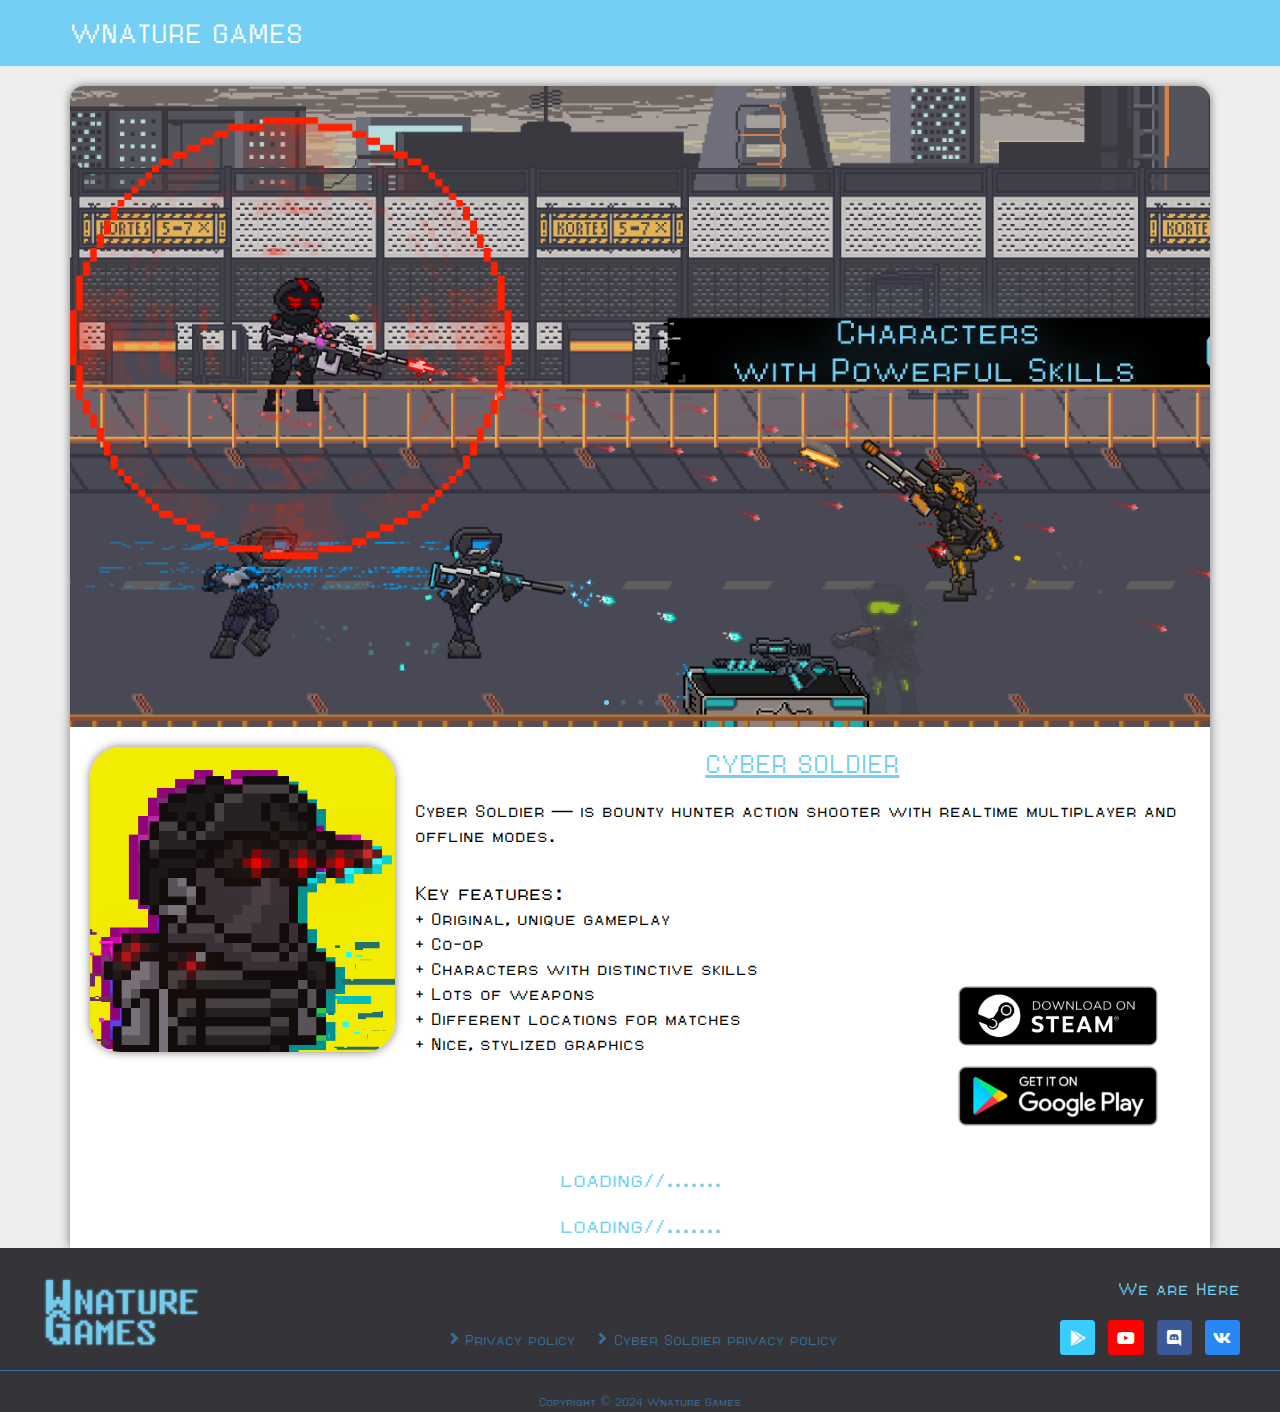
<file: index.html>
<!DOCTYPE html>
<html lang="en-US">
<head>
  <meta charset="UTF-8">
  <meta name="viewport" content="width=device-width">
  <title>Wnature Games</title>
<meta name='robots' content='max-image-preview:large' />
<link rel='dns-prefetch' href='//fonts.googleapis.com' />
<link rel='dns-prefetch' href='//s.w.org' />
<link rel="alternate" type="application/rss+xml" title="Wnature Games &raquo; Feed" href="https://wnaturegames.github.io/feed/" />
<link rel="alternate" type="application/rss+xml" title="Wnature Games &raquo; Comments Feed" href="https://wnaturegames.github.io/comments/feed/" />
<link rel="alternate" type="application/rss+xml" title="Wnature Games &raquo; Home Comments Feed" href="https://wnaturegames.github.io/home/feed/" />
		<script type="text/javascript">
			window._wpemojiSettings = {"baseUrl":"https:\/\/s.w.org\/images\/core\/emoji\/13.1.0\/72x72\/","ext":".png","svgUrl":"https:\/\/s.w.org\/images\/core\/emoji\/13.1.0\/svg\/","svgExt":".svg","source":{"concatemoji":"https:\/\/wnaturegames.github.io\/wp-includes\/js\/wp-emoji-release.min.js?ver=5.8.3"}};
			!function(e,a,t){var n,r,o,i=a.createElement("canvas"),p=i.getContext&&i.getContext("2d");function s(e,t){var a=String.fromCharCode;p.clearRect(0,0,i.width,i.height),p.fillText(a.apply(this,e),0,0);e=i.toDataURL();return p.clearRect(0,0,i.width,i.height),p.fillText(a.apply(this,t),0,0),e===i.toDataURL()}function c(e){var t=a.createElement("script");t.src=e,t.defer=t.type="text/javascript",a.getElementsByTagName("head")[0].appendChild(t)}for(o=Array("flag","emoji"),t.supports={everything:!0,everythingExceptFlag:!0},r=0;r<o.length;r++)t.supports[o[r]]=function(e){if(!p||!p.fillText)return!1;switch(p.textBaseline="top",p.font="600 32px Arial",e){case"flag":return s([127987,65039,8205,9895,65039],[127987,65039,8203,9895,65039])?!1:!s([55356,56826,55356,56819],[55356,56826,8203,55356,56819])&&!s([55356,57332,56128,56423,56128,56418,56128,56421,56128,56430,56128,56423,56128,56447],[55356,57332,8203,56128,56423,8203,56128,56418,8203,56128,56421,8203,56128,56430,8203,56128,56423,8203,56128,56447]);case"emoji":return!s([10084,65039,8205,55357,56613],[10084,65039,8203,55357,56613])}return!1}(o[r]),t.supports.everything=t.supports.everything&&t.supports[o[r]],"flag"!==o[r]&&(t.supports.everythingExceptFlag=t.supports.everythingExceptFlag&&t.supports[o[r]]);t.supports.everythingExceptFlag=t.supports.everythingExceptFlag&&!t.supports.flag,t.DOMReady=!1,t.readyCallback=function(){t.DOMReady=!0},t.supports.everything||(n=function(){t.readyCallback()},a.addEventListener?(a.addEventListener("DOMContentLoaded",n,!1),e.addEventListener("load",n,!1)):(e.attachEvent("onload",n),a.attachEvent("onreadystatechange",function(){"complete"===a.readyState&&t.readyCallback()})),(n=t.source||{}).concatemoji?c(n.concatemoji):n.wpemoji&&n.twemoji&&(c(n.twemoji),c(n.wpemoji)))}(window,document,window._wpemojiSettings);
		</script>
		<style type="text/css">
img.wp-smiley,
img.emoji {
	display: inline !important;
	border: none !important;
	box-shadow: none !important;
	height: 1em !important;
	width: 1em !important;
	margin: 0 .07em !important;
	vertical-align: -0.1em !important;
	background: none !important;
	padding: 0 !important;
}
</style>
	<link rel='stylesheet' id='wp-block-library-css'  href='https://wnaturegames.github.io/wp-includes/css/dist/block-library/style.min.css?ver=5.8.3' type='text/css' media='all' />
<style id='wp-block-library-theme-inline-css' type='text/css'>
#start-resizable-editor-section{display:none}.wp-block-audio figcaption{color:#555;font-size:13px;text-align:center}.is-dark-theme .wp-block-audio figcaption{color:hsla(0,0%,100%,.65)}.wp-block-code{font-family:Menlo,Consolas,monaco,monospace;color:#1e1e1e;padding:.8em 1em;border:1px solid #ddd;border-radius:4px}.wp-block-embed figcaption{color:#555;font-size:13px;text-align:center}.is-dark-theme .wp-block-embed figcaption{color:hsla(0,0%,100%,.65)}.blocks-gallery-caption{color:#555;font-size:13px;text-align:center}.is-dark-theme .blocks-gallery-caption{color:hsla(0,0%,100%,.65)}.wp-block-image figcaption{color:#555;font-size:13px;text-align:center}.is-dark-theme .wp-block-image figcaption{color:hsla(0,0%,100%,.65)}.wp-block-pullquote{border-top:4px solid;border-bottom:4px solid;margin-bottom:1.75em;color:currentColor}.wp-block-pullquote__citation,.wp-block-pullquote cite,.wp-block-pullquote footer{color:currentColor;text-transform:uppercase;font-size:.8125em;font-style:normal}.wp-block-quote{border-left:.25em solid;margin:0 0 1.75em;padding-left:1em}.wp-block-quote cite,.wp-block-quote footer{color:currentColor;font-size:.8125em;position:relative;font-style:normal}.wp-block-quote.has-text-align-right{border-left:none;border-right:.25em solid;padding-left:0;padding-right:1em}.wp-block-quote.has-text-align-center{border:none;padding-left:0}.wp-block-quote.is-large,.wp-block-quote.is-style-large{border:none}.wp-block-search .wp-block-search__label{font-weight:700}.wp-block-group.has-background{padding:1.25em 2.375em;margin-top:0;margin-bottom:0}.wp-block-separator{border:none;border-bottom:2px solid;margin-left:auto;margin-right:auto;opacity:.4}.wp-block-separator:not(.is-style-wide):not(.is-style-dots){width:100px}.wp-block-separator.has-background:not(.is-style-dots){border-bottom:none;height:1px}.wp-block-separator.has-background:not(.is-style-wide):not(.is-style-dots){height:2px}.wp-block-table thead{border-bottom:3px solid}.wp-block-table tfoot{border-top:3px solid}.wp-block-table td,.wp-block-table th{padding:.5em;border:1px solid;word-break:normal}.wp-block-table figcaption{color:#555;font-size:13px;text-align:center}.is-dark-theme .wp-block-table figcaption{color:hsla(0,0%,100%,.65)}.wp-block-video figcaption{color:#555;font-size:13px;text-align:center}.is-dark-theme .wp-block-video figcaption{color:hsla(0,0%,100%,.65)}.wp-block-template-part.has-background{padding:1.25em 2.375em;margin-top:0;margin-bottom:0}#end-resizable-editor-section{display:none}
</style>
<link rel='stylesheet' id='hfe-style-css'  href='https://wnaturegames.github.io/wp-content/plugins/header-footer-elementor/assets/css/header-footer-elementor.css?ver=1.5.6' type='text/css' media='all' />
<link rel='stylesheet' id='elementor-icons-css'  href='https://wnaturegames.github.io/wp-content/plugins/elementor/assets/lib/eicons/css/elementor-icons.min.css?ver=5.10.0' type='text/css' media='all' />
<link rel='stylesheet' id='elementor-animations-css'  href='https://wnaturegames.github.io/wp-content/plugins/elementor/assets/lib/animations/animations.min.css?ver=3.1.1' type='text/css' media='all' />
<link rel='stylesheet' id='elementor-frontend-legacy-css'  href='https://wnaturegames.github.io/wp-content/plugins/elementor/assets/css/frontend-legacy.min.css?ver=3.1.1' type='text/css' media='all' />
<link rel='stylesheet' id='elementor-frontend-css'  href='https://wnaturegames.github.io/wp-content/plugins/elementor/assets/css/frontend.min.css?ver=3.1.1' type='text/css' media='all' />
<link rel='stylesheet' id='elementor-post-532-css'  href='https://wnaturegames.github.io/wp-content/uploads/elementor/css/post-532.css?ver=1617181336' type='text/css' media='all' />
<link rel='stylesheet' id='font-awesome-5-all-css'  href='https://wnaturegames.github.io/wp-content/plugins/elementor/assets/lib/font-awesome/css/all.min.css?ver=3.1.1' type='text/css' media='all' />
<link rel='stylesheet' id='font-awesome-4-shim-css'  href='https://wnaturegames.github.io/wp-content/plugins/elementor/assets/lib/font-awesome/css/v4-shims.min.css?ver=3.1.1' type='text/css' media='all' />
<link rel='stylesheet' id='elementor-post-1136-css'  href='https://wnaturegames.github.io/wp-content/uploads/elementor/css/post-1136.css?ver=1625673797' type='text/css' media='all' />
<link rel='stylesheet' id='hfe-widgets-style-css'  href='https://wnaturegames.github.io/wp-content/plugins/header-footer-elementor/inc/widgets-css/frontend.css?ver=1.5.6' type='text/css' media='all' />
<link rel='stylesheet' id='elementor-post-449-css'  href='https://wnaturegames.github.io/wp-content/uploads/elementor/css/post-449.css?ver=1617626213' type='text/css' media='all' />
<link rel='stylesheet' id='bb-mobile-application-font-css'  href='//fonts.googleapis.com/css?family=PT+Sans%3A300%2C400%2C600%2C700%2C800%2C900%7CRoboto%3A400%2C700%7CRoboto+Condensed%3A400%2C700%7COpen+Sans%7COverpass%7CMontserrat%3A300%2C400%2C600%2C700%2C800%2C900%7CPlayball%3A300%2C400%2C600%2C700%2C800%2C900%7CAlegreya%3A300%2C400%2C600%2C700%2C800%2C900%7CJulius+Sans+One%7CArsenal%7CSlabo%7CLato%7COverpass+Mono%7CSource+Sans+Pro%7CRaleway%7CMerriweather%7CDroid+Sans%7CRubik%7CLora%7CUbuntu%7CCabin%7CArimo%7CPlayfair+Display%7CQuicksand%7CPadauk%7CMuli%7CInconsolata%7CBitter%7CPacifico%7CIndie+Flower%7CVT323%7CDosis%7CFrank+Ruhl+Libre%7CFjalla+One%7COxygen%7CArvo%7CNoto+Serif%7CLobster%7CCrimson+Text%7CYanone+Kaffeesatz%7CAnton%7CLibre+Baskerville%7CBree+Serif%7CGloria+Hallelujah%7CJosefin+Sans%7CAbril+Fatface%7CVarela+Round%7CVampiro+One%7CShadows+Into+Light%7CCuprum%7CRokkitt%7CVollkorn%7CFrancois+One%7COrbitron%7CPatua+One%7CAcme%7CSatisfy%7CJosefin+Slab%7CQuattrocento+Sans%7CArchitects+Daughter%7CRusso+One%7CMonda%7CRighteous%7CLobster+Two%7CHammersmith+One%7CCourgette%7CPermanent+Marker%7CCherry+Swash%7CCormorant+Garamond%7CPoiret+One%7CBenchNine%7CEconomica%7CHandlee%7CCardo%7CAlfa+Slab+One%7CAveria+Serif+Libre%7CCookie%7CChewy%7CGreat+Vibes%7CComing+Soon%7CPhilosopher%7CDays+One%7CKanit%7CShrikhand%7CTangerine%7CIM+Fell+English+SC%7CBoogaloo%7CBangers%7CFredoka+One%7CBad+Script%7CVolkhov%7CShadows+Into+Light+Two%7CMarck+Script%7CSacramento%7CUnica+One&#038;ver=5.8.3' type='text/css' media='all' />
<link rel='stylesheet' id='bb-mobile-application-block-style-css'  href='https://wnaturegames.github.io/wp-content/themes/bb-mobile-application/css/blocks.css?ver=5.8.3' type='text/css' media='all' />
<link rel='stylesheet' id='bootstrap-css'  href='https://wnaturegames.github.io/wp-content/themes/bb-mobile-application/css/bootstrap.css?ver=5.8.3' type='text/css' media='all' />
<link rel='stylesheet' id='bb-mobile-application-basic-style-css'  href='https://wnaturegames.github.io/wp-content/themes/bb-mobile-application/style.css?ver=5.8.3' type='text/css' media='all' />
<style id='bb-mobile-application-basic-style-inline-css' type='text/css'>

			p,span{
			    color:!important;
			    font-family: ;
			    font-size: ;
			}
			a{
			    color:!important;
			    font-family: ;
			}
			li{
			    color:!important;
			    font-family: ;
			}
			h1{
			    color:!important;
			    font-family: !important;
			    font-size: !important;
			}
			h2{
			    color:!important;
			    font-family: !important;
			    font-size: !important;
			}
			h3{
			    color:!important;
			    font-family: !important;
			    font-size: !important;
			}
			h4{
			    color:!important;
			    font-family: !important;
			    font-size: !important;
			}
			h5{
			    color:!important;
			    font-family: !important;
			    font-size: !important;
			}
			h6{
			    color:!important;
			    font-family: !important;
			    font-size: !important;
			}


#header, .search-form input.search-submit, .woocommerce span.onsale, .woocommerce #respond input#submit, .woocommerce a.button, .woocommerce button.button, .woocommerce input.button,.woocommerce #respond input#submit.alt, .woocommerce a.button.alt, .woocommerce button.button.alt, .woocommerce input.button.alt, nav.woocommerce-MyAccount-navigation ul li, #slider .know-btn a,.read-more-box, .inner, #footer input[type="submit"], #footer .tagcloud a:hover, #sidebar input[type="submit"], #sidebar h3,.pagination span, .pagination .current, .pagination a:hover,#comments input[type="submit"].submit,.meta-nav:hover,.tags p a:hover,#sidebar .tagcloud a:hover,#comments a.comment-reply-link, #footer form.woocommerce-product-search button, #sidebar form.woocommerce-product-search button, #menu-sidebar input[type="submit"], .woocommerce .widget_price_filter .ui-slider .ui-slider-range, .woocommerce .widget_price_filter .ui-slider .ui-slider-handle, #footer .woocommerce a.button:hover, .woocommerce .widget_price_filter .price_slider_amount .button:hover, a.button{background-color: ;}.woocommerce-message::before, #footer h3, td#prev a, .copyright-wrapper li a:hover, .nav-previous a, .tags i,.metabox a:hover, .woocommerce a.woocommerce-review-link{color: ;}.primary-navigation ul ul a{color: !important;}.new-text{border-left-color: ;}#footer .tagcloud a,.primary-navigation ul ul,.tags p a:hover, #footer form.woocommerce-product-search button, #sidebar form.woocommerce-product-search button{border-color: ;}#footer h3{border-bottom-color: ;}.woocommerce-message{border-top-color: ;}.page-template-custom-front-page .primary-navigation ul ul{border-top-color: !important;}.page-template-custom-front-page .fixed-header #header{background-color: !important;}@media screen and (max-width:1000px) {}@media screen and (max-width:767px) {}body{max-width: 100%;}.page-template-custom-front-page #header{position: static;width: 100%;
    background: #3ae0bf;}#slider .carousel-caption, #slider .inner_carousel, #slider .inner_carousel h1, #slider .inner_carousel p, #slider .readbutton{text-align:center; left:20%; right:20%;}#slider img{opacity:0.3}.read-more-box,#slider .know-btn a, #comments .form-submit input[type="submit"]{padding-top: px; padding-bottom: px; padding-left: px; padding-right: px; display:inline-block;}.read-more-box, #slider .know-btn a, #comments .form-submit input[type="submit"]{border-radius: px;}@media screen and (max-width:575px) {.fixed-header{position:static;} }@media screen and (max-width:575px) {#slider{display:none;} }@media screen and (max-width:575px) {#scroll-top{display:block !important;} }@media screen and (max-width:575px) {#sidebar{display:block;} }#loader-wrapper{display:none;} @media screen and (max-width:575px) {#loader-wrapper{display:block;} }.page-box-single,#sidebar aside,.our-services .page-box{background-color: transparent;}.woocommerce #respond input#submit, .woocommerce a.button, .woocommerce button.button, .woocommerce input.button, .woocommerce #respond input#submit.alt, .woocommerce a.button.alt, .woocommerce button.button.alt, .woocommerce input.button.alt, .woocommerce input.button.alt, .woocommerce button.button:disabled, .woocommerce button.button:disabled[disabled]{padding-top: 12px; padding-bottom: 12px;}.woocommerce #respond input#submit, .woocommerce a.button, .woocommerce button.button, .woocommerce input.button, .woocommerce #respond input#submit.alt, .woocommerce a.button.alt, .woocommerce button.button.alt, .woocommerce input.button.alt, .woocommerce input.button.alt, .woocommerce button.button:disabled, .woocommerce button.button:disabled[disabled]{padding-left: 12px; padding-right: 12px;}.woocommerce #respond input#submit, .woocommerce a.button, .woocommerce button.button, .woocommerce input.button, .woocommerce #respond input#submit.alt, .woocommerce a.button.alt, .woocommerce button.button.alt, .woocommerce input.button.alt, .woocommerce input.button.alt, .woocommerce button.button:disabled, .woocommerce button.button:disabled[disabled]{border-radius: 0px;}.woocommerce ul.products li.product, .woocommerce-page ul.products li.product{padding-top: 10px !important; padding-bottom: 10px !important;}.woocommerce ul.products li.product, .woocommerce-page ul.products li.product{padding-left: 10px !important; padding-right: 10px !important;}.woocommerce ul.products li.product, .woocommerce-page ul.products li.product{border-radius: 0px;}.woocommerce ul.products li.product, .woocommerce-page ul.products li.product{box-shadow: 0px 0px 0px #eee;}#footer .copyright p{font-size: 16px;}#footer .copyright{padding-top: 15px; padding-bottom: 15px;}#footer{background-color: ;}#scroll-top .fas{font-size: 22px;}#slider img{height: px;}#slider{background-color: 1;}
</style>
<link rel='stylesheet' id='effect-css'  href='https://wnaturegames.github.io/wp-content/themes/bb-mobile-application/css/effect.css?ver=5.8.3' type='text/css' media='all' />
<link rel='stylesheet' id='fontawesome-all-css'  href='https://wnaturegames.github.io/wp-content/themes/bb-mobile-application/css/fontawesome-all.css?ver=5.8.3' type='text/css' media='all' />
<!--[if IE]>
<link rel='stylesheet' id='bb-mobile-application-ie-css'  href='https://wnaturegames.github.io/wp-content/themes/bb-mobile-application/css/ie.css?ver=5.8.3' type='text/css' media='all' />
<![endif]-->
<link rel='stylesheet' id='google-fonts-1-css'  href='https://fonts.googleapis.com/css?family=Roboto%3A100%2C100italic%2C200%2C200italic%2C300%2C300italic%2C400%2C400italic%2C500%2C500italic%2C600%2C600italic%2C700%2C700italic%2C800%2C800italic%2C900%2C900italic%7CRoboto+Slab%3A100%2C100italic%2C200%2C200italic%2C300%2C300italic%2C400%2C400italic%2C500%2C500italic%2C600%2C600italic%2C700%2C700italic%2C800%2C800italic%2C900%2C900italic&#038;ver=5.8.3' type='text/css' media='all' />
<link rel='stylesheet' id='elementor-icons-shared-0-css'  href='https://wnaturegames.github.io/wp-content/plugins/elementor/assets/lib/font-awesome/css/fontawesome.min.css?ver=5.15.1' type='text/css' media='all' />
<link rel='stylesheet' id='elementor-icons-fa-solid-css'  href='https://wnaturegames.github.io/wp-content/plugins/elementor/assets/lib/font-awesome/css/solid.min.css?ver=5.15.1' type='text/css' media='all' />
<link rel='stylesheet' id='elementor-icons-fa-brands-css'  href='https://wnaturegames.github.io/wp-content/plugins/elementor/assets/lib/font-awesome/css/brands.min.css?ver=5.15.1' type='text/css' media='all' />
<script type='text/javascript' src='https://wnaturegames.github.io/wp-content/plugins/elementor/assets/lib/font-awesome/js/v4-shims.min.js?ver=3.1.1' id='font-awesome-4-shim-js'></script>
<script type='text/javascript' src='https://wnaturegames.github.io/wp-includes/js/jquery/jquery.min.js?ver=3.6.0' id='jquery-core-js'></script>
<script type='text/javascript' src='https://wnaturegames.github.io/wp-includes/js/jquery/jquery-migrate.min.js?ver=3.3.2' id='jquery-migrate-js'></script>
<script type='text/javascript' src='https://wnaturegames.github.io/wp-content/themes/bb-mobile-application/js/custom.js?ver=5.8.3' id='bb-mobile-application-customscripts-js'></script>
<script type='text/javascript' src='https://wnaturegames.github.io/wp-content/themes/bb-mobile-application/js/bootstrap.js?ver=5.8.3' id='bootstrap-js'></script>
<link rel="https://api.w.org/" href="https://wnaturegames.github.io/wp-json/" /><link rel="alternate" type="application/json" href="https://wnaturegames.github.io/wp-json/wp/v2/pages/1136" /><link rel="EditURI" type="application/rsd+xml" title="RSD" href="https://wnaturegames.github.io/xmlrpc.php?rsd" />
<link rel="wlwmanifest" type="application/wlwmanifest+xml" href="https://wnaturegames.github.io/wp-includes/wlwmanifest.xml" />
<meta name="generator" content="WordPress 5.8.3" />
<link rel="canonical" href="https://wnaturegames.github.io/" />
<link rel='shortlink' href='https://wnaturegames.github.io/' />
<link rel="alternate" type="application/json+oembed" href="https://wnaturegames.github.io/wp-json/oembed/1.0/embed?url=https%3A%2F%2Fwnaturegames.github.io%2F" />
<link rel="alternate" type="text/xml+oembed" href="https://wnaturegames.github.io/wp-json/oembed/1.0/embed?url=https%3A%2F%2Fwnaturegames.github.io%2F&#038;format=xml" />
<style type="text/css">.recentcomments a{display:inline !important;padding:0 !important;margin:0 !important;}</style><style type="text/css" id="custom-background-css">
body.custom-background { background-color: #eeeeee; }
</style>
	<link rel="icon" href="https://wnaturegames.github.io/wp-content/uploads/2021/01/cropped-Developer_logo_sqr-3-32x32.png" sizes="32x32" />
<link rel="icon" href="https://wnaturegames.github.io/wp-content/uploads/2021/01/cropped-Developer_logo_sqr-3-192x192.png" sizes="192x192" />
<link rel="apple-touch-icon" href="https://wnaturegames.github.io/wp-content/uploads/2021/01/cropped-Developer_logo_sqr-3-180x180.png" />
<meta name="msapplication-TileImage" content="https://wnaturegames.github.io/wp-content/uploads/2021/01/cropped-Developer_logo_sqr-3-270x270.png" />
		<style type="text/css" id="wp-custom-css">
			#maincontent {
	padding-top: 20px;
}

#header .logo a, #header .logo p {
	color: #fff;
	font-size: 1.1em;
}

#header {
	background: #73d0f4;
}

a:focus {
	outline: black;
	border: 0px;
}

h1, h2, h3, h4, h5, h6, a, span, p {
	font-family: Eurostyle, Mastersof;
}

p {
	font-size: 1.1em;
}

.container {
	padding: 0;
}		</style>
		</head>
<body class="home page-template-default page page-id-1136 custom-background ehf-footer ehf-template-bb-mobile-application ehf-stylesheet-bb-mobile-application elementor-default elementor-kit-532 elementor-page elementor-page-1136">
    <header role="banner">
          <!-- <div id="loader-wrapper">
        <div id="loader"></div>
        <div class="loader-section section-left"></div>
        <div class="loader-section section-right"></div>
      </div> -->
        <a class="screen-reader-text skip-link" href="#maincontent">Skip to content</a>
    <div class="close-sticky ">
      <div id="header">
        <div class="container" style="padding-left: 15px; padding-right: 15px;">
          <div class="row">
            <div class="logo col-lg-4 col-md-9 col-9" id="sevenup" style="flex: 0 0 100%; max-width: 100%;">
                                                                                                <p class="site-title" style=""><a href="https://wnaturegames.github.io/" rel="home">Wnature Games</a></p>
                                                                          </div>
			          </div>
          <div class="clear"></div>
        </div>
      </div>
    </div>
  </header>

<main role="main" id="maincontent">
    <div class="container">
                    <div class="container background-img-skin">
                                                        <div class="entry-content">		<div data-elementor-type="wp-page" data-elementor-id="1136" class="elementor elementor-1136" data-elementor-settings="[]">
						<div class="elementor-inner">
							<div class="elementor-section-wrap">
							<section class="elementor-section elementor-top-section elementor-element elementor-element-4124158 elementor-section-boxed elementor-section-height-default elementor-section-height-default" data-id="4124158" data-element_type="section">
						<div class="elementor-container elementor-column-gap-default">
							<div class="elementor-row">
					<div class="elementor-column elementor-col-100 elementor-top-column elementor-element elementor-element-cd13f29" data-id="cd13f29" data-element_type="column">
			<div class="elementor-column-wrap elementor-element-populated">
							<div class="elementor-widget-wrap">
						<div class="elementor-element elementor-element-87c8221 elementor-pagination-position-inside elementor-widget__width-inherit elementor-widget elementor-widget-image-carousel" data-id="87c8221" data-element_type="widget" data-settings="{&quot;slides_to_show&quot;:&quot;1&quot;,&quot;navigation&quot;:&quot;dots&quot;,&quot;autoplay_speed&quot;:4000,&quot;speed&quot;:600,&quot;autoplay&quot;:&quot;yes&quot;,&quot;pause_on_hover&quot;:&quot;yes&quot;,&quot;pause_on_interaction&quot;:&quot;yes&quot;,&quot;infinite&quot;:&quot;yes&quot;,&quot;effect&quot;:&quot;slide&quot;}" data-widget_type="image-carousel.default">
				<div class="elementor-widget-container">
					<div class="elementor-image-carousel-wrapper swiper-container" dir="ltr">
			<div class="elementor-image-carousel swiper-wrapper">
				<div class="swiper-slide"><a data-elementor-open-lightbox="yes" data-elementor-lightbox-slideshow="917bd18" data-elementor-lightbox-title="Screenshot-012 Scr-Game map_1. -813 -EN" data-elementor-lightbox-description="Legendary characters with powerful abilities" href="https://wnaturegames.github.io/cyber-soldier/"><figure class="swiper-slide-inner"><img class="swiper-slide-image" src="https://wnaturegames.github.io/wp-content/uploads/Screenshots/Screenshot-012 Scr-Game map_1. -813 -EN.png" alt="Legendary characters with powerful abilities" /></figure></a></div>
				<div class="swiper-slide"><a data-elementor-open-lightbox="yes" data-elementor-lightbox-slideshow="917bd18" data-elementor-lightbox-title="Screenshot-024 Scr-Game map_2. -526 -EN" data-elementor-lightbox-description="Competitive multiplayer with the ranking system!" href="https://wnaturegames.github.io/cyber-soldier/"><figure class="swiper-slide-inner"><img class="swiper-slide-image" src="https://wnaturegames.github.io/wp-content/uploads/Screenshots/Screenshot-024 Scr-Game map_2. -526 -EN.png" alt="Competitive multiplayer with the ranking system!" /></figure></a></div>
				<div class="swiper-slide"><a data-elementor-open-lightbox="yes" data-elementor-lightbox-slideshow="917bd18" data-elementor-lightbox-title="Screenshot-001 Scr-Boss_Game map_3. -302 -EN" data-elementor-lightbox-description="Invincible Boss..." href="https://wnaturegames.github.io/cyber-soldier/"><figure class="swiper-slide-inner"><img class="swiper-slide-image" src="https://wnaturegames.github.io/wp-content/uploads/Screenshots/Screenshot-001 Scr-Boss_Game map_3. -302 -EN.png" alt="Invincible Boss..." /></figure></a></div>
				<div class="swiper-slide"><a data-elementor-open-lightbox="yes" data-elementor-lightbox-slideshow="917bd18" data-elementor-lightbox-title="Screenshot-029 Scr-Game map_0. -268 - EN" data-elementor-lightbox-description="Enemy mobs are not bad. Play with fun also offline!" href="https://wnaturegames.github.io/cyber-soldier/"><figure class="swiper-slide-inner"><img class="swiper-slide-image" src="https://wnaturegames.github.io/wp-content/uploads/Screenshots/Screenshot-029 Scr-Game map_0. -268 -EN.png" alt="Enemy mobs are not bad. Play with fun also offline!" /></figure></a></div>
				<div class="swiper-slide"><a data-elementor-open-lightbox="yes" data-elementor-lightbox-slideshow="917bd18" data-elementor-lightbox-title="Screenshot-042 Scr-1Game map_0. -745 -EN" data-elementor-lightbox-description="Gameplay with UI" href="https://wnaturegames.github.io/cyber-soldier/"><figure class="swiper-slide-inner"><img class="swiper-slide-image" src="https://wnaturegames.github.io/wp-content/uploads/2021/07/Screenshot-042-Scr-1Game-map_0.-745-EN-2048x1152.png" alt="Gameplay with UI" /></figure></a></div>
			</div>
												<div class="swiper-pagination"></div>
													</div>
				</div>
				</div>
						</div>
					</div>
		</div>
								</div>
					</div>
		</section>
				<section class="elementor-section elementor-top-section elementor-element elementor-element-41b11a2 elementor-section-boxed elementor-section-height-default elementor-section-height-default" data-id="41b11a2" data-element_type="section">
							<div class="elementor-background-overlay"></div>
							<div class="elementor-container elementor-column-gap-default">
							<div class="elementor-row">
					<div class="elementor-column elementor-col-100 elementor-top-column elementor-element elementor-element-6b0d500" data-id="6b0d500" data-element_type="column">
			<div class="elementor-column-wrap elementor-element-populated">
							<div class="elementor-widget-wrap">
						<section class="elementor-section elementor-inner-section elementor-element elementor-element-c84f5e6 elementor-section-boxed elementor-section-height-default elementor-section-height-default" data-id="c84f5e6" data-element_type="section">
						<div class="elementor-container elementor-column-gap-default">
							<div class="elementor-row">
					<div class="elementor-column elementor-col-50 elementor-inner-column elementor-element elementor-element-05aa14d" data-id="05aa14d" data-element_type="column">
			<div class="elementor-column-wrap elementor-element-populated">
							<div class="elementor-widget-wrap">
						<div class="elementor-element elementor-element-3de616c elementor-widget elementor-widget-image" data-id="3de616c" data-element_type="widget" data-widget_type="image.default">
				<div class="elementor-widget-container">
					<div class="elementor-image">
										<img width="512" height="512" src="https://wnaturegames.github.io/wp-content/uploads/2021/02/Icon_app-legacy.png" class="attachment-full size-full" alt="Cyber Soldier icon" loading="lazy" srcset="https://wnaturegames.github.io/wp-content/uploads/2021/02/Icon_app-legacy.png 512w, https://wnaturegames.github.io/wp-content/uploads/2021/02/Icon_app-legacy-512px_6-300x300.png 300w, https://wnaturegames.github.io/wp-content/uploads/2021/02/Icon_app-legacy-512px_6-150x150.png 150w" sizes="(max-width: 512px) 100vw, 512px" />											</div>
				</div>
				</div>
						</div>
					</div>
		</div>
				<div class="elementor-column elementor-col-50 elementor-inner-column elementor-element elementor-element-5dd7c52" data-id="5dd7c52" data-element_type="column">
			<div class="elementor-column-wrap elementor-element-populated">
							<div class="elementor-widget-wrap">
						<div class="elementor-element elementor-element-26f24fb elementor-widget elementor-widget-heading" data-id="26f24fb" data-element_type="widget" data-widget_type="heading.default">
				<div class="elementor-widget-container">
			<h2 class="elementor-heading-title elementor-size-default"><a href="https://wnaturegames.github.io/cyber-soldier/">Cyber Soldier</a></h2>		</div>
				</div>
				<div class="elementor-element elementor-element-69a0f5a elementor-widget elementor-widget-text-editor" data-id="69a0f5a" data-element_type="widget" data-widget_type="text-editor.default">
				<div class="elementor-widget-container">
					<div class="elementor-text-editor elementor-clearfix"><h5> Cyber Soldier — is bounty hunter action shooter with realtime multiplayer and offline modes.</h5></div>
				</div>
				</div>
				<div class="elementor-element elementor-element-8f148c3 elementor-widget elementor-widget-text-editor" data-id="8f148c3" data-element_type="widget" data-widget_type="text-editor.default">
				<div class="elementor-widget-container">
					<div class="elementor-text-editor elementor-clearfix"><h5><span style="color: inherit; font-size: 1.5rem;"> Key features:<br /></span>+ Original, unique gameplay<br />+ Co-op<br />+ Characters with distinctive skills<br />+ Lots of weapons<br />+ Different locations for matches<br />+ Nice, stylized graphics</h5></div>
				</div>
				</div>
				<div class="elementor-element elementor-element-37199e2 elementor-absolute elementor-widget elementor-widget-image" data-id="37199e2" data-element_type="widget" data-settings="{&quot;_position&quot;:&quot;absolute&quot;}" data-widget_type="image.default">
				<div class="elementor-widget-container">
					<div class="elementor-image">
											<a href="https://store.steampowered.com/app/3239870/Cyber_Soldier/&#038;utm_source=wnaturegames.github.io&#038;utm_campaign=landing">
							<img width="300" height="116" src="https://wnaturegames.github.io/wp-content/uploads/steam-store-badge.png" class="attachment-medium size-medium" alt="Download on Steam" loading="lazy" srcset="https://wnaturegames.github.io/wp-content/uploads/steam-store-badge.png 300w, https://wnaturegames.github.io/wp-content/uploads/steam-store-badge.png 646w" sizes="(max-width: 300px) 100vw, 300px" />								</a>
											</div>
				</div>
				</div>
				<div style="margin-top: 80px;" class="elementor-element elementor-element-37199e2 elementor-absolute elementor-widget elementor-widget-image" data-id="37199e2" data-element_type="widget" data-settings="{&quot;_position&quot;:&quot;absolute&quot;}" data-widget_type="image.default">
				<div class="elementor-widget-container">
					<div class="elementor-image">
											<a href="https://play.google.com/store/apps/details?id=com.WnatureGames.Achernar&#038;utm_source=wnaturegames.github.io&#038;utm_campaign=landing&#038;pcampaignid=pcampaignidMKT-Other-global-all-co-prtnr-py-PartBadge-Mar2515-1">
							<img width="300" height="116" src="https://wnaturegames.github.io/wp-content/uploads/2021/02/google-play-badge-300x116.png" class="attachment-medium size-medium" alt="Get it on Google Play" loading="lazy" srcset="https://wnaturegames.github.io/wp-content/uploads/2021/02/google-play-badge-300x116.png 300w, https://wnaturegames.github.io/wp-content/uploads/2021/02/google-play-badge.png 646w" sizes="(max-width: 300px) 100vw, 300px" />								</a>
											</div>
				</div>
				</div>
						</div>
					</div>
		</div>
								</div>
					</div>
		</section>
				<div class="elementor-element elementor-element-b49532b elementor-widget elementor-widget-spacer" data-id="b49532b" data-element_type="widget" data-widget_type="spacer.default">
				<div class="elementor-widget-container">
					<div class="elementor-spacer">
			<div class="elementor-spacer-inner"></div>
		</div>
				</div>
				</div>
				<div class="elementor-element elementor-element-cb35ff2 elementor-widget elementor-widget-heading" data-id="cb35ff2" data-element_type="widget" data-widget_type="heading.default">
				<div class="elementor-widget-container">
			<h3 class="elementor-heading-title elementor-size-default">loading//.......</h3>		</div>
				</div>
				<div class="elementor-element elementor-element-ae1e2d3 elementor-widget elementor-widget-heading" data-id="ae1e2d3" data-element_type="widget" data-widget_type="heading.default">
				<div class="elementor-widget-container">
			<h3 class="elementor-heading-title elementor-size-default">loading//.......</h3>		</div>
				</div>
						</div>
					</div>
		</div>
								</div>
					</div>
		</section>
						</div>
						</div>
					</div>
		</div>
                                                <div class="clear"></div>
            </div>
            </div>
</main>



		<footer itemtype="https://schema.org/WPFooter" itemscope="itemscope" id="colophon" role="contentinfo">
			<div class='footer-width-fixer'>		<div data-elementor-type="wp-post" data-elementor-id="449" class="elementor elementor-449" data-elementor-settings="[]">
						<div class="elementor-inner">
							<div class="elementor-section-wrap">
							<section class="elementor-section elementor-top-section elementor-element elementor-element-5c20ff2 elementor-section-full_width elementor-section-height-default elementor-section-height-default" data-id="5c20ff2" data-element_type="section" data-settings="{&quot;background_background&quot;:&quot;classic&quot;}">
						<div class="elementor-container elementor-column-gap-no">
							<div class="elementor-row">
					<div class="elementor-column elementor-col-33 elementor-top-column elementor-element elementor-element-22fb65c" data-id="22fb65c" data-element_type="column">
			<div class="elementor-column-wrap elementor-element-populated">
							<div class="elementor-widget-wrap">
						<div class="elementor-element elementor-element-f772575 elementor-widget elementor-widget-image" data-id="f772575" data-element_type="widget" data-widget_type="image.default">
				<div class="elementor-widget-container">
					<div class="elementor-image">
											<a href="https://wnaturegames.github.io/">
							<img src="https://wnaturegames.github.io/wp-content/uploads/elementor/thumbs/Developer_logo_1024x500px-p1zjbn2vbcerwdftvixxpp9p5wpc3mlz9uvh9otbi8.png" title="Developer_logo_1024x500px" alt="Developer_logo_1024x500px" class="elementor-animation-bob" />								</a>
											</div>
				</div>
				</div>
						</div>
					</div>
		</div>
				<div class="elementor-column elementor-col-33 elementor-top-column elementor-element elementor-element-b6a5c77" data-id="b6a5c77" data-element_type="column">
			<div class="elementor-column-wrap elementor-element-populated">
							<div class="elementor-widget-wrap">
						<div class="elementor-element elementor-element-3dbf172 elementor-align-center elementor-mobile-align-left elementor-icon-list--layout-inline elementor-tablet-align-left elementor-list-item-link-full_width elementor-widget elementor-widget-icon-list" data-id="3dbf172" data-element_type="widget" data-widget_type="icon-list.default">
				<div class="elementor-widget-container">
					<ul class="elementor-icon-list-items elementor-inline-items">
							<li class="elementor-icon-list-item elementor-inline-item">
					<a href="https://wnaturegames.github.io/privacy-policy/">						<span class="elementor-icon-list-icon">
							<i aria-hidden="true" class="fas fa-angle-right"></i>						</span>
										<span class="elementor-icon-list-text">Privacy policy</span>
											</a>
									</li>
								<li class="elementor-icon-list-item elementor-inline-item">
					<a href="https://wnaturegames.github.io/cyber-soldier_privacy/">						<span class="elementor-icon-list-icon">
							<i aria-hidden="true" class="fas fa-angle-right"></i>						</span>
										<span class="elementor-icon-list-text">Cyber Soldier privacy policy</span>
											</a>
									</li>
						</ul>
				</div>
				</div>
						</div>
					</div>
		</div>
				<div class="elementor-column elementor-col-33 elementor-top-column elementor-element elementor-element-2820021" data-id="2820021" data-element_type="column">
			<div class="elementor-column-wrap elementor-element-populated">
							<div class="elementor-widget-wrap">
						<div class="elementor-element elementor-element-55b4868 elementor-widget elementor-widget-heading" data-id="55b4868" data-element_type="widget" data-widget_type="heading.default">
				<div class="elementor-widget-container">
			<h5 class="elementor-heading-title elementor-size-default">We are Here</h5>		</div>
				</div>
				<div class="elementor-element elementor-element-91e0462 e-grid-align-right elementor-grid-mobile-0 e-grid-align-right elementor-shape-rounded elementor-grid-0 elementor-widget elementor-widget-social-icons" data-id="91e0462" data-element_type="widget" data-widget_type="social-icons.default">
				<div class="elementor-widget-container">
					<div class="elementor-social-icons-wrapper elementor-grid">
							<div class="elementor-grid-item">
					<a class="elementor-icon elementor-social-icon elementor-social-icon-google-play elementor-animation-bob elementor-repeater-item-140ec24" href="https://play.google.com/store/apps/dev?id=6801809275878675806" target="_blank">
						<span class="elementor-screen-only">Google-play</span>
						<i class="fab fa-google-play"></i>					</a>
				</div>
							<div class="elementor-grid-item">
					<a class="elementor-icon elementor-social-icon elementor-social-icon-youtube elementor-animation-bob elementor-repeater-item-4fb1c10" href="https://www.youtube.com/@wnaturegames" target="_blank">
						<span class="elementor-screen-only">Youtube</span>
						<i class="fab fa-youtube"></i>					</a>
				</div>
							<div class="elementor-grid-item">
					<a class="elementor-icon elementor-social-icon elementor-social-icon-discord elementor-animation-bob elementor-repeater-item-913dc9f" href="https://discord.gg/YPJbNZUfAb" target="_blank">
						<span class="elementor-screen-only">Discord</span>
						<i class="fab fa-discord"></i>					</a>
				</div>
							<div class="elementor-grid-item">
					<a class="elementor-icon elementor-social-icon elementor-social-icon-vk elementor-animation-bob elementor-repeater-item-9c913ae" href="https://vk.com/wnaturegames" target="_blank">
						<span class="elementor-screen-only">Vk</span>
						<i class="fab fa-vk"></i>					</a>
				</div>
					</div>
				</div>
				</div>
						</div>
					</div>
		</div>
								</div>
					</div>
		</section>
				<section class="elementor-section elementor-top-section elementor-element elementor-element-20ea54b elementor-section-boxed elementor-section-height-default elementor-section-height-default" data-id="20ea54b" data-element_type="section" data-settings="{&quot;background_background&quot;:&quot;classic&quot;}">
						<div class="elementor-container elementor-column-gap-no">
							<div class="elementor-row">
					<div class="elementor-column elementor-col-100 elementor-top-column elementor-element elementor-element-6dd40e5" data-id="6dd40e5" data-element_type="column">
			<div class="elementor-column-wrap elementor-element-populated">
							<div class="elementor-widget-wrap">
						<div class="elementor-element elementor-element-b0eac5f elementor-widget elementor-widget-copyright" data-id="b0eac5f" data-element_type="widget" data-widget_type="copyright.default">
				<div class="elementor-widget-container">
					<div class="hfe-copyright-wrapper">
							<span>Copyright © 2024 Wnature Games</span>
					</div>
				</div>
				</div>
						</div>
					</div>
		</div>
								</div>
					</div>
		</section>
						</div>
						</div>
					</div>
		</div>		</footer>
	</div><!-- #page -->
<script type='text/javascript' src='https://wnaturegames.github.io/wp-content/themes/bb-mobile-application/js/jquery.superfish.js?ver=5.8.3' id='jquery-superfish-js'></script>
<script type='text/javascript' src='https://wnaturegames.github.io/wp-includes/js/wp-embed.min.js?ver=5.8.3' id='wp-embed-js'></script>
<script type='text/javascript' src='https://wnaturegames.github.io/wp-content/plugins/elementor/assets/js/webpack.runtime.min.js?ver=3.1.1' id='elementor-webpack-runtime-js'></script>
<script type='text/javascript' src='https://wnaturegames.github.io/wp-content/plugins/elementor/assets/js/frontend-modules.min.js?ver=3.1.1' id='elementor-frontend-modules-js'></script>
<script type='text/javascript' src='https://wnaturegames.github.io/wp-includes/js/jquery/ui/core.min.js?ver=1.12.1' id='jquery-ui-core-js'></script>
<script type='text/javascript' src='https://wnaturegames.github.io/wp-content/plugins/elementor/assets/lib/dialog/dialog.min.js?ver=4.8.1' id='elementor-dialog-js'></script>
<script type='text/javascript' src='https://wnaturegames.github.io/wp-content/plugins/elementor/assets/lib/waypoints/waypoints.min.js?ver=4.0.2' id='elementor-waypoints-js'></script>
<script type='text/javascript' src='https://wnaturegames.github.io/wp-content/plugins/elementor/assets/lib/share-link/share-link.min.js?ver=3.1.1' id='share-link-js'></script>
<script type='text/javascript' src='https://wnaturegames.github.io/wp-content/plugins/elementor/assets/lib/swiper/swiper.min.js?ver=5.3.6' id='swiper-js'></script>
<script type='text/javascript' id='elementor-frontend-js-before'>
var elementorFrontendConfig = {"environmentMode":{"edit":false,"wpPreview":false,"isScriptDebug":false,"isImprovedAssetsLoading":false},"i18n":{"shareOnFacebook":"Share on Facebook","shareOnTwitter":"Share on Twitter","pinIt":"Pin it","download":"Download","downloadImage":"Download image","fullscreen":"Fullscreen","zoom":"Zoom","share":"Share","playVideo":"Play Video","previous":"Previous","next":"Next","close":"Close"},"is_rtl":false,"breakpoints":{"xs":0,"sm":480,"md":768,"lg":1025,"xl":1440,"xxl":1600},"version":"3.1.1","is_static":false,"experimentalFeatures":[],"urls":{"assets":"https:\/\/wnaturegames.github.io\/wp-content\/plugins\/elementor\/assets\/"},"settings":{"page":[],"editorPreferences":[]},"kit":{"body_background_background":"classic","global_image_lightbox":"yes","lightbox_enable_counter":"yes","lightbox_enable_fullscreen":"yes","lightbox_enable_zoom":"yes","lightbox_enable_share":"yes","lightbox_title_src":"title","lightbox_description_src":"description"},"post":{"id":1136,"title":"Wnature%20Games","excerpt":"","featuredImage":false}};
</script>
<script type='text/javascript' src='https://wnaturegames.github.io/wp-content/plugins/elementor/assets/js/frontend.min.js?ver=3.1.1' id='elementor-frontend-js'></script>
<script type='text/javascript' src='https://wnaturegames.github.io/wp-content/plugins/elementor/assets/js/preloaded-elements-handlers.min.js?ver=3.1.1' id='preloaded-elements-handlers-js'></script>
<script type='text/javascript' src='https://wnaturegames.github.io/wp-includes/js/underscore.min.js?ver=1.13.1' id='underscore-js'></script>
<script type='text/javascript' id='wp-util-js-extra'>
/* <![CDATA[ */
var _wpUtilSettings = {"ajax":{"url":"\/wp-admin\/admin-ajax.php"}};
/* ]]> */
</script>
<script type='text/javascript' src='https://wnaturegames.github.io/wp-includes/js/wp-util.min.js?ver=5.8.3' id='wp-util-js'></script>
<script type='text/javascript' id='wpforms-elementor-js-extra'>
/* <![CDATA[ */
var wpformsElementorVars = {"captcha_provider":"recaptcha","recaptcha_type":"v2"};
/* ]]> */
</script>
<script type='text/javascript' src='https://wnaturegames.github.io/wp-content/plugins/wpforms-lite/assets/js/integrations/elementor/frontend.min.js?ver=1.6.4.1' id='wpforms-elementor-js'></script>
</body>
</html>

<!-- Page supported by LiteSpeed Cache 3.6.2 on 2022-01-30 08:09:56 -->
</file>
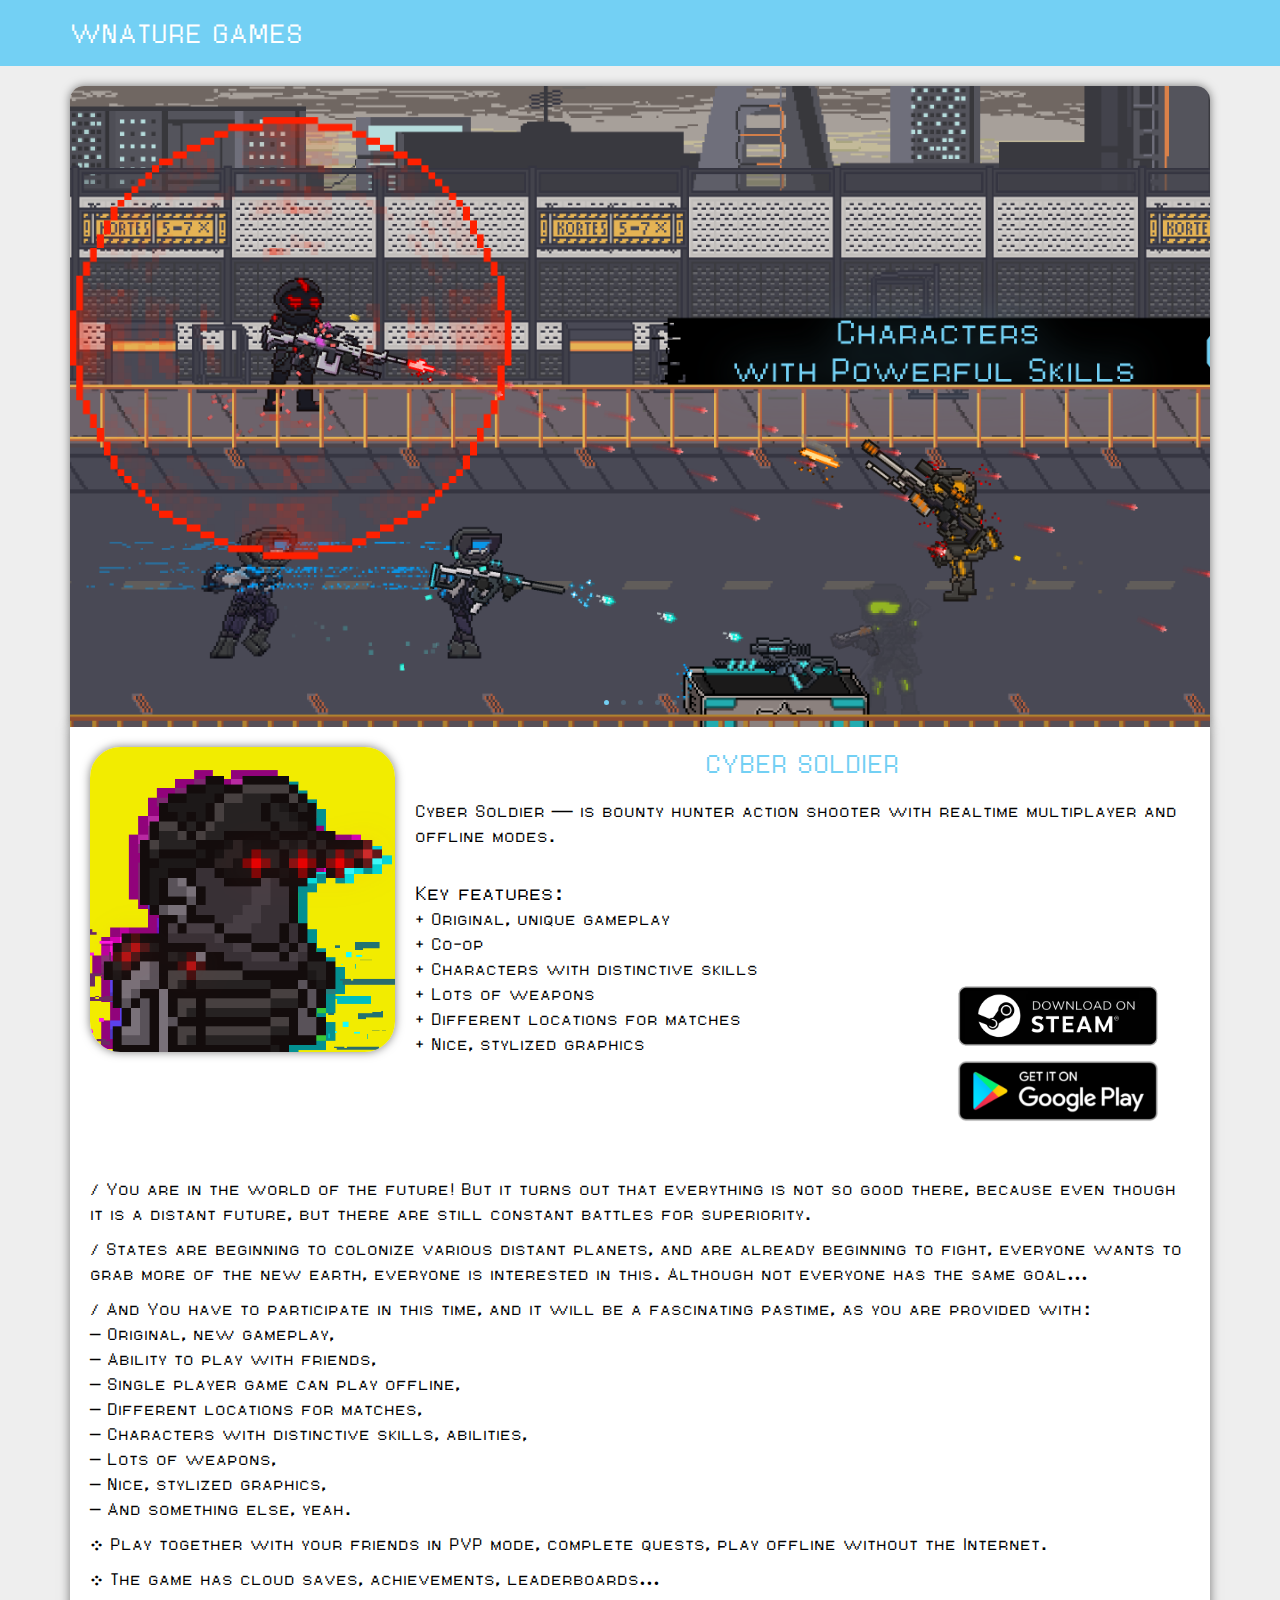
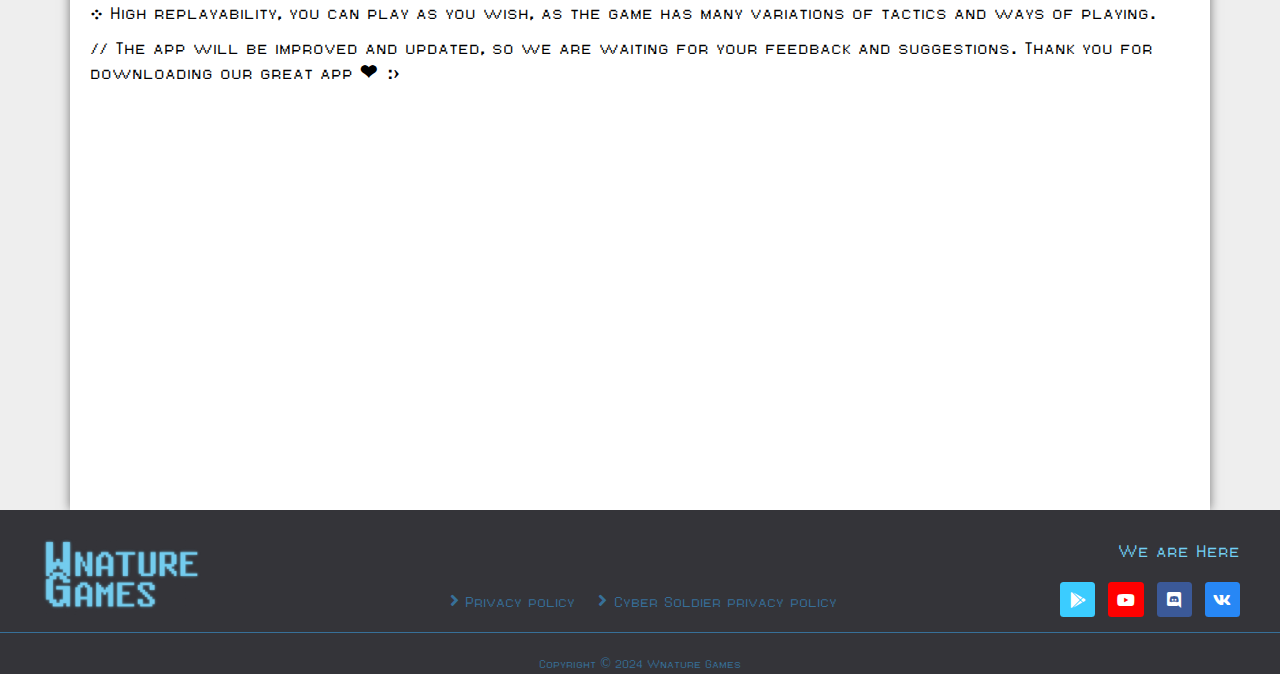
<file: cyber-soldier/index.html>
<!DOCTYPE html>
<html lang="en-US">
<head>
  <meta charset="UTF-8">
  <meta name="viewport" content="width=device-width">
  <title>Cyber Soldier &#8211; Wnature Games</title>
<meta name='robots' content='max-image-preview:large' />
<link rel='dns-prefetch' href='//fonts.googleapis.com' />
<link rel='dns-prefetch' href='//s.w.org' />
<link rel="alternate" type="application/rss+xml" title="Wnature Games &raquo; Feed" href="https://wnaturegames.github.io/feed/" />
<link rel="alternate" type="application/rss+xml" title="Wnature Games &raquo; Comments Feed" href="https://wnaturegames.github.io/comments/feed/" />
		<script type="text/javascript">
			window._wpemojiSettings = {"baseUrl":"https:\/\/s.w.org\/images\/core\/emoji\/13.1.0\/72x72\/","ext":".png","svgUrl":"https:\/\/s.w.org\/images\/core\/emoji\/13.1.0\/svg\/","svgExt":".svg","source":{"concatemoji":"https:\/\/wnaturegames.github.io\/wp-includes\/js\/wp-emoji-release.min.js?ver=5.8.3"}};
			!function(e,a,t){var n,r,o,i=a.createElement("canvas"),p=i.getContext&&i.getContext("2d");function s(e,t){var a=String.fromCharCode;p.clearRect(0,0,i.width,i.height),p.fillText(a.apply(this,e),0,0);e=i.toDataURL();return p.clearRect(0,0,i.width,i.height),p.fillText(a.apply(this,t),0,0),e===i.toDataURL()}function c(e){var t=a.createElement("script");t.src=e,t.defer=t.type="text/javascript",a.getElementsByTagName("head")[0].appendChild(t)}for(o=Array("flag","emoji"),t.supports={everything:!0,everythingExceptFlag:!0},r=0;r<o.length;r++)t.supports[o[r]]=function(e){if(!p||!p.fillText)return!1;switch(p.textBaseline="top",p.font="600 32px Arial",e){case"flag":return s([127987,65039,8205,9895,65039],[127987,65039,8203,9895,65039])?!1:!s([55356,56826,55356,56819],[55356,56826,8203,55356,56819])&&!s([55356,57332,56128,56423,56128,56418,56128,56421,56128,56430,56128,56423,56128,56447],[55356,57332,8203,56128,56423,8203,56128,56418,8203,56128,56421,8203,56128,56430,8203,56128,56423,8203,56128,56447]);case"emoji":return!s([10084,65039,8205,55357,56613],[10084,65039,8203,55357,56613])}return!1}(o[r]),t.supports.everything=t.supports.everything&&t.supports[o[r]],"flag"!==o[r]&&(t.supports.everythingExceptFlag=t.supports.everythingExceptFlag&&t.supports[o[r]]);t.supports.everythingExceptFlag=t.supports.everythingExceptFlag&&!t.supports.flag,t.DOMReady=!1,t.readyCallback=function(){t.DOMReady=!0},t.supports.everything||(n=function(){t.readyCallback()},a.addEventListener?(a.addEventListener("DOMContentLoaded",n,!1),e.addEventListener("load",n,!1)):(e.attachEvent("onload",n),a.attachEvent("onreadystatechange",function(){"complete"===a.readyState&&t.readyCallback()})),(n=t.source||{}).concatemoji?c(n.concatemoji):n.wpemoji&&n.twemoji&&(c(n.twemoji),c(n.wpemoji)))}(window,document,window._wpemojiSettings);
		</script>
		<style type="text/css">
img.wp-smiley,
img.emoji {
	display: inline !important;
	border: none !important;
	box-shadow: none !important;
	height: 1em !important;
	width: 1em !important;
	margin: 0 .07em !important;
	vertical-align: -0.1em !important;
	background: none !important;
	padding: 0 !important;
}
</style>
	<link rel='stylesheet' id='wp-block-library-css'  href='https://wnaturegames.github.io/wp-includes/css/dist/block-library/style.min.css?ver=5.8.3' type='text/css' media='all' />
<style id='wp-block-library-theme-inline-css' type='text/css'>
#start-resizable-editor-section{display:none}.wp-block-audio figcaption{color:#555;font-size:13px;text-align:center}.is-dark-theme .wp-block-audio figcaption{color:hsla(0,0%,100%,.65)}.wp-block-code{font-family:Menlo,Consolas,monaco,monospace;color:#1e1e1e;padding:.8em 1em;border:1px solid #ddd;border-radius:4px}.wp-block-embed figcaption{color:#555;font-size:13px;text-align:center}.is-dark-theme .wp-block-embed figcaption{color:hsla(0,0%,100%,.65)}.blocks-gallery-caption{color:#555;font-size:13px;text-align:center}.is-dark-theme .blocks-gallery-caption{color:hsla(0,0%,100%,.65)}.wp-block-image figcaption{color:#555;font-size:13px;text-align:center}.is-dark-theme .wp-block-image figcaption{color:hsla(0,0%,100%,.65)}.wp-block-pullquote{border-top:4px solid;border-bottom:4px solid;margin-bottom:1.75em;color:currentColor}.wp-block-pullquote__citation,.wp-block-pullquote cite,.wp-block-pullquote footer{color:currentColor;text-transform:uppercase;font-size:.8125em;font-style:normal}.wp-block-quote{border-left:.25em solid;margin:0 0 1.75em;padding-left:1em}.wp-block-quote cite,.wp-block-quote footer{color:currentColor;font-size:.8125em;position:relative;font-style:normal}.wp-block-quote.has-text-align-right{border-left:none;border-right:.25em solid;padding-left:0;padding-right:1em}.wp-block-quote.has-text-align-center{border:none;padding-left:0}.wp-block-quote.is-large,.wp-block-quote.is-style-large{border:none}.wp-block-search .wp-block-search__label{font-weight:700}.wp-block-group.has-background{padding:1.25em 2.375em;margin-top:0;margin-bottom:0}.wp-block-separator{border:none;border-bottom:2px solid;margin-left:auto;margin-right:auto;opacity:.4}.wp-block-separator:not(.is-style-wide):not(.is-style-dots){width:100px}.wp-block-separator.has-background:not(.is-style-dots){border-bottom:none;height:1px}.wp-block-separator.has-background:not(.is-style-wide):not(.is-style-dots){height:2px}.wp-block-table thead{border-bottom:3px solid}.wp-block-table tfoot{border-top:3px solid}.wp-block-table td,.wp-block-table th{padding:.5em;border:1px solid;word-break:normal}.wp-block-table figcaption{color:#555;font-size:13px;text-align:center}.is-dark-theme .wp-block-table figcaption{color:hsla(0,0%,100%,.65)}.wp-block-video figcaption{color:#555;font-size:13px;text-align:center}.is-dark-theme .wp-block-video figcaption{color:hsla(0,0%,100%,.65)}.wp-block-template-part.has-background{padding:1.25em 2.375em;margin-top:0;margin-bottom:0}#end-resizable-editor-section{display:none}
</style>
<link rel='stylesheet' id='hfe-style-css'  href='https://wnaturegames.github.io/wp-content/plugins/header-footer-elementor/assets/css/header-footer-elementor.css?ver=1.5.6' type='text/css' media='all' />
<link rel='stylesheet' id='elementor-icons-css'  href='https://wnaturegames.github.io/wp-content/plugins/elementor/assets/lib/eicons/css/elementor-icons.min.css?ver=5.10.0' type='text/css' media='all' />
<link rel='stylesheet' id='elementor-animations-css'  href='https://wnaturegames.github.io/wp-content/plugins/elementor/assets/lib/animations/animations.min.css?ver=3.1.1' type='text/css' media='all' />
<link rel='stylesheet' id='elementor-frontend-legacy-css'  href='https://wnaturegames.github.io/wp-content/plugins/elementor/assets/css/frontend-legacy.min.css?ver=3.1.1' type='text/css' media='all' />
<link rel='stylesheet' id='elementor-frontend-css'  href='https://wnaturegames.github.io/wp-content/plugins/elementor/assets/css/frontend.min.css?ver=3.1.1' type='text/css' media='all' />
<link rel='stylesheet' id='elementor-post-532-css'  href='https://wnaturegames.github.io/wp-content/uploads/elementor/css/post-532.css?ver=1617181336' type='text/css' media='all' />
<link rel='stylesheet' id='font-awesome-5-all-css'  href='https://wnaturegames.github.io/wp-content/plugins/elementor/assets/lib/font-awesome/css/all.min.css?ver=3.1.1' type='text/css' media='all' />
<link rel='stylesheet' id='font-awesome-4-shim-css'  href='https://wnaturegames.github.io/wp-content/plugins/elementor/assets/lib/font-awesome/css/v4-shims.min.css?ver=3.1.1' type='text/css' media='all' />
<link rel='stylesheet' id='elementor-post-1542-css'  href='https://wnaturegames.github.io/wp-content/uploads/elementor/css/post-1542.css?ver=1625673876' type='text/css' media='all' />
<link rel='stylesheet' id='hfe-widgets-style-css'  href='https://wnaturegames.github.io/wp-content/plugins/header-footer-elementor/inc/widgets-css/frontend.css?ver=1.5.6' type='text/css' media='all' />
<link rel='stylesheet' id='elementor-post-449-css'  href='https://wnaturegames.github.io/wp-content/uploads/elementor/css/post-449.css?ver=1617626213' type='text/css' media='all' />
<link rel='stylesheet' id='bb-mobile-application-font-css'  href='//fonts.googleapis.com/css?family=PT+Sans%3A300%2C400%2C600%2C700%2C800%2C900%7CRoboto%3A400%2C700%7CRoboto+Condensed%3A400%2C700%7COpen+Sans%7COverpass%7CMontserrat%3A300%2C400%2C600%2C700%2C800%2C900%7CPlayball%3A300%2C400%2C600%2C700%2C800%2C900%7CAlegreya%3A300%2C400%2C600%2C700%2C800%2C900%7CJulius+Sans+One%7CArsenal%7CSlabo%7CLato%7COverpass+Mono%7CSource+Sans+Pro%7CRaleway%7CMerriweather%7CDroid+Sans%7CRubik%7CLora%7CUbuntu%7CCabin%7CArimo%7CPlayfair+Display%7CQuicksand%7CPadauk%7CMuli%7CInconsolata%7CBitter%7CPacifico%7CIndie+Flower%7CVT323%7CDosis%7CFrank+Ruhl+Libre%7CFjalla+One%7COxygen%7CArvo%7CNoto+Serif%7CLobster%7CCrimson+Text%7CYanone+Kaffeesatz%7CAnton%7CLibre+Baskerville%7CBree+Serif%7CGloria+Hallelujah%7CJosefin+Sans%7CAbril+Fatface%7CVarela+Round%7CVampiro+One%7CShadows+Into+Light%7CCuprum%7CRokkitt%7CVollkorn%7CFrancois+One%7COrbitron%7CPatua+One%7CAcme%7CSatisfy%7CJosefin+Slab%7CQuattrocento+Sans%7CArchitects+Daughter%7CRusso+One%7CMonda%7CRighteous%7CLobster+Two%7CHammersmith+One%7CCourgette%7CPermanent+Marker%7CCherry+Swash%7CCormorant+Garamond%7CPoiret+One%7CBenchNine%7CEconomica%7CHandlee%7CCardo%7CAlfa+Slab+One%7CAveria+Serif+Libre%7CCookie%7CChewy%7CGreat+Vibes%7CComing+Soon%7CPhilosopher%7CDays+One%7CKanit%7CShrikhand%7CTangerine%7CIM+Fell+English+SC%7CBoogaloo%7CBangers%7CFredoka+One%7CBad+Script%7CVolkhov%7CShadows+Into+Light+Two%7CMarck+Script%7CSacramento%7CUnica+One&#038;ver=5.8.3' type='text/css' media='all' />
<link rel='stylesheet' id='bb-mobile-application-block-style-css'  href='https://wnaturegames.github.io/wp-content/themes/bb-mobile-application/css/blocks.css?ver=5.8.3' type='text/css' media='all' />
<link rel='stylesheet' id='bootstrap-css'  href='https://wnaturegames.github.io/wp-content/themes/bb-mobile-application/css/bootstrap.css?ver=5.8.3' type='text/css' media='all' />
<link rel='stylesheet' id='bb-mobile-application-basic-style-css'  href='https://wnaturegames.github.io/wp-content/themes/bb-mobile-application/style.css?ver=5.8.3' type='text/css' media='all' />
<style id='bb-mobile-application-basic-style-inline-css' type='text/css'>

			p,span{
			    color:!important;
			    font-family: ;
			    font-size: ;
			}
			a{
			    color:!important;
			    font-family: ;
			}
			li{
			    color:!important;
			    font-family: ;
			}
			h1{
			    color:!important;
			    font-family: !important;
			    font-size: !important;
			}
			h2{
			    color:!important;
			    font-family: !important;
			    font-size: !important;
			}
			h3{
			    color:!important;
			    font-family: !important;
			    font-size: !important;
			}
			h4{
			    color:!important;
			    font-family: !important;
			    font-size: !important;
			}
			h5{
			    color:!important;
			    font-family: !important;
			    font-size: !important;
			}
			h6{
			    color:!important;
			    font-family: !important;
			    font-size: !important;
			}


#header, .search-form input.search-submit, .woocommerce span.onsale, .woocommerce #respond input#submit, .woocommerce a.button, .woocommerce button.button, .woocommerce input.button,.woocommerce #respond input#submit.alt, .woocommerce a.button.alt, .woocommerce button.button.alt, .woocommerce input.button.alt, nav.woocommerce-MyAccount-navigation ul li, #slider .know-btn a,.read-more-box, .inner, #footer input[type="submit"], #footer .tagcloud a:hover, #sidebar input[type="submit"], #sidebar h3,.pagination span, .pagination .current, .pagination a:hover,#comments input[type="submit"].submit,.meta-nav:hover,.tags p a:hover,#sidebar .tagcloud a:hover,#comments a.comment-reply-link, #footer form.woocommerce-product-search button, #sidebar form.woocommerce-product-search button, #menu-sidebar input[type="submit"], .woocommerce .widget_price_filter .ui-slider .ui-slider-range, .woocommerce .widget_price_filter .ui-slider .ui-slider-handle, #footer .woocommerce a.button:hover, .woocommerce .widget_price_filter .price_slider_amount .button:hover, a.button{background-color: ;}.woocommerce-message::before, #footer h3, td#prev a, .copyright-wrapper li a:hover, .nav-previous a, .tags i,.metabox a:hover, .woocommerce a.woocommerce-review-link{color: ;}.primary-navigation ul ul a{color: !important;}.new-text{border-left-color: ;}#footer .tagcloud a,.primary-navigation ul ul,.tags p a:hover, #footer form.woocommerce-product-search button, #sidebar form.woocommerce-product-search button{border-color: ;}#footer h3{border-bottom-color: ;}.woocommerce-message{border-top-color: ;}.page-template-custom-front-page .primary-navigation ul ul{border-top-color: !important;}.page-template-custom-front-page .fixed-header #header{background-color: !important;}@media screen and (max-width:1000px) {}@media screen and (max-width:767px) {}body{max-width: 100%;}.page-template-custom-front-page #header{position: static;width: 100%;
    background: #3ae0bf;}#slider .carousel-caption, #slider .inner_carousel, #slider .inner_carousel h1, #slider .inner_carousel p, #slider .readbutton{text-align:center; left:20%; right:20%;}#slider img{opacity:0.3}.read-more-box,#slider .know-btn a, #comments .form-submit input[type="submit"]{padding-top: px; padding-bottom: px; padding-left: px; padding-right: px; display:inline-block;}.read-more-box, #slider .know-btn a, #comments .form-submit input[type="submit"]{border-radius: px;}@media screen and (max-width:575px) {.fixed-header{position:static;} }@media screen and (max-width:575px) {#slider{display:none;} }@media screen and (max-width:575px) {#scroll-top{display:block !important;} }@media screen and (max-width:575px) {#sidebar{display:block;} }#loader-wrapper{display:none;} @media screen and (max-width:575px) {#loader-wrapper{display:block;} }.page-box-single,#sidebar aside,.our-services .page-box{background-color: transparent;}.woocommerce #respond input#submit, .woocommerce a.button, .woocommerce button.button, .woocommerce input.button, .woocommerce #respond input#submit.alt, .woocommerce a.button.alt, .woocommerce button.button.alt, .woocommerce input.button.alt, .woocommerce input.button.alt, .woocommerce button.button:disabled, .woocommerce button.button:disabled[disabled]{padding-top: 12px; padding-bottom: 12px;}.woocommerce #respond input#submit, .woocommerce a.button, .woocommerce button.button, .woocommerce input.button, .woocommerce #respond input#submit.alt, .woocommerce a.button.alt, .woocommerce button.button.alt, .woocommerce input.button.alt, .woocommerce input.button.alt, .woocommerce button.button:disabled, .woocommerce button.button:disabled[disabled]{padding-left: 12px; padding-right: 12px;}.woocommerce #respond input#submit, .woocommerce a.button, .woocommerce button.button, .woocommerce input.button, .woocommerce #respond input#submit.alt, .woocommerce a.button.alt, .woocommerce button.button.alt, .woocommerce input.button.alt, .woocommerce input.button.alt, .woocommerce button.button:disabled, .woocommerce button.button:disabled[disabled]{border-radius: 0px;}.woocommerce ul.products li.product, .woocommerce-page ul.products li.product{padding-top: 10px !important; padding-bottom: 10px !important;}.woocommerce ul.products li.product, .woocommerce-page ul.products li.product{padding-left: 10px !important; padding-right: 10px !important;}.woocommerce ul.products li.product, .woocommerce-page ul.products li.product{border-radius: 0px;}.woocommerce ul.products li.product, .woocommerce-page ul.products li.product{box-shadow: 0px 0px 0px #eee;}#footer .copyright p{font-size: 16px;}#footer .copyright{padding-top: 15px; padding-bottom: 15px;}#footer{background-color: ;}#scroll-top .fas{font-size: 22px;}#slider img{height: px;}#slider{background-color: 1;}
</style>
<link rel='stylesheet' id='effect-css'  href='https://wnaturegames.github.io/wp-content/themes/bb-mobile-application/css/effect.css?ver=5.8.3' type='text/css' media='all' />
<link rel='stylesheet' id='fontawesome-all-css'  href='https://wnaturegames.github.io/wp-content/themes/bb-mobile-application/css/fontawesome-all.css?ver=5.8.3' type='text/css' media='all' />
<!--[if IE]>
<link rel='stylesheet' id='bb-mobile-application-ie-css'  href='https://wnaturegames.github.io/wp-content/themes/bb-mobile-application/css/ie.css?ver=5.8.3' type='text/css' media='all' />
<![endif]-->
<link rel='stylesheet' id='google-fonts-1-css'  href='https://fonts.googleapis.com/css?family=Roboto%3A100%2C100italic%2C200%2C200italic%2C300%2C300italic%2C400%2C400italic%2C500%2C500italic%2C600%2C600italic%2C700%2C700italic%2C800%2C800italic%2C900%2C900italic%7CRoboto+Slab%3A100%2C100italic%2C200%2C200italic%2C300%2C300italic%2C400%2C400italic%2C500%2C500italic%2C600%2C600italic%2C700%2C700italic%2C800%2C800italic%2C900%2C900italic&#038;ver=5.8.3' type='text/css' media='all' />
<link rel='stylesheet' id='elementor-icons-shared-0-css'  href='https://wnaturegames.github.io/wp-content/plugins/elementor/assets/lib/font-awesome/css/fontawesome.min.css?ver=5.15.1' type='text/css' media='all' />
<link rel='stylesheet' id='elementor-icons-fa-solid-css'  href='https://wnaturegames.github.io/wp-content/plugins/elementor/assets/lib/font-awesome/css/solid.min.css?ver=5.15.1' type='text/css' media='all' />
<link rel='stylesheet' id='elementor-icons-fa-brands-css'  href='https://wnaturegames.github.io/wp-content/plugins/elementor/assets/lib/font-awesome/css/brands.min.css?ver=5.15.1' type='text/css' media='all' />
<script type='text/javascript' src='https://wnaturegames.github.io/wp-content/plugins/elementor/assets/lib/font-awesome/js/v4-shims.min.js?ver=3.1.1' id='font-awesome-4-shim-js'></script>
<script type='text/javascript' src='https://wnaturegames.github.io/wp-includes/js/jquery/jquery.min.js?ver=3.6.0' id='jquery-core-js'></script>
<script type='text/javascript' src='https://wnaturegames.github.io/wp-includes/js/jquery/jquery-migrate.min.js?ver=3.3.2' id='jquery-migrate-js'></script>
<script type='text/javascript' src='https://wnaturegames.github.io/wp-content/themes/bb-mobile-application/js/custom.js?ver=5.8.3' id='bb-mobile-application-customscripts-js'></script>
<script type='text/javascript' src='https://wnaturegames.github.io/wp-content/themes/bb-mobile-application/js/bootstrap.js?ver=5.8.3' id='bootstrap-js'></script>
<link rel="https://api.w.org/" href="https://wnaturegames.github.io/wp-json/" /><link rel="alternate" type="application/json" href="https://wnaturegames.github.io/wp-json/wp/v2/pages/1542" /><link rel="EditURI" type="application/rsd+xml" title="RSD" href="https://wnaturegames.github.io/xmlrpc.php?rsd" />
<link rel="wlwmanifest" type="application/wlwmanifest+xml" href="https://wnaturegames.github.io/wp-includes/wlwmanifest.xml" />
<meta name="generator" content="WordPress 5.8.3" />
<link rel="canonical" href="https://wnaturegames.github.io/cyber-soldier/" />
<link rel='shortlink' href='https://wnaturegames.github.io/?p=1542' />
<link rel="alternate" type="application/json+oembed" href="https://wnaturegames.github.io/wp-json/oembed/1.0/embed?url=https%3A%2F%2Fwnaturegames.github.io%2Fcyber-soldier%2F" />
<link rel="alternate" type="text/xml+oembed" href="https://wnaturegames.github.io/wp-json/oembed/1.0/embed?url=https%3A%2F%2Fwnaturegames.github.io%2Fcyber-soldier%2F&#038;format=xml" />
<style type="text/css">.recentcomments a{display:inline !important;padding:0 !important;margin:0 !important;}</style><style type="text/css" id="custom-background-css">
body.custom-background { background-color: #eeeeee; }
</style>
	<link rel="icon" href="https://wnaturegames.github.io/wp-content/uploads/2021/01/cropped-Developer_logo_sqr-3-32x32.png" sizes="32x32" />
<link rel="icon" href="https://wnaturegames.github.io/wp-content/uploads/2021/01/cropped-Developer_logo_sqr-3-192x192.png" sizes="192x192" />
<link rel="apple-touch-icon" href="https://wnaturegames.github.io/wp-content/uploads/2021/01/cropped-Developer_logo_sqr-3-180x180.png" />
<meta name="msapplication-TileImage" content="https://wnaturegames.github.io/wp-content/uploads/2021/01/cropped-Developer_logo_sqr-3-270x270.png" />
		<style type="text/css" id="wp-custom-css">
			#maincontent {
	padding-top: 20px;
}

#header .logo a, #header .logo p {
	color: #fff;
	font-size: 1.1em;
}

#header {
	background: #73d0f4;
}

a:focus {
	outline: black;
	border: 0px;
}

h1, h2, h3, h4, h5, h6, a, span, p {
	font-family: Eurostyle, Mastersof;
}

p {
	font-size: 1.1em;
}

.container {
	padding: 0;
}		</style>
		</head>
<body class="page-template-default page page-id-1542 custom-background ehf-footer ehf-template-bb-mobile-application ehf-stylesheet-bb-mobile-application elementor-default elementor-kit-532 elementor-page elementor-page-1542">
    <header role="banner">
          <!-- <div id="loader-wrapper">
        <div id="loader"></div>
        <div class="loader-section section-left"></div>
        <div class="loader-section section-right"></div>
      </div> -->
        <a class="screen-reader-text skip-link" href="#maincontent">Skip to content</a>
    <div class="close-sticky ">
      <div id="header">
        <div class="container" style="padding-left: 15px; padding-right: 15px;">
          <div class="row">
            <div class="logo col-lg-4 col-md-9 col-9" id="sevenup" style="flex: 0 0 100%; max-width: 100%;">
                                                                                                <p class="site-title" style=""><a href="https://wnaturegames.github.io/" rel="home">Wnature Games</a></p>
                                                                          </div>
			          </div>
          <div class="clear"></div>
        </div>
      </div>
    </div>
  </header>

<main role="main" id="maincontent">
    <div class="container">
                    <div class="container background-img-skin">
                                                        <div class="entry-content">		<div data-elementor-type="wp-page" data-elementor-id="1542" class="elementor elementor-1542" data-elementor-settings="[]">
						<div class="elementor-inner">
							<div class="elementor-section-wrap">
							<section class="elementor-section elementor-top-section elementor-element elementor-element-b457a2a elementor-section-boxed elementor-section-height-default elementor-section-height-default" data-id="b457a2a" data-element_type="section">
						<div class="elementor-container elementor-column-gap-default">
							<div class="elementor-row">
					<div class="elementor-column elementor-col-100 elementor-top-column elementor-element elementor-element-e31eb11" data-id="e31eb11" data-element_type="column">
			<div class="elementor-column-wrap elementor-element-populated">
							<div class="elementor-widget-wrap">
						<div class="elementor-element elementor-element-917bd18 elementor-pagination-position-inside elementor-widget__width-inherit elementor-widget elementor-widget-image-carousel" data-id="917bd18" data-element_type="widget" data-settings="{&quot;slides_to_show&quot;:&quot;1&quot;,&quot;navigation&quot;:&quot;dots&quot;,&quot;autoplay_speed&quot;:4000,&quot;speed&quot;:600,&quot;autoplay&quot;:&quot;yes&quot;,&quot;pause_on_hover&quot;:&quot;yes&quot;,&quot;pause_on_interaction&quot;:&quot;yes&quot;,&quot;infinite&quot;:&quot;yes&quot;,&quot;effect&quot;:&quot;slide&quot;}" data-widget_type="image-carousel.default">
				<div class="elementor-widget-container">
					<div class="elementor-image-carousel-wrapper swiper-container" dir="ltr">
			<div class="elementor-image-carousel swiper-wrapper">
				<div class="swiper-slide"><a data-elementor-open-lightbox="yes" data-elementor-lightbox-slideshow="917bd18" data-elementor-lightbox-title="Screenshot-012 Scr-Game map_1. -813 -EN" data-elementor-lightbox-description="Legendary characters with powerful abilities" href="https://play.google.com/store/apps/details?id=com.WnatureGames.Achernar"><figure class="swiper-slide-inner"><img class="swiper-slide-image" src="https://wnaturegames.github.io/wp-content/uploads/Screenshots/Screenshot-012 Scr-Game map_1. -813 -EN.png" alt="Legendary characters with powerful abilities" /></figure></a></div>
				<div class="swiper-slide"><a data-elementor-open-lightbox="yes" data-elementor-lightbox-slideshow="917bd18" data-elementor-lightbox-title="Screenshot-024 Scr-Game map_2. -526 -EN" data-elementor-lightbox-description="Competitive multiplayer with the ranking system!" href="https://play.google.com/store/apps/details?id=com.WnatureGames.Achernar"><figure class="swiper-slide-inner"><img class="swiper-slide-image" src="https://wnaturegames.github.io/wp-content/uploads/Screenshots/Screenshot-024 Scr-Game map_2. -526 -EN.png" alt="Competitive multiplayer with the ranking system!" /></figure></a></div>
				<div class="swiper-slide"><a data-elementor-open-lightbox="yes" data-elementor-lightbox-slideshow="917bd18" data-elementor-lightbox-title="Screenshot-001 Scr-Boss_Game map_3. -302 -EN" data-elementor-lightbox-description="Invincible Boss..." href="https://play.google.com/store/apps/details?id=com.WnatureGames.Achernar"><figure class="swiper-slide-inner"><img class="swiper-slide-image" src="https://wnaturegames.github.io/wp-content/uploads/Screenshots/Screenshot-001 Scr-Boss_Game map_3. -302 -EN.png" alt="Invincible Boss..." /></figure></a></div>
				<div class="swiper-slide"><a data-elementor-open-lightbox="yes" data-elementor-lightbox-slideshow="917bd18" data-elementor-lightbox-title="Screenshot-029 Scr-Game map_0. -268 - EN" data-elementor-lightbox-description="Enemy mobs are not bad. Play with fun also offline!" href="https://play.google.com/store/apps/details?id=com.WnatureGames.Achernar"><figure class="swiper-slide-inner"><img class="swiper-slide-image" src="https://wnaturegames.github.io/wp-content/uploads/Screenshots/Screenshot-029 Scr-Game map_0. -268 -EN.png" alt="Enemy mobs are not bad. Play with fun also offline!" /></figure></a></div>
				<div class="swiper-slide"><a data-elementor-open-lightbox="yes" data-elementor-lightbox-slideshow="917bd18" data-elementor-lightbox-title="Screenshot-042 Scr-1Game map_0. -745 -EN" data-elementor-lightbox-description="Gameplay with UI" href="https://play.google.com/store/apps/details?id=com.WnatureGames.Achernar"><figure class="swiper-slide-inner"><img class="swiper-slide-image" src="https://wnaturegames.github.io/wp-content/uploads/2021/07/Screenshot-042-Scr-1Game-map_0.-745-EN-2048x1152.png" alt="Gameplay with UI" /></figure></a></div>
			</div>
												<div class="swiper-pagination"></div>
													</div>
				</div>
				</div>
						</div>
					</div>
		</div>
								</div>
					</div>
		</section>
				<section class="elementor-section elementor-top-section elementor-element elementor-element-bc1098c elementor-section-boxed elementor-section-height-default elementor-section-height-default" data-id="bc1098c" data-element_type="section">
							<div class="elementor-background-overlay"></div>
							<div class="elementor-container elementor-column-gap-default">
							<div class="elementor-row">
					<div class="elementor-column elementor-col-100 elementor-top-column elementor-element elementor-element-bfe2c66" data-id="bfe2c66" data-element_type="column">
			<div class="elementor-column-wrap elementor-element-populated">
							<div class="elementor-widget-wrap">
						<section class="elementor-section elementor-inner-section elementor-element elementor-element-d1a329a elementor-section-boxed elementor-section-height-default elementor-section-height-default" data-id="d1a329a" data-element_type="section">
						<div class="elementor-container elementor-column-gap-default">
							<div class="elementor-row">
					<div class="elementor-column elementor-col-50 elementor-inner-column elementor-element elementor-element-8bf25fc" data-id="8bf25fc" data-element_type="column">
			<div class="elementor-column-wrap elementor-element-populated">
							<div class="elementor-widget-wrap">
						<div class="elementor-element elementor-element-4443783 elementor-widget elementor-widget-image" data-id="4443783" data-element_type="widget" data-widget_type="image.default">
				<div class="elementor-widget-container">
					<div class="elementor-image">
										<img width="512" height="512" src="https://wnaturegames.github.io/wp-content/uploads/2021/02/Icon_app-legacy.png" class="attachment-full size-full" alt="Cyber Soldier icon" loading="lazy" srcset="https://wnaturegames.github.io/wp-content/uploads/2021/02/Icon_app-legacy.png 512w, https://wnaturegames.github.io/wp-content/uploads/2021/02/Icon_app-legacy-512px_6-300x300.png 300w, https://wnaturegames.github.io/wp-content/uploads/2021/02/Icon_app-legacy-512px_6-150x150.png 150w" sizes="(max-width: 512px) 100vw, 512px" />											</div>
				</div>
				</div>
						</div>
					</div>
		</div>
				<div class="elementor-column elementor-col-50 elementor-inner-column elementor-element elementor-element-a99584c" data-id="a99584c" data-element_type="column">
			<div class="elementor-column-wrap elementor-element-populated">
							<div class="elementor-widget-wrap">
						<div class="elementor-element elementor-element-4587515 elementor-widget elementor-widget-heading" data-id="4587515" data-element_type="widget" data-widget_type="heading.default">
				<div class="elementor-widget-container">
			<h2 class="elementor-heading-title elementor-size-default">Cyber Soldier</h2>		</div>
				</div>
				<div class="elementor-element elementor-element-699ab70 elementor-widget elementor-widget-text-editor" data-id="699ab70" data-element_type="widget" data-widget_type="text-editor.default">
				<div class="elementor-widget-container">
					<div class="elementor-text-editor elementor-clearfix"><h5> Cyber Soldier — is bounty hunter action shooter with realtime multiplayer and offline modes.</h5></div>
				</div>
				</div>
				<div class="elementor-element elementor-element-698afa8 elementor-widget elementor-widget-text-editor" data-id="698afa8" data-element_type="widget" data-widget_type="text-editor.default">
				<div class="elementor-widget-container">
					<div class="elementor-text-editor elementor-clearfix"><h5><span style="color: inherit; font-size: 1.5rem;"> Key features:<br /></span>+ Original, unique gameplay<br />+ Co-op<br />+ Characters with distinctive skills<br />+ Lots of weapons<br />+ Different locations for matches<br />+ Nice, stylized graphics</h5></div>
				</div>
				</div>
				<div style="display: block;" class="elementor-element elementor-element-0b32681 elementor-absolute elementor-widget elementor-widget-image" data-id="0b32681" data-element_type="widget" data-settings="{&quot;_position&quot;:&quot;absolute&quot;}" data-widget_type="image.default">
				<div class="elementor-widget-container">
					<div class="elementor-image">
											<a href="https://store.steampowered.com/app/3239870/Cyber_Soldier/&#038;utm_source=wnaturegames.github.io&#038;utm_campaign=landing">
							<img width="300" height="116" src="https://wnaturegames.github.io/wp-content/uploads/steam-store-badge.png" class="attachment-medium size-medium" alt="Download on Steam" loading="lazy" srcset="https://wnaturegames.github.io/wp-content/uploads/steam-store-badge.png 300w, https://wnaturegames.github.io/wp-content/uploads/steam-store-badge.png 646w" sizes="(max-width: 300px) 100vw, 300px" />								</a>
											</div>
				</div>
				</div>
				<div style="display: block; top: 300px;" class="elementor-element elementor-element-0b32681 elementor-absolute elementor-widget elementor-widget-image" data-id="0b32681" data-element_type="widget" data-settings="{&quot;_position&quot;:&quot;absolute&quot;}" data-widget_type="image.default">
				<div class="elementor-widget-container">
					<div class="elementor-image">
											<a href="https://play.google.com/store/apps/details?id=com.WnatureGames.Achernar&#038;utm_source=wnaturegames.github.io&#038;utm_campaign=landing&#038;pcampaignid=pcampaignidMKT-Other-global-all-co-prtnr-py-PartBadge-Mar2515-1">
							<img width="300" height="116" src="https://wnaturegames.github.io/wp-content/uploads/2021/02/google-play-badge-300x116.png" class="attachment-medium size-medium" alt="Get it on Google Play" loading="lazy" srcset="https://wnaturegames.github.io/wp-content/uploads/2021/02/google-play-badge-300x116.png 300w, https://wnaturegames.github.io/wp-content/uploads/2021/02/google-play-badge.png 646w" sizes="(max-width: 300px) 100vw, 300px" />								</a>
											</div>
				</div>
				</div>
						</div>
					</div>
		</div>
								</div>
					</div>
		</section>
				<div class="elementor-element elementor-element-dcdd717 elementor-widget elementor-widget-spacer" data-id="dcdd717" data-element_type="widget" data-widget_type="spacer.default">
				<div class="elementor-widget-container">
					<div class="elementor-spacer">
			<div class="elementor-spacer-inner"></div>
		</div>
				</div>
				</div>
				<section class="elementor-section elementor-inner-section elementor-element elementor-element-6ac8396 elementor-section-boxed elementor-section-height-default elementor-section-height-default" data-id="6ac8396" data-element_type="section">
						<div class="elementor-container elementor-column-gap-default">
							<div class="elementor-row">
					<div class="elementor-column elementor-col-100 elementor-inner-column elementor-element elementor-element-fad1e4b" data-id="fad1e4b" data-element_type="column">
			<div class="elementor-column-wrap elementor-element-populated">
							<div class="elementor-widget-wrap">
						<div class="elementor-element elementor-element-489e813 elementor-widget elementor-widget-text-editor" data-id="489e813" data-element_type="widget" data-widget_type="text-editor.default">
				<div class="elementor-widget-container">
					<div class="elementor-text-editor elementor-clearfix"><h5>/ You are in the world of the future! But it turns out that everything is not so good there, because even though it is a distant future, but there are still constant battles for superiority.</h5><h5> </h5><h5>/ States are beginning to colonize various distant planets, and are already beginning to fight, everyone wants to grab more of the new earth, everyone is interested in this. Although not everyone has the same goal&#8230;</h5><h5> </h5><h5>/ And You have to participate in this time, and it will be a fascinating pastime, as you are provided with:<br />&#8211; Original, new gameplay,<br />&#8211; Ability to play with friends,<br />&#8211; Single player game can play offline,<br />&#8211; Different locations for matches,<br />&#8211; Characters with distinctive skills, abilities,<br />&#8211; Lots of weapons,<br />&#8211; Nice, stylized graphics,<br />&#8211; And something else, yeah.</h5><h5> </h5><h5>܀ Play together with your friends in PVP mode, complete quests, play offline without the Internet.</h5><h5>܀ The game has cloud saves, achievements, leaderboards&#8230;</h5><h5>܀ High replayability, you can play as you wish, as the game has many variations of tactics and ways of playing.</h5><h5> </h5><h5>// The app will be improved and updated, so we are waiting for your feedback and suggestions. Thank you for downloading our great app ❤ :›</h5></div>
					<br /><center><iframe style="max-width: 560px; height: 315px;" src="https://www.youtube.com/embed/CR_nx0Efis8?si=x9gdj2AeYrZXqofg" title="Cyber Soldier - Trailer 01101" frameborder="0" allow="accelerometer; autoplay; clipboard-write; encrypted-media; gyroscope; picture-in-picture; web-share" allowfullscreen></iframe>
					</center><br /><br />
			</div>
				</div>
						</div>
					</div>
		</div>
								</div>
					</div>
		</section>
						</div>
					</div>
		</div>
								</div>
					</div>
		</section>
						</div>
						</div>
					</div>
		</div>
                                                <div class="clear"></div>
            </div>
            </div>
</main>



		<footer itemtype="https://schema.org/WPFooter" itemscope="itemscope" id="colophon" role="contentinfo">
			<div class='footer-width-fixer'>		<div data-elementor-type="wp-post" data-elementor-id="449" class="elementor elementor-449" data-elementor-settings="[]">
						<div class="elementor-inner">
							<div class="elementor-section-wrap">
							<section class="elementor-section elementor-top-section elementor-element elementor-element-5c20ff2 elementor-section-full_width elementor-section-height-default elementor-section-height-default" data-id="5c20ff2" data-element_type="section" data-settings="{&quot;background_background&quot;:&quot;classic&quot;}">
						<div class="elementor-container elementor-column-gap-no">
							<div class="elementor-row">
					<div class="elementor-column elementor-col-33 elementor-top-column elementor-element elementor-element-22fb65c" data-id="22fb65c" data-element_type="column">
			<div class="elementor-column-wrap elementor-element-populated">
							<div class="elementor-widget-wrap">
						<div class="elementor-element elementor-element-f772575 elementor-widget elementor-widget-image" data-id="f772575" data-element_type="widget" data-widget_type="image.default">
				<div class="elementor-widget-container">
					<div class="elementor-image">
											<a href="https://wnaturegames.github.io/">
							<img src="https://wnaturegames.github.io/wp-content/uploads/elementor/thumbs/Developer_logo_1024x500px-p1zjbn2vbcerwdftvixxpp9p5wpc3mlz9uvh9otbi8.png" title="Developer_logo_1024x500px" alt="Developer_logo_1024x500px" class="elementor-animation-bob" />								</a>
											</div>
				</div>
				</div>
						</div>
					</div>
		</div>
				<div class="elementor-column elementor-col-33 elementor-top-column elementor-element elementor-element-b6a5c77" data-id="b6a5c77" data-element_type="column">
			<div class="elementor-column-wrap elementor-element-populated">
							<div class="elementor-widget-wrap">
						<div class="elementor-element elementor-element-3dbf172 elementor-align-center elementor-mobile-align-left elementor-icon-list--layout-inline elementor-tablet-align-left elementor-list-item-link-full_width elementor-widget elementor-widget-icon-list" data-id="3dbf172" data-element_type="widget" data-widget_type="icon-list.default">
				<div class="elementor-widget-container">
					<ul class="elementor-icon-list-items elementor-inline-items">
							<li class="elementor-icon-list-item elementor-inline-item">
					<a href="https://wnaturegames.github.io/privacy-policy/">						<span class="elementor-icon-list-icon">
							<i aria-hidden="true" class="fas fa-angle-right"></i>						</span>
										<span class="elementor-icon-list-text">Privacy policy</span>
											</a>
									</li>
								<li class="elementor-icon-list-item elementor-inline-item">
					<a href="https://wnaturegames.github.io/cyber-soldier_privacy/">						<span class="elementor-icon-list-icon">
							<i aria-hidden="true" class="fas fa-angle-right"></i>						</span>
										<span class="elementor-icon-list-text">Cyber Soldier privacy policy</span>
											</a>
									</li>
						</ul>
				</div>
				</div>
						</div>
					</div>
		</div>
				<div class="elementor-column elementor-col-33 elementor-top-column elementor-element elementor-element-2820021" data-id="2820021" data-element_type="column">
			<div class="elementor-column-wrap elementor-element-populated">
							<div class="elementor-widget-wrap">
						<div class="elementor-element elementor-element-55b4868 elementor-widget elementor-widget-heading" data-id="55b4868" data-element_type="widget" data-widget_type="heading.default">
				<div class="elementor-widget-container">
			<h5 class="elementor-heading-title elementor-size-default">We are Here</h5>		</div>
				</div>
				<div class="elementor-element elementor-element-91e0462 e-grid-align-right elementor-grid-mobile-0 e-grid-align-right elementor-shape-rounded elementor-grid-0 elementor-widget elementor-widget-social-icons" data-id="91e0462" data-element_type="widget" data-widget_type="social-icons.default">
				<div class="elementor-widget-container">
					<div class="elementor-social-icons-wrapper elementor-grid">
							<div class="elementor-grid-item">
					<a class="elementor-icon elementor-social-icon elementor-social-icon-google-play elementor-animation-bob elementor-repeater-item-140ec24" href="https://play.google.com/store/apps/dev?id=6801809275878675806" target="_blank">
						<span class="elementor-screen-only">Google-play</span>
						<i class="fab fa-google-play"></i>					</a>
				</div>
							<div class="elementor-grid-item">
					<a class="elementor-icon elementor-social-icon elementor-social-icon-youtube elementor-animation-bob elementor-repeater-item-4fb1c10" href="https://www.youtube.com/@wnaturegames" target="_blank">
						<span class="elementor-screen-only">Youtube</span>
						<i class="fab fa-youtube"></i>					</a>
				</div>
							<div class="elementor-grid-item">
					<a class="elementor-icon elementor-social-icon elementor-social-icon-discord elementor-animation-bob elementor-repeater-item-913dc9f" href="https://discord.gg/YPJbNZUfAb" target="_blank">
						<span class="elementor-screen-only">Discord</span>
						<i class="fab fa-discord"></i>					</a>
				</div>
							<div class="elementor-grid-item">
					<a class="elementor-icon elementor-social-icon elementor-social-icon-vk elementor-animation-bob elementor-repeater-item-9c913ae" href="https://vk.com/wnaturegames" target="_blank">
						<span class="elementor-screen-only">Vk</span>
						<i class="fab fa-vk"></i>					</a>
				</div>
					</div>
				</div>
				</div>
						</div>
					</div>
		</div>
								</div>
					</div>
		</section>
				<section class="elementor-section elementor-top-section elementor-element elementor-element-20ea54b elementor-section-boxed elementor-section-height-default elementor-section-height-default" data-id="20ea54b" data-element_type="section" data-settings="{&quot;background_background&quot;:&quot;classic&quot;}">
						<div class="elementor-container elementor-column-gap-no">
							<div class="elementor-row">
					<div class="elementor-column elementor-col-100 elementor-top-column elementor-element elementor-element-6dd40e5" data-id="6dd40e5" data-element_type="column">
			<div class="elementor-column-wrap elementor-element-populated">
							<div class="elementor-widget-wrap">
						<div class="elementor-element elementor-element-b0eac5f elementor-widget elementor-widget-copyright" data-id="b0eac5f" data-element_type="widget" data-widget_type="copyright.default">
				<div class="elementor-widget-container">
					<div class="hfe-copyright-wrapper">
							<span>Copyright © 2024 Wnature Games</span>
					</div>
				</div>
				</div>
						</div>
					</div>
		</div>
								</div>
					</div>
		</section>
						</div>
						</div>
					</div>
		</div>		</footer>
	</div><!-- #page -->
<script type='text/javascript' src='https://wnaturegames.github.io/wp-content/themes/bb-mobile-application/js/jquery.superfish.js?ver=5.8.3' id='jquery-superfish-js'></script>
<script type='text/javascript' src='https://wnaturegames.github.io/wp-includes/js/wp-embed.min.js?ver=5.8.3' id='wp-embed-js'></script>
<script type='text/javascript' src='https://wnaturegames.github.io/wp-content/plugins/elementor/assets/js/webpack.runtime.min.js?ver=3.1.1' id='elementor-webpack-runtime-js'></script>
<script type='text/javascript' src='https://wnaturegames.github.io/wp-content/plugins/elementor/assets/js/frontend-modules.min.js?ver=3.1.1' id='elementor-frontend-modules-js'></script>
<script type='text/javascript' src='https://wnaturegames.github.io/wp-includes/js/jquery/ui/core.min.js?ver=1.12.1' id='jquery-ui-core-js'></script>
<script type='text/javascript' src='https://wnaturegames.github.io/wp-content/plugins/elementor/assets/lib/dialog/dialog.min.js?ver=4.8.1' id='elementor-dialog-js'></script>
<script type='text/javascript' src='https://wnaturegames.github.io/wp-content/plugins/elementor/assets/lib/waypoints/waypoints.min.js?ver=4.0.2' id='elementor-waypoints-js'></script>
<script type='text/javascript' src='https://wnaturegames.github.io/wp-content/plugins/elementor/assets/lib/share-link/share-link.min.js?ver=3.1.1' id='share-link-js'></script>
<script type='text/javascript' src='https://wnaturegames.github.io/wp-content/plugins/elementor/assets/lib/swiper/swiper.min.js?ver=5.3.6' id='swiper-js'></script>
<script type='text/javascript' id='elementor-frontend-js-before'>
var elementorFrontendConfig = {"environmentMode":{"edit":false,"wpPreview":false,"isScriptDebug":false,"isImprovedAssetsLoading":false},"i18n":{"shareOnFacebook":"Share on Facebook","shareOnTwitter":"Share on Twitter","pinIt":"Pin it","download":"Download","downloadImage":"Download image","fullscreen":"Fullscreen","zoom":"Zoom","share":"Share","playVideo":"Play Video","previous":"Previous","next":"Next","close":"Close"},"is_rtl":false,"breakpoints":{"xs":0,"sm":480,"md":768,"lg":1025,"xl":1440,"xxl":1600},"version":"3.1.1","is_static":false,"experimentalFeatures":[],"urls":{"assets":"https:\/\/wnaturegames.github.io\/wp-content\/plugins\/elementor\/assets\/"},"settings":{"page":[],"editorPreferences":[]},"kit":{"body_background_background":"classic","global_image_lightbox":"yes","lightbox_enable_counter":"yes","lightbox_enable_fullscreen":"yes","lightbox_enable_zoom":"yes","lightbox_enable_share":"yes","lightbox_title_src":"title","lightbox_description_src":"description"},"post":{"id":1542,"title":"Cyber%20soldier%20%E2%80%93%20Wnature%20Games","excerpt":"","featuredImage":false}};
</script>
<script type='text/javascript' src='https://wnaturegames.github.io/wp-content/plugins/elementor/assets/js/frontend.min.js?ver=3.1.1' id='elementor-frontend-js'></script>
<script type='text/javascript' src='https://wnaturegames.github.io/wp-content/plugins/elementor/assets/js/preloaded-elements-handlers.min.js?ver=3.1.1' id='preloaded-elements-handlers-js'></script>
<script type='text/javascript' src='https://wnaturegames.github.io/wp-includes/js/underscore.min.js?ver=1.13.1' id='underscore-js'></script>
<script type='text/javascript' id='wp-util-js-extra'>
/* <![CDATA[ */
var _wpUtilSettings = {"ajax":{"url":"\/wp-admin\/admin-ajax.php"}};
/* ]]> */
</script>
<script type='text/javascript' src='https://wnaturegames.github.io/wp-includes/js/wp-util.min.js?ver=5.8.3' id='wp-util-js'></script>
<script type='text/javascript' id='wpforms-elementor-js-extra'>
/* <![CDATA[ */
var wpformsElementorVars = {"captcha_provider":"recaptcha","recaptcha_type":"v2"};
/* ]]> */
</script>
<script type='text/javascript' src='https://wnaturegames.github.io/wp-content/plugins/wpforms-lite/assets/js/integrations/elementor/frontend.min.js?ver=1.6.4.1' id='wpforms-elementor-js'></script>
</body>
</html>

<!-- Page supported by LiteSpeed Cache 3.6.2 on 2022-01-30 08:35:53 -->
</file>
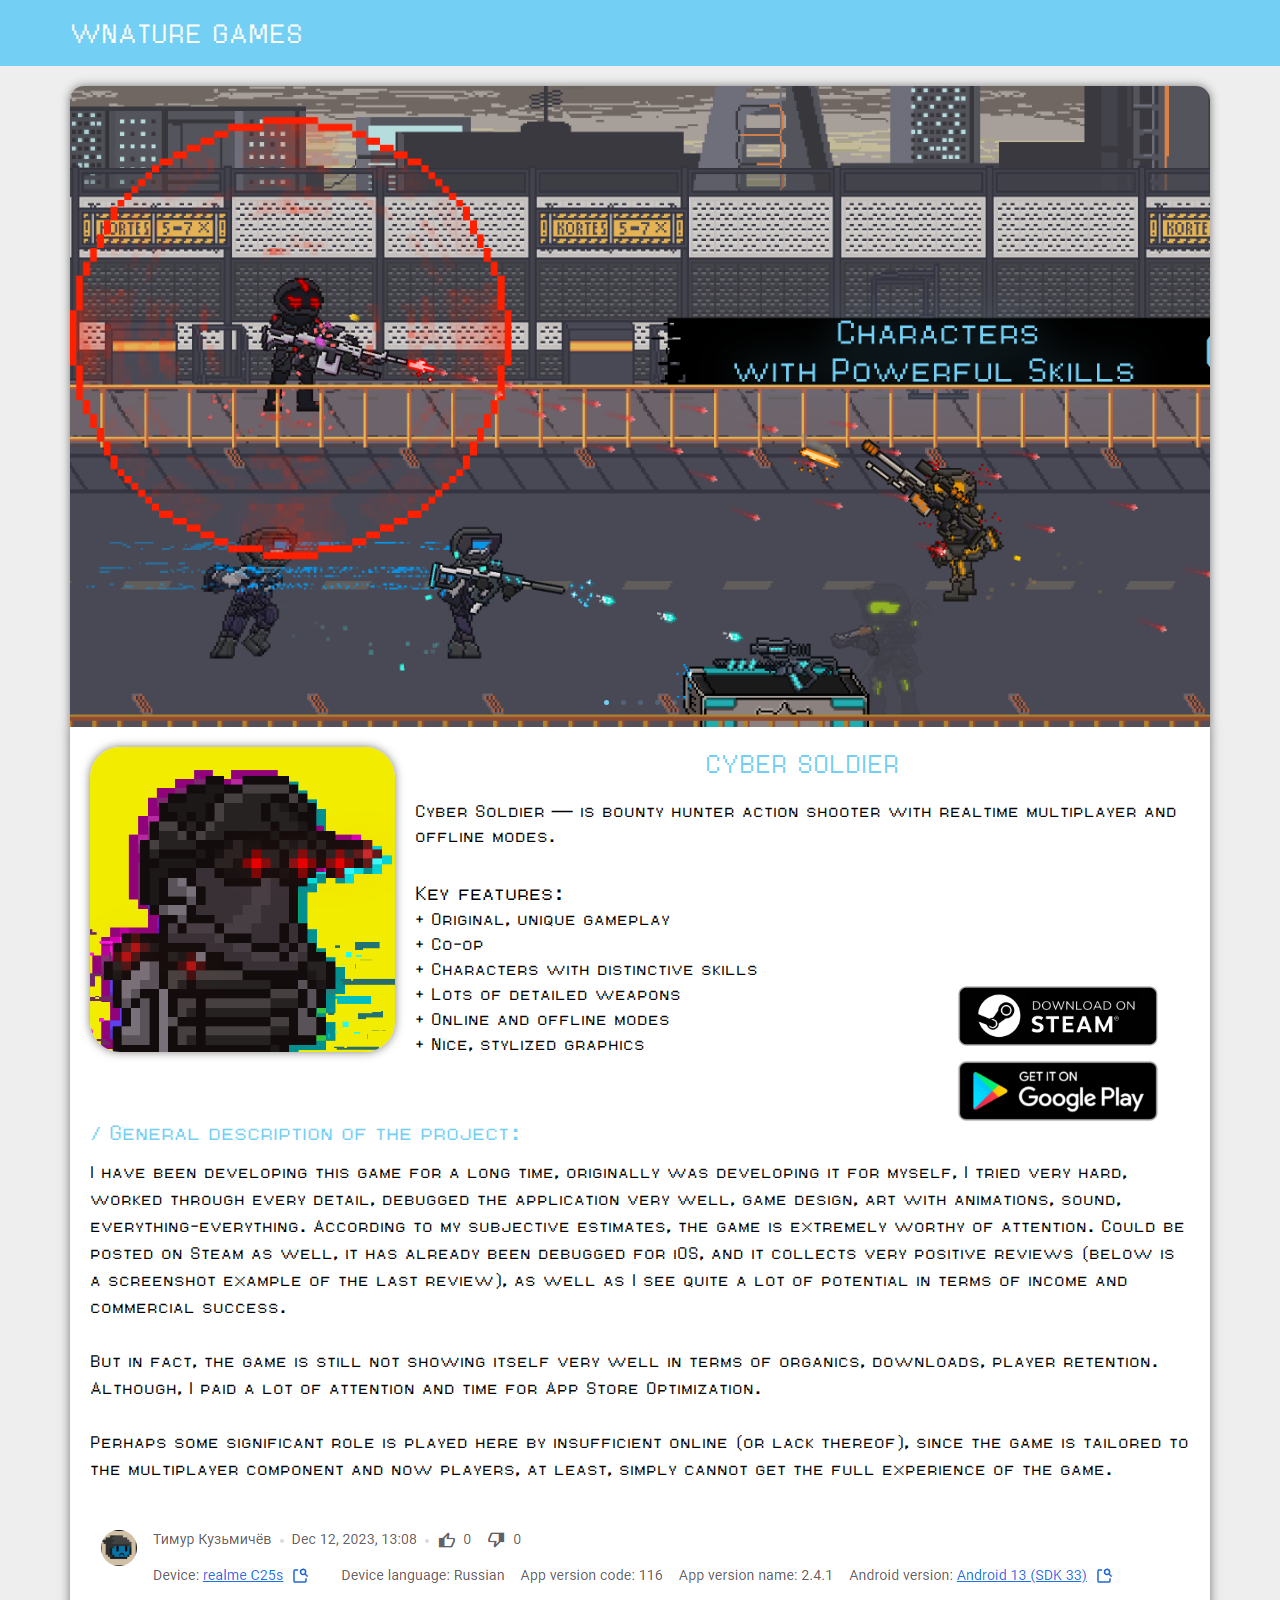
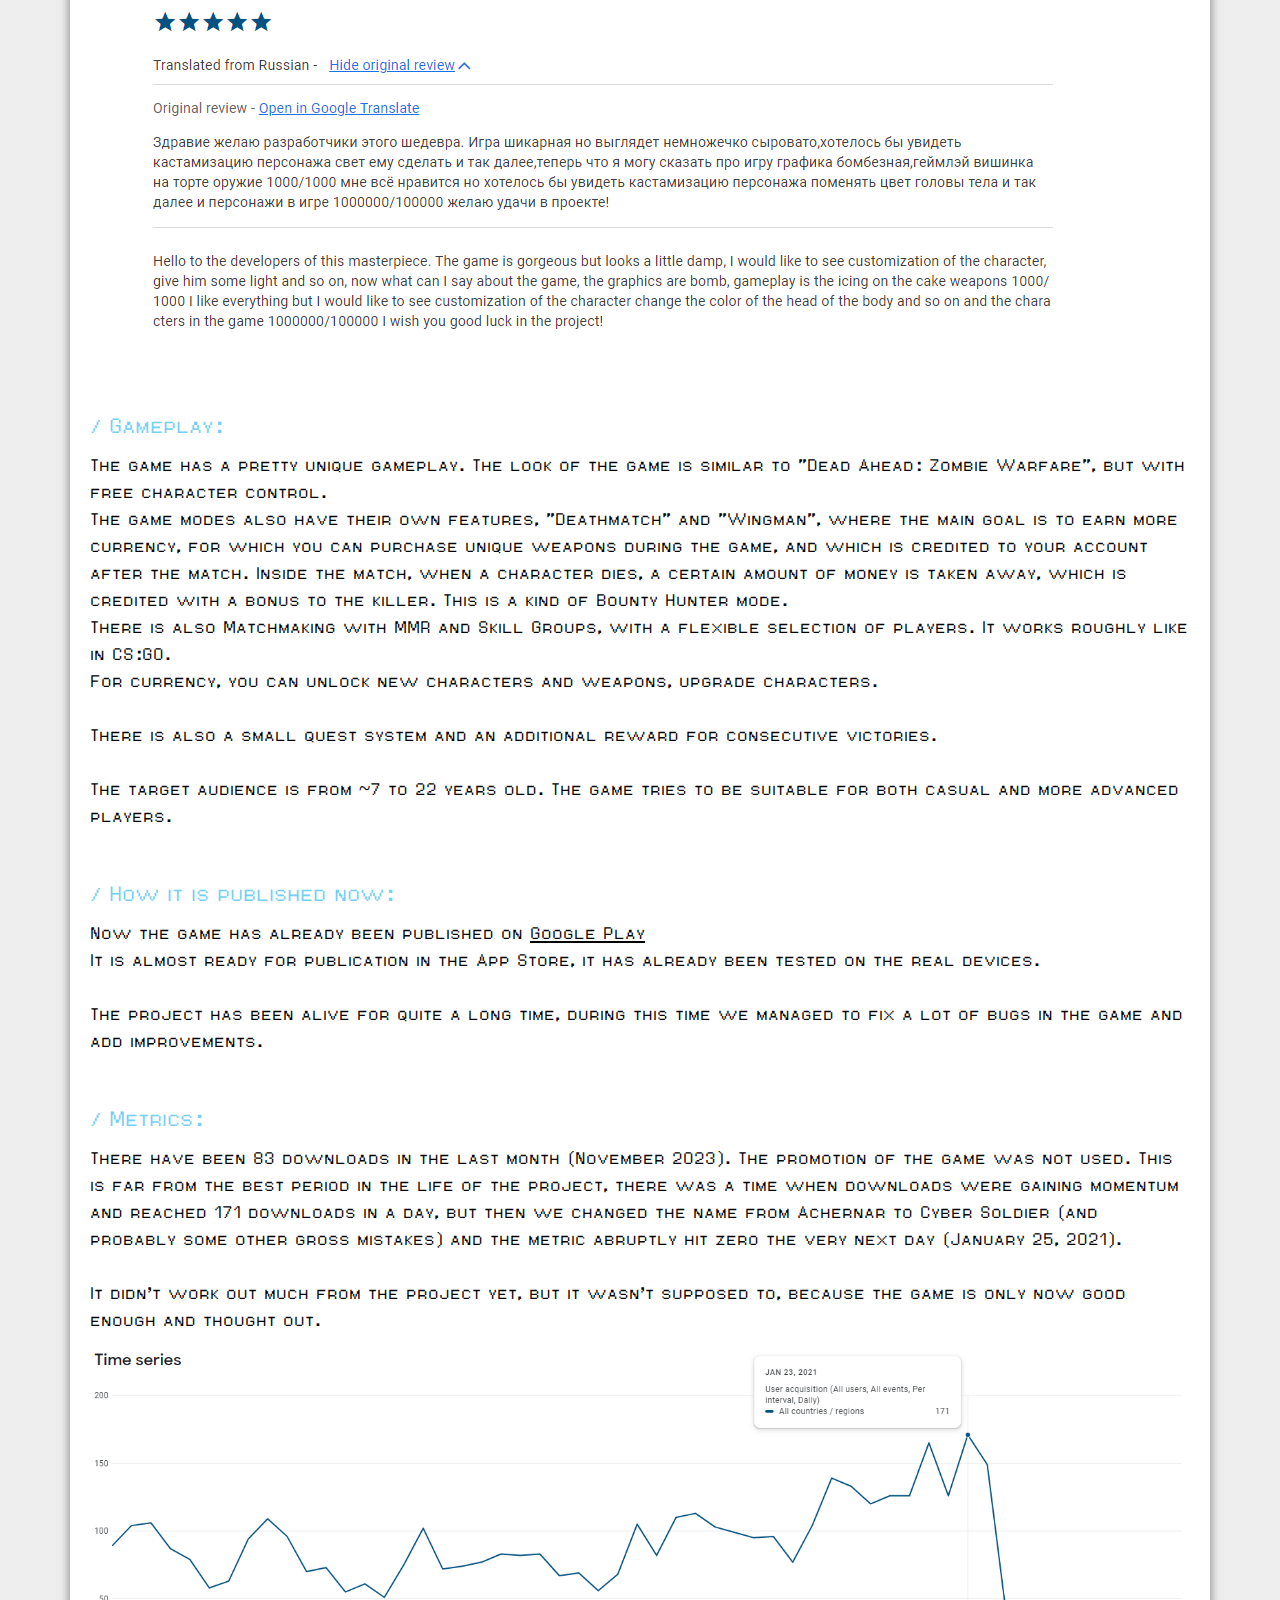
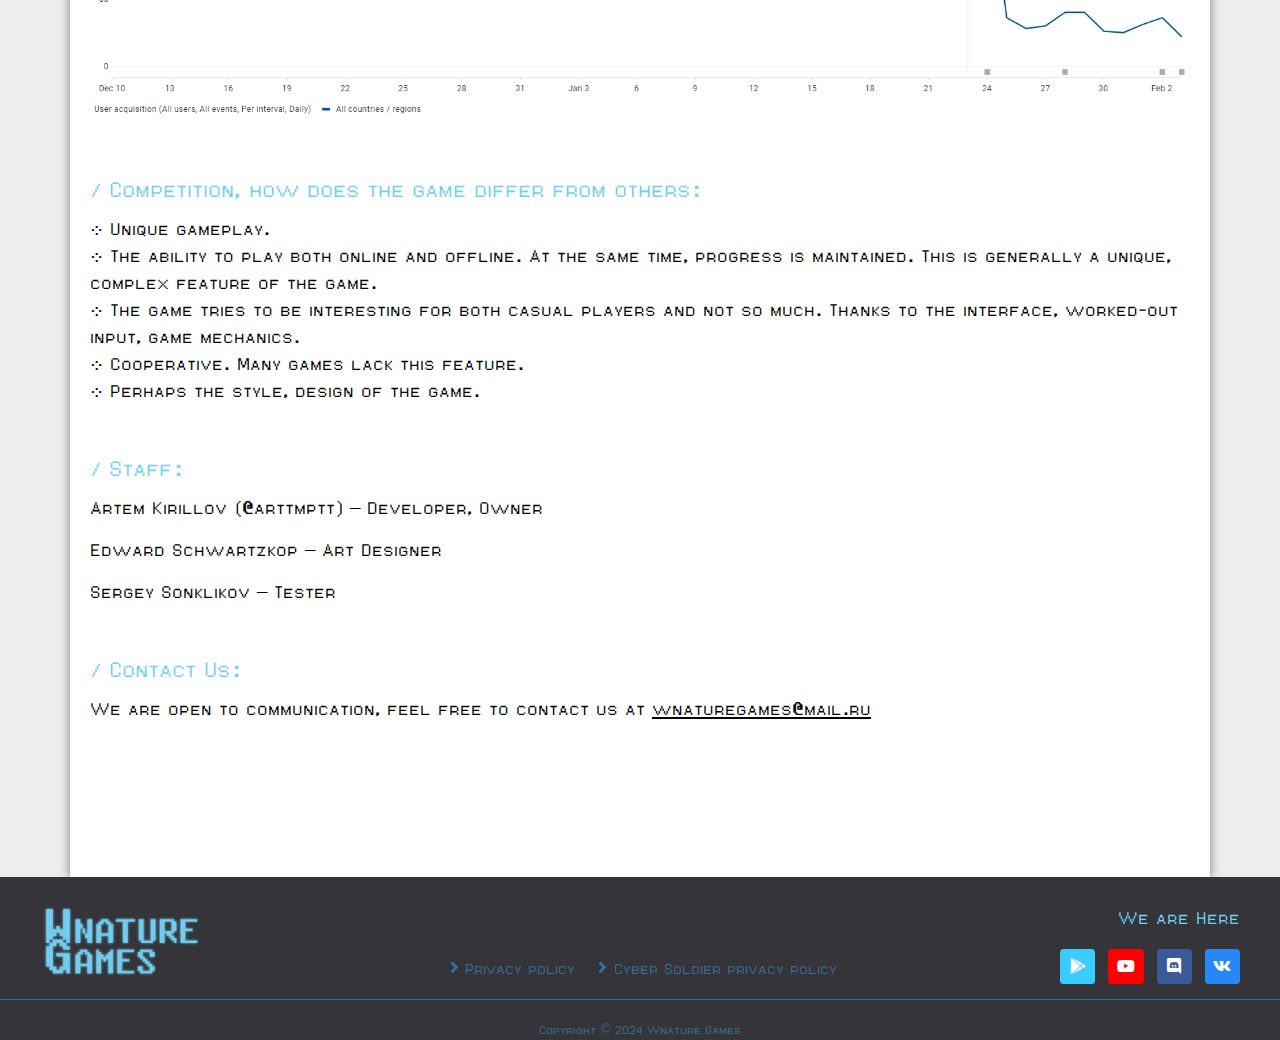
<file: cyber-soldier_pitch/index.html>
<!DOCTYPE html>
<html lang="en-US">
<head>
  <meta charset="UTF-8">
  <meta name="viewport" content="width=device-width">
  <title>Cyber Soldier &#8211; Game Pitch</title>
<meta name='robots' content='max-image-preview:large' />
<link rel='dns-prefetch' href='//fonts.googleapis.com' />
<link rel='dns-prefetch' href='//s.w.org' />
<link rel="alternate" type="application/rss+xml" title="Wnature Games &raquo; Feed" href="https://wnaturegames.github.io/feed/" />
<link rel="alternate" type="application/rss+xml" title="Wnature Games &raquo; Comments Feed" href="https://wnaturegames.github.io/comments/feed/" />
		<script type="text/javascript">
			window._wpemojiSettings = {"baseUrl":"https:\/\/s.w.org\/images\/core\/emoji\/13.1.0\/72x72\/","ext":".png","svgUrl":"https:\/\/s.w.org\/images\/core\/emoji\/13.1.0\/svg\/","svgExt":".svg","source":{"concatemoji":"https:\/\/wnaturegames.github.io\/wp-includes\/js\/wp-emoji-release.min.js?ver=5.8.3"}};
			!function(e,a,t){var n,r,o,i=a.createElement("canvas"),p=i.getContext&&i.getContext("2d");function s(e,t){var a=String.fromCharCode;p.clearRect(0,0,i.width,i.height),p.fillText(a.apply(this,e),0,0);e=i.toDataURL();return p.clearRect(0,0,i.width,i.height),p.fillText(a.apply(this,t),0,0),e===i.toDataURL()}function c(e){var t=a.createElement("script");t.src=e,t.defer=t.type="text/javascript",a.getElementsByTagName("head")[0].appendChild(t)}for(o=Array("flag","emoji"),t.supports={everything:!0,everythingExceptFlag:!0},r=0;r<o.length;r++)t.supports[o[r]]=function(e){if(!p||!p.fillText)return!1;switch(p.textBaseline="top",p.font="600 32px Arial",e){case"flag":return s([127987,65039,8205,9895,65039],[127987,65039,8203,9895,65039])?!1:!s([55356,56826,55356,56819],[55356,56826,8203,55356,56819])&&!s([55356,57332,56128,56423,56128,56418,56128,56421,56128,56430,56128,56423,56128,56447],[55356,57332,8203,56128,56423,8203,56128,56418,8203,56128,56421,8203,56128,56430,8203,56128,56423,8203,56128,56447]);case"emoji":return!s([10084,65039,8205,55357,56613],[10084,65039,8203,55357,56613])}return!1}(o[r]),t.supports.everything=t.supports.everything&&t.supports[o[r]],"flag"!==o[r]&&(t.supports.everythingExceptFlag=t.supports.everythingExceptFlag&&t.supports[o[r]]);t.supports.everythingExceptFlag=t.supports.everythingExceptFlag&&!t.supports.flag,t.DOMReady=!1,t.readyCallback=function(){t.DOMReady=!0},t.supports.everything||(n=function(){t.readyCallback()},a.addEventListener?(a.addEventListener("DOMContentLoaded",n,!1),e.addEventListener("load",n,!1)):(e.attachEvent("onload",n),a.attachEvent("onreadystatechange",function(){"complete"===a.readyState&&t.readyCallback()})),(n=t.source||{}).concatemoji?c(n.concatemoji):n.wpemoji&&n.twemoji&&(c(n.twemoji),c(n.wpemoji)))}(window,document,window._wpemojiSettings);
		</script>
		<style type="text/css">
img.wp-smiley,
img.emoji {
	display: inline !important;
	border: none !important;
	box-shadow: none !important;
	height: 1em !important;
	width: 1em !important;
	margin: 0 .07em !important;
	vertical-align: -0.1em !important;
	background: none !important;
	padding: 0 !important;
}
</style>
	<link rel='stylesheet' id='wp-block-library-css'  href='https://wnaturegames.github.io/wp-includes/css/dist/block-library/style.min.css?ver=5.8.3' type='text/css' media='all' />
<style id='wp-block-library-theme-inline-css' type='text/css'>
#start-resizable-editor-section{display:none}.wp-block-audio figcaption{color:#555;font-size:13px;text-align:center}.is-dark-theme .wp-block-audio figcaption{color:hsla(0,0%,100%,.65)}.wp-block-code{font-family:Menlo,Consolas,monaco,monospace;color:#1e1e1e;padding:.8em 1em;border:1px solid #ddd;border-radius:4px}.wp-block-embed figcaption{color:#555;font-size:13px;text-align:center}.is-dark-theme .wp-block-embed figcaption{color:hsla(0,0%,100%,.65)}.blocks-gallery-caption{color:#555;font-size:13px;text-align:center}.is-dark-theme .blocks-gallery-caption{color:hsla(0,0%,100%,.65)}.wp-block-image figcaption{color:#555;font-size:13px;text-align:center}.is-dark-theme .wp-block-image figcaption{color:hsla(0,0%,100%,.65)}.wp-block-pullquote{border-top:4px solid;border-bottom:4px solid;margin-bottom:1.75em;color:currentColor}.wp-block-pullquote__citation,.wp-block-pullquote cite,.wp-block-pullquote footer{color:currentColor;text-transform:uppercase;font-size:.8125em;font-style:normal}.wp-block-quote{border-left:.25em solid;margin:0 0 1.75em;padding-left:1em}.wp-block-quote cite,.wp-block-quote footer{color:currentColor;font-size:.8125em;position:relative;font-style:normal}.wp-block-quote.has-text-align-right{border-left:none;border-right:.25em solid;padding-left:0;padding-right:1em}.wp-block-quote.has-text-align-center{border:none;padding-left:0}.wp-block-quote.is-large,.wp-block-quote.is-style-large{border:none}.wp-block-search .wp-block-search__label{font-weight:700}.wp-block-group.has-background{padding:1.25em 2.375em;margin-top:0;margin-bottom:0}.wp-block-separator{border:none;border-bottom:2px solid;margin-left:auto;margin-right:auto;opacity:.4}.wp-block-separator:not(.is-style-wide):not(.is-style-dots){width:100px}.wp-block-separator.has-background:not(.is-style-dots){border-bottom:none;height:1px}.wp-block-separator.has-background:not(.is-style-wide):not(.is-style-dots){height:2px}.wp-block-table thead{border-bottom:3px solid}.wp-block-table tfoot{border-top:3px solid}.wp-block-table td,.wp-block-table th{padding:.5em;border:1px solid;word-break:normal}.wp-block-table figcaption{color:#555;font-size:13px;text-align:center}.is-dark-theme .wp-block-table figcaption{color:hsla(0,0%,100%,.65)}.wp-block-video figcaption{color:#555;font-size:13px;text-align:center}.is-dark-theme .wp-block-video figcaption{color:hsla(0,0%,100%,.65)}.wp-block-template-part.has-background{padding:1.25em 2.375em;margin-top:0;margin-bottom:0}#end-resizable-editor-section{display:none}
</style>
<link rel='stylesheet' id='hfe-style-css'  href='https://wnaturegames.github.io/wp-content/plugins/header-footer-elementor/assets/css/header-footer-elementor.css?ver=1.5.6' type='text/css' media='all' />
<link rel='stylesheet' id='elementor-icons-css'  href='https://wnaturegames.github.io/wp-content/plugins/elementor/assets/lib/eicons/css/elementor-icons.min.css?ver=5.10.0' type='text/css' media='all' />
<link rel='stylesheet' id='elementor-animations-css'  href='https://wnaturegames.github.io/wp-content/plugins/elementor/assets/lib/animations/animations.min.css?ver=3.1.1' type='text/css' media='all' />
<link rel='stylesheet' id='elementor-frontend-legacy-css'  href='https://wnaturegames.github.io/wp-content/plugins/elementor/assets/css/frontend-legacy.min.css?ver=3.1.1' type='text/css' media='all' />
<link rel='stylesheet' id='elementor-frontend-css'  href='https://wnaturegames.github.io/wp-content/plugins/elementor/assets/css/frontend.min.css?ver=3.1.1' type='text/css' media='all' />
<link rel='stylesheet' id='elementor-post-532-css'  href='https://wnaturegames.github.io/wp-content/uploads/elementor/css/post-532.css?ver=1617181336' type='text/css' media='all' />
<link rel='stylesheet' id='font-awesome-5-all-css'  href='https://wnaturegames.github.io/wp-content/plugins/elementor/assets/lib/font-awesome/css/all.min.css?ver=3.1.1' type='text/css' media='all' />
<link rel='stylesheet' id='font-awesome-4-shim-css'  href='https://wnaturegames.github.io/wp-content/plugins/elementor/assets/lib/font-awesome/css/v4-shims.min.css?ver=3.1.1' type='text/css' media='all' />
<link rel='stylesheet' id='elementor-post-1542-css'  href='https://wnaturegames.github.io/wp-content/uploads/elementor/css/post-1542.css?ver=1625673876' type='text/css' media='all' />
<link rel='stylesheet' id='hfe-widgets-style-css'  href='https://wnaturegames.github.io/wp-content/plugins/header-footer-elementor/inc/widgets-css/frontend.css?ver=1.5.6' type='text/css' media='all' />
<link rel='stylesheet' id='elementor-post-449-css'  href='https://wnaturegames.github.io/wp-content/uploads/elementor/css/post-449.css?ver=1617626213' type='text/css' media='all' />
<link rel='stylesheet' id='bb-mobile-application-font-css'  href='//fonts.googleapis.com/css?family=PT+Sans%3A300%2C400%2C600%2C700%2C800%2C900%7CRoboto%3A400%2C700%7CRoboto+Condensed%3A400%2C700%7COpen+Sans%7COverpass%7CMontserrat%3A300%2C400%2C600%2C700%2C800%2C900%7CPlayball%3A300%2C400%2C600%2C700%2C800%2C900%7CAlegreya%3A300%2C400%2C600%2C700%2C800%2C900%7CJulius+Sans+One%7CArsenal%7CSlabo%7CLato%7COverpass+Mono%7CSource+Sans+Pro%7CRaleway%7CMerriweather%7CDroid+Sans%7CRubik%7CLora%7CUbuntu%7CCabin%7CArimo%7CPlayfair+Display%7CQuicksand%7CPadauk%7CMuli%7CInconsolata%7CBitter%7CPacifico%7CIndie+Flower%7CVT323%7CDosis%7CFrank+Ruhl+Libre%7CFjalla+One%7COxygen%7CArvo%7CNoto+Serif%7CLobster%7CCrimson+Text%7CYanone+Kaffeesatz%7CAnton%7CLibre+Baskerville%7CBree+Serif%7CGloria+Hallelujah%7CJosefin+Sans%7CAbril+Fatface%7CVarela+Round%7CVampiro+One%7CShadows+Into+Light%7CCuprum%7CRokkitt%7CVollkorn%7CFrancois+One%7COrbitron%7CPatua+One%7CAcme%7CSatisfy%7CJosefin+Slab%7CQuattrocento+Sans%7CArchitects+Daughter%7CRusso+One%7CMonda%7CRighteous%7CLobster+Two%7CHammersmith+One%7CCourgette%7CPermanent+Marker%7CCherry+Swash%7CCormorant+Garamond%7CPoiret+One%7CBenchNine%7CEconomica%7CHandlee%7CCardo%7CAlfa+Slab+One%7CAveria+Serif+Libre%7CCookie%7CChewy%7CGreat+Vibes%7CComing+Soon%7CPhilosopher%7CDays+One%7CKanit%7CShrikhand%7CTangerine%7CIM+Fell+English+SC%7CBoogaloo%7CBangers%7CFredoka+One%7CBad+Script%7CVolkhov%7CShadows+Into+Light+Two%7CMarck+Script%7CSacramento%7CUnica+One&#038;ver=5.8.3' type='text/css' media='all' />
<link rel='stylesheet' id='bb-mobile-application-block-style-css'  href='https://wnaturegames.github.io/wp-content/themes/bb-mobile-application/css/blocks.css?ver=5.8.3' type='text/css' media='all' />
<link rel='stylesheet' id='bootstrap-css'  href='https://wnaturegames.github.io/wp-content/themes/bb-mobile-application/css/bootstrap.css?ver=5.8.3' type='text/css' media='all' />
<link rel='stylesheet' id='bb-mobile-application-basic-style-css'  href='https://wnaturegames.github.io/wp-content/themes/bb-mobile-application/style.css?ver=5.8.3' type='text/css' media='all' />
<style id='bb-mobile-application-basic-style-inline-css' type='text/css'>

			p,span{
			    color:!important;
			    font-family: ;
			    font-size: ;
			}
			a{
			    color:!important;
			    font-family: ;
			}
			li{
			    color:!important;
			    font-family: ;
			}
			h1{
			    color:!important;
			    font-family: !important;
			    font-size: !important;
			}
			h2{
			    color:!important;
			    font-family: !important;
			    font-size: !important;
			}
			h3{
			    color:!important;
			    font-family: !important;
			    font-size: !important;
			}
			h4{
			    color:!important;
			    font-family: !important;
			    font-size: !important;
			}
			h5{
			    color:!important;
			    font-family: !important;
			    font-size: !important;
			}
			h6{
			    color:!important;
			    font-family: !important;
			    font-size: !important;
			}


#header, .search-form input.search-submit, .woocommerce span.onsale, .woocommerce #respond input#submit, .woocommerce a.button, .woocommerce button.button, .woocommerce input.button,.woocommerce #respond input#submit.alt, .woocommerce a.button.alt, .woocommerce button.button.alt, .woocommerce input.button.alt, nav.woocommerce-MyAccount-navigation ul li, #slider .know-btn a,.read-more-box, .inner, #footer input[type="submit"], #footer .tagcloud a:hover, #sidebar input[type="submit"], #sidebar h3,.pagination span, .pagination .current, .pagination a:hover,#comments input[type="submit"].submit,.meta-nav:hover,.tags p a:hover,#sidebar .tagcloud a:hover,#comments a.comment-reply-link, #footer form.woocommerce-product-search button, #sidebar form.woocommerce-product-search button, #menu-sidebar input[type="submit"], .woocommerce .widget_price_filter .ui-slider .ui-slider-range, .woocommerce .widget_price_filter .ui-slider .ui-slider-handle, #footer .woocommerce a.button:hover, .woocommerce .widget_price_filter .price_slider_amount .button:hover, a.button{background-color: ;}.woocommerce-message::before, #footer h3, td#prev a, .copyright-wrapper li a:hover, .nav-previous a, .tags i,.metabox a:hover, .woocommerce a.woocommerce-review-link{color: ;}.primary-navigation ul ul a{color: !important;}.new-text{border-left-color: ;}#footer .tagcloud a,.primary-navigation ul ul,.tags p a:hover, #footer form.woocommerce-product-search button, #sidebar form.woocommerce-product-search button{border-color: ;}#footer h3{border-bottom-color: ;}.woocommerce-message{border-top-color: ;}.page-template-custom-front-page .primary-navigation ul ul{border-top-color: !important;}.page-template-custom-front-page .fixed-header #header{background-color: !important;}@media screen and (max-width:1000px) {}@media screen and (max-width:767px) {}body{max-width: 100%;}.page-template-custom-front-page #header{position: static;width: 100%;
    background: #3ae0bf;}#slider .carousel-caption, #slider .inner_carousel, #slider .inner_carousel h1, #slider .inner_carousel p, #slider .readbutton{text-align:center; left:20%; right:20%;}#slider img{opacity:0.3}.read-more-box,#slider .know-btn a, #comments .form-submit input[type="submit"]{padding-top: px; padding-bottom: px; padding-left: px; padding-right: px; display:inline-block;}.read-more-box, #slider .know-btn a, #comments .form-submit input[type="submit"]{border-radius: px;}@media screen and (max-width:575px) {.fixed-header{position:static;} }@media screen and (max-width:575px) {#slider{display:none;} }@media screen and (max-width:575px) {#scroll-top{display:block !important;} }@media screen and (max-width:575px) {#sidebar{display:block;} }#loader-wrapper{display:none;} @media screen and (max-width:575px) {#loader-wrapper{display:block;} }.page-box-single,#sidebar aside,.our-services .page-box{background-color: transparent;}.woocommerce #respond input#submit, .woocommerce a.button, .woocommerce button.button, .woocommerce input.button, .woocommerce #respond input#submit.alt, .woocommerce a.button.alt, .woocommerce button.button.alt, .woocommerce input.button.alt, .woocommerce input.button.alt, .woocommerce button.button:disabled, .woocommerce button.button:disabled[disabled]{padding-top: 12px; padding-bottom: 12px;}.woocommerce #respond input#submit, .woocommerce a.button, .woocommerce button.button, .woocommerce input.button, .woocommerce #respond input#submit.alt, .woocommerce a.button.alt, .woocommerce button.button.alt, .woocommerce input.button.alt, .woocommerce input.button.alt, .woocommerce button.button:disabled, .woocommerce button.button:disabled[disabled]{padding-left: 12px; padding-right: 12px;}.woocommerce #respond input#submit, .woocommerce a.button, .woocommerce button.button, .woocommerce input.button, .woocommerce #respond input#submit.alt, .woocommerce a.button.alt, .woocommerce button.button.alt, .woocommerce input.button.alt, .woocommerce input.button.alt, .woocommerce button.button:disabled, .woocommerce button.button:disabled[disabled]{border-radius: 0px;}.woocommerce ul.products li.product, .woocommerce-page ul.products li.product{padding-top: 10px !important; padding-bottom: 10px !important;}.woocommerce ul.products li.product, .woocommerce-page ul.products li.product{padding-left: 10px !important; padding-right: 10px !important;}.woocommerce ul.products li.product, .woocommerce-page ul.products li.product{border-radius: 0px;}.woocommerce ul.products li.product, .woocommerce-page ul.products li.product{box-shadow: 0px 0px 0px #eee;}#footer .copyright p{font-size: 16px;}#footer .copyright{padding-top: 15px; padding-bottom: 15px;}#footer{background-color: ;}#scroll-top .fas{font-size: 22px;}#slider img{height: px;}#slider{background-color: 1;}
</style>
<link rel='stylesheet' id='effect-css'  href='https://wnaturegames.github.io/wp-content/themes/bb-mobile-application/css/effect.css?ver=5.8.3' type='text/css' media='all' />
<link rel='stylesheet' id='fontawesome-all-css'  href='https://wnaturegames.github.io/wp-content/themes/bb-mobile-application/css/fontawesome-all.css?ver=5.8.3' type='text/css' media='all' />
<!--[if IE]>
<link rel='stylesheet' id='bb-mobile-application-ie-css'  href='https://wnaturegames.github.io/wp-content/themes/bb-mobile-application/css/ie.css?ver=5.8.3' type='text/css' media='all' />
<![endif]-->
<link rel='stylesheet' id='google-fonts-1-css'  href='https://fonts.googleapis.com/css?family=Roboto%3A100%2C100italic%2C200%2C200italic%2C300%2C300italic%2C400%2C400italic%2C500%2C500italic%2C600%2C600italic%2C700%2C700italic%2C800%2C800italic%2C900%2C900italic%7CRoboto+Slab%3A100%2C100italic%2C200%2C200italic%2C300%2C300italic%2C400%2C400italic%2C500%2C500italic%2C600%2C600italic%2C700%2C700italic%2C800%2C800italic%2C900%2C900italic&#038;ver=5.8.3' type='text/css' media='all' />
<link rel='stylesheet' id='elementor-icons-shared-0-css'  href='https://wnaturegames.github.io/wp-content/plugins/elementor/assets/lib/font-awesome/css/fontawesome.min.css?ver=5.15.1' type='text/css' media='all' />
<link rel='stylesheet' id='elementor-icons-fa-solid-css'  href='https://wnaturegames.github.io/wp-content/plugins/elementor/assets/lib/font-awesome/css/solid.min.css?ver=5.15.1' type='text/css' media='all' />
<link rel='stylesheet' id='elementor-icons-fa-brands-css'  href='https://wnaturegames.github.io/wp-content/plugins/elementor/assets/lib/font-awesome/css/brands.min.css?ver=5.15.1' type='text/css' media='all' />
<script type='text/javascript' src='https://wnaturegames.github.io/wp-content/plugins/elementor/assets/lib/font-awesome/js/v4-shims.min.js?ver=3.1.1' id='font-awesome-4-shim-js'></script>
<script type='text/javascript' src='https://wnaturegames.github.io/wp-includes/js/jquery/jquery.min.js?ver=3.6.0' id='jquery-core-js'></script>
<script type='text/javascript' src='https://wnaturegames.github.io/wp-includes/js/jquery/jquery-migrate.min.js?ver=3.3.2' id='jquery-migrate-js'></script>
<script type='text/javascript' src='https://wnaturegames.github.io/wp-content/themes/bb-mobile-application/js/custom.js?ver=5.8.3' id='bb-mobile-application-customscripts-js'></script>
<script type='text/javascript' src='https://wnaturegames.github.io/wp-content/themes/bb-mobile-application/js/bootstrap.js?ver=5.8.3' id='bootstrap-js'></script>
<link rel="https://api.w.org/" href="https://wnaturegames.github.io/wp-json/" /><link rel="alternate" type="application/json" href="https://wnaturegames.github.io/wp-json/wp/v2/pages/1542" /><link rel="EditURI" type="application/rsd+xml" title="RSD" href="https://wnaturegames.github.io/xmlrpc.php?rsd" />
<link rel="wlwmanifest" type="application/wlwmanifest+xml" href="https://wnaturegames.github.io/wp-includes/wlwmanifest.xml" />
<meta name="generator" content="WordPress 5.8.3" />
<link rel="canonical" href="https://wnaturegames.github.io/cyber-soldier/" />
<link rel='shortlink' href='https://wnaturegames.github.io/?p=1542' />
<link rel="alternate" type="application/json+oembed" href="https://wnaturegames.github.io/wp-json/oembed/1.0/embed?url=https%3A%2F%2Fwnaturegames.github.io%2Fcyber-soldier%2F" />
<link rel="alternate" type="text/xml+oembed" href="https://wnaturegames.github.io/wp-json/oembed/1.0/embed?url=https%3A%2F%2Fwnaturegames.github.io%2Fcyber-soldier%2F&#038;format=xml" />
<style type="text/css">.recentcomments a{display:inline !important;padding:0 !important;margin:0 !important;}</style><style type="text/css" id="custom-background-css">
body.custom-background { background-color: #eeeeee; }
</style>
	<link rel="icon" href="https://wnaturegames.github.io/wp-content/uploads/2021/01/cropped-Developer_logo_sqr-3-32x32.png" sizes="32x32" />
<link rel="icon" href="https://wnaturegames.github.io/wp-content/uploads/2021/01/cropped-Developer_logo_sqr-3-192x192.png" sizes="192x192" />
<link rel="apple-touch-icon" href="https://wnaturegames.github.io/wp-content/uploads/2021/01/cropped-Developer_logo_sqr-3-180x180.png" />
<meta name="msapplication-TileImage" content="https://wnaturegames.github.io/wp-content/uploads/2021/01/cropped-Developer_logo_sqr-3-270x270.png" />
		<style type="text/css" id="wp-custom-css">
			#maincontent {
	padding-top: 20px;
}

#header .logo a, #header .logo p {
	color: #fff;
	font-size: 1.1em;
}

#header {
	background: #73d0f4;
}

a:focus {
	outline: black;
	border: 0px;
}

h1, h2, h3, h4, h5, h6, a, span, p {
	font-family: Eurostyle, Mastersof;
}

/* h5 {
	color: #000;
} */

p {
	/* font-size: 1.1em; */
	font-size: 1.3em;
    line-height: 1.3;
}

.container {
	padding: 0;
}		</style>
		</head>
<body class="page-template-default page page-id-1542 custom-background ehf-footer ehf-template-bb-mobile-application ehf-stylesheet-bb-mobile-application elementor-default elementor-kit-532 elementor-page elementor-page-1542">
    <header role="banner">
          <!-- <div id="loader-wrapper">
        <div id="loader"></div>
        <div class="loader-section section-left"></div>
        <div class="loader-section section-right"></div>
      </div> -->
        <a class="screen-reader-text skip-link" href="#maincontent">Skip to content</a>
    <div class="close-sticky ">
      <div id="header">
        <div class="container" style="padding-left: 15px; padding-right: 15px;">
          <div class="row">
            <div class="logo col-lg-4 col-md-9 col-9" id="sevenup" style="flex: 0 0 100%; max-width: 100%;">
                                                                                                <p class="site-title" style=""><a href="https://wnaturegames.github.io/" rel="home">Wnature Games</a></p>
                                                                          </div>
			          </div>
          <div class="clear"></div>
        </div>
      </div>
    </div>
  </header>

<main role="main" id="maincontent">
    <div class="container">
                    <div class="container background-img-skin">
                                                        <div class="entry-content">		<div data-elementor-type="wp-page" data-elementor-id="1542" class="elementor elementor-1542" data-elementor-settings="[]">
						<div class="elementor-inner">
							<div class="elementor-section-wrap">
							<section class="elementor-section elementor-top-section elementor-element elementor-element-b457a2a elementor-section-boxed elementor-section-height-default elementor-section-height-default" data-id="b457a2a" data-element_type="section">
						<div class="elementor-container elementor-column-gap-default">
							<div class="elementor-row">
					<div class="elementor-column elementor-col-100 elementor-top-column elementor-element elementor-element-e31eb11" data-id="e31eb11" data-element_type="column">
			<div class="elementor-column-wrap elementor-element-populated">
							<div class="elementor-widget-wrap">
						<div class="elementor-element elementor-element-917bd18 elementor-pagination-position-inside elementor-widget__width-inherit elementor-widget elementor-widget-image-carousel" data-id="917bd18" data-element_type="widget" data-settings="{&quot;slides_to_show&quot;:&quot;1&quot;,&quot;navigation&quot;:&quot;dots&quot;,&quot;autoplay_speed&quot;:4000,&quot;speed&quot;:600,&quot;autoplay&quot;:&quot;yes&quot;,&quot;pause_on_hover&quot;:&quot;yes&quot;,&quot;pause_on_interaction&quot;:&quot;yes&quot;,&quot;infinite&quot;:&quot;yes&quot;,&quot;effect&quot;:&quot;slide&quot;}" data-widget_type="image-carousel.default">
				<div class="elementor-widget-container">
					<div class="elementor-image-carousel-wrapper swiper-container" dir="ltr">
			<div class="elementor-image-carousel swiper-wrapper">
				<div class="swiper-slide"><a data-elementor-open-lightbox="yes" data-elementor-lightbox-slideshow="917bd18" data-elementor-lightbox-title="Screenshot-012 Scr-Game map_1. -813 -EN" data-elementor-lightbox-description="Legendary characters with powerful abilities" href="https://play.google.com/store/apps/details?id=com.WnatureGames.Achernar"><figure class="swiper-slide-inner"><img class="swiper-slide-image" src="https://wnaturegames.github.io/wp-content/uploads/Screenshots/Screenshot-012 Scr-Game map_1. -813 -EN.png" alt="Legendary characters with powerful abilities" /></figure></a></div>
				<div class="swiper-slide"><a data-elementor-open-lightbox="yes" data-elementor-lightbox-slideshow="917bd18" data-elementor-lightbox-title="Screenshot-024 Scr-Game map_2. -526 -EN" data-elementor-lightbox-description="Competitive multiplayer with the ranking system!" href="https://play.google.com/store/apps/details?id=com.WnatureGames.Achernar"><figure class="swiper-slide-inner"><img class="swiper-slide-image" src="https://wnaturegames.github.io/wp-content/uploads/Screenshots/Screenshot-024 Scr-Game map_2. -526 -EN.png" alt="Competitive multiplayer with the ranking system!" /></figure></a></div>
				<div class="swiper-slide"><a data-elementor-open-lightbox="yes" data-elementor-lightbox-slideshow="917bd18" data-elementor-lightbox-title="Screenshot-001 Scr-Boss_Game map_3. -302 -EN" data-elementor-lightbox-description="Invincible Boss..." href="https://play.google.com/store/apps/details?id=com.WnatureGames.Achernar"><figure class="swiper-slide-inner"><img class="swiper-slide-image" src="https://wnaturegames.github.io/wp-content/uploads/Screenshots/Screenshot-001 Scr-Boss_Game map_3. -302 -EN.png" alt="Invincible Boss..." /></figure></a></div>
				<div class="swiper-slide"><a data-elementor-open-lightbox="yes" data-elementor-lightbox-slideshow="917bd18" data-elementor-lightbox-title="Screenshot-029 Scr-Game map_0. -268 - EN" data-elementor-lightbox-description="Enemy mobs are not bad. Play with fun also offline!" href="https://play.google.com/store/apps/details?id=com.WnatureGames.Achernar"><figure class="swiper-slide-inner"><img class="swiper-slide-image" src="https://wnaturegames.github.io/wp-content/uploads/Screenshots/Screenshot-029 Scr-Game map_0. -268 -EN.png" alt="Enemy mobs are not bad. Play with fun also offline!" /></figure></a></div>
				<div class="swiper-slide"><a data-elementor-open-lightbox="yes" data-elementor-lightbox-slideshow="917bd18" data-elementor-lightbox-title="Screenshot-042 Scr-1Game map_0. -745 -EN" data-elementor-lightbox-description="Gameplay with UI" href="https://play.google.com/store/apps/details?id=com.WnatureGames.Achernar"><figure class="swiper-slide-inner"><img class="swiper-slide-image" src="https://wnaturegames.github.io/wp-content/uploads/2021/07/Screenshot-042-Scr-1Game-map_0.-745-EN-2048x1152.png" alt="Gameplay with UI" /></figure></a></div>
			</div>
												<div class="swiper-pagination"></div>
													</div>
				</div>
				</div>
						</div>
					</div>
		</div>
								</div>
					</div>
		</section>
				<section class="elementor-section elementor-top-section elementor-element elementor-element-bc1098c elementor-section-boxed elementor-section-height-default elementor-section-height-default" data-id="bc1098c" data-element_type="section">
							<div class="elementor-background-overlay"></div>
							<div class="elementor-container elementor-column-gap-default">
							<div class="elementor-row">
					<div class="elementor-column elementor-col-100 elementor-top-column elementor-element elementor-element-bfe2c66" data-id="bfe2c66" data-element_type="column">
			<div class="elementor-column-wrap elementor-element-populated">
							<div class="elementor-widget-wrap">
						<section class="elementor-section elementor-inner-section elementor-element elementor-element-d1a329a elementor-section-boxed elementor-section-height-default elementor-section-height-default" data-id="d1a329a" data-element_type="section">
						<div class="elementor-container elementor-column-gap-default">
							<div class="elementor-row">
					<div class="elementor-column elementor-col-50 elementor-inner-column elementor-element elementor-element-8bf25fc" data-id="8bf25fc" data-element_type="column">
			<div class="elementor-column-wrap elementor-element-populated">
							<div class="elementor-widget-wrap">
						<div class="elementor-element elementor-element-4443783 elementor-widget elementor-widget-image" data-id="4443783" data-element_type="widget" data-widget_type="image.default">
				<div class="elementor-widget-container">
					<div class="elementor-image">
										<img width="512" height="512" src="https://wnaturegames.github.io/wp-content/uploads/2021/02/Icon_app-legacy.png" class="attachment-full size-full" alt="Cyber Soldier icon" loading="lazy" srcset="https://wnaturegames.github.io/wp-content/uploads/2021/02/Icon_app-legacy.png 512w, https://wnaturegames.github.io/wp-content/uploads/2021/02/Icon_app-legacy-512px_6-300x300.png 300w, https://wnaturegames.github.io/wp-content/uploads/2021/02/Icon_app-legacy-512px_6-150x150.png 150w" sizes="(max-width: 512px) 100vw, 512px" />											</div>
				</div>
				</div>
						</div>
					</div>
		</div>
				<div class="elementor-column elementor-col-50 elementor-inner-column elementor-element elementor-element-a99584c" data-id="a99584c" data-element_type="column">
			<div class="elementor-column-wrap elementor-element-populated">
							<div class="elementor-widget-wrap">
						<div class="elementor-element elementor-element-4587515 elementor-widget elementor-widget-heading" data-id="4587515" data-element_type="widget" data-widget_type="heading.default">
				<div class="elementor-widget-container">
			<h2 class="elementor-heading-title elementor-size-default">Cyber Soldier</h2>		</div>
				</div>
				<div class="elementor-element elementor-element-699ab70 elementor-widget elementor-widget-text-editor" data-id="699ab70" data-element_type="widget" data-widget_type="text-editor.default">
				<div class="elementor-widget-container">
					<div class="elementor-text-editor elementor-clearfix"><h5> Cyber Soldier — is bounty hunter action shooter with realtime multiplayer and offline modes.</h5></div>
				</div>
				</div>
				<div class="elementor-element elementor-element-698afa8 elementor-widget elementor-widget-text-editor" data-id="698afa8" data-element_type="widget" data-widget_type="text-editor.default">
				<div class="elementor-widget-container">
					<div class="elementor-text-editor elementor-clearfix"><h5><span style="color: inherit; font-size: 1.5rem;"> Key features:<br /></span>+ Original, unique gameplay<br />+ Co-op<br />+ Characters with distinctive skills<br />+ Lots of detailed weapons<br />+ Online and offline modes<br />+ Nice, stylized graphics</h5></div>
				</div>
				</div>
				<div class="elementor-element elementor-element-0b32681 elementor-absolute elementor-widget elementor-widget-image" data-id="0b32681" data-element_type="widget" data-settings="{&quot;_position&quot;:&quot;absolute&quot;}" data-widget_type="image.default">
				<div class="elementor-widget-container">
					<div class="elementor-image">
											<a href="https://store.steampowered.com/app/3239870/Cyber_Soldier/&#038;utm_source=wnaturegames.github.io&#038;utm_campaign=landing">
							<img width="300" height="116" src="https://wnaturegames.github.io/wp-content/uploads/steam-store-badge.png" class="attachment-medium size-medium" alt="Download on Steam" loading="lazy" srcset="https://wnaturegames.github.io/wp-content/uploads/steam-store-badge.png 300w, https://wnaturegames.github.io/wp-content/uploads/steam-store-badge.png 646w" sizes="(max-width: 300px) 100vw, 300px" />								</a>
											</div>
				</div>
				</div>
				<div style="top: 300px;" class="elementor-element elementor-element-0b32681 elementor-absolute elementor-widget elementor-widget-image" data-id="0b32681" data-element_type="widget" data-settings="{&quot;_position&quot;:&quot;absolute&quot;}" data-widget_type="image.default">
				<div class="elementor-widget-container">
					<div class="elementor-image">
											<a href="https://play.google.com/store/apps/details?id=com.WnatureGames.Achernar&#038;utm_source=wnaturegames.github.io&#038;utm_campaign=landing&#038;pcampaignid=pcampaignidMKT-Other-global-all-co-prtnr-py-PartBadge-Mar2515-1">
							<img width="300" height="116" src="https://wnaturegames.github.io/wp-content/uploads/2021/02/google-play-badge-300x116.png" class="attachment-medium size-medium" alt="Get it on Google Play" loading="lazy" srcset="https://wnaturegames.github.io/wp-content/uploads/2021/02/google-play-badge-300x116.png 300w, https://wnaturegames.github.io/wp-content/uploads/2021/02/google-play-badge.png 646w" sizes="(max-width: 300px) 100vw, 300px" />								</a>
											</div>
				</div>
				</div>
						</div>
					</div>
		</div>
								</div>
					</div>
		</section>
				<!-- <div class="elementor-element elementor-element-dcdd717 elementor-widget elementor-widget-spacer" data-id="dcdd717" data-element_type="widget" data-widget_type="spacer.default">
				<div class="elementor-widget-container">
					<div class="elementor-spacer">
			<div class="elementor-spacer-inner"></div>
		</div>
				</div>
				</div> -->
				<section class="elementor-section elementor-inner-section elementor-element elementor-element-6ac8396 elementor-section-boxed elementor-section-height-default elementor-section-height-default" data-id="6ac8396" data-element_type="section">
						<div class="elementor-container elementor-column-gap-default">
							<div class="elementor-row">
					<div class="elementor-column elementor-col-100 elementor-inner-column elementor-element elementor-element-fad1e4b" data-id="fad1e4b" data-element_type="column">
			<div class="elementor-column-wrap elementor-element-populated">
							<div class="elementor-widget-wrap">
						<div class="elementor-element elementor-element-489e813 elementor-widget elementor-widget-text-editor" data-id="489e813" data-element_type="widget" data-widget_type="text-editor.default">
				<div class="elementor-widget-container">
					<div class="elementor-text-editor elementor-clearfix">
<h3><span style="font-weight: bolder;">/ General description of the project:</span></h3>
<p>I have been developing this game for a long time, originally was developing it for myself, I tried very hard, worked through every detail, debugged the application very well, game design, art with animations, sound, everything-everything. According to my subjective estimates, the game is extremely worthy of attention. Could be posted on Steam as well, it has already been debugged for iOS, and it collects very positive reviews (below is a screenshot example of the last review), as well as I see quite a lot of potential in terms of income and commercial success.
<br />
<br />But in fact, the game is still not showing itself very well in terms of organics, downloads, player retention. Although, I paid a lot of attention and time for App Store Optimization.
<br />
<br />Perhaps some significant role is played here by insufficient online (or lack thereof), since the game is tailored to the multiplayer component and now players, at least, simply cannot get the full experience of the game.
<br /></p>
<br /><img src="https://wnaturegames.github.io/wp-content/uploads/Screenshots/Screenshot 2023-12-19 145640.png" /><br /><br />
<br /><h3><span style="font-weight: bolder;">/ Gameplay:</span></h3>
<p>The game has a pretty unique gameplay. The look of the game is similar to "Dead Ahead: Zombie Warfare", but with free character control.
<br />The game modes also have their own features, "Deathmatch" and "Wingman", where the main goal is to earn more currency, for which you can purchase unique weapons during the game, and which is credited to your account after the match. Inside the match, when a character dies, a certain amount of money is taken away, which is credited with a bonus to the killer. This is a kind of Bounty Hunter mode.
<br />There is also Matchmaking with MMR and Skill Groups, with a flexible selection of players. It works roughly like in CS:GO.
<br />For currency, you can unlock new characters and weapons, upgrade characters.
<br />
<br />There is also a small quest system and an additional reward for consecutive victories.
<br />
<br />The target audience is from ~7 to 22 years old. The game tries to be suitable for both casual and more advanced players.
<br /></p>
<br /><h3><span style="font-weight: bolder;">/ How it is published now:</span></h3>
<p>Now the game has already been published on <a href="https://play.google.com/store/apps/details?id=com.WnatureGames.Achernar" target="_blank">Google Play</a>
<br />It is almost ready for publication in the App Store, it has already been tested on the real devices.
<br />
<br />The project has been alive for quite a long time, during this time we managed to fix a lot of bugs in the game and add improvements.
<br /></p>
<br /><h3><span style="font-weight: bolder;">/ Metrics:</span></h3>
<p>There have been 83 downloads in the last month (November 2023). The promotion of the game was not used. This is far from the best period in the life of the project, there was a time when downloads were gaining momentum and reached 171 downloads in a day, but then we changed the name from Achernar to Cyber Soldier (and probably some other gross mistakes) and the metric abruptly hit zero the very next day (January 25, 2021).
<br /><br />It didn't work out much from the project yet, but it wasn't supposed to, because the game is only now good enough and thought out.
<br /></p>
<img src="https://wnaturegames.github.io/wp-content/uploads/2023/Screenshot 2023-12-02 164709.png" /><br /><br />
<br /><h3><span style="font-weight: bolder;">/ Competition, how does the game differ from others:</span></h3>
<p>܀ Unique gameplay.
<br />܀ The ability to play both online and offline. At the same time, progress is maintained. This is generally a unique, complex feature of the game.
<br />܀ The game tries to be interesting for both casual players and not so much. Thanks to the interface, worked-out input, game mechanics.
<br />܀ Cooperative. Many games lack this feature.
<br />܀ Perhaps the style, design of the game.</p>
<br /><h3><span style="font-weight: bolder;">/ Staff:</span></h3>
<p>Artem Kirillov (@arttmptt) &#8211; Developer, Owner</p>
<p>Edward Schwartzkop &#8211; Art Designer</p>
<p>Sergey Sonklikov &#8211; Tester</p>
<br /><h3><span style="font-weight: bolder;">/ Contact Us:</span></h3>
<p>We are open to communication, feel free to contact us at <a href="mailto:wnaturegames@mail.ru">wnaturegames@mail.ru</a></p>
					</div>
				</div>
				</div>
						</div>
					</div>
		</div>
								</div>
					</div>
		</section>
				<div class="elementor-element elementor-element-dcdd717 elementor-widget elementor-widget-spacer" data-id="dcdd717" data-element_type="widget" data-widget_type="spacer.default">
				<div class="elementor-widget-container">
					<div class="elementor-spacer">
			<div class="elementor-spacer-inner"></div>
		</div>
				</div>
				</div>
				<div class="elementor-element elementor-element-dcdd717 elementor-widget elementor-widget-spacer" data-id="dcdd717" data-element_type="widget" data-widget_type="spacer.default">
				<div class="elementor-widget-container">
					<div class="elementor-spacer">
			<div class="elementor-spacer-inner"></div>
		</div>
				</div>
				</div>
						</div>
					</div>
		</div>
								</div>
					</div>
		</section>
						</div>
						</div>
					</div>
		</div>
                                                <div class="clear"></div>
            </div>
            </div>
</main>



		<footer itemtype="https://schema.org/WPFooter" itemscope="itemscope" id="colophon" role="contentinfo">
			<div class='footer-width-fixer'>		<div data-elementor-type="wp-post" data-elementor-id="449" class="elementor elementor-449" data-elementor-settings="[]">
						<div class="elementor-inner">
							<div class="elementor-section-wrap">
							<section class="elementor-section elementor-top-section elementor-element elementor-element-5c20ff2 elementor-section-full_width elementor-section-height-default elementor-section-height-default" data-id="5c20ff2" data-element_type="section" data-settings="{&quot;background_background&quot;:&quot;classic&quot;}">
						<div class="elementor-container elementor-column-gap-no">
							<div class="elementor-row">
					<div class="elementor-column elementor-col-33 elementor-top-column elementor-element elementor-element-22fb65c" data-id="22fb65c" data-element_type="column">
			<div class="elementor-column-wrap elementor-element-populated">
							<div class="elementor-widget-wrap">
						<div class="elementor-element elementor-element-f772575 elementor-widget elementor-widget-image" data-id="f772575" data-element_type="widget" data-widget_type="image.default">
				<div class="elementor-widget-container">
					<div class="elementor-image">
											<a href="https://wnaturegames.github.io/">
							<img src="https://wnaturegames.github.io/wp-content/uploads/elementor/thumbs/Developer_logo_1024x500px-p1zjbn2vbcerwdftvixxpp9p5wpc3mlz9uvh9otbi8.png" title="Developer_logo_1024x500px" alt="Developer_logo_1024x500px" class="elementor-animation-bob" />								</a>
											</div>
				</div>
				</div>
						</div>
					</div>
		</div>
				<div class="elementor-column elementor-col-33 elementor-top-column elementor-element elementor-element-b6a5c77" data-id="b6a5c77" data-element_type="column">
			<div class="elementor-column-wrap elementor-element-populated">
							<div class="elementor-widget-wrap">
						<div class="elementor-element elementor-element-3dbf172 elementor-align-center elementor-mobile-align-left elementor-icon-list--layout-inline elementor-tablet-align-left elementor-list-item-link-full_width elementor-widget elementor-widget-icon-list" data-id="3dbf172" data-element_type="widget" data-widget_type="icon-list.default">
				<div class="elementor-widget-container">
					<ul class="elementor-icon-list-items elementor-inline-items">
							<li class="elementor-icon-list-item elementor-inline-item">
					<a href="https://wnaturegames.github.io/privacy-policy/">						<span class="elementor-icon-list-icon">
							<i aria-hidden="true" class="fas fa-angle-right"></i>						</span>
										<span class="elementor-icon-list-text">Privacy policy</span>
											</a>
									</li>
								<li class="elementor-icon-list-item elementor-inline-item">
					<a href="https://wnaturegames.github.io/cyber-soldier_privacy/">						<span class="elementor-icon-list-icon">
							<i aria-hidden="true" class="fas fa-angle-right"></i>						</span>
										<span class="elementor-icon-list-text">Cyber Soldier privacy policy</span>
											</a>
									</li>
						</ul>
				</div>
				</div>
						</div>
					</div>
		</div>
				<div class="elementor-column elementor-col-33 elementor-top-column elementor-element elementor-element-2820021" data-id="2820021" data-element_type="column">
			<div class="elementor-column-wrap elementor-element-populated">
							<div class="elementor-widget-wrap">
						<div class="elementor-element elementor-element-55b4868 elementor-widget elementor-widget-heading" data-id="55b4868" data-element_type="widget" data-widget_type="heading.default">
				<div class="elementor-widget-container">
			<h5 class="elementor-heading-title elementor-size-default">We are Here</h5>		</div>
				</div>
				<div class="elementor-element elementor-element-91e0462 e-grid-align-right elementor-grid-mobile-0 e-grid-align-right elementor-shape-rounded elementor-grid-0 elementor-widget elementor-widget-social-icons" data-id="91e0462" data-element_type="widget" data-widget_type="social-icons.default">
				<div class="elementor-widget-container">
					<div class="elementor-social-icons-wrapper elementor-grid">
							<div class="elementor-grid-item">
					<a class="elementor-icon elementor-social-icon elementor-social-icon-google-play elementor-animation-bob elementor-repeater-item-140ec24" href="https://play.google.com/store/apps/dev?id=6801809275878675806" target="_blank">
						<span class="elementor-screen-only">Google-play</span>
						<i class="fab fa-google-play"></i>					</a>
				</div>
							<div class="elementor-grid-item">
					<a class="elementor-icon elementor-social-icon elementor-social-icon-youtube elementor-animation-bob elementor-repeater-item-4fb1c10" href="https://www.youtube.com/@wnaturegames" target="_blank">
						<span class="elementor-screen-only">Youtube</span>
						<i class="fab fa-youtube"></i>					</a>
				</div>
							<div class="elementor-grid-item">
					<a class="elementor-icon elementor-social-icon elementor-social-icon-discord elementor-animation-bob elementor-repeater-item-913dc9f" href="https://discord.gg/YPJbNZUfAb" target="_blank">
						<span class="elementor-screen-only">Discord</span>
						<i class="fab fa-discord"></i>					</a>
				</div>
							<div class="elementor-grid-item">
					<a class="elementor-icon elementor-social-icon elementor-social-icon-vk elementor-animation-bob elementor-repeater-item-9c913ae" href="https://vk.com/wnaturegames" target="_blank">
						<span class="elementor-screen-only">Vk</span>
						<i class="fab fa-vk"></i>					</a>
				</div>
					</div>
				</div>
				</div>
						</div>
					</div>
		</div>
								</div>
					</div>
		</section>
				<section class="elementor-section elementor-top-section elementor-element elementor-element-20ea54b elementor-section-boxed elementor-section-height-default elementor-section-height-default" data-id="20ea54b" data-element_type="section" data-settings="{&quot;background_background&quot;:&quot;classic&quot;}">
						<div class="elementor-container elementor-column-gap-no">
							<div class="elementor-row">
					<div class="elementor-column elementor-col-100 elementor-top-column elementor-element elementor-element-6dd40e5" data-id="6dd40e5" data-element_type="column">
			<div class="elementor-column-wrap elementor-element-populated">
							<div class="elementor-widget-wrap">
						<div class="elementor-element elementor-element-b0eac5f elementor-widget elementor-widget-copyright" data-id="b0eac5f" data-element_type="widget" data-widget_type="copyright.default">
				<div class="elementor-widget-container">
					<div class="hfe-copyright-wrapper">
							<span>Copyright © 2024 Wnature Games</span>
					</div>
				</div>
				</div>
						</div>
					</div>
		</div>
								</div>
					</div>
		</section>
						</div>
						</div>
					</div>
		</div>		</footer>
	</div><!-- #page -->
<script type='text/javascript' src='https://wnaturegames.github.io/wp-content/themes/bb-mobile-application/js/jquery.superfish.js?ver=5.8.3' id='jquery-superfish-js'></script>
<script type='text/javascript' src='https://wnaturegames.github.io/wp-includes/js/wp-embed.min.js?ver=5.8.3' id='wp-embed-js'></script>
<script type='text/javascript' src='https://wnaturegames.github.io/wp-content/plugins/elementor/assets/js/webpack.runtime.min.js?ver=3.1.1' id='elementor-webpack-runtime-js'></script>
<script type='text/javascript' src='https://wnaturegames.github.io/wp-content/plugins/elementor/assets/js/frontend-modules.min.js?ver=3.1.1' id='elementor-frontend-modules-js'></script>
<script type='text/javascript' src='https://wnaturegames.github.io/wp-includes/js/jquery/ui/core.min.js?ver=1.12.1' id='jquery-ui-core-js'></script>
<script type='text/javascript' src='https://wnaturegames.github.io/wp-content/plugins/elementor/assets/lib/dialog/dialog.min.js?ver=4.8.1' id='elementor-dialog-js'></script>
<script type='text/javascript' src='https://wnaturegames.github.io/wp-content/plugins/elementor/assets/lib/waypoints/waypoints.min.js?ver=4.0.2' id='elementor-waypoints-js'></script>
<script type='text/javascript' src='https://wnaturegames.github.io/wp-content/plugins/elementor/assets/lib/share-link/share-link.min.js?ver=3.1.1' id='share-link-js'></script>
<script type='text/javascript' src='https://wnaturegames.github.io/wp-content/plugins/elementor/assets/lib/swiper/swiper.min.js?ver=5.3.6' id='swiper-js'></script>
<script type='text/javascript' id='elementor-frontend-js-before'>
var elementorFrontendConfig = {"environmentMode":{"edit":false,"wpPreview":false,"isScriptDebug":false,"isImprovedAssetsLoading":false},"i18n":{"shareOnFacebook":"Share on Facebook","shareOnTwitter":"Share on Twitter","pinIt":"Pin it","download":"Download","downloadImage":"Download image","fullscreen":"Fullscreen","zoom":"Zoom","share":"Share","playVideo":"Play Video","previous":"Previous","next":"Next","close":"Close"},"is_rtl":false,"breakpoints":{"xs":0,"sm":480,"md":768,"lg":1025,"xl":1440,"xxl":1600},"version":"3.1.1","is_static":false,"experimentalFeatures":[],"urls":{"assets":"https:\/\/wnaturegames.github.io\/wp-content\/plugins\/elementor\/assets\/"},"settings":{"page":[],"editorPreferences":[]},"kit":{"body_background_background":"classic","global_image_lightbox":"yes","lightbox_enable_counter":"yes","lightbox_enable_fullscreen":"yes","lightbox_enable_zoom":"yes","lightbox_enable_share":"yes","lightbox_title_src":"title","lightbox_description_src":"description"},"post":{"id":1542,"title":"Cyber%20soldier%20%E2%80%93%20Wnature%20Games","excerpt":"","featuredImage":false}};
</script>
<script type='text/javascript' src='https://wnaturegames.github.io/wp-content/plugins/elementor/assets/js/frontend.min.js?ver=3.1.1' id='elementor-frontend-js'></script>
<script type='text/javascript' src='https://wnaturegames.github.io/wp-content/plugins/elementor/assets/js/preloaded-elements-handlers.min.js?ver=3.1.1' id='preloaded-elements-handlers-js'></script>
<script type='text/javascript' src='https://wnaturegames.github.io/wp-includes/js/underscore.min.js?ver=1.13.1' id='underscore-js'></script>
<script type='text/javascript' id='wp-util-js-extra'>
/* <![CDATA[ */
var _wpUtilSettings = {"ajax":{"url":"\/wp-admin\/admin-ajax.php"}};
/* ]]> */
</script>
<script type='text/javascript' src='https://wnaturegames.github.io/wp-includes/js/wp-util.min.js?ver=5.8.3' id='wp-util-js'></script>
<script type='text/javascript' id='wpforms-elementor-js-extra'>
/* <![CDATA[ */
var wpformsElementorVars = {"captcha_provider":"recaptcha","recaptcha_type":"v2"};
/* ]]> */
</script>
<script type='text/javascript' src='https://wnaturegames.github.io/wp-content/plugins/wpforms-lite/assets/js/integrations/elementor/frontend.min.js?ver=1.6.4.1' id='wpforms-elementor-js'></script>
</body>
</html>
</file>
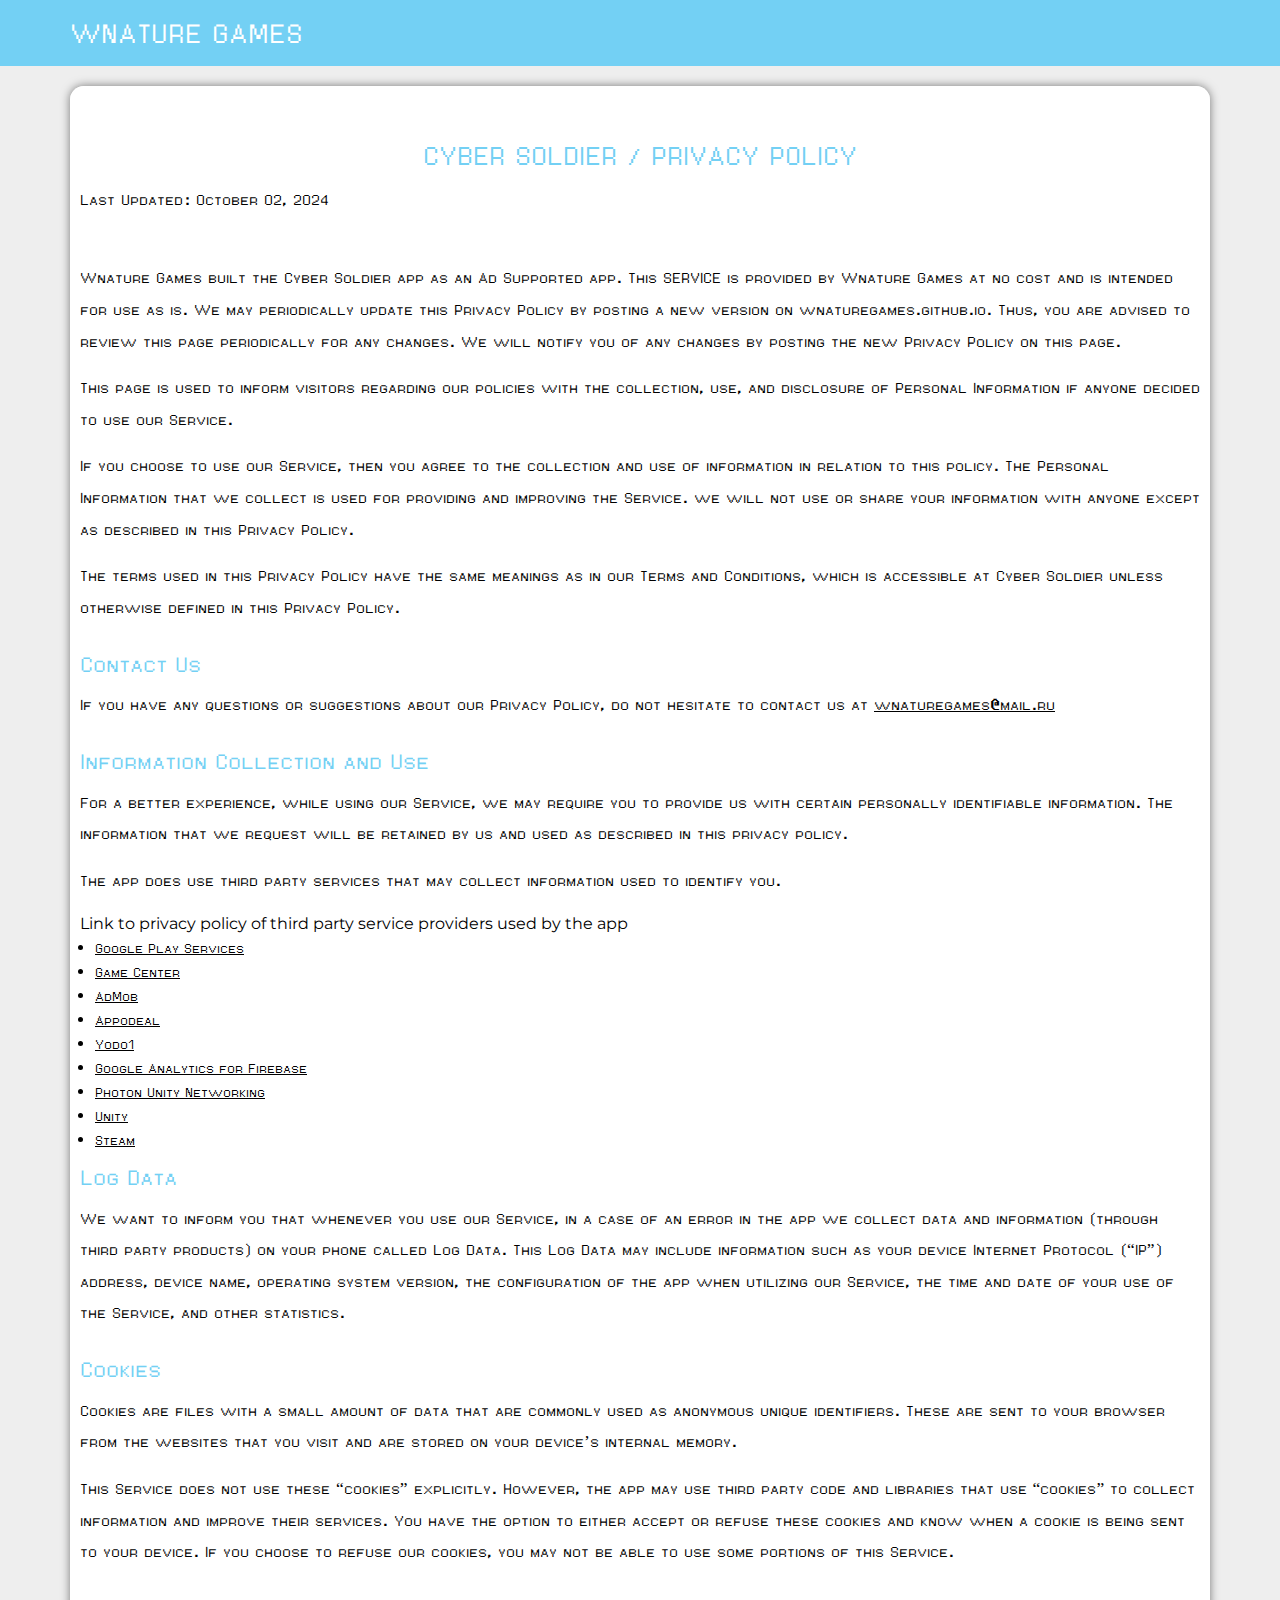
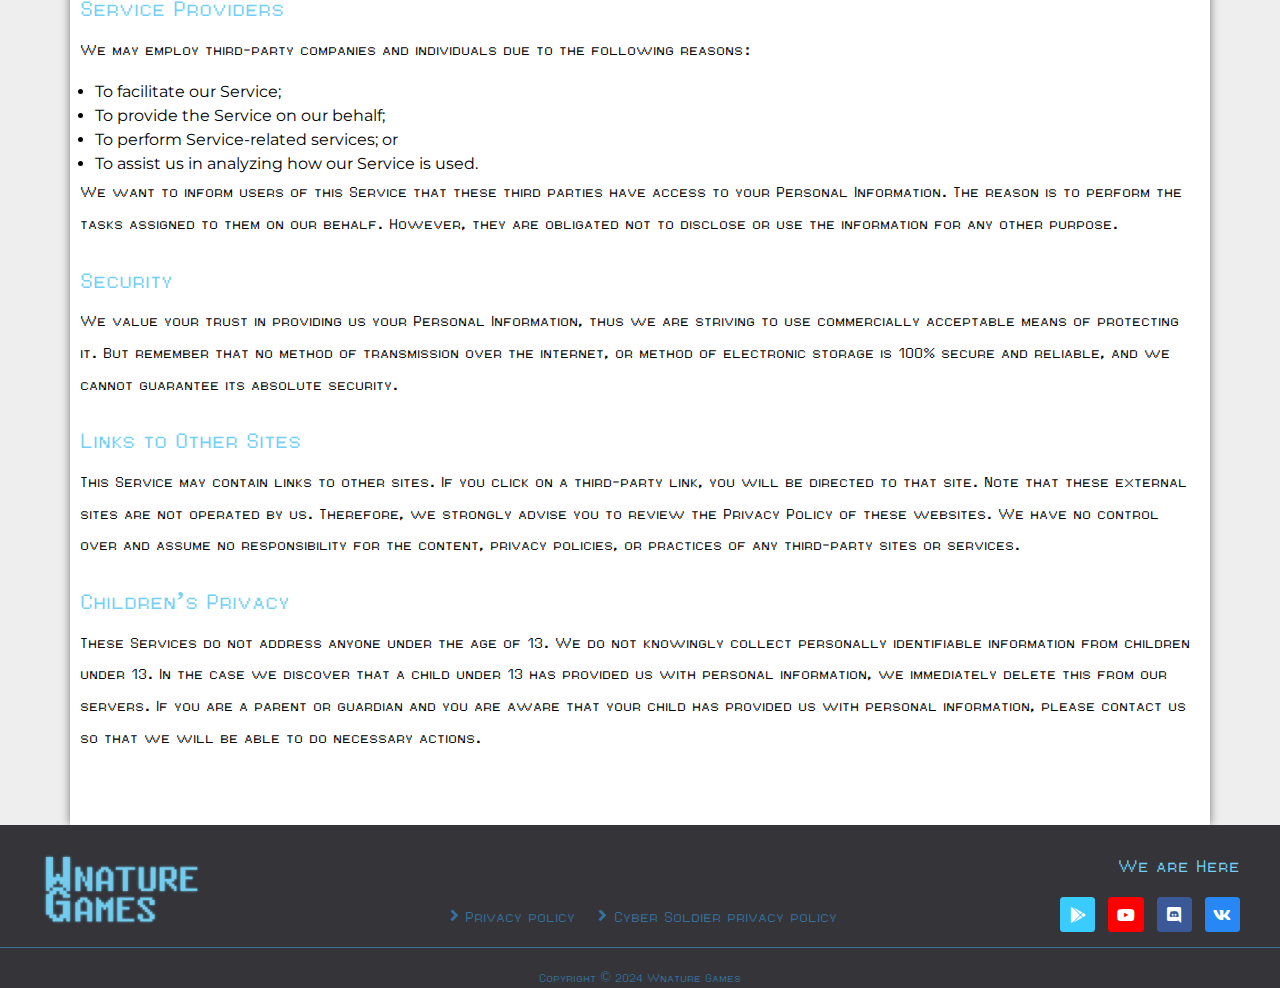
<file: cyber-soldier_privacy/index.html>
<!DOCTYPE html>
<html lang="en-US">
<head>
  <meta charset="UTF-8">
  <meta name="viewport" content="width=device-width">
  <title>Cyber Soldier &#8211; Privacy policy &#8211; Wnature Games</title>
<meta name='robots' content='max-image-preview:large' />
<link rel='dns-prefetch' href='//fonts.googleapis.com' />
<link rel='dns-prefetch' href='//s.w.org' />
<link rel="alternate" type="application/rss+xml" title="Wnature Games &raquo; Feed" href="https://wnaturegames.github.io/feed/" />
<link rel="alternate" type="application/rss+xml" title="Wnature Games &raquo; Comments Feed" href="https://wnaturegames.github.io/comments/feed/" />
		<script type="text/javascript">
			window._wpemojiSettings = {"baseUrl":"https:\/\/s.w.org\/images\/core\/emoji\/13.1.0\/72x72\/","ext":".png","svgUrl":"https:\/\/s.w.org\/images\/core\/emoji\/13.1.0\/svg\/","svgExt":".svg","source":{"concatemoji":"https:\/\/wnaturegames.github.io\/wp-includes\/js\/wp-emoji-release.min.js?ver=5.8.3"}};
			!function(e,a,t){var n,r,o,i=a.createElement("canvas"),p=i.getContext&&i.getContext("2d");function s(e,t){var a=String.fromCharCode;p.clearRect(0,0,i.width,i.height),p.fillText(a.apply(this,e),0,0);e=i.toDataURL();return p.clearRect(0,0,i.width,i.height),p.fillText(a.apply(this,t),0,0),e===i.toDataURL()}function c(e){var t=a.createElement("script");t.src=e,t.defer=t.type="text/javascript",a.getElementsByTagName("head")[0].appendChild(t)}for(o=Array("flag","emoji"),t.supports={everything:!0,everythingExceptFlag:!0},r=0;r<o.length;r++)t.supports[o[r]]=function(e){if(!p||!p.fillText)return!1;switch(p.textBaseline="top",p.font="600 32px Arial",e){case"flag":return s([127987,65039,8205,9895,65039],[127987,65039,8203,9895,65039])?!1:!s([55356,56826,55356,56819],[55356,56826,8203,55356,56819])&&!s([55356,57332,56128,56423,56128,56418,56128,56421,56128,56430,56128,56423,56128,56447],[55356,57332,8203,56128,56423,8203,56128,56418,8203,56128,56421,8203,56128,56430,8203,56128,56423,8203,56128,56447]);case"emoji":return!s([10084,65039,8205,55357,56613],[10084,65039,8203,55357,56613])}return!1}(o[r]),t.supports.everything=t.supports.everything&&t.supports[o[r]],"flag"!==o[r]&&(t.supports.everythingExceptFlag=t.supports.everythingExceptFlag&&t.supports[o[r]]);t.supports.everythingExceptFlag=t.supports.everythingExceptFlag&&!t.supports.flag,t.DOMReady=!1,t.readyCallback=function(){t.DOMReady=!0},t.supports.everything||(n=function(){t.readyCallback()},a.addEventListener?(a.addEventListener("DOMContentLoaded",n,!1),e.addEventListener("load",n,!1)):(e.attachEvent("onload",n),a.attachEvent("onreadystatechange",function(){"complete"===a.readyState&&t.readyCallback()})),(n=t.source||{}).concatemoji?c(n.concatemoji):n.wpemoji&&n.twemoji&&(c(n.twemoji),c(n.wpemoji)))}(window,document,window._wpemojiSettings);
		</script>
		<style type="text/css">
img.wp-smiley,
img.emoji {
	display: inline !important;
	border: none !important;
	box-shadow: none !important;
	height: 1em !important;
	width: 1em !important;
	margin: 0 .07em !important;
	vertical-align: -0.1em !important;
	background: none !important;
	padding: 0 !important;
}
</style>
	<link rel='stylesheet' id='wp-block-library-css'  href='https://wnaturegames.github.io/wp-includes/css/dist/block-library/style.min.css?ver=5.8.3' type='text/css' media='all' />
<style id='wp-block-library-theme-inline-css' type='text/css'>
#start-resizable-editor-section{display:none}.wp-block-audio figcaption{color:#555;font-size:13px;text-align:center}.is-dark-theme .wp-block-audio figcaption{color:hsla(0,0%,100%,.65)}.wp-block-code{font-family:Menlo,Consolas,monaco,monospace;color:#1e1e1e;padding:.8em 1em;border:1px solid #ddd;border-radius:4px}.wp-block-embed figcaption{color:#555;font-size:13px;text-align:center}.is-dark-theme .wp-block-embed figcaption{color:hsla(0,0%,100%,.65)}.blocks-gallery-caption{color:#555;font-size:13px;text-align:center}.is-dark-theme .blocks-gallery-caption{color:hsla(0,0%,100%,.65)}.wp-block-image figcaption{color:#555;font-size:13px;text-align:center}.is-dark-theme .wp-block-image figcaption{color:hsla(0,0%,100%,.65)}.wp-block-pullquote{border-top:4px solid;border-bottom:4px solid;margin-bottom:1.75em;color:currentColor}.wp-block-pullquote__citation,.wp-block-pullquote cite,.wp-block-pullquote footer{color:currentColor;text-transform:uppercase;font-size:.8125em;font-style:normal}.wp-block-quote{border-left:.25em solid;margin:0 0 1.75em;padding-left:1em}.wp-block-quote cite,.wp-block-quote footer{color:currentColor;font-size:.8125em;position:relative;font-style:normal}.wp-block-quote.has-text-align-right{border-left:none;border-right:.25em solid;padding-left:0;padding-right:1em}.wp-block-quote.has-text-align-center{border:none;padding-left:0}.wp-block-quote.is-large,.wp-block-quote.is-style-large{border:none}.wp-block-search .wp-block-search__label{font-weight:700}.wp-block-group.has-background{padding:1.25em 2.375em;margin-top:0;margin-bottom:0}.wp-block-separator{border:none;border-bottom:2px solid;margin-left:auto;margin-right:auto;opacity:.4}.wp-block-separator:not(.is-style-wide):not(.is-style-dots){width:100px}.wp-block-separator.has-background:not(.is-style-dots){border-bottom:none;height:1px}.wp-block-separator.has-background:not(.is-style-wide):not(.is-style-dots){height:2px}.wp-block-table thead{border-bottom:3px solid}.wp-block-table tfoot{border-top:3px solid}.wp-block-table td,.wp-block-table th{padding:.5em;border:1px solid;word-break:normal}.wp-block-table figcaption{color:#555;font-size:13px;text-align:center}.is-dark-theme .wp-block-table figcaption{color:hsla(0,0%,100%,.65)}.wp-block-video figcaption{color:#555;font-size:13px;text-align:center}.is-dark-theme .wp-block-video figcaption{color:hsla(0,0%,100%,.65)}.wp-block-template-part.has-background{padding:1.25em 2.375em;margin-top:0;margin-bottom:0}#end-resizable-editor-section{display:none}
</style>
<link rel='stylesheet' id='hfe-style-css'  href='https://wnaturegames.github.io/wp-content/plugins/header-footer-elementor/assets/css/header-footer-elementor.css?ver=1.5.6' type='text/css' media='all' />
<link rel='stylesheet' id='elementor-icons-css'  href='https://wnaturegames.github.io/wp-content/plugins/elementor/assets/lib/eicons/css/elementor-icons.min.css?ver=5.10.0' type='text/css' media='all' />
<link rel='stylesheet' id='elementor-animations-css'  href='https://wnaturegames.github.io/wp-content/plugins/elementor/assets/lib/animations/animations.min.css?ver=3.1.1' type='text/css' media='all' />
<link rel='stylesheet' id='elementor-frontend-legacy-css'  href='https://wnaturegames.github.io/wp-content/plugins/elementor/assets/css/frontend-legacy.min.css?ver=3.1.1' type='text/css' media='all' />
<link rel='stylesheet' id='elementor-frontend-css'  href='https://wnaturegames.github.io/wp-content/plugins/elementor/assets/css/frontend.min.css?ver=3.1.1' type='text/css' media='all' />
<link rel='stylesheet' id='elementor-post-532-css'  href='https://wnaturegames.github.io/wp-content/uploads/elementor/css/post-532.css?ver=1617181336' type='text/css' media='all' />
<link rel='stylesheet' id='font-awesome-5-all-css'  href='https://wnaturegames.github.io/wp-content/plugins/elementor/assets/lib/font-awesome/css/all.min.css?ver=3.1.1' type='text/css' media='all' />
<link rel='stylesheet' id='font-awesome-4-shim-css'  href='https://wnaturegames.github.io/wp-content/plugins/elementor/assets/lib/font-awesome/css/v4-shims.min.css?ver=3.1.1' type='text/css' media='all' />
<link rel='stylesheet' id='elementor-post-1171-css'  href='https://wnaturegames.github.io/wp-content/uploads/elementor/css/post-1171.css?ver=1617284113' type='text/css' media='all' />
<link rel='stylesheet' id='hfe-widgets-style-css'  href='https://wnaturegames.github.io/wp-content/plugins/header-footer-elementor/inc/widgets-css/frontend.css?ver=1.5.6' type='text/css' media='all' />
<link rel='stylesheet' id='elementor-post-449-css'  href='https://wnaturegames.github.io/wp-content/uploads/elementor/css/post-449.css?ver=1617626213' type='text/css' media='all' />
<link rel='stylesheet' id='bb-mobile-application-font-css'  href='//fonts.googleapis.com/css?family=PT+Sans%3A300%2C400%2C600%2C700%2C800%2C900%7CRoboto%3A400%2C700%7CRoboto+Condensed%3A400%2C700%7COpen+Sans%7COverpass%7CMontserrat%3A300%2C400%2C600%2C700%2C800%2C900%7CPlayball%3A300%2C400%2C600%2C700%2C800%2C900%7CAlegreya%3A300%2C400%2C600%2C700%2C800%2C900%7CJulius+Sans+One%7CArsenal%7CSlabo%7CLato%7COverpass+Mono%7CSource+Sans+Pro%7CRaleway%7CMerriweather%7CDroid+Sans%7CRubik%7CLora%7CUbuntu%7CCabin%7CArimo%7CPlayfair+Display%7CQuicksand%7CPadauk%7CMuli%7CInconsolata%7CBitter%7CPacifico%7CIndie+Flower%7CVT323%7CDosis%7CFrank+Ruhl+Libre%7CFjalla+One%7COxygen%7CArvo%7CNoto+Serif%7CLobster%7CCrimson+Text%7CYanone+Kaffeesatz%7CAnton%7CLibre+Baskerville%7CBree+Serif%7CGloria+Hallelujah%7CJosefin+Sans%7CAbril+Fatface%7CVarela+Round%7CVampiro+One%7CShadows+Into+Light%7CCuprum%7CRokkitt%7CVollkorn%7CFrancois+One%7COrbitron%7CPatua+One%7CAcme%7CSatisfy%7CJosefin+Slab%7CQuattrocento+Sans%7CArchitects+Daughter%7CRusso+One%7CMonda%7CRighteous%7CLobster+Two%7CHammersmith+One%7CCourgette%7CPermanent+Marker%7CCherry+Swash%7CCormorant+Garamond%7CPoiret+One%7CBenchNine%7CEconomica%7CHandlee%7CCardo%7CAlfa+Slab+One%7CAveria+Serif+Libre%7CCookie%7CChewy%7CGreat+Vibes%7CComing+Soon%7CPhilosopher%7CDays+One%7CKanit%7CShrikhand%7CTangerine%7CIM+Fell+English+SC%7CBoogaloo%7CBangers%7CFredoka+One%7CBad+Script%7CVolkhov%7CShadows+Into+Light+Two%7CMarck+Script%7CSacramento%7CUnica+One&#038;ver=5.8.3' type='text/css' media='all' />
<link rel='stylesheet' id='bb-mobile-application-block-style-css'  href='https://wnaturegames.github.io/wp-content/themes/bb-mobile-application/css/blocks.css?ver=5.8.3' type='text/css' media='all' />
<link rel='stylesheet' id='bootstrap-css'  href='https://wnaturegames.github.io/wp-content/themes/bb-mobile-application/css/bootstrap.css?ver=5.8.3' type='text/css' media='all' />
<link rel='stylesheet' id='bb-mobile-application-basic-style-css'  href='https://wnaturegames.github.io/wp-content/themes/bb-mobile-application/style.css?ver=5.8.3' type='text/css' media='all' />
<style id='bb-mobile-application-basic-style-inline-css' type='text/css'>

			p,span{
			    color:!important;
			    font-family: ;
			    font-size: ;
			}
			a{
			    color:!important;
			    font-family: ;
			}
			li{
			    color:!important;
			    font-family: ;
			}
			h1{
			    color:!important;
			    font-family: !important;
			    font-size: !important;
			}
			h2{
			    color:!important;
			    font-family: !important;
			    font-size: !important;
			}
			h3{
			    color:!important;
			    font-family: !important;
			    font-size: !important;
			}
			h4{
			    color:!important;
			    font-family: !important;
			    font-size: !important;
			}
			h5{
			    color:!important;
			    font-family: !important;
			    font-size: !important;
			}
			h6{
			    color:!important;
			    font-family: !important;
			    font-size: !important;
			}


#header, .search-form input.search-submit, .woocommerce span.onsale, .woocommerce #respond input#submit, .woocommerce a.button, .woocommerce button.button, .woocommerce input.button,.woocommerce #respond input#submit.alt, .woocommerce a.button.alt, .woocommerce button.button.alt, .woocommerce input.button.alt, nav.woocommerce-MyAccount-navigation ul li, #slider .know-btn a,.read-more-box, .inner, #footer input[type="submit"], #footer .tagcloud a:hover, #sidebar input[type="submit"], #sidebar h3,.pagination span, .pagination .current, .pagination a:hover,#comments input[type="submit"].submit,.meta-nav:hover,.tags p a:hover,#sidebar .tagcloud a:hover,#comments a.comment-reply-link, #footer form.woocommerce-product-search button, #sidebar form.woocommerce-product-search button, #menu-sidebar input[type="submit"], .woocommerce .widget_price_filter .ui-slider .ui-slider-range, .woocommerce .widget_price_filter .ui-slider .ui-slider-handle, #footer .woocommerce a.button:hover, .woocommerce .widget_price_filter .price_slider_amount .button:hover, a.button{background-color: ;}.woocommerce-message::before, #footer h3, td#prev a, .copyright-wrapper li a:hover, .nav-previous a, .tags i,.metabox a:hover, .woocommerce a.woocommerce-review-link{color: ;}.primary-navigation ul ul a{color: !important;}.new-text{border-left-color: ;}#footer .tagcloud a,.primary-navigation ul ul,.tags p a:hover, #footer form.woocommerce-product-search button, #sidebar form.woocommerce-product-search button{border-color: ;}#footer h3{border-bottom-color: ;}.woocommerce-message{border-top-color: ;}.page-template-custom-front-page .primary-navigation ul ul{border-top-color: !important;}.page-template-custom-front-page .fixed-header #header{background-color: !important;}@media screen and (max-width:1000px) {}@media screen and (max-width:767px) {}body{max-width: 100%;}.page-template-custom-front-page #header{position: static;width: 100%;
    background: #3ae0bf;}#slider .carousel-caption, #slider .inner_carousel, #slider .inner_carousel h1, #slider .inner_carousel p, #slider .readbutton{text-align:center; left:20%; right:20%;}#slider img{opacity:0.3}.read-more-box,#slider .know-btn a, #comments .form-submit input[type="submit"]{padding-top: px; padding-bottom: px; padding-left: px; padding-right: px; display:inline-block;}.read-more-box, #slider .know-btn a, #comments .form-submit input[type="submit"]{border-radius: px;}@media screen and (max-width:575px) {.fixed-header{position:static;} }@media screen and (max-width:575px) {#slider{display:none;} }@media screen and (max-width:575px) {#scroll-top{display:block !important;} }@media screen and (max-width:575px) {#sidebar{display:block;} }#loader-wrapper{display:none;} @media screen and (max-width:575px) {#loader-wrapper{display:block;} }.page-box-single,#sidebar aside,.our-services .page-box{background-color: transparent;}.woocommerce #respond input#submit, .woocommerce a.button, .woocommerce button.button, .woocommerce input.button, .woocommerce #respond input#submit.alt, .woocommerce a.button.alt, .woocommerce button.button.alt, .woocommerce input.button.alt, .woocommerce input.button.alt, .woocommerce button.button:disabled, .woocommerce button.button:disabled[disabled]{padding-top: 12px; padding-bottom: 12px;}.woocommerce #respond input#submit, .woocommerce a.button, .woocommerce button.button, .woocommerce input.button, .woocommerce #respond input#submit.alt, .woocommerce a.button.alt, .woocommerce button.button.alt, .woocommerce input.button.alt, .woocommerce input.button.alt, .woocommerce button.button:disabled, .woocommerce button.button:disabled[disabled]{padding-left: 12px; padding-right: 12px;}.woocommerce #respond input#submit, .woocommerce a.button, .woocommerce button.button, .woocommerce input.button, .woocommerce #respond input#submit.alt, .woocommerce a.button.alt, .woocommerce button.button.alt, .woocommerce input.button.alt, .woocommerce input.button.alt, .woocommerce button.button:disabled, .woocommerce button.button:disabled[disabled]{border-radius: 0px;}.woocommerce ul.products li.product, .woocommerce-page ul.products li.product{padding-top: 10px !important; padding-bottom: 10px !important;}.woocommerce ul.products li.product, .woocommerce-page ul.products li.product{padding-left: 10px !important; padding-right: 10px !important;}.woocommerce ul.products li.product, .woocommerce-page ul.products li.product{border-radius: 0px;}.woocommerce ul.products li.product, .woocommerce-page ul.products li.product{box-shadow: 0px 0px 0px #eee;}#footer .copyright p{font-size: 16px;}#footer .copyright{padding-top: 15px; padding-bottom: 15px;}#footer{background-color: ;}#scroll-top .fas{font-size: 22px;}#slider img{height: px;}#slider{background-color: 1;}
</style>
<link rel='stylesheet' id='effect-css'  href='https://wnaturegames.github.io/wp-content/themes/bb-mobile-application/css/effect.css?ver=5.8.3' type='text/css' media='all' />
<link rel='stylesheet' id='fontawesome-all-css'  href='https://wnaturegames.github.io/wp-content/themes/bb-mobile-application/css/fontawesome-all.css?ver=5.8.3' type='text/css' media='all' />
<!--[if IE]>
<link rel='stylesheet' id='bb-mobile-application-ie-css'  href='https://wnaturegames.github.io/wp-content/themes/bb-mobile-application/css/ie.css?ver=5.8.3' type='text/css' media='all' />
<![endif]-->
<link rel='stylesheet' id='google-fonts-1-css'  href='https://fonts.googleapis.com/css?family=Roboto%3A100%2C100italic%2C200%2C200italic%2C300%2C300italic%2C400%2C400italic%2C500%2C500italic%2C600%2C600italic%2C700%2C700italic%2C800%2C800italic%2C900%2C900italic%7CRoboto+Slab%3A100%2C100italic%2C200%2C200italic%2C300%2C300italic%2C400%2C400italic%2C500%2C500italic%2C600%2C600italic%2C700%2C700italic%2C800%2C800italic%2C900%2C900italic&#038;ver=5.8.3' type='text/css' media='all' />
<link rel='stylesheet' id='elementor-icons-shared-0-css'  href='https://wnaturegames.github.io/wp-content/plugins/elementor/assets/lib/font-awesome/css/fontawesome.min.css?ver=5.15.1' type='text/css' media='all' />
<link rel='stylesheet' id='elementor-icons-fa-solid-css'  href='https://wnaturegames.github.io/wp-content/plugins/elementor/assets/lib/font-awesome/css/solid.min.css?ver=5.15.1' type='text/css' media='all' />
<link rel='stylesheet' id='elementor-icons-fa-brands-css'  href='https://wnaturegames.github.io/wp-content/plugins/elementor/assets/lib/font-awesome/css/brands.min.css?ver=5.15.1' type='text/css' media='all' />
<script type='text/javascript' src='https://wnaturegames.github.io/wp-content/plugins/elementor/assets/lib/font-awesome/js/v4-shims.min.js?ver=3.1.1' id='font-awesome-4-shim-js'></script>
<script type='text/javascript' src='https://wnaturegames.github.io/wp-includes/js/jquery/jquery.min.js?ver=3.6.0' id='jquery-core-js'></script>
<script type='text/javascript' src='https://wnaturegames.github.io/wp-includes/js/jquery/jquery-migrate.min.js?ver=3.3.2' id='jquery-migrate-js'></script>
<script type='text/javascript' src='https://wnaturegames.github.io/wp-content/themes/bb-mobile-application/js/custom.js?ver=5.8.3' id='bb-mobile-application-customscripts-js'></script>
<script type='text/javascript' src='https://wnaturegames.github.io/wp-content/themes/bb-mobile-application/js/bootstrap.js?ver=5.8.3' id='bootstrap-js'></script>
<link rel="https://api.w.org/" href="https://wnaturegames.github.io/wp-json/" /><link rel="alternate" type="application/json" href="https://wnaturegames.github.io/wp-json/wp/v2/pages/1171" /><link rel="EditURI" type="application/rsd+xml" title="RSD" href="https://wnaturegames.github.io/xmlrpc.php?rsd" />
<link rel="wlwmanifest" type="application/wlwmanifest+xml" href="https://wnaturegames.github.io/wp-includes/wlwmanifest.xml" />
<meta name="generator" content="WordPress 5.8.3" />
<link rel="canonical" href="https://wnaturegames.github.io/cyber-soldier_privacy/" />
<link rel='shortlink' href='https://wnaturegames.github.io/?p=1171' />
<link rel="alternate" type="application/json+oembed" href="https://wnaturegames.github.io/wp-json/oembed/1.0/embed?url=https%3A%2F%2Fwnaturegames.github.io%2Fcyber-soldier_privacy%2F" />
<link rel="alternate" type="text/xml+oembed" href="https://wnaturegames.github.io/wp-json/oembed/1.0/embed?url=https%3A%2F%2Fwnaturegames.github.io%2Fcyber-soldier_privacy%2F&#038;format=xml" />
<style type="text/css">.recentcomments a{display:inline !important;padding:0 !important;margin:0 !important;}</style><style type="text/css" id="custom-background-css">
body.custom-background { background-color: #eeeeee; }
</style>
	<link rel="icon" href="https://wnaturegames.github.io/wp-content/uploads/2021/01/cropped-Developer_logo_sqr-3-32x32.png" sizes="32x32" />
<link rel="icon" href="https://wnaturegames.github.io/wp-content/uploads/2021/01/cropped-Developer_logo_sqr-3-192x192.png" sizes="192x192" />
<link rel="apple-touch-icon" href="https://wnaturegames.github.io/wp-content/uploads/2021/01/cropped-Developer_logo_sqr-3-180x180.png" />
<meta name="msapplication-TileImage" content="https://wnaturegames.github.io/wp-content/uploads/2021/01/cropped-Developer_logo_sqr-3-270x270.png" />
		<style type="text/css" id="wp-custom-css">
			#maincontent {
	padding-top: 20px;
}

#header .logo a, #header .logo p {
	color: #fff;
	font-size: 1.1em;
}

#header {
	background: #73d0f4;
}

a:focus {
	outline: black;
	border: 0px;
}

h1, h2, h3, h4, h5, h6, a, span, p {
	font-family: Eurostyle, Mastersof;
}

p {
	font-size: 1.1em;
}

.container {
	padding: 0;
}		</style>
		</head>
<body class="page-template-default page page-id-1171 custom-background ehf-footer ehf-template-bb-mobile-application ehf-stylesheet-bb-mobile-application elementor-default elementor-kit-532 elementor-page elementor-page-1171">
    <header role="banner">
          <!-- <div id="loader-wrapper">
        <div id="loader"></div>
        <div class="loader-section section-left"></div>
        <div class="loader-section section-right"></div>
      </div> -->
        <a class="screen-reader-text skip-link" href="#maincontent">Skip to content</a>
    <div class="close-sticky ">
      <div id="header">
        <div class="container" style="padding-left: 15px; padding-right: 15px;">
          <div class="row">
            <div class="logo col-lg-4 col-md-9 col-9" id="sevenup" style="flex: 0 0 100%; max-width: 100%;">
                                                                                                <p class="site-title" style=""><a href="https://wnaturegames.github.io/" rel="home">Wnature Games</a></p>
                                                                          </div>
			          </div>
          <div class="clear"></div>
        </div>
      </div>
    </div>
  </header>

<main role="main" id="maincontent">
    <div class="container">
                    <div class="container background-img-skin">
                                                        <div class="entry-content">		<div data-elementor-type="wp-page" data-elementor-id="1171" class="elementor elementor-1171" data-elementor-settings="[]">
						<div class="elementor-inner">
							<div class="elementor-section-wrap">
							<section class="elementor-section elementor-top-section elementor-element elementor-element-b6902b5 elementor-section-boxed elementor-section-height-default elementor-section-height-default" data-id="b6902b5" data-element_type="section">
							<div class="elementor-background-overlay"></div>
							<div class="elementor-container elementor-column-gap-default">
							<div class="elementor-row">
					<div class="elementor-column elementor-col-100 elementor-top-column elementor-element elementor-element-7cab248" data-id="7cab248" data-element_type="column">
			<div class="elementor-column-wrap elementor-element-populated">
							<div class="elementor-widget-wrap">
						<div class="elementor-element elementor-element-103973b elementor-widget elementor-widget-text-editor" data-id="103973b" data-element_type="widget" data-widget_type="text-editor.default">
				<div class="elementor-widget-container">
					<div class="elementor-text-editor elementor-clearfix"><p><!-- wp:heading --></p>
<h2><strong>Cyber Soldier / Privacy Policy</strong></h2>
<p>Last Updated:  October 02, 2024</p>
<p><br />Wnature Games built the Cyber Soldier app as an Ad Supported app. This SERVICE is provided by Wnature Games at no cost and is intended for use as is. We may periodically update this Privacy Policy by posting a new version on wnaturegames.github.io. Thus, you are advised to review this page periodically for any changes. We will notify you of any changes by posting the new Privacy Policy on this page.</p>
<p><!-- /wp:paragraph -->

<!-- wp:heading --></p>
<p>This page is used to inform visitors regarding our policies with the collection, use, and disclosure of Personal Information if anyone decided to use our Service.</p>
<p>If you choose to use our Service, then you agree to the collection and use of information in relation to this policy. The Personal Information that we collect is used for providing and improving the Service. we will not use or share your information with anyone except as described in this Privacy Policy.</p>
<p>The terms used in this Privacy Policy have the same meanings as in our Terms and Conditions, which is accessible at Cyber Soldier unless otherwise defined in this Privacy Policy.</p>
<h3><span style="font-weight: bolder;">Contact Us</span></h3>
<p style="transition-duration: 1s;">If you have any questions or suggestions about our Privacy Policy, do not hesitate to contact us at <a href="mailto:wnaturegames@mail.ru">wnaturegames@mail.ru</a></p>
<h3><strong>Information Collection and Use</strong></h3>
<p>For a better experience, while using our Service, we may require you to provide us with certain personally identifiable information. The information that we request will be retained by us and used as described in this privacy policy.</p>
<div>
<p>The app does use third party services that may collect information used to identify you.</p>
Link to privacy policy of third party service providers used by the app</div>
<div>
<ul>
<li><a href="https://www.google.com/policies/privacy/" target="_blank" rel="nofollow noopener">Google Play Services</a></li>
<li><a href="https://www.apple.com/legal/privacy/data/en/game-center/" target="_blank" rel="nofollow noopener">Game Center</a></li>
<li><a href="https://support.google.com/admob/answer/6128543?hl=en" target="_blank" rel="nofollow noopener">AdMob</a></li>
<li><a href="https://www.appodeal.com/privacy-policy" target="_blank" rel="nofollow noopener">Appodeal</a></li>
<li><a href="https://www.yodo1.com/privacy" target="_blank" rel="nofollow noopener">Yodo1</a></li>
<li><a href="https://firebase.google.com/policies/analytics" target="_blank" rel="nofollow noopener">Google Analytics for Firebase</a></li>
<li><a href="https://dashboard.photonengine.com/en/Account/PrivacyAndCookiePolicy">Photon Unity Networking</a></li>
<li><a href="https://unity3d.com/legal/privacy-policy" target="_blank" rel="nofollow noopener">Unity</a></li>
<li><a href="https://store.steampowered.com/privacy_agreement/" target="_blank" rel="nofollow noopener">Steam</a></li>
</ul>
</div>
<h3><strong>Log Data</strong></h3>
<p>We want to inform you that whenever you use our Service, in a case of an error in the app we collect data and information (through third party products) on your phone called Log Data. This Log Data may include information such as your device Internet Protocol (“IP”) address, device name, operating system version, the configuration of the app when utilizing our Service, the time and date of your use of the Service, and other statistics.</p>
<h3><strong>Cookies</strong></h3>
<p>Cookies are files with a small amount of data that are commonly used as anonymous unique identifiers. These are sent to your browser from the websites that you visit and are stored on your device&#8217;s internal memory.</p>
<p>This Service does not use these “cookies” explicitly. However, the app may use third party code and libraries that use “cookies” to collect information and improve their services. You have the option to either accept or refuse these cookies and know when a cookie is being sent to your device. If you choose to refuse our cookies, you may not be able to use some portions of this Service.</p>
<h3><strong>Service Providers</strong></h3>
<p>We may employ third-party companies and individuals due to the following reasons:</p>
<ul>
<li>To facilitate our Service;</li>
<li>To provide the Service on our behalf;</li>
<li>To perform Service-related services; or</li>
<li>To assist us in analyzing how our Service is used.</li>
</ul>
<p>We want to inform users of this Service that these third parties have access to your Personal Information. The reason is to perform the tasks assigned to them on our behalf. However, they are obligated not to disclose or use the information for any other purpose.</p>
<h3><strong>Security</strong></h3>
<p>We value your trust in providing us your Personal Information, thus we are striving to use commercially acceptable means of protecting it. But remember that no method of transmission over the internet, or method of electronic storage is 100% secure and reliable, and we cannot guarantee its absolute security.</p>
<h3><strong>Links to Other Sites</strong></h3>
<p>This Service may contain links to other sites. If you click on a third-party link, you will be directed to that site. Note that these external sites are not operated by us. Therefore, we strongly advise you to review the Privacy Policy of these websites. We have no control over and assume no responsibility for the content, privacy policies, or practices of any third-party sites or services.</p>
<h3><strong>Children’s Privacy</strong></h3>
<p>These Services do not address anyone under the age of 13. We do not knowingly collect personally identifiable information from children under 13. In the case we discover that a child under 13 has provided us with personal information, we immediately delete this from our servers. If you are a parent or guardian and you are aware that your child has provided us with personal information, please contact us so that we will be able to do necessary actions.</p>
<p>&nbsp;</p>
<p><!-- /wp:heading --></p></div>
				</div>
				</div>
						</div>
					</div>
		</div>
								</div>
					</div>
		</section>
						</div>
						</div>
					</div>
		</div>
                                                <div class="clear"></div>
            </div>
            </div>
</main>



		<footer itemtype="https://schema.org/WPFooter" itemscope="itemscope" id="colophon" role="contentinfo">
			<div class='footer-width-fixer'>		<div data-elementor-type="wp-post" data-elementor-id="449" class="elementor elementor-449" data-elementor-settings="[]">
						<div class="elementor-inner">
							<div class="elementor-section-wrap">
							<section class="elementor-section elementor-top-section elementor-element elementor-element-5c20ff2 elementor-section-full_width elementor-section-height-default elementor-section-height-default" data-id="5c20ff2" data-element_type="section" data-settings="{&quot;background_background&quot;:&quot;classic&quot;}">
						<div class="elementor-container elementor-column-gap-no">
							<div class="elementor-row">
					<div class="elementor-column elementor-col-33 elementor-top-column elementor-element elementor-element-22fb65c" data-id="22fb65c" data-element_type="column">
			<div class="elementor-column-wrap elementor-element-populated">
							<div class="elementor-widget-wrap">
						<div class="elementor-element elementor-element-f772575 elementor-widget elementor-widget-image" data-id="f772575" data-element_type="widget" data-widget_type="image.default">
				<div class="elementor-widget-container">
					<div class="elementor-image">
											<a href="https://wnaturegames.github.io/">
							<img src="https://wnaturegames.github.io/wp-content/uploads/elementor/thumbs/Developer_logo_1024x500px-p1zjbn2vbcerwdftvixxpp9p5wpc3mlz9uvh9otbi8.png" title="Developer_logo_1024x500px" alt="Developer_logo_1024x500px" class="elementor-animation-bob" />								</a>
											</div>
				</div>
				</div>
						</div>
					</div>
		</div>
				<div class="elementor-column elementor-col-33 elementor-top-column elementor-element elementor-element-b6a5c77" data-id="b6a5c77" data-element_type="column">
			<div class="elementor-column-wrap elementor-element-populated">
							<div class="elementor-widget-wrap">
						<div class="elementor-element elementor-element-3dbf172 elementor-align-center elementor-mobile-align-left elementor-icon-list--layout-inline elementor-tablet-align-left elementor-list-item-link-full_width elementor-widget elementor-widget-icon-list" data-id="3dbf172" data-element_type="widget" data-widget_type="icon-list.default">
				<div class="elementor-widget-container">
					<ul class="elementor-icon-list-items elementor-inline-items">
							<li class="elementor-icon-list-item elementor-inline-item">
					<a href="https://wnaturegames.github.io/privacy-policy/">						<span class="elementor-icon-list-icon">
							<i aria-hidden="true" class="fas fa-angle-right"></i>						</span>
										<span class="elementor-icon-list-text">Privacy policy</span>
											</a>
									</li>
								<li class="elementor-icon-list-item elementor-inline-item">
					<a href="https://wnaturegames.github.io/cyber-soldier_privacy/">						<span class="elementor-icon-list-icon">
							<i aria-hidden="true" class="fas fa-angle-right"></i>						</span>
										<span class="elementor-icon-list-text">Cyber Soldier privacy policy</span>
											</a>
									</li>
						</ul>
				</div>
				</div>
						</div>
					</div>
		</div>
				<div class="elementor-column elementor-col-33 elementor-top-column elementor-element elementor-element-2820021" data-id="2820021" data-element_type="column">
			<div class="elementor-column-wrap elementor-element-populated">
							<div class="elementor-widget-wrap">
						<div class="elementor-element elementor-element-55b4868 elementor-widget elementor-widget-heading" data-id="55b4868" data-element_type="widget" data-widget_type="heading.default">
				<div class="elementor-widget-container">
			<h5 class="elementor-heading-title elementor-size-default">We are Here</h5>		</div>
				</div>
				<div class="elementor-element elementor-element-91e0462 e-grid-align-right elementor-grid-mobile-0 e-grid-align-right elementor-shape-rounded elementor-grid-0 elementor-widget elementor-widget-social-icons" data-id="91e0462" data-element_type="widget" data-widget_type="social-icons.default">
				<div class="elementor-widget-container">
					<div class="elementor-social-icons-wrapper elementor-grid">
							<div class="elementor-grid-item">
					<a class="elementor-icon elementor-social-icon elementor-social-icon-google-play elementor-animation-bob elementor-repeater-item-140ec24" href="https://play.google.com/store/apps/dev?id=6801809275878675806" target="_blank">
						<span class="elementor-screen-only">Google-play</span>
						<i class="fab fa-google-play"></i>					</a>
				</div>
							<div class="elementor-grid-item">
					<a class="elementor-icon elementor-social-icon elementor-social-icon-youtube elementor-animation-bob elementor-repeater-item-4fb1c10" href="https://www.youtube.com/@wnaturegames" target="_blank">
						<span class="elementor-screen-only">Youtube</span>
						<i class="fab fa-youtube"></i>					</a>
				</div>
							<div class="elementor-grid-item">
					<a class="elementor-icon elementor-social-icon elementor-social-icon-discord elementor-animation-bob elementor-repeater-item-913dc9f" href="https://discord.gg/YPJbNZUfAb" target="_blank">
						<span class="elementor-screen-only">Discord</span>
						<i class="fab fa-discord"></i>					</a>
				</div>
							<div class="elementor-grid-item">
					<a class="elementor-icon elementor-social-icon elementor-social-icon-vk elementor-animation-bob elementor-repeater-item-9c913ae" href="https://vk.com/wnaturegames" target="_blank">
						<span class="elementor-screen-only">Vk</span>
						<i class="fab fa-vk"></i>					</a>
				</div>
					</div>
				</div>
				</div>
						</div>
					</div>
		</div>
								</div>
					</div>
		</section>
				<section class="elementor-section elementor-top-section elementor-element elementor-element-20ea54b elementor-section-boxed elementor-section-height-default elementor-section-height-default" data-id="20ea54b" data-element_type="section" data-settings="{&quot;background_background&quot;:&quot;classic&quot;}">
						<div class="elementor-container elementor-column-gap-no">
							<div class="elementor-row">
					<div class="elementor-column elementor-col-100 elementor-top-column elementor-element elementor-element-6dd40e5" data-id="6dd40e5" data-element_type="column">
			<div class="elementor-column-wrap elementor-element-populated">
							<div class="elementor-widget-wrap">
						<div class="elementor-element elementor-element-b0eac5f elementor-widget elementor-widget-copyright" data-id="b0eac5f" data-element_type="widget" data-widget_type="copyright.default">
				<div class="elementor-widget-container">
					<div class="hfe-copyright-wrapper">
							<span>Copyright © 2024 Wnature Games</span>
					</div>
				</div>
				</div>
						</div>
					</div>
		</div>
								</div>
					</div>
		</section>
						</div>
						</div>
					</div>
		</div>		</footer>
	</div><!-- #page -->
<script type='text/javascript' src='https://wnaturegames.github.io/wp-content/themes/bb-mobile-application/js/jquery.superfish.js?ver=5.8.3' id='jquery-superfish-js'></script>
<script type='text/javascript' src='https://wnaturegames.github.io/wp-includes/js/wp-embed.min.js?ver=5.8.3' id='wp-embed-js'></script>
<script type='text/javascript' src='https://wnaturegames.github.io/wp-content/plugins/elementor/assets/js/webpack.runtime.min.js?ver=3.1.1' id='elementor-webpack-runtime-js'></script>
<script type='text/javascript' src='https://wnaturegames.github.io/wp-content/plugins/elementor/assets/js/frontend-modules.min.js?ver=3.1.1' id='elementor-frontend-modules-js'></script>
<script type='text/javascript' src='https://wnaturegames.github.io/wp-includes/js/jquery/ui/core.min.js?ver=1.12.1' id='jquery-ui-core-js'></script>
<script type='text/javascript' src='https://wnaturegames.github.io/wp-content/plugins/elementor/assets/lib/dialog/dialog.min.js?ver=4.8.1' id='elementor-dialog-js'></script>
<script type='text/javascript' src='https://wnaturegames.github.io/wp-content/plugins/elementor/assets/lib/waypoints/waypoints.min.js?ver=4.0.2' id='elementor-waypoints-js'></script>
<script type='text/javascript' src='https://wnaturegames.github.io/wp-content/plugins/elementor/assets/lib/share-link/share-link.min.js?ver=3.1.1' id='share-link-js'></script>
<script type='text/javascript' src='https://wnaturegames.github.io/wp-content/plugins/elementor/assets/lib/swiper/swiper.min.js?ver=5.3.6' id='swiper-js'></script>
<script type='text/javascript' id='elementor-frontend-js-before'>
var elementorFrontendConfig = {"environmentMode":{"edit":false,"wpPreview":false,"isScriptDebug":false,"isImprovedAssetsLoading":false},"i18n":{"shareOnFacebook":"Share on Facebook","shareOnTwitter":"Share on Twitter","pinIt":"Pin it","download":"Download","downloadImage":"Download image","fullscreen":"Fullscreen","zoom":"Zoom","share":"Share","playVideo":"Play Video","previous":"Previous","next":"Next","close":"Close"},"is_rtl":false,"breakpoints":{"xs":0,"sm":480,"md":768,"lg":1025,"xl":1440,"xxl":1600},"version":"3.1.1","is_static":false,"experimentalFeatures":[],"urls":{"assets":"https:\/\/wnaturegames.github.io\/wp-content\/plugins\/elementor\/assets\/"},"settings":{"page":[],"editorPreferences":[]},"kit":{"body_background_background":"classic","global_image_lightbox":"yes","lightbox_enable_counter":"yes","lightbox_enable_fullscreen":"yes","lightbox_enable_zoom":"yes","lightbox_enable_share":"yes","lightbox_title_src":"title","lightbox_description_src":"description"},"post":{"id":1171,"title":"Cyber%20soldier%20%E2%80%93%20Privacy%20policy%20%E2%80%93%20Wnature%20Games","excerpt":"","featuredImage":false}};
</script>
<script type='text/javascript' src='https://wnaturegames.github.io/wp-content/plugins/elementor/assets/js/frontend.min.js?ver=3.1.1' id='elementor-frontend-js'></script>
<script type='text/javascript' src='https://wnaturegames.github.io/wp-content/plugins/elementor/assets/js/preloaded-elements-handlers.min.js?ver=3.1.1' id='preloaded-elements-handlers-js'></script>
<script type='text/javascript' src='https://wnaturegames.github.io/wp-includes/js/underscore.min.js?ver=1.13.1' id='underscore-js'></script>
<script type='text/javascript' id='wp-util-js-extra'>
/* <![CDATA[ */
var _wpUtilSettings = {"ajax":{"url":"\/wp-admin\/admin-ajax.php"}};
/* ]]> */
</script>
<script type='text/javascript' src='https://wnaturegames.github.io/wp-includes/js/wp-util.min.js?ver=5.8.3' id='wp-util-js'></script>
<script type='text/javascript' id='wpforms-elementor-js-extra'>
/* <![CDATA[ */
var wpformsElementorVars = {"captcha_provider":"recaptcha","recaptcha_type":"v2"};
/* ]]> */
</script>
<script type='text/javascript' src='https://wnaturegames.github.io/wp-content/plugins/wpforms-lite/assets/js/integrations/elementor/frontend.min.js?ver=1.6.4.1' id='wpforms-elementor-js'></script>
</body>
</html>

<!-- Page supported by LiteSpeed Cache 3.6.2 on 2022-01-30 08:41:19 -->
</file>
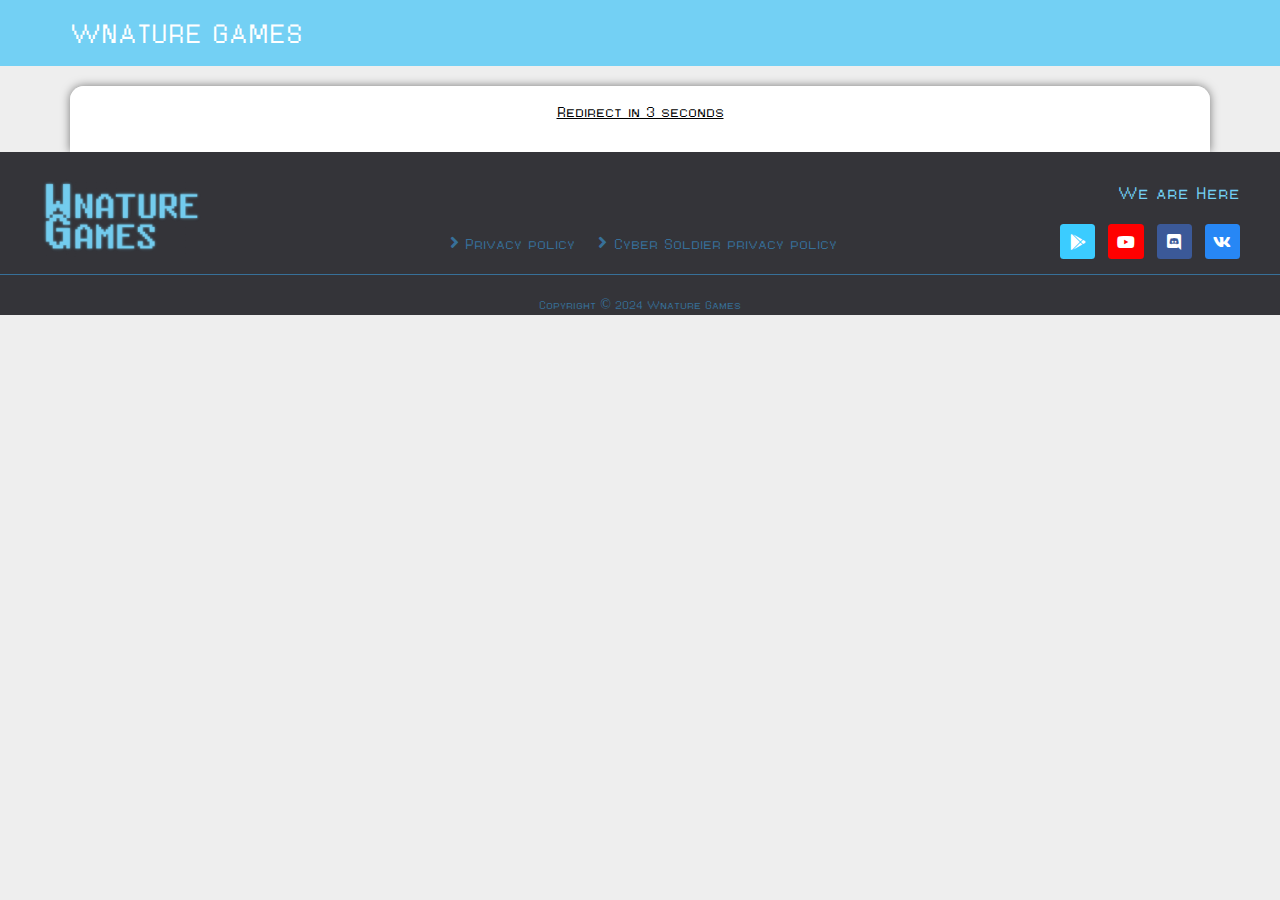
<file: link/index.html>
<!DOCTYPE html>
<html lang="en-US">
<head>
  <meta charset="UTF-8">
  <meta name="viewport" content="width=device-width">
  <title>Cyber Soldier &#8211; Privacy policy &#8211; Wnature Games</title>
<meta name='robots' content='max-image-preview:large' />
<link rel='dns-prefetch' href='//fonts.googleapis.com' />
<link rel='dns-prefetch' href='//s.w.org' />
<link rel="alternate" type="application/rss+xml" title="Wnature Games &raquo; Feed" href="https://wnaturegames.github.io/feed/" />
<link rel="alternate" type="application/rss+xml" title="Wnature Games &raquo; Comments Feed" href="https://wnaturegames.github.io/comments/feed/" />
		<script type="text/javascript">
			window._wpemojiSettings = {"baseUrl":"https:\/\/s.w.org\/images\/core\/emoji\/13.1.0\/72x72\/","ext":".png","svgUrl":"https:\/\/s.w.org\/images\/core\/emoji\/13.1.0\/svg\/","svgExt":".svg","source":{"concatemoji":"https:\/\/wnaturegames.github.io\/wp-includes\/js\/wp-emoji-release.min.js?ver=5.8.3"}};
			!function(e,a,t){var n,r,o,i=a.createElement("canvas"),p=i.getContext&&i.getContext("2d");function s(e,t){var a=String.fromCharCode;p.clearRect(0,0,i.width,i.height),p.fillText(a.apply(this,e),0,0);e=i.toDataURL();return p.clearRect(0,0,i.width,i.height),p.fillText(a.apply(this,t),0,0),e===i.toDataURL()}function c(e){var t=a.createElement("script");t.src=e,t.defer=t.type="text/javascript",a.getElementsByTagName("head")[0].appendChild(t)}for(o=Array("flag","emoji"),t.supports={everything:!0,everythingExceptFlag:!0},r=0;r<o.length;r++)t.supports[o[r]]=function(e){if(!p||!p.fillText)return!1;switch(p.textBaseline="top",p.font="600 32px Arial",e){case"flag":return s([127987,65039,8205,9895,65039],[127987,65039,8203,9895,65039])?!1:!s([55356,56826,55356,56819],[55356,56826,8203,55356,56819])&&!s([55356,57332,56128,56423,56128,56418,56128,56421,56128,56430,56128,56423,56128,56447],[55356,57332,8203,56128,56423,8203,56128,56418,8203,56128,56421,8203,56128,56430,8203,56128,56423,8203,56128,56447]);case"emoji":return!s([10084,65039,8205,55357,56613],[10084,65039,8203,55357,56613])}return!1}(o[r]),t.supports.everything=t.supports.everything&&t.supports[o[r]],"flag"!==o[r]&&(t.supports.everythingExceptFlag=t.supports.everythingExceptFlag&&t.supports[o[r]]);t.supports.everythingExceptFlag=t.supports.everythingExceptFlag&&!t.supports.flag,t.DOMReady=!1,t.readyCallback=function(){t.DOMReady=!0},t.supports.everything||(n=function(){t.readyCallback()},a.addEventListener?(a.addEventListener("DOMContentLoaded",n,!1),e.addEventListener("load",n,!1)):(e.attachEvent("onload",n),a.attachEvent("onreadystatechange",function(){"complete"===a.readyState&&t.readyCallback()})),(n=t.source||{}).concatemoji?c(n.concatemoji):n.wpemoji&&n.twemoji&&(c(n.twemoji),c(n.wpemoji)))}(window,document,window._wpemojiSettings);
		</script>
		<style type="text/css">
img.wp-smiley,
img.emoji {
	display: inline !important;
	border: none !important;
	box-shadow: none !important;
	height: 1em !important;
	width: 1em !important;
	margin: 0 .07em !important;
	vertical-align: -0.1em !important;
	background: none !important;
	padding: 0 !important;
}
</style>
	<link rel='stylesheet' id='wp-block-library-css'  href='https://wnaturegames.github.io/wp-includes/css/dist/block-library/style.min.css?ver=5.8.3' type='text/css' media='all' />
<style id='wp-block-library-theme-inline-css' type='text/css'>
#start-resizable-editor-section{display:none}.wp-block-audio figcaption{color:#555;font-size:13px;text-align:center}.is-dark-theme .wp-block-audio figcaption{color:hsla(0,0%,100%,.65)}.wp-block-code{font-family:Menlo,Consolas,monaco,monospace;color:#1e1e1e;padding:.8em 1em;border:1px solid #ddd;border-radius:4px}.wp-block-embed figcaption{color:#555;font-size:13px;text-align:center}.is-dark-theme .wp-block-embed figcaption{color:hsla(0,0%,100%,.65)}.blocks-gallery-caption{color:#555;font-size:13px;text-align:center}.is-dark-theme .blocks-gallery-caption{color:hsla(0,0%,100%,.65)}.wp-block-image figcaption{color:#555;font-size:13px;text-align:center}.is-dark-theme .wp-block-image figcaption{color:hsla(0,0%,100%,.65)}.wp-block-pullquote{border-top:4px solid;border-bottom:4px solid;margin-bottom:1.75em;color:currentColor}.wp-block-pullquote__citation,.wp-block-pullquote cite,.wp-block-pullquote footer{color:currentColor;text-transform:uppercase;font-size:.8125em;font-style:normal}.wp-block-quote{border-left:.25em solid;margin:0 0 1.75em;padding-left:1em}.wp-block-quote cite,.wp-block-quote footer{color:currentColor;font-size:.8125em;position:relative;font-style:normal}.wp-block-quote.has-text-align-right{border-left:none;border-right:.25em solid;padding-left:0;padding-right:1em}.wp-block-quote.has-text-align-center{border:none;padding-left:0}.wp-block-quote.is-large,.wp-block-quote.is-style-large{border:none}.wp-block-search .wp-block-search__label{font-weight:700}.wp-block-group.has-background{padding:1.25em 2.375em;margin-top:0;margin-bottom:0}.wp-block-separator{border:none;border-bottom:2px solid;margin-left:auto;margin-right:auto;opacity:.4}.wp-block-separator:not(.is-style-wide):not(.is-style-dots){width:100px}.wp-block-separator.has-background:not(.is-style-dots){border-bottom:none;height:1px}.wp-block-separator.has-background:not(.is-style-wide):not(.is-style-dots){height:2px}.wp-block-table thead{border-bottom:3px solid}.wp-block-table tfoot{border-top:3px solid}.wp-block-table td,.wp-block-table th{padding:.5em;border:1px solid;word-break:normal}.wp-block-table figcaption{color:#555;font-size:13px;text-align:center}.is-dark-theme .wp-block-table figcaption{color:hsla(0,0%,100%,.65)}.wp-block-video figcaption{color:#555;font-size:13px;text-align:center}.is-dark-theme .wp-block-video figcaption{color:hsla(0,0%,100%,.65)}.wp-block-template-part.has-background{padding:1.25em 2.375em;margin-top:0;margin-bottom:0}#end-resizable-editor-section{display:none}
</style>
<link rel='stylesheet' id='hfe-style-css'  href='https://wnaturegames.github.io/wp-content/plugins/header-footer-elementor/assets/css/header-footer-elementor.css?ver=1.5.6' type='text/css' media='all' />
<link rel='stylesheet' id='elementor-icons-css'  href='https://wnaturegames.github.io/wp-content/plugins/elementor/assets/lib/eicons/css/elementor-icons.min.css?ver=5.10.0' type='text/css' media='all' />
<link rel='stylesheet' id='elementor-animations-css'  href='https://wnaturegames.github.io/wp-content/plugins/elementor/assets/lib/animations/animations.min.css?ver=3.1.1' type='text/css' media='all' />
<link rel='stylesheet' id='elementor-frontend-legacy-css'  href='https://wnaturegames.github.io/wp-content/plugins/elementor/assets/css/frontend-legacy.min.css?ver=3.1.1' type='text/css' media='all' />
<link rel='stylesheet' id='elementor-frontend-css'  href='https://wnaturegames.github.io/wp-content/plugins/elementor/assets/css/frontend.min.css?ver=3.1.1' type='text/css' media='all' />
<link rel='stylesheet' id='elementor-post-532-css'  href='https://wnaturegames.github.io/wp-content/uploads/elementor/css/post-532.css?ver=1617181336' type='text/css' media='all' />
<link rel='stylesheet' id='font-awesome-5-all-css'  href='https://wnaturegames.github.io/wp-content/plugins/elementor/assets/lib/font-awesome/css/all.min.css?ver=3.1.1' type='text/css' media='all' />
<link rel='stylesheet' id='font-awesome-4-shim-css'  href='https://wnaturegames.github.io/wp-content/plugins/elementor/assets/lib/font-awesome/css/v4-shims.min.css?ver=3.1.1' type='text/css' media='all' />
<link rel='stylesheet' id='elementor-post-1171-css'  href='https://wnaturegames.github.io/wp-content/uploads/elementor/css/post-1171.css?ver=1617284113' type='text/css' media='all' />
<link rel='stylesheet' id='hfe-widgets-style-css'  href='https://wnaturegames.github.io/wp-content/plugins/header-footer-elementor/inc/widgets-css/frontend.css?ver=1.5.6' type='text/css' media='all' />
<link rel='stylesheet' id='elementor-post-449-css'  href='https://wnaturegames.github.io/wp-content/uploads/elementor/css/post-449.css?ver=1617626213' type='text/css' media='all' />
<link rel='stylesheet' id='bb-mobile-application-font-css'  href='//fonts.googleapis.com/css?family=PT+Sans%3A300%2C400%2C600%2C700%2C800%2C900%7CRoboto%3A400%2C700%7CRoboto+Condensed%3A400%2C700%7COpen+Sans%7COverpass%7CMontserrat%3A300%2C400%2C600%2C700%2C800%2C900%7CPlayball%3A300%2C400%2C600%2C700%2C800%2C900%7CAlegreya%3A300%2C400%2C600%2C700%2C800%2C900%7CJulius+Sans+One%7CArsenal%7CSlabo%7CLato%7COverpass+Mono%7CSource+Sans+Pro%7CRaleway%7CMerriweather%7CDroid+Sans%7CRubik%7CLora%7CUbuntu%7CCabin%7CArimo%7CPlayfair+Display%7CQuicksand%7CPadauk%7CMuli%7CInconsolata%7CBitter%7CPacifico%7CIndie+Flower%7CVT323%7CDosis%7CFrank+Ruhl+Libre%7CFjalla+One%7COxygen%7CArvo%7CNoto+Serif%7CLobster%7CCrimson+Text%7CYanone+Kaffeesatz%7CAnton%7CLibre+Baskerville%7CBree+Serif%7CGloria+Hallelujah%7CJosefin+Sans%7CAbril+Fatface%7CVarela+Round%7CVampiro+One%7CShadows+Into+Light%7CCuprum%7CRokkitt%7CVollkorn%7CFrancois+One%7COrbitron%7CPatua+One%7CAcme%7CSatisfy%7CJosefin+Slab%7CQuattrocento+Sans%7CArchitects+Daughter%7CRusso+One%7CMonda%7CRighteous%7CLobster+Two%7CHammersmith+One%7CCourgette%7CPermanent+Marker%7CCherry+Swash%7CCormorant+Garamond%7CPoiret+One%7CBenchNine%7CEconomica%7CHandlee%7CCardo%7CAlfa+Slab+One%7CAveria+Serif+Libre%7CCookie%7CChewy%7CGreat+Vibes%7CComing+Soon%7CPhilosopher%7CDays+One%7CKanit%7CShrikhand%7CTangerine%7CIM+Fell+English+SC%7CBoogaloo%7CBangers%7CFredoka+One%7CBad+Script%7CVolkhov%7CShadows+Into+Light+Two%7CMarck+Script%7CSacramento%7CUnica+One&#038;ver=5.8.3' type='text/css' media='all' />
<link rel='stylesheet' id='bb-mobile-application-block-style-css'  href='https://wnaturegames.github.io/wp-content/themes/bb-mobile-application/css/blocks.css?ver=5.8.3' type='text/css' media='all' />
<link rel='stylesheet' id='bootstrap-css'  href='https://wnaturegames.github.io/wp-content/themes/bb-mobile-application/css/bootstrap.css?ver=5.8.3' type='text/css' media='all' />
<link rel='stylesheet' id='bb-mobile-application-basic-style-css'  href='https://wnaturegames.github.io/wp-content/themes/bb-mobile-application/style.css?ver=5.8.3' type='text/css' media='all' />
<style id='bb-mobile-application-basic-style-inline-css' type='text/css'>

			p,span{
			    color:!important;
			    font-family: ;
			    font-size: ;
			}
			a{
			    color:!important;
			    font-family: ;
			}
			li{
			    color:!important;
			    font-family: ;
			}
			h1{
			    color:!important;
			    font-family: !important;
			    font-size: !important;
			}
			h2{
			    color:!important;
			    font-family: !important;
			    font-size: !important;
			}
			h3{
			    color:!important;
			    font-family: !important;
			    font-size: !important;
			}
			h4{
			    color:!important;
			    font-family: !important;
			    font-size: !important;
			}
			h5{
			    color:!important;
			    font-family: !important;
			    font-size: !important;
			}
			h6{
			    color:!important;
			    font-family: !important;
			    font-size: !important;
			}


#header, .search-form input.search-submit, .woocommerce span.onsale, .woocommerce #respond input#submit, .woocommerce a.button, .woocommerce button.button, .woocommerce input.button,.woocommerce #respond input#submit.alt, .woocommerce a.button.alt, .woocommerce button.button.alt, .woocommerce input.button.alt, nav.woocommerce-MyAccount-navigation ul li, #slider .know-btn a,.read-more-box, .inner, #footer input[type="submit"], #footer .tagcloud a:hover, #sidebar input[type="submit"], #sidebar h3,.pagination span, .pagination .current, .pagination a:hover,#comments input[type="submit"].submit,.meta-nav:hover,.tags p a:hover,#sidebar .tagcloud a:hover,#comments a.comment-reply-link, #footer form.woocommerce-product-search button, #sidebar form.woocommerce-product-search button, #menu-sidebar input[type="submit"], .woocommerce .widget_price_filter .ui-slider .ui-slider-range, .woocommerce .widget_price_filter .ui-slider .ui-slider-handle, #footer .woocommerce a.button:hover, .woocommerce .widget_price_filter .price_slider_amount .button:hover, a.button{background-color: ;}.woocommerce-message::before, #footer h3, td#prev a, .copyright-wrapper li a:hover, .nav-previous a, .tags i,.metabox a:hover, .woocommerce a.woocommerce-review-link{color: ;}.primary-navigation ul ul a{color: !important;}.new-text{border-left-color: ;}#footer .tagcloud a,.primary-navigation ul ul,.tags p a:hover, #footer form.woocommerce-product-search button, #sidebar form.woocommerce-product-search button{border-color: ;}#footer h3{border-bottom-color: ;}.woocommerce-message{border-top-color: ;}.page-template-custom-front-page .primary-navigation ul ul{border-top-color: !important;}.page-template-custom-front-page .fixed-header #header{background-color: !important;}@media screen and (max-width:1000px) {}@media screen and (max-width:767px) {}body{max-width: 100%;}.page-template-custom-front-page #header{position: static;width: 100%;
    background: #3ae0bf;}#slider .carousel-caption, #slider .inner_carousel, #slider .inner_carousel h1, #slider .inner_carousel p, #slider .readbutton{text-align:center; left:20%; right:20%;}#slider img{opacity:0.3}.read-more-box,#slider .know-btn a, #comments .form-submit input[type="submit"]{padding-top: px; padding-bottom: px; padding-left: px; padding-right: px; display:inline-block;}.read-more-box, #slider .know-btn a, #comments .form-submit input[type="submit"]{border-radius: px;}@media screen and (max-width:575px) {.fixed-header{position:static;} }@media screen and (max-width:575px) {#slider{display:none;} }@media screen and (max-width:575px) {#scroll-top{display:block !important;} }@media screen and (max-width:575px) {#sidebar{display:block;} }#loader-wrapper{display:none;} @media screen and (max-width:575px) {#loader-wrapper{display:block;} }.page-box-single,#sidebar aside,.our-services .page-box{background-color: transparent;}.woocommerce #respond input#submit, .woocommerce a.button, .woocommerce button.button, .woocommerce input.button, .woocommerce #respond input#submit.alt, .woocommerce a.button.alt, .woocommerce button.button.alt, .woocommerce input.button.alt, .woocommerce input.button.alt, .woocommerce button.button:disabled, .woocommerce button.button:disabled[disabled]{padding-top: 12px; padding-bottom: 12px;}.woocommerce #respond input#submit, .woocommerce a.button, .woocommerce button.button, .woocommerce input.button, .woocommerce #respond input#submit.alt, .woocommerce a.button.alt, .woocommerce button.button.alt, .woocommerce input.button.alt, .woocommerce input.button.alt, .woocommerce button.button:disabled, .woocommerce button.button:disabled[disabled]{padding-left: 12px; padding-right: 12px;}.woocommerce #respond input#submit, .woocommerce a.button, .woocommerce button.button, .woocommerce input.button, .woocommerce #respond input#submit.alt, .woocommerce a.button.alt, .woocommerce button.button.alt, .woocommerce input.button.alt, .woocommerce input.button.alt, .woocommerce button.button:disabled, .woocommerce button.button:disabled[disabled]{border-radius: 0px;}.woocommerce ul.products li.product, .woocommerce-page ul.products li.product{padding-top: 10px !important; padding-bottom: 10px !important;}.woocommerce ul.products li.product, .woocommerce-page ul.products li.product{padding-left: 10px !important; padding-right: 10px !important;}.woocommerce ul.products li.product, .woocommerce-page ul.products li.product{border-radius: 0px;}.woocommerce ul.products li.product, .woocommerce-page ul.products li.product{box-shadow: 0px 0px 0px #eee;}#footer .copyright p{font-size: 16px;}#footer .copyright{padding-top: 15px; padding-bottom: 15px;}#footer{background-color: ;}#scroll-top .fas{font-size: 22px;}#slider img{height: px;}#slider{background-color: 1;}
</style>
<link rel='stylesheet' id='effect-css'  href='https://wnaturegames.github.io/wp-content/themes/bb-mobile-application/css/effect.css?ver=5.8.3' type='text/css' media='all' />
<link rel='stylesheet' id='fontawesome-all-css'  href='https://wnaturegames.github.io/wp-content/themes/bb-mobile-application/css/fontawesome-all.css?ver=5.8.3' type='text/css' media='all' />
<!--[if IE]>
<link rel='stylesheet' id='bb-mobile-application-ie-css'  href='https://wnaturegames.github.io/wp-content/themes/bb-mobile-application/css/ie.css?ver=5.8.3' type='text/css' media='all' />
<![endif]-->
<link rel='stylesheet' id='google-fonts-1-css'  href='https://fonts.googleapis.com/css?family=Roboto%3A100%2C100italic%2C200%2C200italic%2C300%2C300italic%2C400%2C400italic%2C500%2C500italic%2C600%2C600italic%2C700%2C700italic%2C800%2C800italic%2C900%2C900italic%7CRoboto+Slab%3A100%2C100italic%2C200%2C200italic%2C300%2C300italic%2C400%2C400italic%2C500%2C500italic%2C600%2C600italic%2C700%2C700italic%2C800%2C800italic%2C900%2C900italic&#038;ver=5.8.3' type='text/css' media='all' />
<link rel='stylesheet' id='elementor-icons-shared-0-css'  href='https://wnaturegames.github.io/wp-content/plugins/elementor/assets/lib/font-awesome/css/fontawesome.min.css?ver=5.15.1' type='text/css' media='all' />
<link rel='stylesheet' id='elementor-icons-fa-solid-css'  href='https://wnaturegames.github.io/wp-content/plugins/elementor/assets/lib/font-awesome/css/solid.min.css?ver=5.15.1' type='text/css' media='all' />
<link rel='stylesheet' id='elementor-icons-fa-brands-css'  href='https://wnaturegames.github.io/wp-content/plugins/elementor/assets/lib/font-awesome/css/brands.min.css?ver=5.15.1' type='text/css' media='all' />
<script type='text/javascript' src='https://wnaturegames.github.io/wp-content/plugins/elementor/assets/lib/font-awesome/js/v4-shims.min.js?ver=3.1.1' id='font-awesome-4-shim-js'></script>
<script type='text/javascript' src='https://wnaturegames.github.io/wp-includes/js/jquery/jquery.min.js?ver=3.6.0' id='jquery-core-js'></script>
<script type='text/javascript' src='https://wnaturegames.github.io/wp-includes/js/jquery/jquery-migrate.min.js?ver=3.3.2' id='jquery-migrate-js'></script>
<script type='text/javascript' src='https://wnaturegames.github.io/wp-content/themes/bb-mobile-application/js/custom.js?ver=5.8.3' id='bb-mobile-application-customscripts-js'></script>
<script type='text/javascript' src='https://wnaturegames.github.io/wp-content/themes/bb-mobile-application/js/bootstrap.js?ver=5.8.3' id='bootstrap-js'></script>
<link rel="https://api.w.org/" href="https://wnaturegames.github.io/wp-json/" /><link rel="alternate" type="application/json" href="https://wnaturegames.github.io/wp-json/wp/v2/pages/1171" /><link rel="EditURI" type="application/rsd+xml" title="RSD" href="https://wnaturegames.github.io/xmlrpc.php?rsd" />
<link rel="wlwmanifest" type="application/wlwmanifest+xml" href="https://wnaturegames.github.io/wp-includes/wlwmanifest.xml" />
<meta name="generator" content="WordPress 5.8.3" />
<link rel="canonical" href="https://wnaturegames.github.io/cyber-soldier_privacy/" />
<link rel='shortlink' href='https://wnaturegames.github.io/?p=1171' />
<link rel="alternate" type="application/json+oembed" href="https://wnaturegames.github.io/wp-json/oembed/1.0/embed?url=https%3A%2F%2Fwnaturegames.github.io%2Fcyber-soldier_privacy%2F" />
<link rel="alternate" type="text/xml+oembed" href="https://wnaturegames.github.io/wp-json/oembed/1.0/embed?url=https%3A%2F%2Fwnaturegames.github.io%2Fcyber-soldier_privacy%2F&#038;format=xml" />
<style type="text/css">.recentcomments a{display:inline !important;padding:0 !important;margin:0 !important;}</style><style type="text/css" id="custom-background-css">
body.custom-background { background-color: #eeeeee; }
</style>
	<link rel="icon" href="https://wnaturegames.github.io/wp-content/uploads/2021/01/cropped-Developer_logo_sqr-3-32x32.png" sizes="32x32" />
<link rel="icon" href="https://wnaturegames.github.io/wp-content/uploads/2021/01/cropped-Developer_logo_sqr-3-192x192.png" sizes="192x192" />
<link rel="apple-touch-icon" href="https://wnaturegames.github.io/wp-content/uploads/2021/01/cropped-Developer_logo_sqr-3-180x180.png" />
<meta name="msapplication-TileImage" content="https://wnaturegames.github.io/wp-content/uploads/2021/01/cropped-Developer_logo_sqr-3-270x270.png" />
		<style type="text/css" id="wp-custom-css">
			#maincontent {
	padding-top: 20px;
}

#header .logo a, #header .logo p {
	color: #fff;
	font-size: 1.1em;
}

#header {
	background: #73d0f4;
}

a:focus {
	outline: black;
	border: 0px;
}

h1, h2, h3, h4, h5, h6, a, span, p {
	font-family: Eurostyle, Mastersof;
}

p {
	font-size: 1.1em;
}

.container {
	padding: 0;
}		</style>
		</head>
<body class="page-template-default page page-id-1171 custom-background ehf-footer ehf-template-bb-mobile-application ehf-stylesheet-bb-mobile-application elementor-default elementor-kit-532 elementor-page elementor-page-1171">
    <header role="banner">
          <!-- <div id="loader-wrapper">
        <div id="loader"></div>
        <div class="loader-section section-left"></div>
        <div class="loader-section section-right"></div>
      </div> -->
        <a class="screen-reader-text skip-link" href="#maincontent">Skip to content</a>
    <div class="close-sticky ">
      <div id="header">
        <div class="container" style="padding-left: 15px; padding-right: 15px;">
          <div class="row">
            <div class="logo col-lg-4 col-md-9 col-9" id="sevenup" style="flex: 0 0 100%; max-width: 100%;">
                                                                                                <p class="site-title" style=""><a href="https://wnaturegames.github.io/" rel="home">Wnature Games</a></p>
                                                                          </div>
			          </div>
          <div class="clear"></div>
        </div>
      </div>
    </div>
  </header>

<main role="main" id="maincontent">
    <div class="container">
                    <div class="container background-img-skin">
                                                        <div class="entry-content">		<div data-elementor-type="wp-page" data-elementor-id="1171" class="elementor elementor-1171" data-elementor-settings="[]">
						<div class="elementor-inner">
							<div class="elementor-section-wrap">
							<section class="elementor-section elementor-top-section elementor-element elementor-element-b6902b5 elementor-section-boxed elementor-section-height-default elementor-section-height-default" data-id="b6902b5" data-element_type="section">
							<div class="elementor-background-overlay"></div>
							<div class="elementor-container elementor-column-gap-default">
							<div class="elementor-row">
					<div class="elementor-column elementor-col-100 elementor-top-column elementor-element elementor-element-7cab248" data-id="7cab248" data-element_type="column">
			<div class="elementor-column-wrap elementor-element-populated">
							<div class="elementor-widget-wrap">
						<div class="elementor-element elementor-element-103973b elementor-widget elementor-widget-text-editor" data-id="103973b" data-element_type="widget" data-widget_type="text-editor.default">
				<div class="elementor-widget-container">
               <p style="text-align: center;"><a href="https://wnaturegames.github.io/cyber-soldier/">Redirect in 3 seconds</a></p>
				</div>
				</div>
						</div>
					</div>
		</div>
								</div>
					</div>
		</section>
						</div>
						</div>
					</div>
		</div>
                                                <div class="clear"></div>
            </div>
            </div>
</main>



		<footer itemtype="https://schema.org/WPFooter" itemscope="itemscope" id="colophon" role="contentinfo">
			<div class='footer-width-fixer'>		<div data-elementor-type="wp-post" data-elementor-id="449" class="elementor elementor-449" data-elementor-settings="[]">
						<div class="elementor-inner">
							<div class="elementor-section-wrap">
							<section class="elementor-section elementor-top-section elementor-element elementor-element-5c20ff2 elementor-section-full_width elementor-section-height-default elementor-section-height-default" data-id="5c20ff2" data-element_type="section" data-settings="{&quot;background_background&quot;:&quot;classic&quot;}">
						<div class="elementor-container elementor-column-gap-no">
							<div class="elementor-row">
					<div class="elementor-column elementor-col-33 elementor-top-column elementor-element elementor-element-22fb65c" data-id="22fb65c" data-element_type="column">
			<div class="elementor-column-wrap elementor-element-populated">
							<div class="elementor-widget-wrap">
						<div class="elementor-element elementor-element-f772575 elementor-widget elementor-widget-image" data-id="f772575" data-element_type="widget" data-widget_type="image.default">
				<div class="elementor-widget-container">
					<div class="elementor-image">
											<a href="https://wnaturegames.github.io/">
							<img src="https://wnaturegames.github.io/wp-content/uploads/elementor/thumbs/Developer_logo_1024x500px-p1zjbn2vbcerwdftvixxpp9p5wpc3mlz9uvh9otbi8.png" title="Developer_logo_1024x500px" alt="Developer_logo_1024x500px" class="elementor-animation-bob" />								</a>
											</div>
				</div>
				</div>
						</div>
					</div>
		</div>
				<div class="elementor-column elementor-col-33 elementor-top-column elementor-element elementor-element-b6a5c77" data-id="b6a5c77" data-element_type="column">
			<div class="elementor-column-wrap elementor-element-populated">
							<div class="elementor-widget-wrap">
						<div class="elementor-element elementor-element-3dbf172 elementor-align-center elementor-mobile-align-left elementor-icon-list--layout-inline elementor-tablet-align-left elementor-list-item-link-full_width elementor-widget elementor-widget-icon-list" data-id="3dbf172" data-element_type="widget" data-widget_type="icon-list.default">
				<div class="elementor-widget-container">
					<ul class="elementor-icon-list-items elementor-inline-items">
							<li class="elementor-icon-list-item elementor-inline-item">
					<a href="https://wnaturegames.github.io/privacy-policy/">						<span class="elementor-icon-list-icon">
							<i aria-hidden="true" class="fas fa-angle-right"></i>						</span>
										<span class="elementor-icon-list-text">Privacy policy</span>
											</a>
									</li>
								<li class="elementor-icon-list-item elementor-inline-item">
					<a href="https://wnaturegames.github.io/cyber-soldier_privacy/">						<span class="elementor-icon-list-icon">
							<i aria-hidden="true" class="fas fa-angle-right"></i>						</span>
										<span class="elementor-icon-list-text">Cyber Soldier privacy policy</span>
											</a>
									</li>
						</ul>
				</div>
				</div>
						</div>
					</div>
		</div>
				<div class="elementor-column elementor-col-33 elementor-top-column elementor-element elementor-element-2820021" data-id="2820021" data-element_type="column">
			<div class="elementor-column-wrap elementor-element-populated">
							<div class="elementor-widget-wrap">
						<div class="elementor-element elementor-element-55b4868 elementor-widget elementor-widget-heading" data-id="55b4868" data-element_type="widget" data-widget_type="heading.default">
				<div class="elementor-widget-container">
			<h5 class="elementor-heading-title elementor-size-default">We are Here</h5>		</div>
				</div>
				<div class="elementor-element elementor-element-91e0462 e-grid-align-right elementor-grid-mobile-0 e-grid-align-right elementor-shape-rounded elementor-grid-0 elementor-widget elementor-widget-social-icons" data-id="91e0462" data-element_type="widget" data-widget_type="social-icons.default">
				<div class="elementor-widget-container">
					<div class="elementor-social-icons-wrapper elementor-grid">
							<div class="elementor-grid-item">
					<a class="elementor-icon elementor-social-icon elementor-social-icon-google-play elementor-animation-bob elementor-repeater-item-140ec24" href="https://play.google.com/store/apps/dev?id=6801809275878675806" target="_blank">
						<span class="elementor-screen-only">Google-play</span>
						<i class="fab fa-google-play"></i>					</a>
				</div>
							<div class="elementor-grid-item">
					<a class="elementor-icon elementor-social-icon elementor-social-icon-youtube elementor-animation-bob elementor-repeater-item-4fb1c10" href="https://www.youtube.com/@wnaturegames" target="_blank">
						<span class="elementor-screen-only">Youtube</span>
						<i class="fab fa-youtube"></i>					</a>
				</div>
							<div class="elementor-grid-item">
					<a class="elementor-icon elementor-social-icon elementor-social-icon-discord elementor-animation-bob elementor-repeater-item-913dc9f" href="https://discord.gg/YPJbNZUfAb" target="_blank">
						<span class="elementor-screen-only">Discord</span>
						<i class="fab fa-discord"></i>					</a>
				</div>
							<div class="elementor-grid-item">
					<a class="elementor-icon elementor-social-icon elementor-social-icon-vk elementor-animation-bob elementor-repeater-item-9c913ae" href="https://vk.com/wnaturegames" target="_blank">
						<span class="elementor-screen-only">Vk</span>
						<i class="fab fa-vk"></i>					</a>
				</div>
					</div>
				</div>
				</div>
						</div>
					</div>
		</div>
								</div>
					</div>
		</section>
				<section class="elementor-section elementor-top-section elementor-element elementor-element-20ea54b elementor-section-boxed elementor-section-height-default elementor-section-height-default" data-id="20ea54b" data-element_type="section" data-settings="{&quot;background_background&quot;:&quot;classic&quot;}">
						<div class="elementor-container elementor-column-gap-no">
							<div class="elementor-row">
					<div class="elementor-column elementor-col-100 elementor-top-column elementor-element elementor-element-6dd40e5" data-id="6dd40e5" data-element_type="column">
			<div class="elementor-column-wrap elementor-element-populated">
							<div class="elementor-widget-wrap">
						<div class="elementor-element elementor-element-b0eac5f elementor-widget elementor-widget-copyright" data-id="b0eac5f" data-element_type="widget" data-widget_type="copyright.default">
				<div class="elementor-widget-container">
					<div class="hfe-copyright-wrapper">
							<span>Copyright © 2024 Wnature Games</span>
					</div>
				</div>
				</div>
						</div>
					</div>
		</div>
								</div>
					</div>
		</section>
						</div>
						</div>
					</div>
		</div>		</footer>
	</div><!-- #page -->

<script type='text/javascript' src='https://wnaturegames.github.io/wp-content/themes/bb-mobile-application/js/jquery.superfish.js?ver=5.8.3' id='jquery-superfish-js'></script>
<script type='text/javascript' src='https://wnaturegames.github.io/wp-includes/js/wp-embed.min.js?ver=5.8.3' id='wp-embed-js'></script>
<script type='text/javascript' src='https://wnaturegames.github.io/wp-content/plugins/elementor/assets/js/webpack.runtime.min.js?ver=3.1.1' id='elementor-webpack-runtime-js'></script>
<script type='text/javascript' src='https://wnaturegames.github.io/wp-content/plugins/elementor/assets/js/frontend-modules.min.js?ver=3.1.1' id='elementor-frontend-modules-js'></script>
<script type='text/javascript' src='https://wnaturegames.github.io/wp-includes/js/jquery/ui/core.min.js?ver=1.12.1' id='jquery-ui-core-js'></script>
<script type='text/javascript' src='https://wnaturegames.github.io/wp-content/plugins/elementor/assets/lib/dialog/dialog.min.js?ver=4.8.1' id='elementor-dialog-js'></script>
<script type='text/javascript' src='https://wnaturegames.github.io/wp-content/plugins/elementor/assets/lib/waypoints/waypoints.min.js?ver=4.0.2' id='elementor-waypoints-js'></script>
<script type='text/javascript' src='https://wnaturegames.github.io/wp-content/plugins/elementor/assets/lib/share-link/share-link.min.js?ver=3.1.1' id='share-link-js'></script>
<script type='text/javascript' src='https://wnaturegames.github.io/wp-content/plugins/elementor/assets/lib/swiper/swiper.min.js?ver=5.3.6' id='swiper-js'></script>
<script type='text/javascript' id='elementor-frontend-js-before'>
var elementorFrontendConfig = {"environmentMode":{"edit":false,"wpPreview":false,"isScriptDebug":false,"isImprovedAssetsLoading":false},"i18n":{"shareOnFacebook":"Share on Facebook","shareOnTwitter":"Share on Twitter","pinIt":"Pin it","download":"Download","downloadImage":"Download image","fullscreen":"Fullscreen","zoom":"Zoom","share":"Share","playVideo":"Play Video","previous":"Previous","next":"Next","close":"Close"},"is_rtl":false,"breakpoints":{"xs":0,"sm":480,"md":768,"lg":1025,"xl":1440,"xxl":1600},"version":"3.1.1","is_static":false,"experimentalFeatures":[],"urls":{"assets":"https:\/\/wnaturegames.github.io\/wp-content\/plugins\/elementor\/assets\/"},"settings":{"page":[],"editorPreferences":[]},"kit":{"body_background_background":"classic","global_image_lightbox":"yes","lightbox_enable_counter":"yes","lightbox_enable_fullscreen":"yes","lightbox_enable_zoom":"yes","lightbox_enable_share":"yes","lightbox_title_src":"title","lightbox_description_src":"description"},"post":{"id":1171,"title":"Cyber%20soldier%20%E2%80%93%20Privacy%20policy%20%E2%80%93%20Wnature%20Games","excerpt":"","featuredImage":false}};
</script>
<script type='text/javascript' src='https://wnaturegames.github.io/wp-content/plugins/elementor/assets/js/frontend.min.js?ver=3.1.1' id='elementor-frontend-js'></script>
<script type='text/javascript' src='https://wnaturegames.github.io/wp-content/plugins/elementor/assets/js/preloaded-elements-handlers.min.js?ver=3.1.1' id='preloaded-elements-handlers-js'></script>
<script type='text/javascript' src='https://wnaturegames.github.io/wp-includes/js/underscore.min.js?ver=1.13.1' id='underscore-js'></script>
<script type='text/javascript' id='wp-util-js-extra'>
/* <![CDATA[ */
var _wpUtilSettings = {"ajax":{"url":"\/wp-admin\/admin-ajax.php"}};
/* ]]> */
</script>
<script type='text/javascript' src='https://wnaturegames.github.io/wp-includes/js/wp-util.min.js?ver=5.8.3' id='wp-util-js'></script>
<script type='text/javascript' id='wpforms-elementor-js-extra'>
/* <![CDATA[ */
var wpformsElementorVars = {"captcha_provider":"recaptcha","recaptcha_type":"v2"};
/* ]]> */
</script>
<script type='text/javascript' src='https://wnaturegames.github.io/wp-content/plugins/wpforms-lite/assets/js/integrations/elementor/frontend.min.js?ver=1.6.4.1' id='wpforms-elementor-js'></script>
</body>
	<script>
		setTimeout(function(){
			window.location.href = 'https://wnaturegames.github.io/cyber-soldier/';
		}, 3000);

		/**
		 * Determine the mobile operating system.
		 * This function returns one of 'iOS', 'Android', 'Windows Phone', or 'unknown'.
		 *
		 * @returns {String}
		 */
		function getMobileOperatingSystem() {
			var userAgent = navigator.userAgent || navigator.vendor || window.opera;

			// Windows Phone must come first because its UA also contains "Android"
			if (/windows phone/i.test(userAgent)) {
				return "Windows Phone";
			}

			if (/android/i.test(userAgent)) {
				return "Android";
			}

			if (/iPad|iPhone|iPod/.test(userAgent) && !window.MSStream) {
				return "iOS";
			}

			return "unknown";
		}

		if (getMobileOperatingSystem() == "iOS")
		{
			const inviteCode = window.location.href.split('?')[1];

			if (inviteCode)
				window.location.href = "cybersoldier://invite?" + inviteCode;
			else
				window.location.href = "cybersoldier://";
		}
	</script>
</html>
</file>
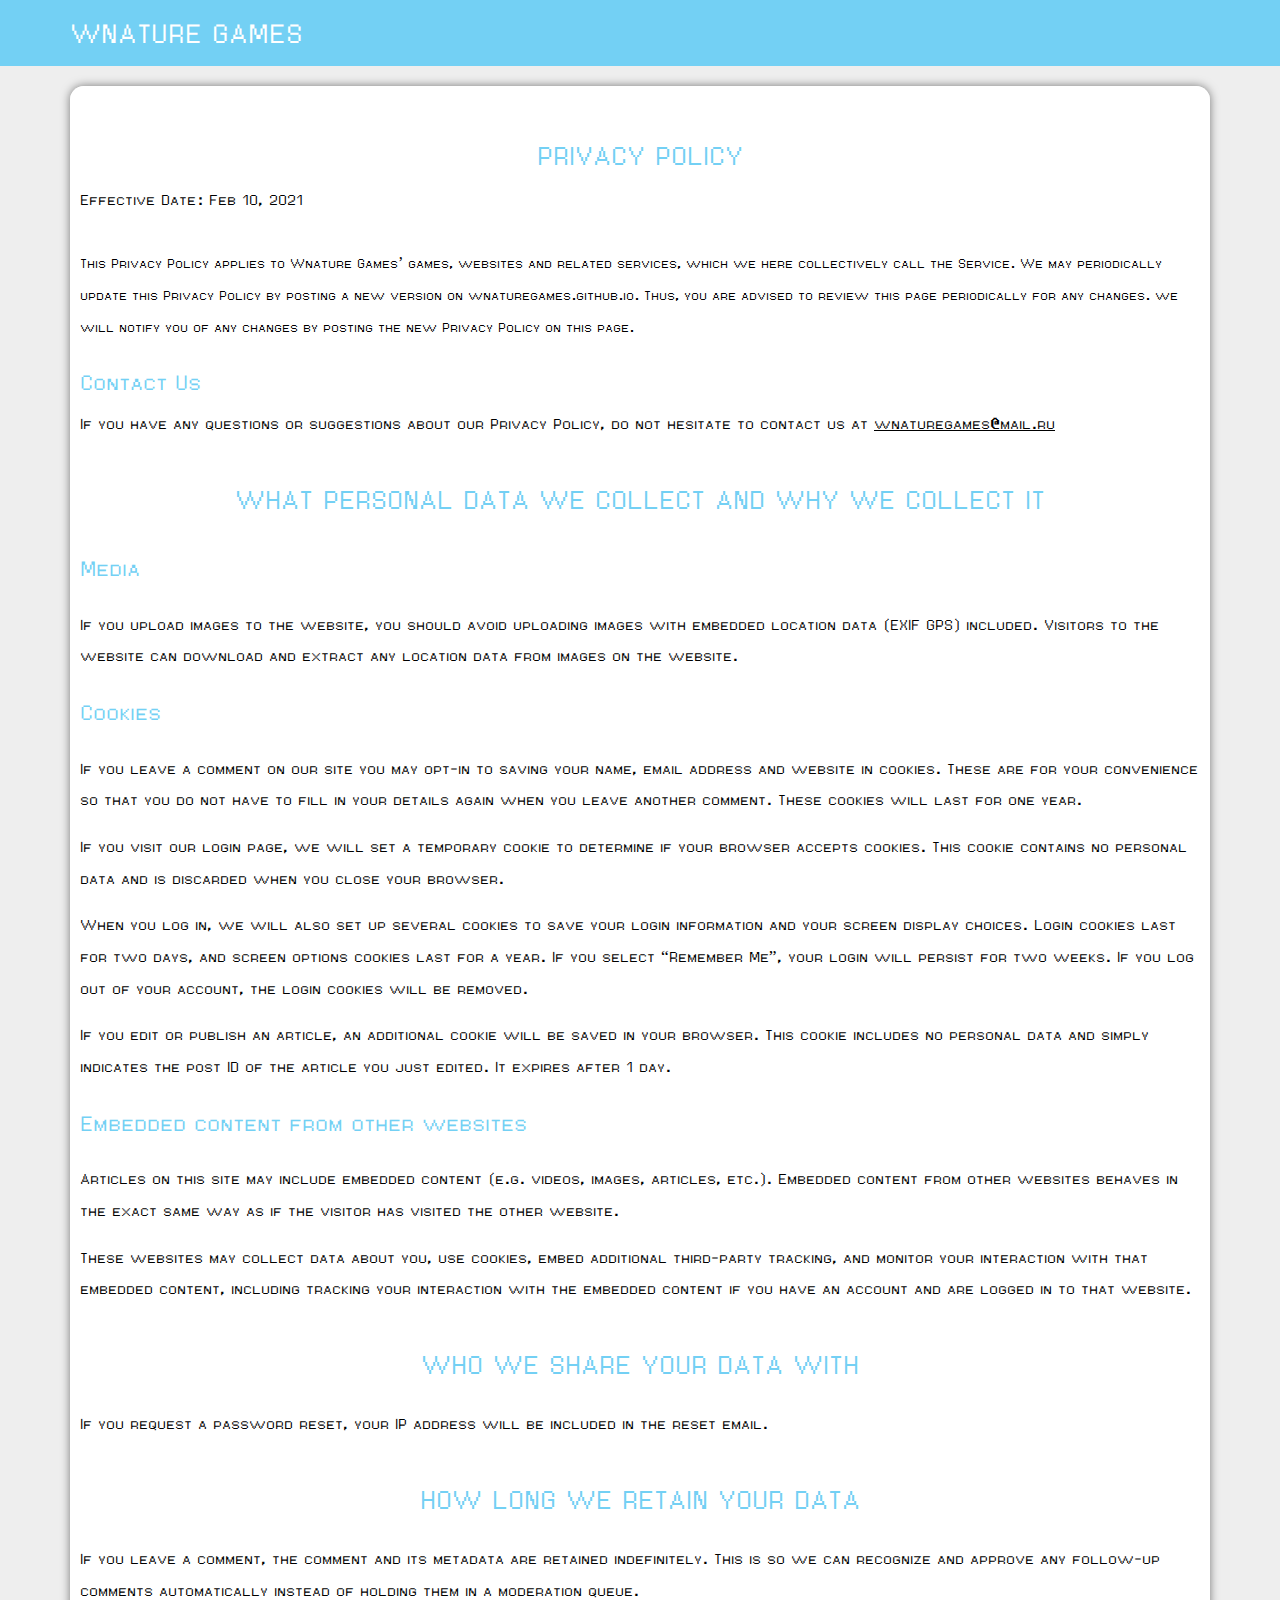
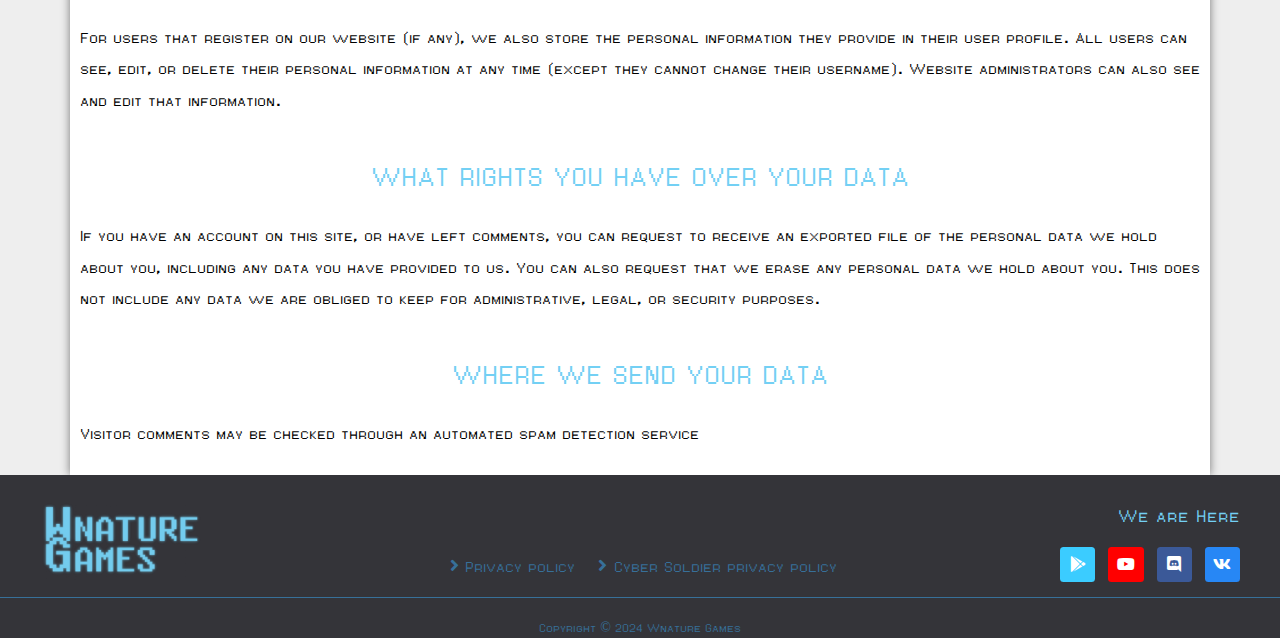
<file: privacy-policy/index.html>
<!DOCTYPE html>
<html lang="en-US">
<head>
  <meta charset="UTF-8">
  <meta name="viewport" content="width=device-width">
  <title>Privacy Policy &#8211; Wnature Games</title>
<meta name='robots' content='max-image-preview:large' />
<link rel='dns-prefetch' href='//fonts.googleapis.com' />
<link rel='dns-prefetch' href='//s.w.org' />
<link rel="alternate" type="application/rss+xml" title="Wnature Games &raquo; Feed" href="https://wnaturegames.github.io/feed/" />
<link rel="alternate" type="application/rss+xml" title="Wnature Games &raquo; Comments Feed" href="https://wnaturegames.github.io/comments/feed/" />
		<script type="text/javascript">
			window._wpemojiSettings = {"baseUrl":"https:\/\/s.w.org\/images\/core\/emoji\/13.1.0\/72x72\/","ext":".png","svgUrl":"https:\/\/s.w.org\/images\/core\/emoji\/13.1.0\/svg\/","svgExt":".svg","source":{"concatemoji":"https:\/\/wnaturegames.github.io\/wp-includes\/js\/wp-emoji-release.min.js?ver=5.8.3"}};
			!function(e,a,t){var n,r,o,i=a.createElement("canvas"),p=i.getContext&&i.getContext("2d");function s(e,t){var a=String.fromCharCode;p.clearRect(0,0,i.width,i.height),p.fillText(a.apply(this,e),0,0);e=i.toDataURL();return p.clearRect(0,0,i.width,i.height),p.fillText(a.apply(this,t),0,0),e===i.toDataURL()}function c(e){var t=a.createElement("script");t.src=e,t.defer=t.type="text/javascript",a.getElementsByTagName("head")[0].appendChild(t)}for(o=Array("flag","emoji"),t.supports={everything:!0,everythingExceptFlag:!0},r=0;r<o.length;r++)t.supports[o[r]]=function(e){if(!p||!p.fillText)return!1;switch(p.textBaseline="top",p.font="600 32px Arial",e){case"flag":return s([127987,65039,8205,9895,65039],[127987,65039,8203,9895,65039])?!1:!s([55356,56826,55356,56819],[55356,56826,8203,55356,56819])&&!s([55356,57332,56128,56423,56128,56418,56128,56421,56128,56430,56128,56423,56128,56447],[55356,57332,8203,56128,56423,8203,56128,56418,8203,56128,56421,8203,56128,56430,8203,56128,56423,8203,56128,56447]);case"emoji":return!s([10084,65039,8205,55357,56613],[10084,65039,8203,55357,56613])}return!1}(o[r]),t.supports.everything=t.supports.everything&&t.supports[o[r]],"flag"!==o[r]&&(t.supports.everythingExceptFlag=t.supports.everythingExceptFlag&&t.supports[o[r]]);t.supports.everythingExceptFlag=t.supports.everythingExceptFlag&&!t.supports.flag,t.DOMReady=!1,t.readyCallback=function(){t.DOMReady=!0},t.supports.everything||(n=function(){t.readyCallback()},a.addEventListener?(a.addEventListener("DOMContentLoaded",n,!1),e.addEventListener("load",n,!1)):(e.attachEvent("onload",n),a.attachEvent("onreadystatechange",function(){"complete"===a.readyState&&t.readyCallback()})),(n=t.source||{}).concatemoji?c(n.concatemoji):n.wpemoji&&n.twemoji&&(c(n.twemoji),c(n.wpemoji)))}(window,document,window._wpemojiSettings);
		</script>
		<style type="text/css">
img.wp-smiley,
img.emoji {
	display: inline !important;
	border: none !important;
	box-shadow: none !important;
	height: 1em !important;
	width: 1em !important;
	margin: 0 .07em !important;
	vertical-align: -0.1em !important;
	background: none !important;
	padding: 0 !important;
}
</style>
	<link rel='stylesheet' id='wp-block-library-css'  href='https://wnaturegames.github.io/wp-includes/css/dist/block-library/style.min.css?ver=5.8.3' type='text/css' media='all' />
<style id='wp-block-library-theme-inline-css' type='text/css'>
#start-resizable-editor-section{display:none}.wp-block-audio figcaption{color:#555;font-size:13px;text-align:center}.is-dark-theme .wp-block-audio figcaption{color:hsla(0,0%,100%,.65)}.wp-block-code{font-family:Menlo,Consolas,monaco,monospace;color:#1e1e1e;padding:.8em 1em;border:1px solid #ddd;border-radius:4px}.wp-block-embed figcaption{color:#555;font-size:13px;text-align:center}.is-dark-theme .wp-block-embed figcaption{color:hsla(0,0%,100%,.65)}.blocks-gallery-caption{color:#555;font-size:13px;text-align:center}.is-dark-theme .blocks-gallery-caption{color:hsla(0,0%,100%,.65)}.wp-block-image figcaption{color:#555;font-size:13px;text-align:center}.is-dark-theme .wp-block-image figcaption{color:hsla(0,0%,100%,.65)}.wp-block-pullquote{border-top:4px solid;border-bottom:4px solid;margin-bottom:1.75em;color:currentColor}.wp-block-pullquote__citation,.wp-block-pullquote cite,.wp-block-pullquote footer{color:currentColor;text-transform:uppercase;font-size:.8125em;font-style:normal}.wp-block-quote{border-left:.25em solid;margin:0 0 1.75em;padding-left:1em}.wp-block-quote cite,.wp-block-quote footer{color:currentColor;font-size:.8125em;position:relative;font-style:normal}.wp-block-quote.has-text-align-right{border-left:none;border-right:.25em solid;padding-left:0;padding-right:1em}.wp-block-quote.has-text-align-center{border:none;padding-left:0}.wp-block-quote.is-large,.wp-block-quote.is-style-large{border:none}.wp-block-search .wp-block-search__label{font-weight:700}.wp-block-group.has-background{padding:1.25em 2.375em;margin-top:0;margin-bottom:0}.wp-block-separator{border:none;border-bottom:2px solid;margin-left:auto;margin-right:auto;opacity:.4}.wp-block-separator:not(.is-style-wide):not(.is-style-dots){width:100px}.wp-block-separator.has-background:not(.is-style-dots){border-bottom:none;height:1px}.wp-block-separator.has-background:not(.is-style-wide):not(.is-style-dots){height:2px}.wp-block-table thead{border-bottom:3px solid}.wp-block-table tfoot{border-top:3px solid}.wp-block-table td,.wp-block-table th{padding:.5em;border:1px solid;word-break:normal}.wp-block-table figcaption{color:#555;font-size:13px;text-align:center}.is-dark-theme .wp-block-table figcaption{color:hsla(0,0%,100%,.65)}.wp-block-video figcaption{color:#555;font-size:13px;text-align:center}.is-dark-theme .wp-block-video figcaption{color:hsla(0,0%,100%,.65)}.wp-block-template-part.has-background{padding:1.25em 2.375em;margin-top:0;margin-bottom:0}#end-resizable-editor-section{display:none}
</style>
<link rel='stylesheet' id='hfe-style-css'  href='https://wnaturegames.github.io/wp-content/plugins/header-footer-elementor/assets/css/header-footer-elementor.css?ver=1.5.6' type='text/css' media='all' />
<link rel='stylesheet' id='elementor-icons-css'  href='https://wnaturegames.github.io/wp-content/plugins/elementor/assets/lib/eicons/css/elementor-icons.min.css?ver=5.10.0' type='text/css' media='all' />
<link rel='stylesheet' id='elementor-animations-css'  href='https://wnaturegames.github.io/wp-content/plugins/elementor/assets/lib/animations/animations.min.css?ver=3.1.1' type='text/css' media='all' />
<link rel='stylesheet' id='elementor-frontend-legacy-css'  href='https://wnaturegames.github.io/wp-content/plugins/elementor/assets/css/frontend-legacy.min.css?ver=3.1.1' type='text/css' media='all' />
<link rel='stylesheet' id='elementor-frontend-css'  href='https://wnaturegames.github.io/wp-content/plugins/elementor/assets/css/frontend.min.css?ver=3.1.1' type='text/css' media='all' />
<link rel='stylesheet' id='elementor-post-532-css'  href='https://wnaturegames.github.io/wp-content/uploads/elementor/css/post-532.css?ver=1617181336' type='text/css' media='all' />
<link rel='stylesheet' id='font-awesome-5-all-css'  href='https://wnaturegames.github.io/wp-content/plugins/elementor/assets/lib/font-awesome/css/all.min.css?ver=3.1.1' type='text/css' media='all' />
<link rel='stylesheet' id='font-awesome-4-shim-css'  href='https://wnaturegames.github.io/wp-content/plugins/elementor/assets/lib/font-awesome/css/v4-shims.min.css?ver=3.1.1' type='text/css' media='all' />
<link rel='stylesheet' id='elementor-post-1180-css'  href='https://wnaturegames.github.io/wp-content/uploads/elementor/css/post-1180.css?ver=1617284112' type='text/css' media='all' />
<link rel='stylesheet' id='hfe-widgets-style-css'  href='https://wnaturegames.github.io/wp-content/plugins/header-footer-elementor/inc/widgets-css/frontend.css?ver=1.5.6' type='text/css' media='all' />
<link rel='stylesheet' id='elementor-post-449-css'  href='https://wnaturegames.github.io/wp-content/uploads/elementor/css/post-449.css?ver=1617626213' type='text/css' media='all' />
<link rel='stylesheet' id='bb-mobile-application-font-css'  href='//fonts.googleapis.com/css?family=PT+Sans%3A300%2C400%2C600%2C700%2C800%2C900%7CRoboto%3A400%2C700%7CRoboto+Condensed%3A400%2C700%7COpen+Sans%7COverpass%7CMontserrat%3A300%2C400%2C600%2C700%2C800%2C900%7CPlayball%3A300%2C400%2C600%2C700%2C800%2C900%7CAlegreya%3A300%2C400%2C600%2C700%2C800%2C900%7CJulius+Sans+One%7CArsenal%7CSlabo%7CLato%7COverpass+Mono%7CSource+Sans+Pro%7CRaleway%7CMerriweather%7CDroid+Sans%7CRubik%7CLora%7CUbuntu%7CCabin%7CArimo%7CPlayfair+Display%7CQuicksand%7CPadauk%7CMuli%7CInconsolata%7CBitter%7CPacifico%7CIndie+Flower%7CVT323%7CDosis%7CFrank+Ruhl+Libre%7CFjalla+One%7COxygen%7CArvo%7CNoto+Serif%7CLobster%7CCrimson+Text%7CYanone+Kaffeesatz%7CAnton%7CLibre+Baskerville%7CBree+Serif%7CGloria+Hallelujah%7CJosefin+Sans%7CAbril+Fatface%7CVarela+Round%7CVampiro+One%7CShadows+Into+Light%7CCuprum%7CRokkitt%7CVollkorn%7CFrancois+One%7COrbitron%7CPatua+One%7CAcme%7CSatisfy%7CJosefin+Slab%7CQuattrocento+Sans%7CArchitects+Daughter%7CRusso+One%7CMonda%7CRighteous%7CLobster+Two%7CHammersmith+One%7CCourgette%7CPermanent+Marker%7CCherry+Swash%7CCormorant+Garamond%7CPoiret+One%7CBenchNine%7CEconomica%7CHandlee%7CCardo%7CAlfa+Slab+One%7CAveria+Serif+Libre%7CCookie%7CChewy%7CGreat+Vibes%7CComing+Soon%7CPhilosopher%7CDays+One%7CKanit%7CShrikhand%7CTangerine%7CIM+Fell+English+SC%7CBoogaloo%7CBangers%7CFredoka+One%7CBad+Script%7CVolkhov%7CShadows+Into+Light+Two%7CMarck+Script%7CSacramento%7CUnica+One&#038;ver=5.8.3' type='text/css' media='all' />
<link rel='stylesheet' id='bb-mobile-application-block-style-css'  href='https://wnaturegames.github.io/wp-content/themes/bb-mobile-application/css/blocks.css?ver=5.8.3' type='text/css' media='all' />
<link rel='stylesheet' id='bootstrap-css'  href='https://wnaturegames.github.io/wp-content/themes/bb-mobile-application/css/bootstrap.css?ver=5.8.3' type='text/css' media='all' />
<link rel='stylesheet' id='bb-mobile-application-basic-style-css'  href='https://wnaturegames.github.io/wp-content/themes/bb-mobile-application/style.css?ver=5.8.3' type='text/css' media='all' />
<style id='bb-mobile-application-basic-style-inline-css' type='text/css'>

			p,span{
			    color:!important;
			    font-family: ;
			    font-size: ;
			}
			a{
			    color:!important;
			    font-family: ;
			}
			li{
			    color:!important;
			    font-family: ;
			}
			h1{
			    color:!important;
			    font-family: !important;
			    font-size: !important;
			}
			h2{
			    color:!important;
			    font-family: !important;
			    font-size: !important;
			}
			h3{
			    color:!important;
			    font-family: !important;
			    font-size: !important;
			}
			h4{
			    color:!important;
			    font-family: !important;
			    font-size: !important;
			}
			h5{
			    color:!important;
			    font-family: !important;
			    font-size: !important;
			}
			h6{
			    color:!important;
			    font-family: !important;
			    font-size: !important;
			}


#header, .search-form input.search-submit, .woocommerce span.onsale, .woocommerce #respond input#submit, .woocommerce a.button, .woocommerce button.button, .woocommerce input.button,.woocommerce #respond input#submit.alt, .woocommerce a.button.alt, .woocommerce button.button.alt, .woocommerce input.button.alt, nav.woocommerce-MyAccount-navigation ul li, #slider .know-btn a,.read-more-box, .inner, #footer input[type="submit"], #footer .tagcloud a:hover, #sidebar input[type="submit"], #sidebar h3,.pagination span, .pagination .current, .pagination a:hover,#comments input[type="submit"].submit,.meta-nav:hover,.tags p a:hover,#sidebar .tagcloud a:hover,#comments a.comment-reply-link, #footer form.woocommerce-product-search button, #sidebar form.woocommerce-product-search button, #menu-sidebar input[type="submit"], .woocommerce .widget_price_filter .ui-slider .ui-slider-range, .woocommerce .widget_price_filter .ui-slider .ui-slider-handle, #footer .woocommerce a.button:hover, .woocommerce .widget_price_filter .price_slider_amount .button:hover, a.button{background-color: ;}.woocommerce-message::before, #footer h3, td#prev a, .copyright-wrapper li a:hover, .nav-previous a, .tags i,.metabox a:hover, .woocommerce a.woocommerce-review-link{color: ;}.primary-navigation ul ul a{color: !important;}.new-text{border-left-color: ;}#footer .tagcloud a,.primary-navigation ul ul,.tags p a:hover, #footer form.woocommerce-product-search button, #sidebar form.woocommerce-product-search button{border-color: ;}#footer h3{border-bottom-color: ;}.woocommerce-message{border-top-color: ;}.page-template-custom-front-page .primary-navigation ul ul{border-top-color: !important;}.page-template-custom-front-page .fixed-header #header{background-color: !important;}@media screen and (max-width:1000px) {}@media screen and (max-width:767px) {}body{max-width: 100%;}.page-template-custom-front-page #header{position: static;width: 100%;
    background: #3ae0bf;}#slider .carousel-caption, #slider .inner_carousel, #slider .inner_carousel h1, #slider .inner_carousel p, #slider .readbutton{text-align:center; left:20%; right:20%;}#slider img{opacity:0.3}.read-more-box,#slider .know-btn a, #comments .form-submit input[type="submit"]{padding-top: px; padding-bottom: px; padding-left: px; padding-right: px; display:inline-block;}.read-more-box, #slider .know-btn a, #comments .form-submit input[type="submit"]{border-radius: px;}@media screen and (max-width:575px) {.fixed-header{position:static;} }@media screen and (max-width:575px) {#slider{display:none;} }@media screen and (max-width:575px) {#scroll-top{display:block !important;} }@media screen and (max-width:575px) {#sidebar{display:block;} }#loader-wrapper{display:none;} @media screen and (max-width:575px) {#loader-wrapper{display:block;} }.page-box-single,#sidebar aside,.our-services .page-box{background-color: transparent;}.woocommerce #respond input#submit, .woocommerce a.button, .woocommerce button.button, .woocommerce input.button, .woocommerce #respond input#submit.alt, .woocommerce a.button.alt, .woocommerce button.button.alt, .woocommerce input.button.alt, .woocommerce input.button.alt, .woocommerce button.button:disabled, .woocommerce button.button:disabled[disabled]{padding-top: 12px; padding-bottom: 12px;}.woocommerce #respond input#submit, .woocommerce a.button, .woocommerce button.button, .woocommerce input.button, .woocommerce #respond input#submit.alt, .woocommerce a.button.alt, .woocommerce button.button.alt, .woocommerce input.button.alt, .woocommerce input.button.alt, .woocommerce button.button:disabled, .woocommerce button.button:disabled[disabled]{padding-left: 12px; padding-right: 12px;}.woocommerce #respond input#submit, .woocommerce a.button, .woocommerce button.button, .woocommerce input.button, .woocommerce #respond input#submit.alt, .woocommerce a.button.alt, .woocommerce button.button.alt, .woocommerce input.button.alt, .woocommerce input.button.alt, .woocommerce button.button:disabled, .woocommerce button.button:disabled[disabled]{border-radius: 0px;}.woocommerce ul.products li.product, .woocommerce-page ul.products li.product{padding-top: 10px !important; padding-bottom: 10px !important;}.woocommerce ul.products li.product, .woocommerce-page ul.products li.product{padding-left: 10px !important; padding-right: 10px !important;}.woocommerce ul.products li.product, .woocommerce-page ul.products li.product{border-radius: 0px;}.woocommerce ul.products li.product, .woocommerce-page ul.products li.product{box-shadow: 0px 0px 0px #eee;}#footer .copyright p{font-size: 16px;}#footer .copyright{padding-top: 15px; padding-bottom: 15px;}#footer{background-color: ;}#scroll-top .fas{font-size: 22px;}#slider img{height: px;}#slider{background-color: 1;}
</style>
<link rel='stylesheet' id='effect-css'  href='https://wnaturegames.github.io/wp-content/themes/bb-mobile-application/css/effect.css?ver=5.8.3' type='text/css' media='all' />
<link rel='stylesheet' id='fontawesome-all-css'  href='https://wnaturegames.github.io/wp-content/themes/bb-mobile-application/css/fontawesome-all.css?ver=5.8.3' type='text/css' media='all' />
<!--[if IE]>
<link rel='stylesheet' id='bb-mobile-application-ie-css'  href='https://wnaturegames.github.io/wp-content/themes/bb-mobile-application/css/ie.css?ver=5.8.3' type='text/css' media='all' />
<![endif]-->
<link rel='stylesheet' id='google-fonts-1-css'  href='https://fonts.googleapis.com/css?family=Roboto%3A100%2C100italic%2C200%2C200italic%2C300%2C300italic%2C400%2C400italic%2C500%2C500italic%2C600%2C600italic%2C700%2C700italic%2C800%2C800italic%2C900%2C900italic%7CRoboto+Slab%3A100%2C100italic%2C200%2C200italic%2C300%2C300italic%2C400%2C400italic%2C500%2C500italic%2C600%2C600italic%2C700%2C700italic%2C800%2C800italic%2C900%2C900italic&#038;ver=5.8.3' type='text/css' media='all' />
<link rel='stylesheet' id='elementor-icons-shared-0-css'  href='https://wnaturegames.github.io/wp-content/plugins/elementor/assets/lib/font-awesome/css/fontawesome.min.css?ver=5.15.1' type='text/css' media='all' />
<link rel='stylesheet' id='elementor-icons-fa-solid-css'  href='https://wnaturegames.github.io/wp-content/plugins/elementor/assets/lib/font-awesome/css/solid.min.css?ver=5.15.1' type='text/css' media='all' />
<link rel='stylesheet' id='elementor-icons-fa-brands-css'  href='https://wnaturegames.github.io/wp-content/plugins/elementor/assets/lib/font-awesome/css/brands.min.css?ver=5.15.1' type='text/css' media='all' />
<script type='text/javascript' src='https://wnaturegames.github.io/wp-content/plugins/elementor/assets/lib/font-awesome/js/v4-shims.min.js?ver=3.1.1' id='font-awesome-4-shim-js'></script>
<script type='text/javascript' src='https://wnaturegames.github.io/wp-includes/js/jquery/jquery.min.js?ver=3.6.0' id='jquery-core-js'></script>
<script type='text/javascript' src='https://wnaturegames.github.io/wp-includes/js/jquery/jquery-migrate.min.js?ver=3.3.2' id='jquery-migrate-js'></script>
<script type='text/javascript' src='https://wnaturegames.github.io/wp-content/themes/bb-mobile-application/js/custom.js?ver=5.8.3' id='bb-mobile-application-customscripts-js'></script>
<script type='text/javascript' src='https://wnaturegames.github.io/wp-content/themes/bb-mobile-application/js/bootstrap.js?ver=5.8.3' id='bootstrap-js'></script>
<link rel="https://api.w.org/" href="https://wnaturegames.github.io/wp-json/" /><link rel="alternate" type="application/json" href="https://wnaturegames.github.io/wp-json/wp/v2/pages/1180" /><link rel="EditURI" type="application/rsd+xml" title="RSD" href="https://wnaturegames.github.io/xmlrpc.php?rsd" />
<link rel="wlwmanifest" type="application/wlwmanifest+xml" href="https://wnaturegames.github.io/wp-includes/wlwmanifest.xml" />
<meta name="generator" content="WordPress 5.8.3" />
<link rel="canonical" href="https://wnaturegames.github.io/privacy-policy/" />
<link rel='shortlink' href='https://wnaturegames.github.io/?p=1180' />
<link rel="alternate" type="application/json+oembed" href="https://wnaturegames.github.io/wp-json/oembed/1.0/embed?url=https%3A%2F%2Fwnaturegames.github.io%2Fprivacy-policy%2F" />
<link rel="alternate" type="text/xml+oembed" href="https://wnaturegames.github.io/wp-json/oembed/1.0/embed?url=https%3A%2F%2Fwnaturegames.github.io%2Fprivacy-policy%2F&#038;format=xml" />
<style type="text/css">.recentcomments a{display:inline !important;padding:0 !important;margin:0 !important;}</style><style type="text/css" id="custom-background-css">
body.custom-background { background-color: #eeeeee; }
</style>
	<link rel="icon" href="https://wnaturegames.github.io/wp-content/uploads/2021/01/cropped-Developer_logo_sqr-3-32x32.png" sizes="32x32" />
<link rel="icon" href="https://wnaturegames.github.io/wp-content/uploads/2021/01/cropped-Developer_logo_sqr-3-192x192.png" sizes="192x192" />
<link rel="apple-touch-icon" href="https://wnaturegames.github.io/wp-content/uploads/2021/01/cropped-Developer_logo_sqr-3-180x180.png" />
<meta name="msapplication-TileImage" content="https://wnaturegames.github.io/wp-content/uploads/2021/01/cropped-Developer_logo_sqr-3-270x270.png" />
		<style type="text/css" id="wp-custom-css">
			#maincontent {
	padding-top: 20px;
}

#header .logo a, #header .logo p {
	color: #fff;
	font-size: 1.1em;
}

#header {
	background: #73d0f4;
}

a:focus {
	outline: black;
	border: 0px;
}

h1, h2, h3, h4, h5, h6, a, span, p {
	font-family: Eurostyle, Mastersof;
}

p {
	font-size: 1.1em;
}

.container {
	padding: 0;
}		</style>
		</head>
<body class="privacy-policy page-template-default page page-id-1180 custom-background ehf-footer ehf-template-bb-mobile-application ehf-stylesheet-bb-mobile-application elementor-default elementor-kit-532 elementor-page elementor-page-1180">
    <header role="banner">
          <!-- <div id="loader-wrapper">
        <div id="loader"></div>
        <div class="loader-section section-left"></div>
        <div class="loader-section section-right"></div>
      </div> -->
        <a class="screen-reader-text skip-link" href="#maincontent">Skip to content</a>
    <div class="close-sticky ">
      <div id="header">
        <div class="container" style="padding-left: 15px; padding-right: 15px;">
          <div class="row">
            <div class="logo col-lg-4 col-md-9 col-9" id="sevenup" style="flex: 0 0 100%; max-width: 100%;">
                                                                                                <p class="site-title" style=""><a href="https://wnaturegames.github.io/" rel="home">Wnature Games</a></p>
                                                                          </div>
			          </div>
          <div class="clear"></div>
        </div>
      </div>
    </div>
  </header>

<main role="main" id="maincontent">
    <div class="container">
                    <div class="container background-img-skin">
                                                        <div class="entry-content">		<div data-elementor-type="wp-page" data-elementor-id="1180" class="elementor elementor-1180" data-elementor-settings="[]">
						<div class="elementor-inner">
							<div class="elementor-section-wrap">
							<section class="elementor-section elementor-top-section elementor-element elementor-element-4b1d4fc1 elementor-section-boxed elementor-section-height-default elementor-section-height-default" data-id="4b1d4fc1" data-element_type="section">
							<div class="elementor-background-overlay"></div>
							<div class="elementor-container elementor-column-gap-default">
							<div class="elementor-row">
					<div class="elementor-column elementor-col-100 elementor-top-column elementor-element elementor-element-5a14c431" data-id="5a14c431" data-element_type="column">
			<div class="elementor-column-wrap elementor-element-populated">
							<div class="elementor-widget-wrap">
						<div class="elementor-element elementor-element-61bbd39b elementor-widget elementor-widget-text-editor" data-id="61bbd39b" data-element_type="widget" data-widget_type="text-editor.default">
				<div class="elementor-widget-container">
					<div class="elementor-text-editor elementor-clearfix"><p><!-- wp:heading --></p>
<h2>Privacy policy</h2>
<p>Effective Date:  Feb 10, 2021<br /><br /><span style="font-size: 1rem;">This Privacy Policy applies to Wnature Games&#8217;  games, websites and related services, which we here collectively call the Service. We may periodically update this Privacy Policy by posting a new version on wnaturegames.github.io. Thus, you are advised to review this page periodically for any changes. we will notify you of any changes by posting the new Privacy Policy on this page.</span></p>
<h3><span style="font-weight: bolder;">Contact Us</span></h3>
<p style="transition-duration: 1s;">If you have any questions or suggestions about our Privacy Policy, do not hesitate to contact us at <a href="mailto:wnaturegames@mail.ru">wnaturegames@mail.ru</a></p>
<p><!-- /wp:paragraph --><!-- wp:heading --></p>
<h2>What personal data we collect and why we collect it</h2>
<p><!-- /wp:paragraph --><!-- wp:heading {"level":3} --></p>
<h3>Media</h3>
<p><!-- /wp:heading --><!-- wp:paragraph --></p>
<p>If you upload images to the website, you should avoid uploading images with embedded location data (EXIF GPS) included. Visitors to the website can download and extract any location data from images on the website.</p>
<p><!-- /wp:heading --><!-- wp:heading {"level":3} --></p>
<h3>Cookies</h3>
<p><!-- /wp:heading --><!-- wp:paragraph --></p>
<p>If you leave a comment on our site you may opt-in to saving your name, email address and website in cookies. These are for your convenience so that you do not have to fill in your details again when you leave another comment. These cookies will last for one year.</p>
<p><!-- /wp:paragraph --><!-- wp:paragraph --></p>
<p>If you visit our login page, we will set a temporary cookie to determine if your browser accepts cookies. This cookie contains no personal data and is discarded when you close your browser.</p>
<p><!-- /wp:paragraph --><!-- wp:paragraph --></p>
<p>When you log in, we will also set up several cookies to save your login information and your screen display choices. Login cookies last for two days, and screen options cookies last for a year. If you select &#8220;Remember Me&#8221;, your login will persist for two weeks. If you log out of your account, the login cookies will be removed.</p>
<p><!-- /wp:paragraph --><!-- wp:paragraph --></p>
<p>If you edit or publish an article, an additional cookie will be saved in your browser. This cookie includes no personal data and simply indicates the post ID of the article you just edited. It expires after 1 day.</p>
<p><!-- /wp:paragraph --><!-- wp:heading {"level":3} --></p>
<h3>Embedded content from other websites</h3>
<p><!-- /wp:heading --><!-- wp:paragraph --></p>
<p>Articles on this site may include embedded content (e.g. videos, images, articles, etc.). Embedded content from other websites behaves in the exact same way as if the visitor has visited the other website.</p>
<p><!-- /wp:paragraph --><!-- wp:paragraph --></p>
<p>These websites may collect data about you, use cookies, embed additional third-party tracking, and monitor your interaction with that embedded content, including tracking your interaction with the embedded content if you have an account and are logged in to that website.</p>
<p><!-- /wp:paragraph --><!-- wp:heading {"level":3} --><!-- /wp:heading --><!-- wp:heading --></p>
<h2>Who we share your data with</h2>
<p><!-- /wp:heading --><!-- wp:paragraph --></p>
<p>If you request a password reset, your IP address will be included in the reset email.</p>
<p><!-- /wp:paragraph --><!-- wp:heading --></p>
<h2>How long we retain your data</h2>
<p><!-- /wp:heading --><!-- wp:paragraph --></p>
<p>If you leave a comment, the comment and its metadata are retained indefinitely. This is so we can recognize and approve any follow-up comments automatically instead of holding them in a moderation queue.</p>
<p><!-- /wp:paragraph --><!-- wp:paragraph --></p>
<p>For users that register on our website (if any), we also store the personal information they provide in their user profile. All users can see, edit, or delete their personal information at any time (except they cannot change their username). Website administrators can also see and edit that information.</p>
<p><!-- /wp:paragraph --><!-- wp:heading --></p>
<h2>What rights you have over your data</h2>
<p><!-- /wp:heading --><!-- wp:paragraph --></p>
<p>If you have an account on this site, or have left comments, you can request to receive an exported file of the personal data we hold about you, including any data you have provided to us. You can also request that we erase any personal data we hold about you. This does not include any data we are obliged to keep for administrative, legal, or security purposes.</p>
<p><!-- /wp:paragraph --><!-- wp:heading --></p>
<h2>Where we send your data</h2>
<p><!-- /wp:heading --><!-- wp:paragraph --></p>
<p>Visitor comments may be checked through an automated spam detection service</p>
<p> </p>
<p><!-- /wp:heading --></p></div>
				</div>
				</div>
						</div>
					</div>
		</div>
								</div>
					</div>
		</section>
						</div>
						</div>
					</div>
		</div>
                                                <div class="clear"></div>
            </div>
            </div>
</main>



		<footer itemtype="https://schema.org/WPFooter" itemscope="itemscope" id="colophon" role="contentinfo">
			<div class='footer-width-fixer'>		<div data-elementor-type="wp-post" data-elementor-id="449" class="elementor elementor-449" data-elementor-settings="[]">
						<div class="elementor-inner">
							<div class="elementor-section-wrap">
							<section class="elementor-section elementor-top-section elementor-element elementor-element-5c20ff2 elementor-section-full_width elementor-section-height-default elementor-section-height-default" data-id="5c20ff2" data-element_type="section" data-settings="{&quot;background_background&quot;:&quot;classic&quot;}">
						<div class="elementor-container elementor-column-gap-no">
							<div class="elementor-row">
					<div class="elementor-column elementor-col-33 elementor-top-column elementor-element elementor-element-22fb65c" data-id="22fb65c" data-element_type="column">
			<div class="elementor-column-wrap elementor-element-populated">
							<div class="elementor-widget-wrap">
						<div class="elementor-element elementor-element-f772575 elementor-widget elementor-widget-image" data-id="f772575" data-element_type="widget" data-widget_type="image.default">
				<div class="elementor-widget-container">
					<div class="elementor-image">
											<a href="https://wnaturegames.github.io/">
							<img src="https://wnaturegames.github.io/wp-content/uploads/elementor/thumbs/Developer_logo_1024x500px-p1zjbn2vbcerwdftvixxpp9p5wpc3mlz9uvh9otbi8.png" title="Developer_logo_1024x500px" alt="Developer_logo_1024x500px" class="elementor-animation-bob" />								</a>
											</div>
				</div>
				</div>
						</div>
					</div>
		</div>
				<div class="elementor-column elementor-col-33 elementor-top-column elementor-element elementor-element-b6a5c77" data-id="b6a5c77" data-element_type="column">
			<div class="elementor-column-wrap elementor-element-populated">
							<div class="elementor-widget-wrap">
						<div class="elementor-element elementor-element-3dbf172 elementor-align-center elementor-mobile-align-left elementor-icon-list--layout-inline elementor-tablet-align-left elementor-list-item-link-full_width elementor-widget elementor-widget-icon-list" data-id="3dbf172" data-element_type="widget" data-widget_type="icon-list.default">
				<div class="elementor-widget-container">
					<ul class="elementor-icon-list-items elementor-inline-items">
							<li class="elementor-icon-list-item elementor-inline-item">
					<a href="https://wnaturegames.github.io/privacy-policy/">						<span class="elementor-icon-list-icon">
							<i aria-hidden="true" class="fas fa-angle-right"></i>						</span>
										<span class="elementor-icon-list-text">Privacy policy</span>
											</a>
									</li>
								<li class="elementor-icon-list-item elementor-inline-item">
					<a href="https://wnaturegames.github.io/cyber-soldier_privacy/">						<span class="elementor-icon-list-icon">
							<i aria-hidden="true" class="fas fa-angle-right"></i>						</span>
										<span class="elementor-icon-list-text">Cyber Soldier privacy policy</span>
											</a>
									</li>
						</ul>
				</div>
				</div>
						</div>
					</div>
		</div>
				<div class="elementor-column elementor-col-33 elementor-top-column elementor-element elementor-element-2820021" data-id="2820021" data-element_type="column">
			<div class="elementor-column-wrap elementor-element-populated">
							<div class="elementor-widget-wrap">
						<div class="elementor-element elementor-element-55b4868 elementor-widget elementor-widget-heading" data-id="55b4868" data-element_type="widget" data-widget_type="heading.default">
				<div class="elementor-widget-container">
			<h5 class="elementor-heading-title elementor-size-default">We are Here</h5>		</div>
				</div>
				<div class="elementor-element elementor-element-91e0462 e-grid-align-right elementor-grid-mobile-0 e-grid-align-right elementor-shape-rounded elementor-grid-0 elementor-widget elementor-widget-social-icons" data-id="91e0462" data-element_type="widget" data-widget_type="social-icons.default">
				<div class="elementor-widget-container">
					<div class="elementor-social-icons-wrapper elementor-grid">
							<div class="elementor-grid-item">
					<a class="elementor-icon elementor-social-icon elementor-social-icon-google-play elementor-animation-bob elementor-repeater-item-140ec24" href="https://play.google.com/store/apps/dev?id=6801809275878675806" target="_blank">
						<span class="elementor-screen-only">Google-play</span>
						<i class="fab fa-google-play"></i>					</a>
				</div>
							<div class="elementor-grid-item">
					<a class="elementor-icon elementor-social-icon elementor-social-icon-youtube elementor-animation-bob elementor-repeater-item-4fb1c10" href="https://www.youtube.com/@wnaturegames" target="_blank">
						<span class="elementor-screen-only">Youtube</span>
						<i class="fab fa-youtube"></i>					</a>
				</div>
							<div class="elementor-grid-item">
					<a class="elementor-icon elementor-social-icon elementor-social-icon-discord elementor-animation-bob elementor-repeater-item-913dc9f" href="https://discord.gg/YPJbNZUfAb" target="_blank">
						<span class="elementor-screen-only">Discord</span>
						<i class="fab fa-discord"></i>					</a>
				</div>
							<div class="elementor-grid-item">
					<a class="elementor-icon elementor-social-icon elementor-social-icon-vk elementor-animation-bob elementor-repeater-item-9c913ae" href="https://vk.com/wnaturegames" target="_blank">
						<span class="elementor-screen-only">Vk</span>
						<i class="fab fa-vk"></i>					</a>
				</div>
					</div>
				</div>
				</div>
						</div>
					</div>
		</div>
								</div>
					</div>
		</section>
				<section class="elementor-section elementor-top-section elementor-element elementor-element-20ea54b elementor-section-boxed elementor-section-height-default elementor-section-height-default" data-id="20ea54b" data-element_type="section" data-settings="{&quot;background_background&quot;:&quot;classic&quot;}">
						<div class="elementor-container elementor-column-gap-no">
							<div class="elementor-row">
					<div class="elementor-column elementor-col-100 elementor-top-column elementor-element elementor-element-6dd40e5" data-id="6dd40e5" data-element_type="column">
			<div class="elementor-column-wrap elementor-element-populated">
							<div class="elementor-widget-wrap">
						<div class="elementor-element elementor-element-b0eac5f elementor-widget elementor-widget-copyright" data-id="b0eac5f" data-element_type="widget" data-widget_type="copyright.default">
				<div class="elementor-widget-container">
					<div class="hfe-copyright-wrapper">
							<span>Copyright © 2024 Wnature Games</span>
					</div>
				</div>
				</div>
						</div>
					</div>
		</div>
								</div>
					</div>
		</section>
						</div>
						</div>
					</div>
		</div>		</footer>
	</div><!-- #page -->
<script type='text/javascript' src='https://wnaturegames.github.io/wp-content/themes/bb-mobile-application/js/jquery.superfish.js?ver=5.8.3' id='jquery-superfish-js'></script>
<script type='text/javascript' src='https://wnaturegames.github.io/wp-includes/js/wp-embed.min.js?ver=5.8.3' id='wp-embed-js'></script>
<script type='text/javascript' src='https://wnaturegames.github.io/wp-content/plugins/elementor/assets/js/webpack.runtime.min.js?ver=3.1.1' id='elementor-webpack-runtime-js'></script>
<script type='text/javascript' src='https://wnaturegames.github.io/wp-content/plugins/elementor/assets/js/frontend-modules.min.js?ver=3.1.1' id='elementor-frontend-modules-js'></script>
<script type='text/javascript' src='https://wnaturegames.github.io/wp-includes/js/jquery/ui/core.min.js?ver=1.12.1' id='jquery-ui-core-js'></script>
<script type='text/javascript' src='https://wnaturegames.github.io/wp-content/plugins/elementor/assets/lib/dialog/dialog.min.js?ver=4.8.1' id='elementor-dialog-js'></script>
<script type='text/javascript' src='https://wnaturegames.github.io/wp-content/plugins/elementor/assets/lib/waypoints/waypoints.min.js?ver=4.0.2' id='elementor-waypoints-js'></script>
<script type='text/javascript' src='https://wnaturegames.github.io/wp-content/plugins/elementor/assets/lib/share-link/share-link.min.js?ver=3.1.1' id='share-link-js'></script>
<script type='text/javascript' src='https://wnaturegames.github.io/wp-content/plugins/elementor/assets/lib/swiper/swiper.min.js?ver=5.3.6' id='swiper-js'></script>
<script type='text/javascript' id='elementor-frontend-js-before'>
var elementorFrontendConfig = {"environmentMode":{"edit":false,"wpPreview":false,"isScriptDebug":false,"isImprovedAssetsLoading":false},"i18n":{"shareOnFacebook":"Share on Facebook","shareOnTwitter":"Share on Twitter","pinIt":"Pin it","download":"Download","downloadImage":"Download image","fullscreen":"Fullscreen","zoom":"Zoom","share":"Share","playVideo":"Play Video","previous":"Previous","next":"Next","close":"Close"},"is_rtl":false,"breakpoints":{"xs":0,"sm":480,"md":768,"lg":1025,"xl":1440,"xxl":1600},"version":"3.1.1","is_static":false,"experimentalFeatures":[],"urls":{"assets":"https:\/\/wnaturegames.github.io\/wp-content\/plugins\/elementor\/assets\/"},"settings":{"page":[],"editorPreferences":[]},"kit":{"body_background_background":"classic","global_image_lightbox":"yes","lightbox_enable_counter":"yes","lightbox_enable_fullscreen":"yes","lightbox_enable_zoom":"yes","lightbox_enable_share":"yes","lightbox_title_src":"title","lightbox_description_src":"description"},"post":{"id":1180,"title":"Privacy%20Policy%20%E2%80%93%20Wnature%20Games","excerpt":"","featuredImage":false}};
</script>
<script type='text/javascript' src='https://wnaturegames.github.io/wp-content/plugins/elementor/assets/js/frontend.min.js?ver=3.1.1' id='elementor-frontend-js'></script>
<script type='text/javascript' src='https://wnaturegames.github.io/wp-content/plugins/elementor/assets/js/preloaded-elements-handlers.min.js?ver=3.1.1' id='preloaded-elements-handlers-js'></script>
<script type='text/javascript' src='https://wnaturegames.github.io/wp-includes/js/underscore.min.js?ver=1.13.1' id='underscore-js'></script>
<script type='text/javascript' id='wp-util-js-extra'>
/* <![CDATA[ */
var _wpUtilSettings = {"ajax":{"url":"\/wp-admin\/admin-ajax.php"}};
/* ]]> */
</script>
<script type='text/javascript' src='https://wnaturegames.github.io/wp-includes/js/wp-util.min.js?ver=5.8.3' id='wp-util-js'></script>
<script type='text/javascript' id='wpforms-elementor-js-extra'>
/* <![CDATA[ */
var wpformsElementorVars = {"captcha_provider":"recaptcha","recaptcha_type":"v2"};
/* ]]> */
</script>
<script type='text/javascript' src='https://wnaturegames.github.io/wp-content/plugins/wpforms-lite/assets/js/integrations/elementor/frontend.min.js?ver=1.6.4.1' id='wpforms-elementor-js'></script>
</body>
</html>

<!-- Page supported by LiteSpeed Cache 3.6.2 on 2022-01-30 08:42:42 -->
</file>
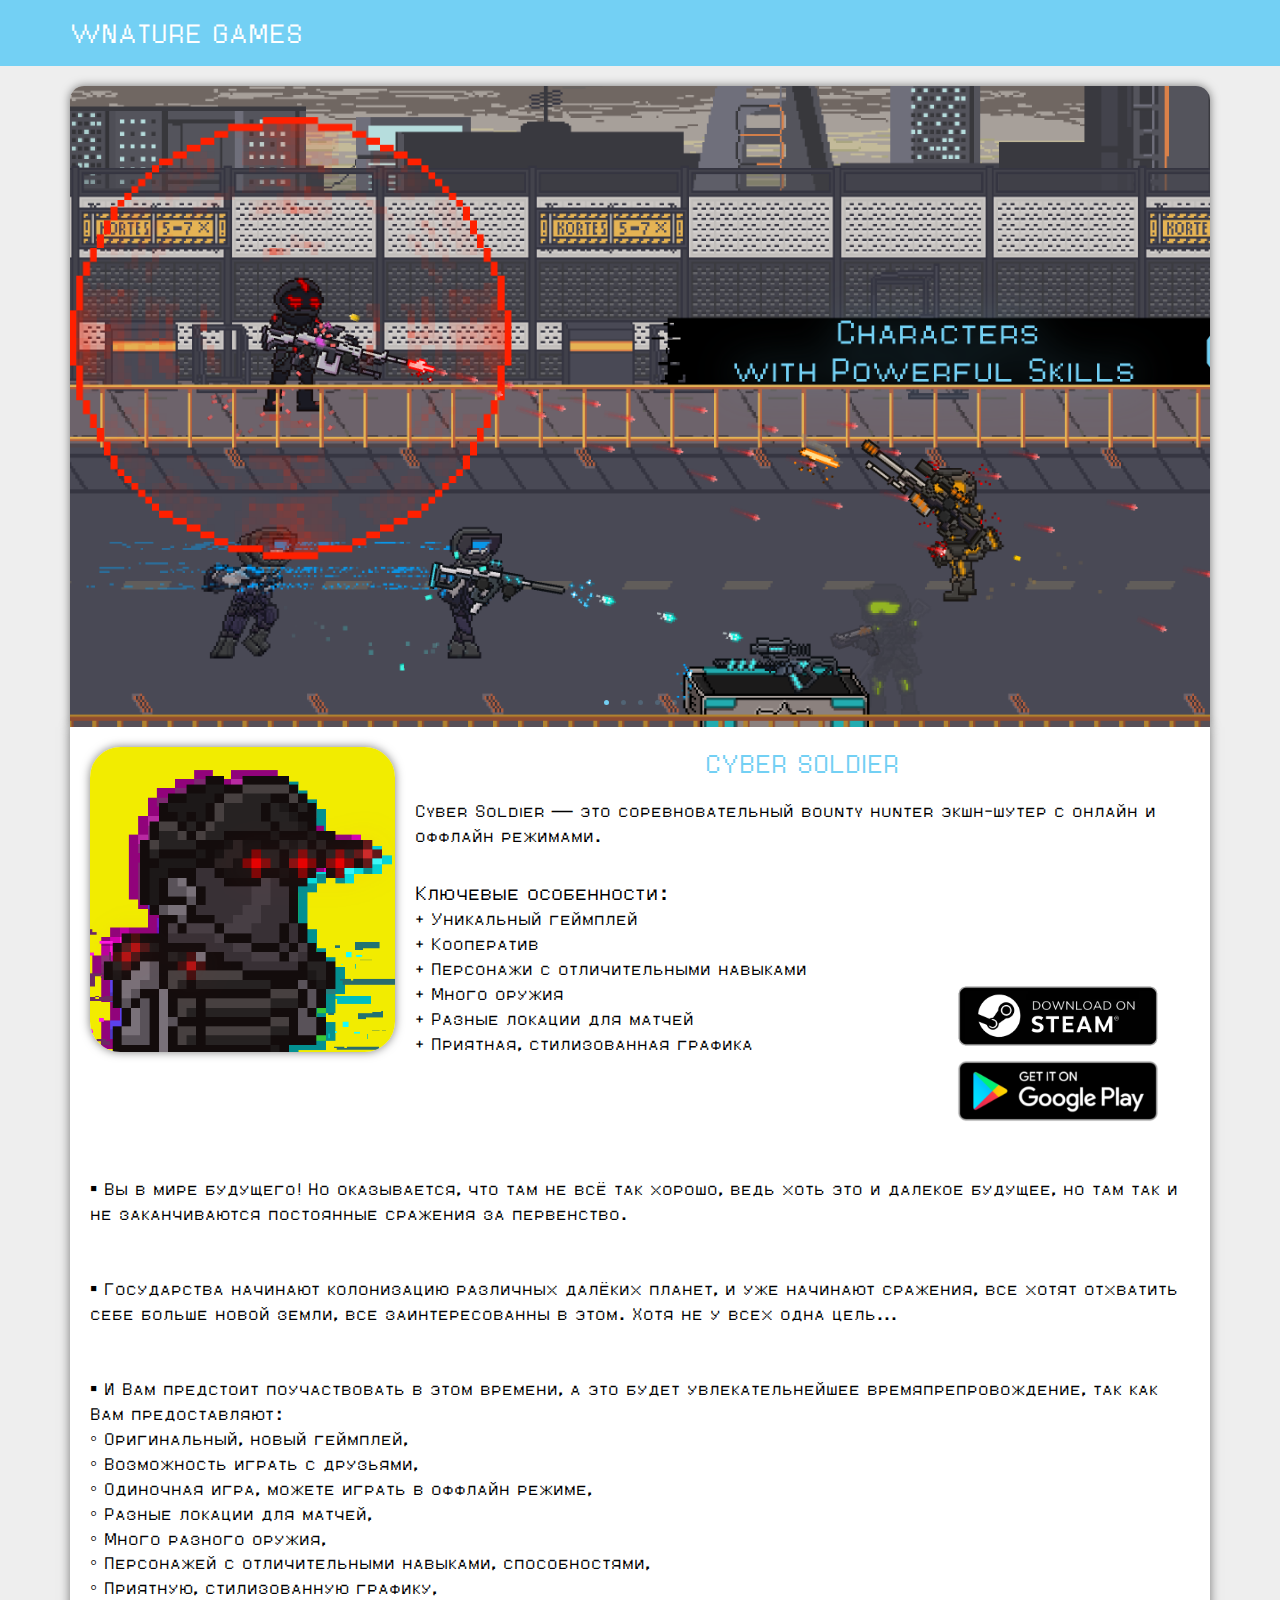
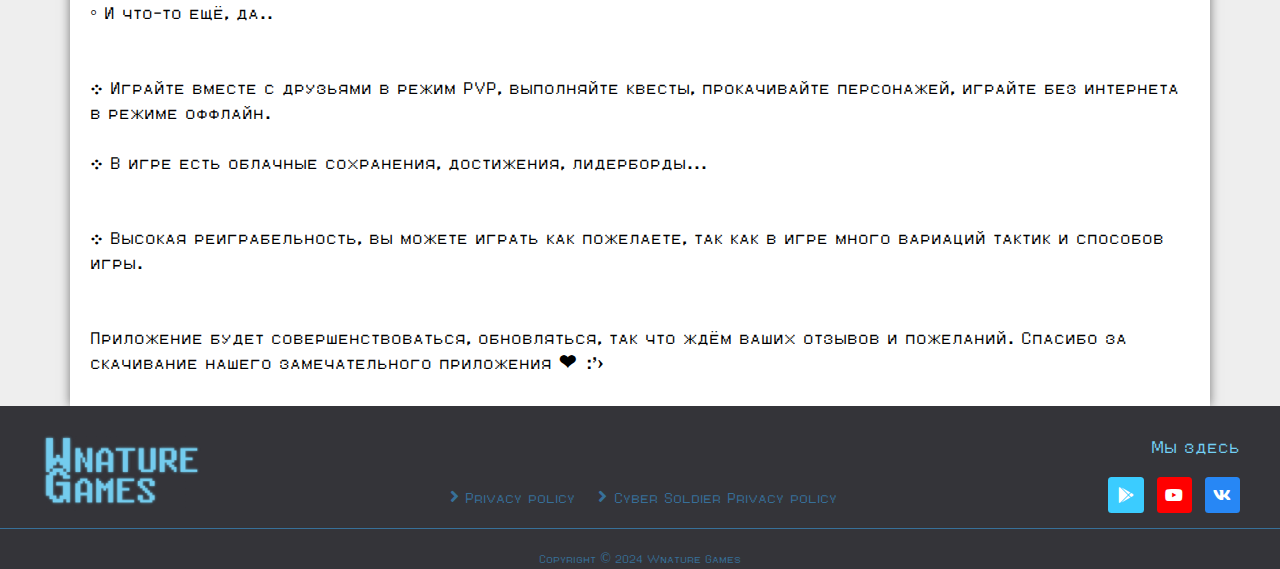
<file: ru/cyber-soldier/index.html>
<!DOCTYPE html>
<html lang="en-US">
<head>
  <meta charset="UTF-8">
  <meta name="viewport" content="width=device-width">
  <title>Cyber Soldier &#8211; Wnature Games</title>
<meta name='robots' content='max-image-preview:large' />
<link rel='dns-prefetch' href='//fonts.googleapis.com' />
<link rel='dns-prefetch' href='//s.w.org' />
<link rel="alternate" type="application/rss+xml" title="Wnature Games &raquo; Feed" href="https://wnaturegames.github.io/feed/" />
<link rel="alternate" type="application/rss+xml" title="Wnature Games &raquo; Comments Feed" href="https://wnaturegames.github.io/comments/feed/" />
		<script type="text/javascript">
			window._wpemojiSettings = {"baseUrl":"https:\/\/s.w.org\/images\/core\/emoji\/13.1.0\/72x72\/","ext":".png","svgUrl":"https:\/\/s.w.org\/images\/core\/emoji\/13.1.0\/svg\/","svgExt":".svg","source":{"concatemoji":"https:\/\/wnaturegames.github.io\/wp-includes\/js\/wp-emoji-release.min.js?ver=5.8.3"}};
			!function(e,a,t){var n,r,o,i=a.createElement("canvas"),p=i.getContext&&i.getContext("2d");function s(e,t){var a=String.fromCharCode;p.clearRect(0,0,i.width,i.height),p.fillText(a.apply(this,e),0,0);e=i.toDataURL();return p.clearRect(0,0,i.width,i.height),p.fillText(a.apply(this,t),0,0),e===i.toDataURL()}function c(e){var t=a.createElement("script");t.src=e,t.defer=t.type="text/javascript",a.getElementsByTagName("head")[0].appendChild(t)}for(o=Array("flag","emoji"),t.supports={everything:!0,everythingExceptFlag:!0},r=0;r<o.length;r++)t.supports[o[r]]=function(e){if(!p||!p.fillText)return!1;switch(p.textBaseline="top",p.font="600 32px Arial",e){case"flag":return s([127987,65039,8205,9895,65039],[127987,65039,8203,9895,65039])?!1:!s([55356,56826,55356,56819],[55356,56826,8203,55356,56819])&&!s([55356,57332,56128,56423,56128,56418,56128,56421,56128,56430,56128,56423,56128,56447],[55356,57332,8203,56128,56423,8203,56128,56418,8203,56128,56421,8203,56128,56430,8203,56128,56423,8203,56128,56447]);case"emoji":return!s([10084,65039,8205,55357,56613],[10084,65039,8203,55357,56613])}return!1}(o[r]),t.supports.everything=t.supports.everything&&t.supports[o[r]],"flag"!==o[r]&&(t.supports.everythingExceptFlag=t.supports.everythingExceptFlag&&t.supports[o[r]]);t.supports.everythingExceptFlag=t.supports.everythingExceptFlag&&!t.supports.flag,t.DOMReady=!1,t.readyCallback=function(){t.DOMReady=!0},t.supports.everything||(n=function(){t.readyCallback()},a.addEventListener?(a.addEventListener("DOMContentLoaded",n,!1),e.addEventListener("load",n,!1)):(e.attachEvent("onload",n),a.attachEvent("onreadystatechange",function(){"complete"===a.readyState&&t.readyCallback()})),(n=t.source||{}).concatemoji?c(n.concatemoji):n.wpemoji&&n.twemoji&&(c(n.twemoji),c(n.wpemoji)))}(window,document,window._wpemojiSettings);
		</script>
		<style type="text/css">
img.wp-smiley,
img.emoji {
	display: inline !important;
	border: none !important;
	box-shadow: none !important;
	height: 1em !important;
	width: 1em !important;
	margin: 0 .07em !important;
	vertical-align: -0.1em !important;
	background: none !important;
	padding: 0 !important;
}
</style>
	<link rel='stylesheet' id='wp-block-library-css'  href='https://wnaturegames.github.io/wp-includes/css/dist/block-library/style.min.css?ver=5.8.3' type='text/css' media='all' />
<style id='wp-block-library-theme-inline-css' type='text/css'>
#start-resizable-editor-section{display:none}.wp-block-audio figcaption{color:#555;font-size:13px;text-align:center}.is-dark-theme .wp-block-audio figcaption{color:hsla(0,0%,100%,.65)}.wp-block-code{font-family:Menlo,Consolas,monaco,monospace;color:#1e1e1e;padding:.8em 1em;border:1px solid #ddd;border-radius:4px}.wp-block-embed figcaption{color:#555;font-size:13px;text-align:center}.is-dark-theme .wp-block-embed figcaption{color:hsla(0,0%,100%,.65)}.blocks-gallery-caption{color:#555;font-size:13px;text-align:center}.is-dark-theme .blocks-gallery-caption{color:hsla(0,0%,100%,.65)}.wp-block-image figcaption{color:#555;font-size:13px;text-align:center}.is-dark-theme .wp-block-image figcaption{color:hsla(0,0%,100%,.65)}.wp-block-pullquote{border-top:4px solid;border-bottom:4px solid;margin-bottom:1.75em;color:currentColor}.wp-block-pullquote__citation,.wp-block-pullquote cite,.wp-block-pullquote footer{color:currentColor;text-transform:uppercase;font-size:.8125em;font-style:normal}.wp-block-quote{border-left:.25em solid;margin:0 0 1.75em;padding-left:1em}.wp-block-quote cite,.wp-block-quote footer{color:currentColor;font-size:.8125em;position:relative;font-style:normal}.wp-block-quote.has-text-align-right{border-left:none;border-right:.25em solid;padding-left:0;padding-right:1em}.wp-block-quote.has-text-align-center{border:none;padding-left:0}.wp-block-quote.is-large,.wp-block-quote.is-style-large{border:none}.wp-block-search .wp-block-search__label{font-weight:700}.wp-block-group.has-background{padding:1.25em 2.375em;margin-top:0;margin-bottom:0}.wp-block-separator{border:none;border-bottom:2px solid;margin-left:auto;margin-right:auto;opacity:.4}.wp-block-separator:not(.is-style-wide):not(.is-style-dots){width:100px}.wp-block-separator.has-background:not(.is-style-dots){border-bottom:none;height:1px}.wp-block-separator.has-background:not(.is-style-wide):not(.is-style-dots){height:2px}.wp-block-table thead{border-bottom:3px solid}.wp-block-table tfoot{border-top:3px solid}.wp-block-table td,.wp-block-table th{padding:.5em;border:1px solid;word-break:normal}.wp-block-table figcaption{color:#555;font-size:13px;text-align:center}.is-dark-theme .wp-block-table figcaption{color:hsla(0,0%,100%,.65)}.wp-block-video figcaption{color:#555;font-size:13px;text-align:center}.is-dark-theme .wp-block-video figcaption{color:hsla(0,0%,100%,.65)}.wp-block-template-part.has-background{padding:1.25em 2.375em;margin-top:0;margin-bottom:0}#end-resizable-editor-section{display:none}
</style>
<link rel='stylesheet' id='hfe-style-css'  href='https://wnaturegames.github.io/wp-content/plugins/header-footer-elementor/assets/css/header-footer-elementor.css?ver=1.5.6' type='text/css' media='all' />
<link rel='stylesheet' id='elementor-icons-css'  href='https://wnaturegames.github.io/wp-content/plugins/elementor/assets/lib/eicons/css/elementor-icons.min.css?ver=5.10.0' type='text/css' media='all' />
<link rel='stylesheet' id='elementor-animations-css'  href='https://wnaturegames.github.io/wp-content/plugins/elementor/assets/lib/animations/animations.min.css?ver=3.1.1' type='text/css' media='all' />
<link rel='stylesheet' id='elementor-frontend-legacy-css'  href='https://wnaturegames.github.io/wp-content/plugins/elementor/assets/css/frontend-legacy.min.css?ver=3.1.1' type='text/css' media='all' />
<link rel='stylesheet' id='elementor-frontend-css'  href='https://wnaturegames.github.io/wp-content/plugins/elementor/assets/css/frontend.min.css?ver=3.1.1' type='text/css' media='all' />
<link rel='stylesheet' id='elementor-post-532-css'  href='https://wnaturegames.github.io/wp-content/uploads/elementor/css/post-532.css?ver=1617181336' type='text/css' media='all' />
<link rel='stylesheet' id='font-awesome-5-all-css'  href='https://wnaturegames.github.io/wp-content/plugins/elementor/assets/lib/font-awesome/css/all.min.css?ver=3.1.1' type='text/css' media='all' />
<link rel='stylesheet' id='font-awesome-4-shim-css'  href='https://wnaturegames.github.io/wp-content/plugins/elementor/assets/lib/font-awesome/css/v4-shims.min.css?ver=3.1.1' type='text/css' media='all' />
<link rel='stylesheet' id='elementor-post-1542-css'  href='https://wnaturegames.github.io/wp-content/uploads/elementor/css/post-1542.css?ver=1625673876' type='text/css' media='all' />
<link rel='stylesheet' id='hfe-widgets-style-css'  href='https://wnaturegames.github.io/wp-content/plugins/header-footer-elementor/inc/widgets-css/frontend.css?ver=1.5.6' type='text/css' media='all' />
<link rel='stylesheet' id='elementor-post-449-css'  href='https://wnaturegames.github.io/wp-content/uploads/elementor/css/post-449.css?ver=1617626213' type='text/css' media='all' />
<link rel='stylesheet' id='bb-mobile-application-font-css'  href='//fonts.googleapis.com/css?family=PT+Sans%3A300%2C400%2C600%2C700%2C800%2C900%7CRoboto%3A400%2C700%7CRoboto+Condensed%3A400%2C700%7COpen+Sans%7COverpass%7CMontserrat%3A300%2C400%2C600%2C700%2C800%2C900%7CPlayball%3A300%2C400%2C600%2C700%2C800%2C900%7CAlegreya%3A300%2C400%2C600%2C700%2C800%2C900%7CJulius+Sans+One%7CArsenal%7CSlabo%7CLato%7COverpass+Mono%7CSource+Sans+Pro%7CRaleway%7CMerriweather%7CDroid+Sans%7CRubik%7CLora%7CUbuntu%7CCabin%7CArimo%7CPlayfair+Display%7CQuicksand%7CPadauk%7CMuli%7CInconsolata%7CBitter%7CPacifico%7CIndie+Flower%7CVT323%7CDosis%7CFrank+Ruhl+Libre%7CFjalla+One%7COxygen%7CArvo%7CNoto+Serif%7CLobster%7CCrimson+Text%7CYanone+Kaffeesatz%7CAnton%7CLibre+Baskerville%7CBree+Serif%7CGloria+Hallelujah%7CJosefin+Sans%7CAbril+Fatface%7CVarela+Round%7CVampiro+One%7CShadows+Into+Light%7CCuprum%7CRokkitt%7CVollkorn%7CFrancois+One%7COrbitron%7CPatua+One%7CAcme%7CSatisfy%7CJosefin+Slab%7CQuattrocento+Sans%7CArchitects+Daughter%7CRusso+One%7CMonda%7CRighteous%7CLobster+Two%7CHammersmith+One%7CCourgette%7CPermanent+Marker%7CCherry+Swash%7CCormorant+Garamond%7CPoiret+One%7CBenchNine%7CEconomica%7CHandlee%7CCardo%7CAlfa+Slab+One%7CAveria+Serif+Libre%7CCookie%7CChewy%7CGreat+Vibes%7CComing+Soon%7CPhilosopher%7CDays+One%7CKanit%7CShrikhand%7CTangerine%7CIM+Fell+English+SC%7CBoogaloo%7CBangers%7CFredoka+One%7CBad+Script%7CVolkhov%7CShadows+Into+Light+Two%7CMarck+Script%7CSacramento%7CUnica+One&#038;ver=5.8.3' type='text/css' media='all' />
<link rel='stylesheet' id='bb-mobile-application-block-style-css'  href='https://wnaturegames.github.io/wp-content/themes/bb-mobile-application/css/blocks.css?ver=5.8.3' type='text/css' media='all' />
<link rel='stylesheet' id='bootstrap-css'  href='https://wnaturegames.github.io/wp-content/themes/bb-mobile-application/css/bootstrap.css?ver=5.8.3' type='text/css' media='all' />
<link rel='stylesheet' id='bb-mobile-application-basic-style-css'  href='https://wnaturegames.github.io/wp-content/themes/bb-mobile-application/style.css?ver=5.8.3' type='text/css' media='all' />
<style id='bb-mobile-application-basic-style-inline-css' type='text/css'>

			p,span{
			    color:!important;
			    font-family: ;
			    font-size: ;
			}
			a{
			    color:!important;
			    font-family: ;
			}
			li{
			    color:!important;
			    font-family: ;
			}
			h1{
			    color:!important;
			    font-family: !important;
			    font-size: !important;
			}
			h2{
			    color:!important;
			    font-family: !important;
			    font-size: !important;
			}
			h3{
			    color:!important;
			    font-family: !important;
			    font-size: !important;
			}
			h4{
			    color:!important;
			    font-family: !important;
			    font-size: !important;
			}
			h5{
			    color:!important;
			    font-family: !important;
			    font-size: !important;
			}
			h6{
			    color:!important;
			    font-family: !important;
			    font-size: !important;
			}


#header, .search-form input.search-submit, .woocommerce span.onsale, .woocommerce #respond input#submit, .woocommerce a.button, .woocommerce button.button, .woocommerce input.button,.woocommerce #respond input#submit.alt, .woocommerce a.button.alt, .woocommerce button.button.alt, .woocommerce input.button.alt, nav.woocommerce-MyAccount-navigation ul li, #slider .know-btn a,.read-more-box, .inner, #footer input[type="submit"], #footer .tagcloud a:hover, #sidebar input[type="submit"], #sidebar h3,.pagination span, .pagination .current, .pagination a:hover,#comments input[type="submit"].submit,.meta-nav:hover,.tags p a:hover,#sidebar .tagcloud a:hover,#comments a.comment-reply-link, #footer form.woocommerce-product-search button, #sidebar form.woocommerce-product-search button, #menu-sidebar input[type="submit"], .woocommerce .widget_price_filter .ui-slider .ui-slider-range, .woocommerce .widget_price_filter .ui-slider .ui-slider-handle, #footer .woocommerce a.button:hover, .woocommerce .widget_price_filter .price_slider_amount .button:hover, a.button{background-color: ;}.woocommerce-message::before, #footer h3, td#prev a, .copyright-wrapper li a:hover, .nav-previous a, .tags i,.metabox a:hover, .woocommerce a.woocommerce-review-link{color: ;}.primary-navigation ul ul a{color: !important;}.new-text{border-left-color: ;}#footer .tagcloud a,.primary-navigation ul ul,.tags p a:hover, #footer form.woocommerce-product-search button, #sidebar form.woocommerce-product-search button{border-color: ;}#footer h3{border-bottom-color: ;}.woocommerce-message{border-top-color: ;}.page-template-custom-front-page .primary-navigation ul ul{border-top-color: !important;}.page-template-custom-front-page .fixed-header #header{background-color: !important;}@media screen and (max-width:1000px) {}@media screen and (max-width:767px) {}body{max-width: 100%;}.page-template-custom-front-page #header{position: static;width: 100%;
    background: #3ae0bf;}#slider .carousel-caption, #slider .inner_carousel, #slider .inner_carousel h1, #slider .inner_carousel p, #slider .readbutton{text-align:center; left:20%; right:20%;}#slider img{opacity:0.3}.read-more-box,#slider .know-btn a, #comments .form-submit input[type="submit"]{padding-top: px; padding-bottom: px; padding-left: px; padding-right: px; display:inline-block;}.read-more-box, #slider .know-btn a, #comments .form-submit input[type="submit"]{border-radius: px;}@media screen and (max-width:575px) {.fixed-header{position:static;} }@media screen and (max-width:575px) {#slider{display:none;} }@media screen and (max-width:575px) {#scroll-top{display:block !important;} }@media screen and (max-width:575px) {#sidebar{display:block;} }#loader-wrapper{display:none;} @media screen and (max-width:575px) {#loader-wrapper{display:block;} }.page-box-single,#sidebar aside,.our-services .page-box{background-color: transparent;}.woocommerce #respond input#submit, .woocommerce a.button, .woocommerce button.button, .woocommerce input.button, .woocommerce #respond input#submit.alt, .woocommerce a.button.alt, .woocommerce button.button.alt, .woocommerce input.button.alt, .woocommerce input.button.alt, .woocommerce button.button:disabled, .woocommerce button.button:disabled[disabled]{padding-top: 12px; padding-bottom: 12px;}.woocommerce #respond input#submit, .woocommerce a.button, .woocommerce button.button, .woocommerce input.button, .woocommerce #respond input#submit.alt, .woocommerce a.button.alt, .woocommerce button.button.alt, .woocommerce input.button.alt, .woocommerce input.button.alt, .woocommerce button.button:disabled, .woocommerce button.button:disabled[disabled]{padding-left: 12px; padding-right: 12px;}.woocommerce #respond input#submit, .woocommerce a.button, .woocommerce button.button, .woocommerce input.button, .woocommerce #respond input#submit.alt, .woocommerce a.button.alt, .woocommerce button.button.alt, .woocommerce input.button.alt, .woocommerce input.button.alt, .woocommerce button.button:disabled, .woocommerce button.button:disabled[disabled]{border-radius: 0px;}.woocommerce ul.products li.product, .woocommerce-page ul.products li.product{padding-top: 10px !important; padding-bottom: 10px !important;}.woocommerce ul.products li.product, .woocommerce-page ul.products li.product{padding-left: 10px !important; padding-right: 10px !important;}.woocommerce ul.products li.product, .woocommerce-page ul.products li.product{border-radius: 0px;}.woocommerce ul.products li.product, .woocommerce-page ul.products li.product{box-shadow: 0px 0px 0px #eee;}#footer .copyright p{font-size: 16px;}#footer .copyright{padding-top: 15px; padding-bottom: 15px;}#footer{background-color: ;}#scroll-top .fas{font-size: 22px;}#slider img{height: px;}#slider{background-color: 1;}
</style>
<link rel='stylesheet' id='effect-css'  href='https://wnaturegames.github.io/wp-content/themes/bb-mobile-application/css/effect.css?ver=5.8.3' type='text/css' media='all' />
<link rel='stylesheet' id='fontawesome-all-css'  href='https://wnaturegames.github.io/wp-content/themes/bb-mobile-application/css/fontawesome-all.css?ver=5.8.3' type='text/css' media='all' />
<!--[if IE]>
<link rel='stylesheet' id='bb-mobile-application-ie-css'  href='https://wnaturegames.github.io/wp-content/themes/bb-mobile-application/css/ie.css?ver=5.8.3' type='text/css' media='all' />
<![endif]-->
<link rel='stylesheet' id='google-fonts-1-css'  href='https://fonts.googleapis.com/css?family=Roboto%3A100%2C100italic%2C200%2C200italic%2C300%2C300italic%2C400%2C400italic%2C500%2C500italic%2C600%2C600italic%2C700%2C700italic%2C800%2C800italic%2C900%2C900italic%7CRoboto+Slab%3A100%2C100italic%2C200%2C200italic%2C300%2C300italic%2C400%2C400italic%2C500%2C500italic%2C600%2C600italic%2C700%2C700italic%2C800%2C800italic%2C900%2C900italic&#038;ver=5.8.3' type='text/css' media='all' />
<link rel='stylesheet' id='elementor-icons-shared-0-css'  href='https://wnaturegames.github.io/wp-content/plugins/elementor/assets/lib/font-awesome/css/fontawesome.min.css?ver=5.15.1' type='text/css' media='all' />
<link rel='stylesheet' id='elementor-icons-fa-solid-css'  href='https://wnaturegames.github.io/wp-content/plugins/elementor/assets/lib/font-awesome/css/solid.min.css?ver=5.15.1' type='text/css' media='all' />
<link rel='stylesheet' id='elementor-icons-fa-brands-css'  href='https://wnaturegames.github.io/wp-content/plugins/elementor/assets/lib/font-awesome/css/brands.min.css?ver=5.15.1' type='text/css' media='all' />
<script type='text/javascript' src='https://wnaturegames.github.io/wp-content/plugins/elementor/assets/lib/font-awesome/js/v4-shims.min.js?ver=3.1.1' id='font-awesome-4-shim-js'></script>
<script type='text/javascript' src='https://wnaturegames.github.io/wp-includes/js/jquery/jquery.min.js?ver=3.6.0' id='jquery-core-js'></script>
<script type='text/javascript' src='https://wnaturegames.github.io/wp-includes/js/jquery/jquery-migrate.min.js?ver=3.3.2' id='jquery-migrate-js'></script>
<script type='text/javascript' src='https://wnaturegames.github.io/wp-content/themes/bb-mobile-application/js/custom.js?ver=5.8.3' id='bb-mobile-application-customscripts-js'></script>
<script type='text/javascript' src='https://wnaturegames.github.io/wp-content/themes/bb-mobile-application/js/bootstrap.js?ver=5.8.3' id='bootstrap-js'></script>
<link rel="https://api.w.org/" href="https://wnaturegames.github.io/wp-json/" /><link rel="alternate" type="application/json" href="https://wnaturegames.github.io/wp-json/wp/v2/pages/1542" /><link rel="EditURI" type="application/rsd+xml" title="RSD" href="https://wnaturegames.github.io/xmlrpc.php?rsd" />
<link rel="wlwmanifest" type="application/wlwmanifest+xml" href="https://wnaturegames.github.io/wp-includes/wlwmanifest.xml" />
<meta name="generator" content="WordPress 5.8.3" />
<link rel="canonical" href="https://wnaturegames.github.io/cyber-soldier/" />
<link rel='shortlink' href='https://wnaturegames.github.io/?p=1542' />
<link rel="alternate" type="application/json+oembed" href="https://wnaturegames.github.io/wp-json/oembed/1.0/embed?url=https%3A%2F%2Fwnaturegames.github.io%2Fcyber-soldier%2F" />
<link rel="alternate" type="text/xml+oembed" href="https://wnaturegames.github.io/wp-json/oembed/1.0/embed?url=https%3A%2F%2Fwnaturegames.github.io%2Fcyber-soldier%2F&#038;format=xml" />
<style type="text/css">.recentcomments a{display:inline !important;padding:0 !important;margin:0 !important;}</style><style type="text/css" id="custom-background-css">
body.custom-background { background-color: #eeeeee; }
</style>
	<link rel="icon" href="https://wnaturegames.github.io/wp-content/uploads/2021/01/cropped-Developer_logo_sqr-3-32x32.png" sizes="32x32" />
<link rel="icon" href="https://wnaturegames.github.io/wp-content/uploads/2021/01/cropped-Developer_logo_sqr-3-192x192.png" sizes="192x192" />
<link rel="apple-touch-icon" href="https://wnaturegames.github.io/wp-content/uploads/2021/01/cropped-Developer_logo_sqr-3-180x180.png" />
<meta name="msapplication-TileImage" content="https://wnaturegames.github.io/wp-content/uploads/2021/01/cropped-Developer_logo_sqr-3-270x270.png" />
		<style type="text/css" id="wp-custom-css">
			#maincontent {
	padding-top: 20px;
}

#header .logo a, #header .logo p {
	color: #fff;
	font-size: 1.1em;
}

#header {
	background: #73d0f4;
}

a:focus {
	outline: black;
	border: 0px;
}

h1, h2, h3, h4, h5, h6, a, span, p {
	font-family: Eurostyle, Mastersof;
}

p {
	font-size: 1.1em;
}

.container {
	padding: 0;
}		</style>
		</head>
<body class="page-template-default page page-id-1542 custom-background ehf-footer ehf-template-bb-mobile-application ehf-stylesheet-bb-mobile-application elementor-default elementor-kit-532 elementor-page elementor-page-1542">
    <header role="banner">
          <!-- <div id="loader-wrapper">
        <div id="loader"></div>
        <div class="loader-section section-left"></div>
        <div class="loader-section section-right"></div>
      </div> -->
        <a class="screen-reader-text skip-link" href="#maincontent">Skip to content</a>
    <div class="close-sticky ">
      <div id="header">
        <div class="container" style="padding-left: 15px; padding-right: 15px;">
          <div class="row">
            <div class="logo col-lg-4 col-md-9 col-9" id="sevenup" style="flex: 0 0 100%; max-width: 100%;">
                                                                                                <p class="site-title" style=""><a href="https://wnaturegames.github.io/" rel="home">Wnature Games</a></p>
                                                                          </div>
			          </div>
          <div class="clear"></div>
        </div>
      </div>
    </div>
  </header>

<main role="main" id="maincontent">
    <div class="container">
                    <div class="container background-img-skin">
                                                        <div class="entry-content">		<div data-elementor-type="wp-page" data-elementor-id="1542" class="elementor elementor-1542" data-elementor-settings="[]">
						<div class="elementor-inner">
							<div class="elementor-section-wrap">
							<section class="elementor-section elementor-top-section elementor-element elementor-element-b457a2a elementor-section-boxed elementor-section-height-default elementor-section-height-default" data-id="b457a2a" data-element_type="section">
						<div class="elementor-container elementor-column-gap-default">
							<div class="elementor-row">
					<div class="elementor-column elementor-col-100 elementor-top-column elementor-element elementor-element-e31eb11" data-id="e31eb11" data-element_type="column">
			<div class="elementor-column-wrap elementor-element-populated">
							<div class="elementor-widget-wrap">
						<div class="elementor-element elementor-element-917bd18 elementor-pagination-position-inside elementor-widget__width-inherit elementor-widget elementor-widget-image-carousel" data-id="917bd18" data-element_type="widget" data-settings="{&quot;slides_to_show&quot;:&quot;1&quot;,&quot;navigation&quot;:&quot;dots&quot;,&quot;autoplay_speed&quot;:4000,&quot;speed&quot;:600,&quot;autoplay&quot;:&quot;yes&quot;,&quot;pause_on_hover&quot;:&quot;yes&quot;,&quot;pause_on_interaction&quot;:&quot;yes&quot;,&quot;infinite&quot;:&quot;yes&quot;,&quot;effect&quot;:&quot;slide&quot;}" data-widget_type="image-carousel.default">
				<div class="elementor-widget-container">
					<div class="elementor-image-carousel-wrapper swiper-container" dir="ltr">
			<div class="elementor-image-carousel swiper-wrapper">
				<div class="swiper-slide"><a data-elementor-open-lightbox="yes" data-elementor-lightbox-slideshow="917bd18" data-elementor-lightbox-title="Screenshot-012 Scr-Game map_1. -813 -EN" data-elementor-lightbox-description="Legendary characters with powerful abilities" href="https://play.google.com/store/apps/details?id=com.WnatureGames.Achernar"><figure class="swiper-slide-inner"><img class="swiper-slide-image" src="https://wnaturegames.github.io/wp-content/uploads/Screenshots/Screenshot-012 Scr-Game map_1. -813 -EN.png" alt="Legendary characters with powerful abilities" /></figure></a></div>
				<div class="swiper-slide"><a data-elementor-open-lightbox="yes" data-elementor-lightbox-slideshow="917bd18" data-elementor-lightbox-title="Screenshot-024 Scr-Game map_2. -526 -EN" data-elementor-lightbox-description="Competitive multiplayer with the ranking system!" href="https://play.google.com/store/apps/details?id=com.WnatureGames.Achernar"><figure class="swiper-slide-inner"><img class="swiper-slide-image" src="https://wnaturegames.github.io/wp-content/uploads/Screenshots/Screenshot-024 Scr-Game map_2. -526 -EN.png" alt="Competitive multiplayer with the ranking system!" /></figure></a></div>
				<div class="swiper-slide"><a data-elementor-open-lightbox="yes" data-elementor-lightbox-slideshow="917bd18" data-elementor-lightbox-title="Screenshot-001 Scr-Boss_Game map_3. -302 -EN" data-elementor-lightbox-description="Invincible Boss..." href="https://play.google.com/store/apps/details?id=com.WnatureGames.Achernar"><figure class="swiper-slide-inner"><img class="swiper-slide-image" src="https://wnaturegames.github.io/wp-content/uploads/Screenshots/Screenshot-001 Scr-Boss_Game map_3. -302 -EN.png" alt="Invincible Boss..." /></figure></a></div>
				<div class="swiper-slide"><a data-elementor-open-lightbox="yes" data-elementor-lightbox-slideshow="917bd18" data-elementor-lightbox-title="Screenshot-029 Scr-Game map_0. -268 - EN" data-elementor-lightbox-description="Enemy mobs are not bad. Play with fun also offline!" href="https://play.google.com/store/apps/details?id=com.WnatureGames.Achernar"><figure class="swiper-slide-inner"><img class="swiper-slide-image" src="https://wnaturegames.github.io/wp-content/uploads/Screenshots/Screenshot-029 Scr-Game map_0. -268 -EN.png" alt="Enemy mobs are not bad. Play with fun also offline!" /></figure></a></div>
				<div class="swiper-slide"><a data-elementor-open-lightbox="yes" data-elementor-lightbox-slideshow="917bd18" data-elementor-lightbox-title="Screenshot-042 Scr-1Game map_0. -745 -EN" data-elementor-lightbox-description="Gameplay with UI" href="https://play.google.com/store/apps/details?id=com.WnatureGames.Achernar"><figure class="swiper-slide-inner"><img class="swiper-slide-image" src="https://wnaturegames.github.io/wp-content/uploads/2021/07/Screenshot-042-Scr-1Game-map_0.-745-EN-2048x1152.png" alt="Gameplay with UI" /></figure></a></div>
			</div>
												<div class="swiper-pagination"></div>
													</div>
				</div>
				</div>
						</div>
					</div>
		</div>
								</div>
					</div>
		</section>
				<section class="elementor-section elementor-top-section elementor-element elementor-element-bc1098c elementor-section-boxed elementor-section-height-default elementor-section-height-default" data-id="bc1098c" data-element_type="section">
							<div class="elementor-background-overlay"></div>
							<div class="elementor-container elementor-column-gap-default">
							<div class="elementor-row">
					<div class="elementor-column elementor-col-100 elementor-top-column elementor-element elementor-element-bfe2c66" data-id="bfe2c66" data-element_type="column">
			<div class="elementor-column-wrap elementor-element-populated">
							<div class="elementor-widget-wrap">
						<section class="elementor-section elementor-inner-section elementor-element elementor-element-d1a329a elementor-section-boxed elementor-section-height-default elementor-section-height-default" data-id="d1a329a" data-element_type="section">
						<div class="elementor-container elementor-column-gap-default">
							<div class="elementor-row">
					<div class="elementor-column elementor-col-50 elementor-inner-column elementor-element elementor-element-8bf25fc" data-id="8bf25fc" data-element_type="column">
			<div class="elementor-column-wrap elementor-element-populated">
							<div class="elementor-widget-wrap">
						<div class="elementor-element elementor-element-4443783 elementor-widget elementor-widget-image" data-id="4443783" data-element_type="widget" data-widget_type="image.default">
				<div class="elementor-widget-container">
					<div class="elementor-image">
										<img width="512" height="512" src="https://wnaturegames.github.io/wp-content/uploads/2021/02/Icon_app-legacy.png" class="attachment-full size-full" alt="Cyber Soldier icon" loading="lazy" srcset="https://wnaturegames.github.io/wp-content/uploads/2021/02/Icon_app-legacy.png 512w, https://wnaturegames.github.io/wp-content/uploads/2021/02/Icon_app-legacy-512px_6-300x300.png 300w, https://wnaturegames.github.io/wp-content/uploads/2021/02/Icon_app-legacy-512px_6-150x150.png 150w" sizes="(max-width: 512px) 100vw, 512px" />											</div>
				</div>
				</div>
						</div>
					</div>
		</div>
				<div class="elementor-column elementor-col-50 elementor-inner-column elementor-element elementor-element-a99584c" data-id="a99584c" data-element_type="column">
			<div class="elementor-column-wrap elementor-element-populated">
							<div class="elementor-widget-wrap">
						<div class="elementor-element elementor-element-4587515 elementor-widget elementor-widget-heading" data-id="4587515" data-element_type="widget" data-widget_type="heading.default">
				<div class="elementor-widget-container">
			<h2 class="elementor-heading-title elementor-size-default">Cyber Soldier</h2>		</div>
				</div>
				<div class="elementor-element elementor-element-699ab70 elementor-widget elementor-widget-text-editor" data-id="699ab70" data-element_type="widget" data-widget_type="text-editor.default">
				<div class="elementor-widget-container">
					<div class="elementor-text-editor elementor-clearfix"><h5> Cyber Soldier — это соревновательный bounty hunter экшн-шутер с онлайн и оффлайн режимами.</h5></div>
				</div>
				</div>
				<div class="elementor-element elementor-element-698afa8 elementor-widget elementor-widget-text-editor" data-id="698afa8" data-element_type="widget" data-widget_type="text-editor.default">
				<div class="elementor-widget-container">
					<div class="elementor-text-editor elementor-clearfix"><h5><span style="color: inherit; font-size: 1.5rem;"> Ключевые особенности:<br /></span>+ Уникальный геймплей<br />+ Кооператив<br />+ Персонажи с отличительными навыками<br />+ Много оружия<br />+ Разные локации для матчей<br />+ Приятная, стилизованная графика</h5></div>
				</div>
				</div>
				<div style="display: block;" class="elementor-element elementor-element-0b32681 elementor-absolute elementor-widget elementor-widget-image" data-id="0b32681" data-element_type="widget" data-settings="{&quot;_position&quot;:&quot;absolute&quot;}" data-widget_type="image.default">
				<div class="elementor-widget-container">
					<div class="elementor-image">
											<a href="https://store.steampowered.com/app/3239870/Cyber_Soldier/&#038;utm_source=wnaturegames.github.io&#038;utm_campaign=landing">
							<img width="300" height="116" src="https://wnaturegames.github.io/wp-content/uploads/steam-store-badge.png" class="attachment-medium size-medium" alt="Download on Steam" loading="lazy" srcset="https://wnaturegames.github.io/wp-content/uploads/steam-store-badge.png 300w, https://wnaturegames.github.io/wp-content/uploads/steam-store-badge.png 646w" sizes="(max-width: 300px) 100vw, 300px" />								</a>
											</div>
				</div>
				</div>
				<div style="display: block; top: 300px;" class="elementor-element elementor-element-0b32681 elementor-absolute elementor-widget elementor-widget-image" data-id="0b32681" data-element_type="widget" data-settings="{&quot;_position&quot;:&quot;absolute&quot;}" data-widget_type="image.default">
				<div class="elementor-widget-container">
					<div class="elementor-image">
											<a href="https://play.google.com/store/apps/details?id=com.WnatureGames.Achernar&#038;utm_source=wnaturegames.github.io&#038;utm_campaign=landing&#038;pcampaignid=pcampaignidMKT-Other-global-all-co-prtnr-py-PartBadge-Mar2515-1">
							<img width="300" height="116" src="https://wnaturegames.github.io/wp-content/uploads/2021/02/google-play-badge-300x116.png" class="attachment-medium size-medium" alt="Get it on Google Play" loading="lazy" srcset="https://wnaturegames.github.io/wp-content/uploads/2021/02/google-play-badge-300x116.png 300w, https://wnaturegames.github.io/wp-content/uploads/2021/02/google-play-badge.png 646w" sizes="(max-width: 300px) 100vw, 300px" />								</a>
											</div>
				</div>
				</div>
						</div>
					</div>
		</div>
								</div>
					</div>
		</section>
				<div class="elementor-element elementor-element-dcdd717 elementor-widget elementor-widget-spacer" data-id="dcdd717" data-element_type="widget" data-widget_type="spacer.default">
				<div class="elementor-widget-container">
					<div class="elementor-spacer">
			<div class="elementor-spacer-inner"></div>
		</div>
				</div>
				</div>
				<section class="elementor-section elementor-inner-section elementor-element elementor-element-6ac8396 elementor-section-boxed elementor-section-height-default elementor-section-height-default" data-id="6ac8396" data-element_type="section">
						<div class="elementor-container elementor-column-gap-default">
							<div class="elementor-row">
					<div class="elementor-column elementor-col-100 elementor-inner-column elementor-element elementor-element-fad1e4b" data-id="fad1e4b" data-element_type="column">
			<div class="elementor-column-wrap elementor-element-populated">
							<div class="elementor-widget-wrap">
						<div class="elementor-element elementor-element-489e813 elementor-widget elementor-widget-text-editor" data-id="489e813" data-element_type="widget" data-widget_type="text-editor.default">
				<div class="elementor-widget-container">
					<div class="elementor-text-editor elementor-clearfix"><h5>
▪ Вы в мире будущего! Но оказывается, что там не всё так хорошо, ведь хоть это и далекое будущее, но там так и не заканчиваются постоянные сражения за первенство.
<br /><br />
<br />▪ Государства начинают колонизацию различных далёких планет, и уже начинают сражения, все хотят отхватить себе больше новой земли, все заинтересованны в этом. Хотя не у всех одна цель...
<br /><br />
<br />▪ И Вам предстоит поучаствовать в этом времени, а это будет увлекательнейшее времяпрепровождение, так как Вам предоставляют:
<br />◦ Оригинальный, новый геймплей,
<br />◦ Возможность играть с друзьями,
<br />◦ Одиночная игра, можете играть в оффлайн режиме,
<br />◦ Разные локации для матчей,
<br />◦ Много разного оружия,
<br />◦ Персонажей с отличительными навыками, способностями,
<br />◦ Приятную, стилизованную графику,
<br />◦ И что-то ещё, да..
<br /><br />
<br />܀ Играйте вместе с друзьями в режим PVP, выполняйте квесты, прокачивайте персонажей, играйте без интернета в режиме оффлайн.
<br />
<br />܀ В игре есть облачные сохранения, достижения, лидерборды...
<br /><br />
<br />܀ Высокая реиграбельность, вы можете играть как пожелаете, так как в игре много вариаций тактик и способов игры.
<br /><br />
<br /> Приложение будет совершенствоваться, обновляться, так что ждём ваших отзывов и пожеланий. Спасибо за скачивание нашего замечательного приложения ❤ :'›</h5></div>
				</div>
				</div>
						</div>
					</div>
		</div>
								</div>
					</div>
		</section>
						</div>
					</div>
		</div>
								</div>
					</div>
		</section>
						</div>
						</div>
					</div>
		</div>
                                                <div class="clear"></div>
            </div>
            </div>
</main>



		<footer itemtype="https://schema.org/WPFooter" itemscope="itemscope" id="colophon" role="contentinfo">
			<div class='footer-width-fixer'>		<div data-elementor-type="wp-post" data-elementor-id="449" class="elementor elementor-449" data-elementor-settings="[]">
						<div class="elementor-inner">
							<div class="elementor-section-wrap">
							<section class="elementor-section elementor-top-section elementor-element elementor-element-5c20ff2 elementor-section-full_width elementor-section-height-default elementor-section-height-default" data-id="5c20ff2" data-element_type="section" data-settings="{&quot;background_background&quot;:&quot;classic&quot;}">
						<div class="elementor-container elementor-column-gap-no">
							<div class="elementor-row">
					<div class="elementor-column elementor-col-33 elementor-top-column elementor-element elementor-element-22fb65c" data-id="22fb65c" data-element_type="column">
			<div class="elementor-column-wrap elementor-element-populated">
							<div class="elementor-widget-wrap">
						<div class="elementor-element elementor-element-f772575 elementor-widget elementor-widget-image" data-id="f772575" data-element_type="widget" data-widget_type="image.default">
				<div class="elementor-widget-container">
					<div class="elementor-image">
											<a href="https://wnaturegames.github.io/">
							<img src="https://wnaturegames.github.io/wp-content/uploads/elementor/thumbs/Developer_logo_1024x500px-p1zjbn2vbcerwdftvixxpp9p5wpc3mlz9uvh9otbi8.png" title="Developer_logo_1024x500px" alt="Developer_logo_1024x500px" class="elementor-animation-bob" />								</a>
											</div>
				</div>
				</div>
						</div>
					</div>
		</div>
				<div class="elementor-column elementor-col-33 elementor-top-column elementor-element elementor-element-b6a5c77" data-id="b6a5c77" data-element_type="column">
			<div class="elementor-column-wrap elementor-element-populated">
							<div class="elementor-widget-wrap">
						<div class="elementor-element elementor-element-3dbf172 elementor-align-center elementor-mobile-align-left elementor-icon-list--layout-inline elementor-tablet-align-left elementor-list-item-link-full_width elementor-widget elementor-widget-icon-list" data-id="3dbf172" data-element_type="widget" data-widget_type="icon-list.default">
				<div class="elementor-widget-container">
					<ul class="elementor-icon-list-items elementor-inline-items">
							<li class="elementor-icon-list-item elementor-inline-item">
					<a href="https://wnaturegames.github.io/privacy-policy/">						<span class="elementor-icon-list-icon">
							<i aria-hidden="true" class="fas fa-angle-right"></i>						</span>
										<span class="elementor-icon-list-text">Privacy policy</span>
											</a>
									</li>
								<li class="elementor-icon-list-item elementor-inline-item">
					<a href="https://wnaturegames.github.io/cyber-soldier_privacy/">						<span class="elementor-icon-list-icon">
							<i aria-hidden="true" class="fas fa-angle-right"></i>						</span>
										<span class="elementor-icon-list-text">Cyber Soldier Privacy policy</span>
											</a>
									</li>
						</ul>
				</div>
				</div>
						</div>
					</div>
		</div>
				<div class="elementor-column elementor-col-33 elementor-top-column elementor-element elementor-element-2820021" data-id="2820021" data-element_type="column">
			<div class="elementor-column-wrap elementor-element-populated">
							<div class="elementor-widget-wrap">
						<div class="elementor-element elementor-element-55b4868 elementor-widget elementor-widget-heading" data-id="55b4868" data-element_type="widget" data-widget_type="heading.default">
				<div class="elementor-widget-container">
			<h5 class="elementor-heading-title elementor-size-default">Мы здесь</h5>		</div>
				</div>
				<div class="elementor-element elementor-element-91e0462 e-grid-align-right elementor-grid-mobile-0 e-grid-align-right elementor-shape-rounded elementor-grid-0 elementor-widget elementor-widget-social-icons" data-id="91e0462" data-element_type="widget" data-widget_type="social-icons.default">
				<div class="elementor-widget-container">
					<div class="elementor-social-icons-wrapper elementor-grid">
							<div class="elementor-grid-item">
					<a class="elementor-icon elementor-social-icon elementor-social-icon-google-play elementor-animation-bob elementor-repeater-item-140ec24" href="https://play.google.com/store/apps/dev?id=6801809275878675806" target="_blank">
						<span class="elementor-screen-only">Google-play</span>
						<i class="fab fa-google-play"></i>					</a>
				</div>
							<div class="elementor-grid-item">
					<a class="elementor-icon elementor-social-icon elementor-social-icon-youtube elementor-animation-bob elementor-repeater-item-4fb1c10" href="https://www.youtube.com/@wnaturegames" target="_blank">
						<span class="elementor-screen-only">Youtube</span>
						<i class="fab fa-youtube"></i>					</a>
				</div>
							<div class="elementor-grid-item">
					<a class="elementor-icon elementor-social-icon elementor-social-icon-vk elementor-animation-bob elementor-repeater-item-9c913ae" href="https://vk.com/wnaturegames" target="_blank">
						<span class="elementor-screen-only">Vk</span>
						<i class="fab fa-vk"></i>					</a>
				</div>
					</div>
				</div>
				</div>
						</div>
					</div>
		</div>
								</div>
					</div>
		</section>
				<section class="elementor-section elementor-top-section elementor-element elementor-element-20ea54b elementor-section-boxed elementor-section-height-default elementor-section-height-default" data-id="20ea54b" data-element_type="section" data-settings="{&quot;background_background&quot;:&quot;classic&quot;}">
						<div class="elementor-container elementor-column-gap-no">
							<div class="elementor-row">
					<div class="elementor-column elementor-col-100 elementor-top-column elementor-element elementor-element-6dd40e5" data-id="6dd40e5" data-element_type="column">
			<div class="elementor-column-wrap elementor-element-populated">
							<div class="elementor-widget-wrap">
						<div class="elementor-element elementor-element-b0eac5f elementor-widget elementor-widget-copyright" data-id="b0eac5f" data-element_type="widget" data-widget_type="copyright.default">
				<div class="elementor-widget-container">
					<div class="hfe-copyright-wrapper">
							<span>Copyright © 2024 Wnature Games</span>
					</div>
				</div>
				</div>
						</div>
					</div>
		</div>
								</div>
					</div>
		</section>
						</div>
						</div>
					</div>
		</div>		</footer>
	</div><!-- #page -->
<script type='text/javascript' src='https://wnaturegames.github.io/wp-content/themes/bb-mobile-application/js/jquery.superfish.js?ver=5.8.3' id='jquery-superfish-js'></script>
<script type='text/javascript' src='https://wnaturegames.github.io/wp-includes/js/wp-embed.min.js?ver=5.8.3' id='wp-embed-js'></script>
<script type='text/javascript' src='https://wnaturegames.github.io/wp-content/plugins/elementor/assets/js/webpack.runtime.min.js?ver=3.1.1' id='elementor-webpack-runtime-js'></script>
<script type='text/javascript' src='https://wnaturegames.github.io/wp-content/plugins/elementor/assets/js/frontend-modules.min.js?ver=3.1.1' id='elementor-frontend-modules-js'></script>
<script type='text/javascript' src='https://wnaturegames.github.io/wp-includes/js/jquery/ui/core.min.js?ver=1.12.1' id='jquery-ui-core-js'></script>
<script type='text/javascript' src='https://wnaturegames.github.io/wp-content/plugins/elementor/assets/lib/dialog/dialog.min.js?ver=4.8.1' id='elementor-dialog-js'></script>
<script type='text/javascript' src='https://wnaturegames.github.io/wp-content/plugins/elementor/assets/lib/waypoints/waypoints.min.js?ver=4.0.2' id='elementor-waypoints-js'></script>
<script type='text/javascript' src='https://wnaturegames.github.io/wp-content/plugins/elementor/assets/lib/share-link/share-link.min.js?ver=3.1.1' id='share-link-js'></script>
<script type='text/javascript' src='https://wnaturegames.github.io/wp-content/plugins/elementor/assets/lib/swiper/swiper.min.js?ver=5.3.6' id='swiper-js'></script>
<script type='text/javascript' id='elementor-frontend-js-before'>
var elementorFrontendConfig = {"environmentMode":{"edit":false,"wpPreview":false,"isScriptDebug":false,"isImprovedAssetsLoading":false},"i18n":{"shareOnFacebook":"Share on Facebook","shareOnTwitter":"Share on Twitter","pinIt":"Pin it","download":"Download","downloadImage":"Download image","fullscreen":"Fullscreen","zoom":"Zoom","share":"Share","playVideo":"Play Video","previous":"Previous","next":"Next","close":"Close"},"is_rtl":false,"breakpoints":{"xs":0,"sm":480,"md":768,"lg":1025,"xl":1440,"xxl":1600},"version":"3.1.1","is_static":false,"experimentalFeatures":[],"urls":{"assets":"https:\/\/wnaturegames.github.io\/wp-content\/plugins\/elementor\/assets\/"},"settings":{"page":[],"editorPreferences":[]},"kit":{"body_background_background":"classic","global_image_lightbox":"yes","lightbox_enable_counter":"yes","lightbox_enable_fullscreen":"yes","lightbox_enable_zoom":"yes","lightbox_enable_share":"yes","lightbox_title_src":"title","lightbox_description_src":"description"},"post":{"id":1542,"title":"Cyber%20soldier%20%E2%80%93%20Wnature%20Games","excerpt":"","featuredImage":false}};
</script>
<script type='text/javascript' src='https://wnaturegames.github.io/wp-content/plugins/elementor/assets/js/frontend.min.js?ver=3.1.1' id='elementor-frontend-js'></script>
<script type='text/javascript' src='https://wnaturegames.github.io/wp-content/plugins/elementor/assets/js/preloaded-elements-handlers.min.js?ver=3.1.1' id='preloaded-elements-handlers-js'></script>
<script type='text/javascript' src='https://wnaturegames.github.io/wp-includes/js/underscore.min.js?ver=1.13.1' id='underscore-js'></script>
<script type='text/javascript' id='wp-util-js-extra'>
/* <![CDATA[ */
var _wpUtilSettings = {"ajax":{"url":"\/wp-admin\/admin-ajax.php"}};
/* ]]> */
</script>
<script type='text/javascript' src='https://wnaturegames.github.io/wp-includes/js/wp-util.min.js?ver=5.8.3' id='wp-util-js'></script>
<script type='text/javascript' id='wpforms-elementor-js-extra'>
/* <![CDATA[ */
var wpformsElementorVars = {"captcha_provider":"recaptcha","recaptcha_type":"v2"};
/* ]]> */
</script>
<script type='text/javascript' src='https://wnaturegames.github.io/wp-content/plugins/wpforms-lite/assets/js/integrations/elementor/frontend.min.js?ver=1.6.4.1' id='wpforms-elementor-js'></script>
</body>
</html>

<!-- Page supported by LiteSpeed Cache 3.6.2 on 2022-01-30 08:35:53 -->
</file>
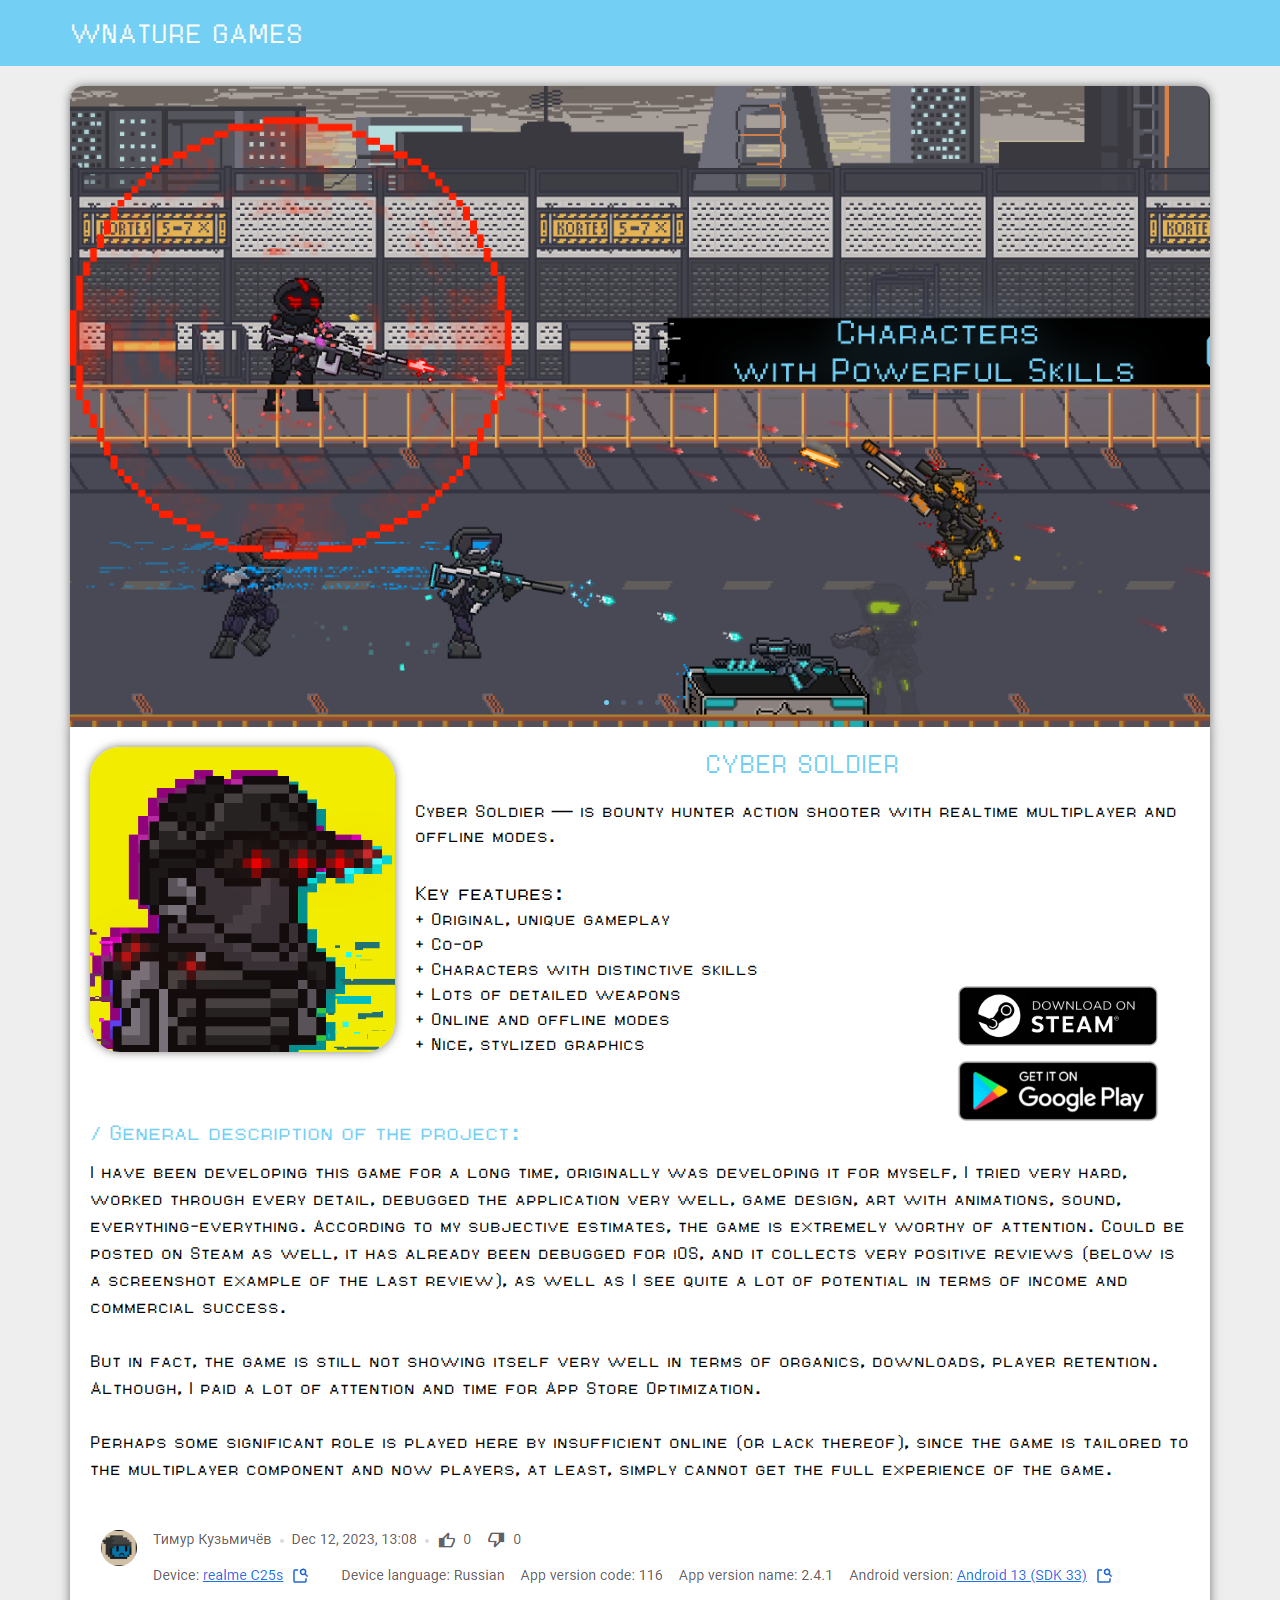
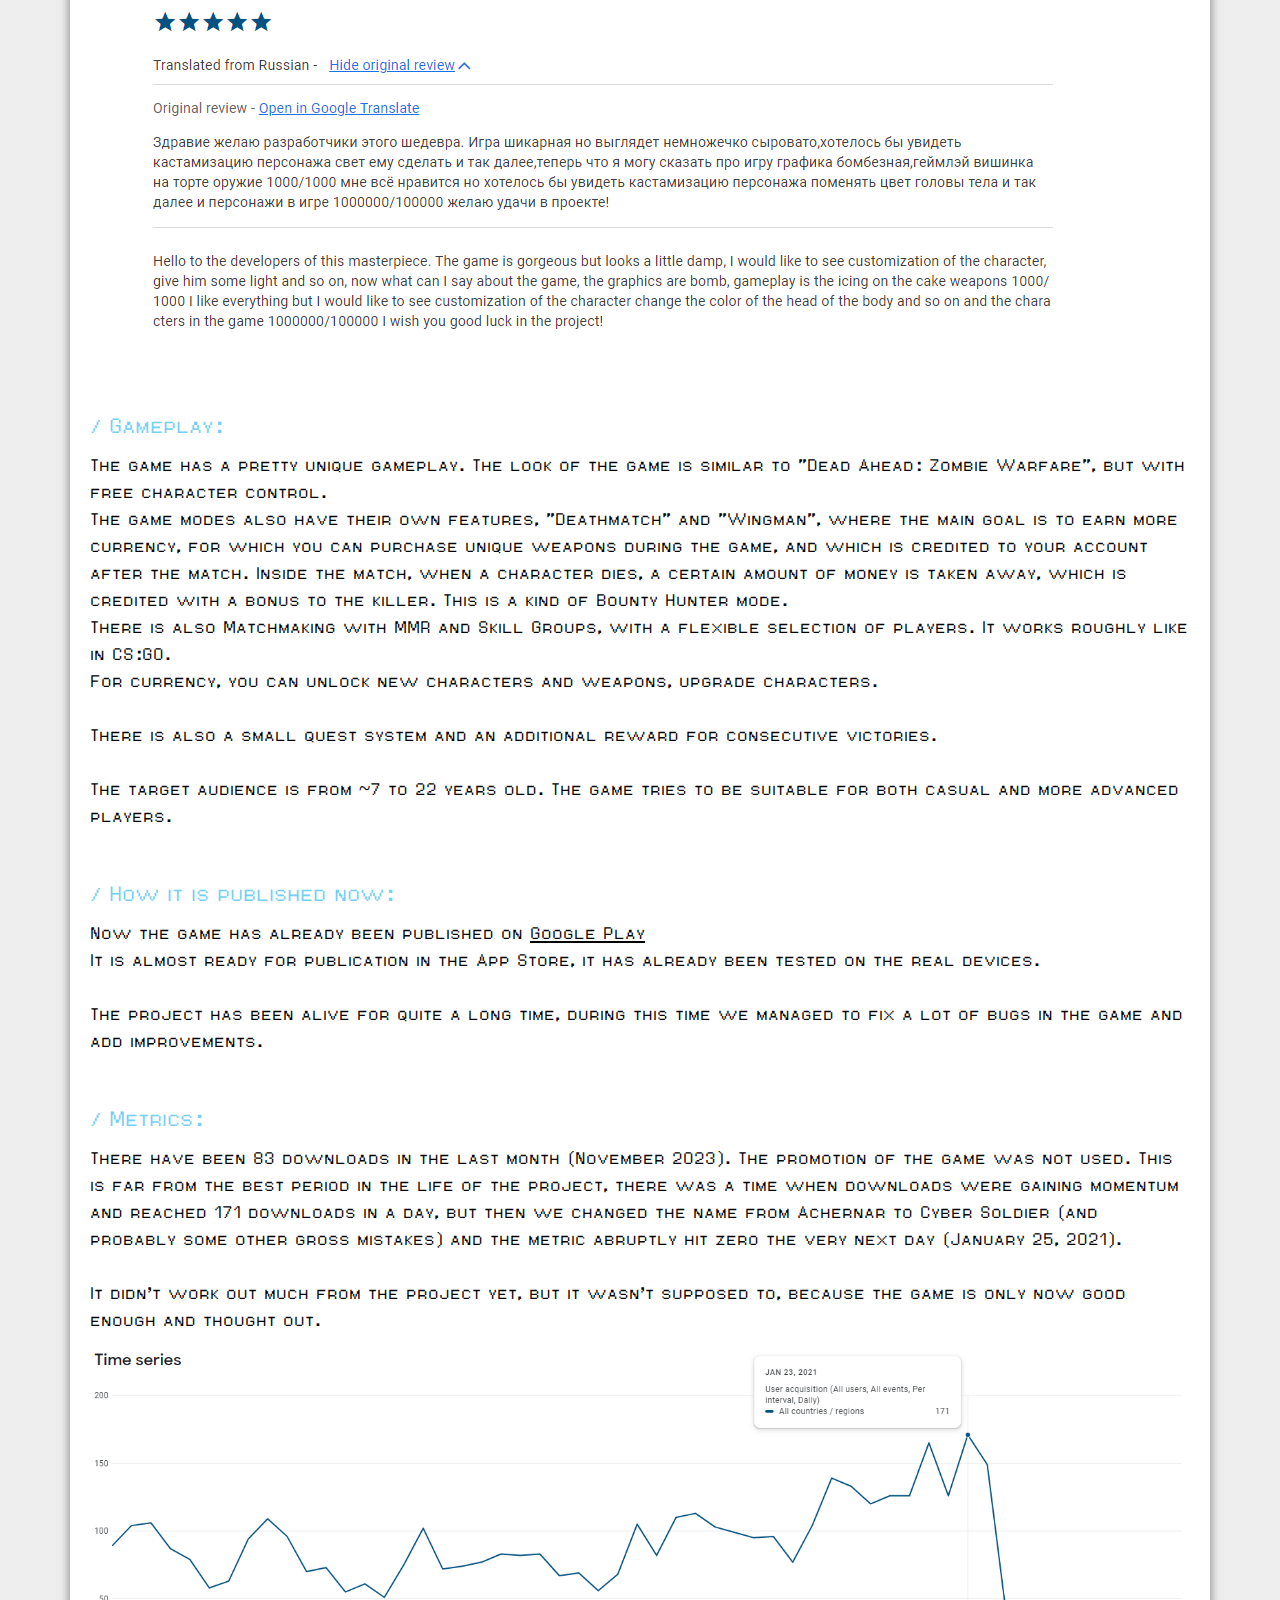
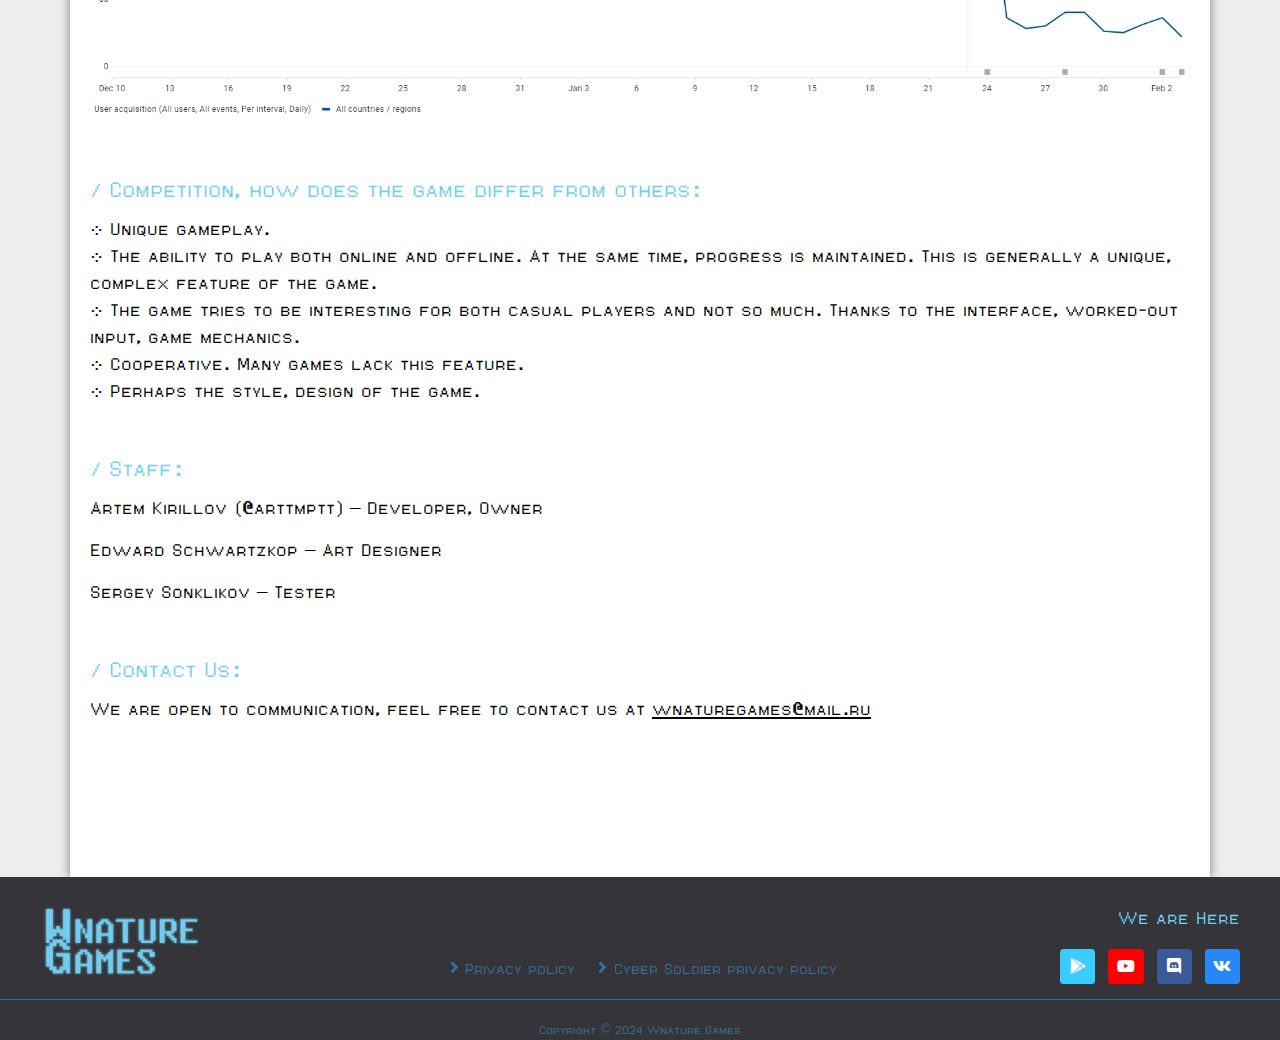
<file: ru/cyber-soldier_pitch/index.html>
<!DOCTYPE html>
<html lang="en-US">
	<script>
		window.location.href = 'https://wnaturegames.github.io/cyber-soldier_pitch/';
	</script>
<head>
  <meta charset="UTF-8">
  <meta name="viewport" content="width=device-width">
  <title>Cyber Soldier &#8211; Game Pitch</title>
<meta name='robots' content='max-image-preview:large' />
<link rel='dns-prefetch' href='//fonts.googleapis.com' />
<link rel='dns-prefetch' href='//s.w.org' />
<link rel="alternate" type="application/rss+xml" title="Wnature Games &raquo; Feed" href="https://wnaturegames.github.io/feed/" />
<link rel="alternate" type="application/rss+xml" title="Wnature Games &raquo; Comments Feed" href="https://wnaturegames.github.io/comments/feed/" />
		<script type="text/javascript">
			window._wpemojiSettings = {"baseUrl":"https:\/\/s.w.org\/images\/core\/emoji\/13.1.0\/72x72\/","ext":".png","svgUrl":"https:\/\/s.w.org\/images\/core\/emoji\/13.1.0\/svg\/","svgExt":".svg","source":{"concatemoji":"https:\/\/wnaturegames.github.io\/wp-includes\/js\/wp-emoji-release.min.js?ver=5.8.3"}};
			!function(e,a,t){var n,r,o,i=a.createElement("canvas"),p=i.getContext&&i.getContext("2d");function s(e,t){var a=String.fromCharCode;p.clearRect(0,0,i.width,i.height),p.fillText(a.apply(this,e),0,0);e=i.toDataURL();return p.clearRect(0,0,i.width,i.height),p.fillText(a.apply(this,t),0,0),e===i.toDataURL()}function c(e){var t=a.createElement("script");t.src=e,t.defer=t.type="text/javascript",a.getElementsByTagName("head")[0].appendChild(t)}for(o=Array("flag","emoji"),t.supports={everything:!0,everythingExceptFlag:!0},r=0;r<o.length;r++)t.supports[o[r]]=function(e){if(!p||!p.fillText)return!1;switch(p.textBaseline="top",p.font="600 32px Arial",e){case"flag":return s([127987,65039,8205,9895,65039],[127987,65039,8203,9895,65039])?!1:!s([55356,56826,55356,56819],[55356,56826,8203,55356,56819])&&!s([55356,57332,56128,56423,56128,56418,56128,56421,56128,56430,56128,56423,56128,56447],[55356,57332,8203,56128,56423,8203,56128,56418,8203,56128,56421,8203,56128,56430,8203,56128,56423,8203,56128,56447]);case"emoji":return!s([10084,65039,8205,55357,56613],[10084,65039,8203,55357,56613])}return!1}(o[r]),t.supports.everything=t.supports.everything&&t.supports[o[r]],"flag"!==o[r]&&(t.supports.everythingExceptFlag=t.supports.everythingExceptFlag&&t.supports[o[r]]);t.supports.everythingExceptFlag=t.supports.everythingExceptFlag&&!t.supports.flag,t.DOMReady=!1,t.readyCallback=function(){t.DOMReady=!0},t.supports.everything||(n=function(){t.readyCallback()},a.addEventListener?(a.addEventListener("DOMContentLoaded",n,!1),e.addEventListener("load",n,!1)):(e.attachEvent("onload",n),a.attachEvent("onreadystatechange",function(){"complete"===a.readyState&&t.readyCallback()})),(n=t.source||{}).concatemoji?c(n.concatemoji):n.wpemoji&&n.twemoji&&(c(n.twemoji),c(n.wpemoji)))}(window,document,window._wpemojiSettings);
		</script>
		<style type="text/css">
img.wp-smiley,
img.emoji {
	display: inline !important;
	border: none !important;
	box-shadow: none !important;
	height: 1em !important;
	width: 1em !important;
	margin: 0 .07em !important;
	vertical-align: -0.1em !important;
	background: none !important;
	padding: 0 !important;
}
</style>
	<link rel='stylesheet' id='wp-block-library-css'  href='https://wnaturegames.github.io/wp-includes/css/dist/block-library/style.min.css?ver=5.8.3' type='text/css' media='all' />
<style id='wp-block-library-theme-inline-css' type='text/css'>
#start-resizable-editor-section{display:none}.wp-block-audio figcaption{color:#555;font-size:13px;text-align:center}.is-dark-theme .wp-block-audio figcaption{color:hsla(0,0%,100%,.65)}.wp-block-code{font-family:Menlo,Consolas,monaco,monospace;color:#1e1e1e;padding:.8em 1em;border:1px solid #ddd;border-radius:4px}.wp-block-embed figcaption{color:#555;font-size:13px;text-align:center}.is-dark-theme .wp-block-embed figcaption{color:hsla(0,0%,100%,.65)}.blocks-gallery-caption{color:#555;font-size:13px;text-align:center}.is-dark-theme .blocks-gallery-caption{color:hsla(0,0%,100%,.65)}.wp-block-image figcaption{color:#555;font-size:13px;text-align:center}.is-dark-theme .wp-block-image figcaption{color:hsla(0,0%,100%,.65)}.wp-block-pullquote{border-top:4px solid;border-bottom:4px solid;margin-bottom:1.75em;color:currentColor}.wp-block-pullquote__citation,.wp-block-pullquote cite,.wp-block-pullquote footer{color:currentColor;text-transform:uppercase;font-size:.8125em;font-style:normal}.wp-block-quote{border-left:.25em solid;margin:0 0 1.75em;padding-left:1em}.wp-block-quote cite,.wp-block-quote footer{color:currentColor;font-size:.8125em;position:relative;font-style:normal}.wp-block-quote.has-text-align-right{border-left:none;border-right:.25em solid;padding-left:0;padding-right:1em}.wp-block-quote.has-text-align-center{border:none;padding-left:0}.wp-block-quote.is-large,.wp-block-quote.is-style-large{border:none}.wp-block-search .wp-block-search__label{font-weight:700}.wp-block-group.has-background{padding:1.25em 2.375em;margin-top:0;margin-bottom:0}.wp-block-separator{border:none;border-bottom:2px solid;margin-left:auto;margin-right:auto;opacity:.4}.wp-block-separator:not(.is-style-wide):not(.is-style-dots){width:100px}.wp-block-separator.has-background:not(.is-style-dots){border-bottom:none;height:1px}.wp-block-separator.has-background:not(.is-style-wide):not(.is-style-dots){height:2px}.wp-block-table thead{border-bottom:3px solid}.wp-block-table tfoot{border-top:3px solid}.wp-block-table td,.wp-block-table th{padding:.5em;border:1px solid;word-break:normal}.wp-block-table figcaption{color:#555;font-size:13px;text-align:center}.is-dark-theme .wp-block-table figcaption{color:hsla(0,0%,100%,.65)}.wp-block-video figcaption{color:#555;font-size:13px;text-align:center}.is-dark-theme .wp-block-video figcaption{color:hsla(0,0%,100%,.65)}.wp-block-template-part.has-background{padding:1.25em 2.375em;margin-top:0;margin-bottom:0}#end-resizable-editor-section{display:none}
</style>
<link rel='stylesheet' id='hfe-style-css'  href='https://wnaturegames.github.io/wp-content/plugins/header-footer-elementor/assets/css/header-footer-elementor.css?ver=1.5.6' type='text/css' media='all' />
<link rel='stylesheet' id='elementor-icons-css'  href='https://wnaturegames.github.io/wp-content/plugins/elementor/assets/lib/eicons/css/elementor-icons.min.css?ver=5.10.0' type='text/css' media='all' />
<link rel='stylesheet' id='elementor-animations-css'  href='https://wnaturegames.github.io/wp-content/plugins/elementor/assets/lib/animations/animations.min.css?ver=3.1.1' type='text/css' media='all' />
<link rel='stylesheet' id='elementor-frontend-legacy-css'  href='https://wnaturegames.github.io/wp-content/plugins/elementor/assets/css/frontend-legacy.min.css?ver=3.1.1' type='text/css' media='all' />
<link rel='stylesheet' id='elementor-frontend-css'  href='https://wnaturegames.github.io/wp-content/plugins/elementor/assets/css/frontend.min.css?ver=3.1.1' type='text/css' media='all' />
<link rel='stylesheet' id='elementor-post-532-css'  href='https://wnaturegames.github.io/wp-content/uploads/elementor/css/post-532.css?ver=1617181336' type='text/css' media='all' />
<link rel='stylesheet' id='font-awesome-5-all-css'  href='https://wnaturegames.github.io/wp-content/plugins/elementor/assets/lib/font-awesome/css/all.min.css?ver=3.1.1' type='text/css' media='all' />
<link rel='stylesheet' id='font-awesome-4-shim-css'  href='https://wnaturegames.github.io/wp-content/plugins/elementor/assets/lib/font-awesome/css/v4-shims.min.css?ver=3.1.1' type='text/css' media='all' />
<link rel='stylesheet' id='elementor-post-1542-css'  href='https://wnaturegames.github.io/wp-content/uploads/elementor/css/post-1542.css?ver=1625673876' type='text/css' media='all' />
<link rel='stylesheet' id='hfe-widgets-style-css'  href='https://wnaturegames.github.io/wp-content/plugins/header-footer-elementor/inc/widgets-css/frontend.css?ver=1.5.6' type='text/css' media='all' />
<link rel='stylesheet' id='elementor-post-449-css'  href='https://wnaturegames.github.io/wp-content/uploads/elementor/css/post-449.css?ver=1617626213' type='text/css' media='all' />
<link rel='stylesheet' id='bb-mobile-application-font-css'  href='//fonts.googleapis.com/css?family=PT+Sans%3A300%2C400%2C600%2C700%2C800%2C900%7CRoboto%3A400%2C700%7CRoboto+Condensed%3A400%2C700%7COpen+Sans%7COverpass%7CMontserrat%3A300%2C400%2C600%2C700%2C800%2C900%7CPlayball%3A300%2C400%2C600%2C700%2C800%2C900%7CAlegreya%3A300%2C400%2C600%2C700%2C800%2C900%7CJulius+Sans+One%7CArsenal%7CSlabo%7CLato%7COverpass+Mono%7CSource+Sans+Pro%7CRaleway%7CMerriweather%7CDroid+Sans%7CRubik%7CLora%7CUbuntu%7CCabin%7CArimo%7CPlayfair+Display%7CQuicksand%7CPadauk%7CMuli%7CInconsolata%7CBitter%7CPacifico%7CIndie+Flower%7CVT323%7CDosis%7CFrank+Ruhl+Libre%7CFjalla+One%7COxygen%7CArvo%7CNoto+Serif%7CLobster%7CCrimson+Text%7CYanone+Kaffeesatz%7CAnton%7CLibre+Baskerville%7CBree+Serif%7CGloria+Hallelujah%7CJosefin+Sans%7CAbril+Fatface%7CVarela+Round%7CVampiro+One%7CShadows+Into+Light%7CCuprum%7CRokkitt%7CVollkorn%7CFrancois+One%7COrbitron%7CPatua+One%7CAcme%7CSatisfy%7CJosefin+Slab%7CQuattrocento+Sans%7CArchitects+Daughter%7CRusso+One%7CMonda%7CRighteous%7CLobster+Two%7CHammersmith+One%7CCourgette%7CPermanent+Marker%7CCherry+Swash%7CCormorant+Garamond%7CPoiret+One%7CBenchNine%7CEconomica%7CHandlee%7CCardo%7CAlfa+Slab+One%7CAveria+Serif+Libre%7CCookie%7CChewy%7CGreat+Vibes%7CComing+Soon%7CPhilosopher%7CDays+One%7CKanit%7CShrikhand%7CTangerine%7CIM+Fell+English+SC%7CBoogaloo%7CBangers%7CFredoka+One%7CBad+Script%7CVolkhov%7CShadows+Into+Light+Two%7CMarck+Script%7CSacramento%7CUnica+One&#038;ver=5.8.3' type='text/css' media='all' />
<link rel='stylesheet' id='bb-mobile-application-block-style-css'  href='https://wnaturegames.github.io/wp-content/themes/bb-mobile-application/css/blocks.css?ver=5.8.3' type='text/css' media='all' />
<link rel='stylesheet' id='bootstrap-css'  href='https://wnaturegames.github.io/wp-content/themes/bb-mobile-application/css/bootstrap.css?ver=5.8.3' type='text/css' media='all' />
<link rel='stylesheet' id='bb-mobile-application-basic-style-css'  href='https://wnaturegames.github.io/wp-content/themes/bb-mobile-application/style.css?ver=5.8.3' type='text/css' media='all' />
<style id='bb-mobile-application-basic-style-inline-css' type='text/css'>

			p,span{
			    color:!important;
			    font-family: ;
			    font-size: ;
			}
			a{
			    color:!important;
			    font-family: ;
			}
			li{
			    color:!important;
			    font-family: ;
			}
			h1{
			    color:!important;
			    font-family: !important;
			    font-size: !important;
			}
			h2{
			    color:!important;
			    font-family: !important;
			    font-size: !important;
			}
			h3{
			    color:!important;
			    font-family: !important;
			    font-size: !important;
			}
			h4{
			    color:!important;
			    font-family: !important;
			    font-size: !important;
			}
			h5{
			    color:!important;
			    font-family: !important;
			    font-size: !important;
			}
			h6{
			    color:!important;
			    font-family: !important;
			    font-size: !important;
			}


#header, .search-form input.search-submit, .woocommerce span.onsale, .woocommerce #respond input#submit, .woocommerce a.button, .woocommerce button.button, .woocommerce input.button,.woocommerce #respond input#submit.alt, .woocommerce a.button.alt, .woocommerce button.button.alt, .woocommerce input.button.alt, nav.woocommerce-MyAccount-navigation ul li, #slider .know-btn a,.read-more-box, .inner, #footer input[type="submit"], #footer .tagcloud a:hover, #sidebar input[type="submit"], #sidebar h3,.pagination span, .pagination .current, .pagination a:hover,#comments input[type="submit"].submit,.meta-nav:hover,.tags p a:hover,#sidebar .tagcloud a:hover,#comments a.comment-reply-link, #footer form.woocommerce-product-search button, #sidebar form.woocommerce-product-search button, #menu-sidebar input[type="submit"], .woocommerce .widget_price_filter .ui-slider .ui-slider-range, .woocommerce .widget_price_filter .ui-slider .ui-slider-handle, #footer .woocommerce a.button:hover, .woocommerce .widget_price_filter .price_slider_amount .button:hover, a.button{background-color: ;}.woocommerce-message::before, #footer h3, td#prev a, .copyright-wrapper li a:hover, .nav-previous a, .tags i,.metabox a:hover, .woocommerce a.woocommerce-review-link{color: ;}.primary-navigation ul ul a{color: !important;}.new-text{border-left-color: ;}#footer .tagcloud a,.primary-navigation ul ul,.tags p a:hover, #footer form.woocommerce-product-search button, #sidebar form.woocommerce-product-search button{border-color: ;}#footer h3{border-bottom-color: ;}.woocommerce-message{border-top-color: ;}.page-template-custom-front-page .primary-navigation ul ul{border-top-color: !important;}.page-template-custom-front-page .fixed-header #header{background-color: !important;}@media screen and (max-width:1000px) {}@media screen and (max-width:767px) {}body{max-width: 100%;}.page-template-custom-front-page #header{position: static;width: 100%;
    background: #3ae0bf;}#slider .carousel-caption, #slider .inner_carousel, #slider .inner_carousel h1, #slider .inner_carousel p, #slider .readbutton{text-align:center; left:20%; right:20%;}#slider img{opacity:0.3}.read-more-box,#slider .know-btn a, #comments .form-submit input[type="submit"]{padding-top: px; padding-bottom: px; padding-left: px; padding-right: px; display:inline-block;}.read-more-box, #slider .know-btn a, #comments .form-submit input[type="submit"]{border-radius: px;}@media screen and (max-width:575px) {.fixed-header{position:static;} }@media screen and (max-width:575px) {#slider{display:none;} }@media screen and (max-width:575px) {#scroll-top{display:block !important;} }@media screen and (max-width:575px) {#sidebar{display:block;} }#loader-wrapper{display:none;} @media screen and (max-width:575px) {#loader-wrapper{display:block;} }.page-box-single,#sidebar aside,.our-services .page-box{background-color: transparent;}.woocommerce #respond input#submit, .woocommerce a.button, .woocommerce button.button, .woocommerce input.button, .woocommerce #respond input#submit.alt, .woocommerce a.button.alt, .woocommerce button.button.alt, .woocommerce input.button.alt, .woocommerce input.button.alt, .woocommerce button.button:disabled, .woocommerce button.button:disabled[disabled]{padding-top: 12px; padding-bottom: 12px;}.woocommerce #respond input#submit, .woocommerce a.button, .woocommerce button.button, .woocommerce input.button, .woocommerce #respond input#submit.alt, .woocommerce a.button.alt, .woocommerce button.button.alt, .woocommerce input.button.alt, .woocommerce input.button.alt, .woocommerce button.button:disabled, .woocommerce button.button:disabled[disabled]{padding-left: 12px; padding-right: 12px;}.woocommerce #respond input#submit, .woocommerce a.button, .woocommerce button.button, .woocommerce input.button, .woocommerce #respond input#submit.alt, .woocommerce a.button.alt, .woocommerce button.button.alt, .woocommerce input.button.alt, .woocommerce input.button.alt, .woocommerce button.button:disabled, .woocommerce button.button:disabled[disabled]{border-radius: 0px;}.woocommerce ul.products li.product, .woocommerce-page ul.products li.product{padding-top: 10px !important; padding-bottom: 10px !important;}.woocommerce ul.products li.product, .woocommerce-page ul.products li.product{padding-left: 10px !important; padding-right: 10px !important;}.woocommerce ul.products li.product, .woocommerce-page ul.products li.product{border-radius: 0px;}.woocommerce ul.products li.product, .woocommerce-page ul.products li.product{box-shadow: 0px 0px 0px #eee;}#footer .copyright p{font-size: 16px;}#footer .copyright{padding-top: 15px; padding-bottom: 15px;}#footer{background-color: ;}#scroll-top .fas{font-size: 22px;}#slider img{height: px;}#slider{background-color: 1;}
</style>
<link rel='stylesheet' id='effect-css'  href='https://wnaturegames.github.io/wp-content/themes/bb-mobile-application/css/effect.css?ver=5.8.3' type='text/css' media='all' />
<link rel='stylesheet' id='fontawesome-all-css'  href='https://wnaturegames.github.io/wp-content/themes/bb-mobile-application/css/fontawesome-all.css?ver=5.8.3' type='text/css' media='all' />
<!--[if IE]>
<link rel='stylesheet' id='bb-mobile-application-ie-css'  href='https://wnaturegames.github.io/wp-content/themes/bb-mobile-application/css/ie.css?ver=5.8.3' type='text/css' media='all' />
<![endif]-->
<link rel='stylesheet' id='google-fonts-1-css'  href='https://fonts.googleapis.com/css?family=Roboto%3A100%2C100italic%2C200%2C200italic%2C300%2C300italic%2C400%2C400italic%2C500%2C500italic%2C600%2C600italic%2C700%2C700italic%2C800%2C800italic%2C900%2C900italic%7CRoboto+Slab%3A100%2C100italic%2C200%2C200italic%2C300%2C300italic%2C400%2C400italic%2C500%2C500italic%2C600%2C600italic%2C700%2C700italic%2C800%2C800italic%2C900%2C900italic&#038;ver=5.8.3' type='text/css' media='all' />
<link rel='stylesheet' id='elementor-icons-shared-0-css'  href='https://wnaturegames.github.io/wp-content/plugins/elementor/assets/lib/font-awesome/css/fontawesome.min.css?ver=5.15.1' type='text/css' media='all' />
<link rel='stylesheet' id='elementor-icons-fa-solid-css'  href='https://wnaturegames.github.io/wp-content/plugins/elementor/assets/lib/font-awesome/css/solid.min.css?ver=5.15.1' type='text/css' media='all' />
<link rel='stylesheet' id='elementor-icons-fa-brands-css'  href='https://wnaturegames.github.io/wp-content/plugins/elementor/assets/lib/font-awesome/css/brands.min.css?ver=5.15.1' type='text/css' media='all' />
<script type='text/javascript' src='https://wnaturegames.github.io/wp-content/plugins/elementor/assets/lib/font-awesome/js/v4-shims.min.js?ver=3.1.1' id='font-awesome-4-shim-js'></script>
<script type='text/javascript' src='https://wnaturegames.github.io/wp-includes/js/jquery/jquery.min.js?ver=3.6.0' id='jquery-core-js'></script>
<script type='text/javascript' src='https://wnaturegames.github.io/wp-includes/js/jquery/jquery-migrate.min.js?ver=3.3.2' id='jquery-migrate-js'></script>
<script type='text/javascript' src='https://wnaturegames.github.io/wp-content/themes/bb-mobile-application/js/custom.js?ver=5.8.3' id='bb-mobile-application-customscripts-js'></script>
<script type='text/javascript' src='https://wnaturegames.github.io/wp-content/themes/bb-mobile-application/js/bootstrap.js?ver=5.8.3' id='bootstrap-js'></script>
<link rel="https://api.w.org/" href="https://wnaturegames.github.io/wp-json/" /><link rel="alternate" type="application/json" href="https://wnaturegames.github.io/wp-json/wp/v2/pages/1542" /><link rel="EditURI" type="application/rsd+xml" title="RSD" href="https://wnaturegames.github.io/xmlrpc.php?rsd" />
<link rel="wlwmanifest" type="application/wlwmanifest+xml" href="https://wnaturegames.github.io/wp-includes/wlwmanifest.xml" />
<meta name="generator" content="WordPress 5.8.3" />
<link rel="canonical" href="https://wnaturegames.github.io/cyber-soldier/" />
<link rel='shortlink' href='https://wnaturegames.github.io/?p=1542' />
<link rel="alternate" type="application/json+oembed" href="https://wnaturegames.github.io/wp-json/oembed/1.0/embed?url=https%3A%2F%2Fwnaturegames.github.io%2Fcyber-soldier%2F" />
<link rel="alternate" type="text/xml+oembed" href="https://wnaturegames.github.io/wp-json/oembed/1.0/embed?url=https%3A%2F%2Fwnaturegames.github.io%2Fcyber-soldier%2F&#038;format=xml" />
<style type="text/css">.recentcomments a{display:inline !important;padding:0 !important;margin:0 !important;}</style><style type="text/css" id="custom-background-css">
body.custom-background { background-color: #eeeeee; }
</style>
	<link rel="icon" href="https://wnaturegames.github.io/wp-content/uploads/2021/01/cropped-Developer_logo_sqr-3-32x32.png" sizes="32x32" />
<link rel="icon" href="https://wnaturegames.github.io/wp-content/uploads/2021/01/cropped-Developer_logo_sqr-3-192x192.png" sizes="192x192" />
<link rel="apple-touch-icon" href="https://wnaturegames.github.io/wp-content/uploads/2021/01/cropped-Developer_logo_sqr-3-180x180.png" />
<meta name="msapplication-TileImage" content="https://wnaturegames.github.io/wp-content/uploads/2021/01/cropped-Developer_logo_sqr-3-270x270.png" />
		<style type="text/css" id="wp-custom-css">
			#maincontent {
	padding-top: 20px;
}

#header .logo a, #header .logo p {
	color: #fff;
	font-size: 1.1em;
}

#header {
	background: #73d0f4;
}

a:focus {
	outline: black;
	border: 0px;
}

h1, h2, h3, h4, h5, h6, a, span, p {
	font-family: Eurostyle, Mastersof;
}

/* h5 {
	color: #000;
} */

p {
	/* font-size: 1.1em; */
	font-size: 1.3em;
    line-height: 1.3;
}

.container {
	padding: 0;
}		</style>
		</head>
<body class="page-template-default page page-id-1542 custom-background ehf-footer ehf-template-bb-mobile-application ehf-stylesheet-bb-mobile-application elementor-default elementor-kit-532 elementor-page elementor-page-1542">
    <header role="banner">
          <!-- <div id="loader-wrapper">
        <div id="loader"></div>
        <div class="loader-section section-left"></div>
        <div class="loader-section section-right"></div>
      </div> -->
        <a class="screen-reader-text skip-link" href="#maincontent">Skip to content</a>
    <div class="close-sticky ">
      <div id="header">
        <div class="container" style="padding-left: 15px; padding-right: 15px;">
          <div class="row">
            <div class="logo col-lg-4 col-md-9 col-9" id="sevenup" style="flex: 0 0 100%; max-width: 100%;">
                                                                                                <p class="site-title" style=""><a href="https://wnaturegames.github.io/" rel="home">Wnature Games</a></p>
                                                                          </div>
			          </div>
          <div class="clear"></div>
        </div>
      </div>
    </div>
  </header>

<main role="main" id="maincontent">
    <div class="container">
                    <div class="container background-img-skin">
                                                        <div class="entry-content">		<div data-elementor-type="wp-page" data-elementor-id="1542" class="elementor elementor-1542" data-elementor-settings="[]">
						<div class="elementor-inner">
							<div class="elementor-section-wrap">
							<section class="elementor-section elementor-top-section elementor-element elementor-element-b457a2a elementor-section-boxed elementor-section-height-default elementor-section-height-default" data-id="b457a2a" data-element_type="section">
						<div class="elementor-container elementor-column-gap-default">
							<div class="elementor-row">
					<div class="elementor-column elementor-col-100 elementor-top-column elementor-element elementor-element-e31eb11" data-id="e31eb11" data-element_type="column">
			<div class="elementor-column-wrap elementor-element-populated">
							<div class="elementor-widget-wrap">
						<div class="elementor-element elementor-element-917bd18 elementor-pagination-position-inside elementor-widget__width-inherit elementor-widget elementor-widget-image-carousel" data-id="917bd18" data-element_type="widget" data-settings="{&quot;slides_to_show&quot;:&quot;1&quot;,&quot;navigation&quot;:&quot;dots&quot;,&quot;autoplay_speed&quot;:4000,&quot;speed&quot;:600,&quot;autoplay&quot;:&quot;yes&quot;,&quot;pause_on_hover&quot;:&quot;yes&quot;,&quot;pause_on_interaction&quot;:&quot;yes&quot;,&quot;infinite&quot;:&quot;yes&quot;,&quot;effect&quot;:&quot;slide&quot;}" data-widget_type="image-carousel.default">
				<div class="elementor-widget-container">
					<div class="elementor-image-carousel-wrapper swiper-container" dir="ltr">
			<div class="elementor-image-carousel swiper-wrapper">
				<div class="swiper-slide"><a data-elementor-open-lightbox="yes" data-elementor-lightbox-slideshow="917bd18" data-elementor-lightbox-title="Screenshot-012 Scr-Game map_1. -813 -EN" data-elementor-lightbox-description="Legendary characters with powerful abilities" href="https://play.google.com/store/apps/details?id=com.WnatureGames.Achernar"><figure class="swiper-slide-inner"><img class="swiper-slide-image" src="https://wnaturegames.github.io/wp-content/uploads/Screenshots/Screenshot-012 Scr-Game map_1. -813 -EN.png" alt="Legendary characters with powerful abilities" /></figure></a></div>
				<div class="swiper-slide"><a data-elementor-open-lightbox="yes" data-elementor-lightbox-slideshow="917bd18" data-elementor-lightbox-title="Screenshot-024 Scr-Game map_2. -526 -EN" data-elementor-lightbox-description="Competitive multiplayer with the ranking system!" href="https://play.google.com/store/apps/details?id=com.WnatureGames.Achernar"><figure class="swiper-slide-inner"><img class="swiper-slide-image" src="https://wnaturegames.github.io/wp-content/uploads/Screenshots/Screenshot-024 Scr-Game map_2. -526 -EN.png" alt="Competitive multiplayer with the ranking system!" /></figure></a></div>
				<div class="swiper-slide"><a data-elementor-open-lightbox="yes" data-elementor-lightbox-slideshow="917bd18" data-elementor-lightbox-title="Screenshot-001 Scr-Boss_Game map_3. -302 -EN" data-elementor-lightbox-description="Invincible Boss..." href="https://play.google.com/store/apps/details?id=com.WnatureGames.Achernar"><figure class="swiper-slide-inner"><img class="swiper-slide-image" src="https://wnaturegames.github.io/wp-content/uploads/Screenshots/Screenshot-001 Scr-Boss_Game map_3. -302 -EN.png" alt="Invincible Boss..." /></figure></a></div>
				<div class="swiper-slide"><a data-elementor-open-lightbox="yes" data-elementor-lightbox-slideshow="917bd18" data-elementor-lightbox-title="Screenshot-029 Scr-Game map_0. -268 - EN" data-elementor-lightbox-description="Enemy mobs are not bad. Play with fun also offline!" href="https://play.google.com/store/apps/details?id=com.WnatureGames.Achernar"><figure class="swiper-slide-inner"><img class="swiper-slide-image" src="https://wnaturegames.github.io/wp-content/uploads/Screenshots/Screenshot-029 Scr-Game map_0. -268 -EN.png" alt="Enemy mobs are not bad. Play with fun also offline!" /></figure></a></div>
				<div class="swiper-slide"><a data-elementor-open-lightbox="yes" data-elementor-lightbox-slideshow="917bd18" data-elementor-lightbox-title="Screenshot-042 Scr-1Game map_0. -745 -EN" data-elementor-lightbox-description="Gameplay with UI" href="https://play.google.com/store/apps/details?id=com.WnatureGames.Achernar"><figure class="swiper-slide-inner"><img class="swiper-slide-image" src="https://wnaturegames.github.io/wp-content/uploads/2021/07/Screenshot-042-Scr-1Game-map_0.-745-EN-2048x1152.png" alt="Gameplay with UI" /></figure></a></div>
			</div>
												<div class="swiper-pagination"></div>
													</div>
				</div>
				</div>
						</div>
					</div>
		</div>
								</div>
					</div>
		</section>
				<section class="elementor-section elementor-top-section elementor-element elementor-element-bc1098c elementor-section-boxed elementor-section-height-default elementor-section-height-default" data-id="bc1098c" data-element_type="section">
							<div class="elementor-background-overlay"></div>
							<div class="elementor-container elementor-column-gap-default">
							<div class="elementor-row">
					<div class="elementor-column elementor-col-100 elementor-top-column elementor-element elementor-element-bfe2c66" data-id="bfe2c66" data-element_type="column">
			<div class="elementor-column-wrap elementor-element-populated">
							<div class="elementor-widget-wrap">
						<section class="elementor-section elementor-inner-section elementor-element elementor-element-d1a329a elementor-section-boxed elementor-section-height-default elementor-section-height-default" data-id="d1a329a" data-element_type="section">
						<div class="elementor-container elementor-column-gap-default">
							<div class="elementor-row">
					<div class="elementor-column elementor-col-50 elementor-inner-column elementor-element elementor-element-8bf25fc" data-id="8bf25fc" data-element_type="column">
			<div class="elementor-column-wrap elementor-element-populated">
							<div class="elementor-widget-wrap">
						<div class="elementor-element elementor-element-4443783 elementor-widget elementor-widget-image" data-id="4443783" data-element_type="widget" data-widget_type="image.default">
				<div class="elementor-widget-container">
					<div class="elementor-image">
										<img width="512" height="512" src="https://wnaturegames.github.io/wp-content/uploads/2021/02/Icon_app-legacy.png" class="attachment-full size-full" alt="Cyber Soldier icon" loading="lazy" srcset="https://wnaturegames.github.io/wp-content/uploads/2021/02/Icon_app-legacy.png 512w, https://wnaturegames.github.io/wp-content/uploads/2021/02/Icon_app-legacy-512px_6-300x300.png 300w, https://wnaturegames.github.io/wp-content/uploads/2021/02/Icon_app-legacy-512px_6-150x150.png 150w" sizes="(max-width: 512px) 100vw, 512px" />											</div>
				</div>
				</div>
						</div>
					</div>
		</div>
				<div class="elementor-column elementor-col-50 elementor-inner-column elementor-element elementor-element-a99584c" data-id="a99584c" data-element_type="column">
			<div class="elementor-column-wrap elementor-element-populated">
							<div class="elementor-widget-wrap">
						<div class="elementor-element elementor-element-4587515 elementor-widget elementor-widget-heading" data-id="4587515" data-element_type="widget" data-widget_type="heading.default">
				<div class="elementor-widget-container">
			<h2 class="elementor-heading-title elementor-size-default">Cyber Soldier</h2>		</div>
				</div>
				<div class="elementor-element elementor-element-699ab70 elementor-widget elementor-widget-text-editor" data-id="699ab70" data-element_type="widget" data-widget_type="text-editor.default">
				<div class="elementor-widget-container">
					<div class="elementor-text-editor elementor-clearfix"><h5> Cyber Soldier — это соревновательный bounty hunter экшн-шутер с онлайн и оффлайн режимами.</h5></div>
				</div>
				</div>
				<div class="elementor-element elementor-element-698afa8 elementor-widget elementor-widget-text-editor" data-id="698afa8" data-element_type="widget" data-widget_type="text-editor.default">
				<div class="elementor-widget-container">
					<div class="elementor-text-editor elementor-clearfix"><h5><span style="color: inherit; font-size: 1.5rem;"> Ключевые особенности:<br /></span>+ Уникальный геймплей<br />+ Кооператив<br />+ Персонажи с отличительными навыками<br />+ Много оружия<br />+ Разные локации для матчей<br />+ Приятная, стилизованная графика</h5></div>
				</div>
				</div>
				<div style="display: block;" class="elementor-element elementor-element-0b32681 elementor-absolute elementor-widget elementor-widget-image" data-id="0b32681" data-element_type="widget" data-settings="{&quot;_position&quot;:&quot;absolute&quot;}" data-widget_type="image.default">
				<div class="elementor-widget-container">
					<div class="elementor-image">
											<a href="https://store.steampowered.com/app/3239870/Cyber_Soldier/&#038;utm_source=wnaturegames.github.io&#038;utm_campaign=landing">
							<img width="300" height="116" src="https://wnaturegames.github.io/wp-content/uploads/steam-store-badge.png" class="attachment-medium size-medium" alt="Download on Steam" loading="lazy" srcset="https://wnaturegames.github.io/wp-content/uploads/steam-store-badge.png 300w, https://wnaturegames.github.io/wp-content/uploads/steam-store-badge.png 646w" sizes="(max-width: 300px) 100vw, 300px" />								</a>
											</div>
				</div>
				</div>
				<div style="display: block; top: 300px;" class="elementor-element elementor-element-0b32681 elementor-absolute elementor-widget elementor-widget-image" data-id="0b32681" data-element_type="widget" data-settings="{&quot;_position&quot;:&quot;absolute&quot;}" data-widget_type="image.default">
				<div class="elementor-widget-container">
					<div class="elementor-image">
											<a href="https://play.google.com/store/apps/details?id=com.WnatureGames.Achernar&#038;utm_source=wnaturegames.github.io&#038;utm_campaign=landing&#038;pcampaignid=pcampaignidMKT-Other-global-all-co-prtnr-py-PartBadge-Mar2515-1">
							<img width="300" height="116" src="https://wnaturegames.github.io/wp-content/uploads/2021/02/google-play-badge-300x116.png" class="attachment-medium size-medium" alt="Get it on Google Play" loading="lazy" srcset="https://wnaturegames.github.io/wp-content/uploads/2021/02/google-play-badge-300x116.png 300w, https://wnaturegames.github.io/wp-content/uploads/2021/02/google-play-badge.png 646w" sizes="(max-width: 300px) 100vw, 300px" />								</a>
											</div>
				</div>
				</div>
						</div>
					</div>
		</div>
								</div>
					</div>
		</section>
				<!-- <div class="elementor-element elementor-element-dcdd717 elementor-widget elementor-widget-spacer" data-id="dcdd717" data-element_type="widget" data-widget_type="spacer.default">
				<div class="elementor-widget-container">
					<div class="elementor-spacer">
			<div class="elementor-spacer-inner"></div>
		</div>
				</div>
				</div> -->
				<section class="elementor-section elementor-inner-section elementor-element elementor-element-6ac8396 elementor-section-boxed elementor-section-height-default elementor-section-height-default" data-id="6ac8396" data-element_type="section">
						<div class="elementor-container elementor-column-gap-default">
							<div class="elementor-row">
					<div class="elementor-column elementor-col-100 elementor-inner-column elementor-element elementor-element-fad1e4b" data-id="fad1e4b" data-element_type="column">
			<div class="elementor-column-wrap elementor-element-populated">
							<div class="elementor-widget-wrap">
						<div class="elementor-element elementor-element-489e813 elementor-widget elementor-widget-text-editor" data-id="489e813" data-element_type="widget" data-widget_type="text-editor.default">
				<div class="elementor-widget-container">
					<div class="elementor-text-editor elementor-clearfix">
<h3><span style="font-weight: bolder;">/ Gameplay:</span></h3>
<p>У игры довольно уникальный геймплей. Вид игры похож на "Dead Ahead: Zombie Warfare", но со свободным управлением персонажа.
<br />Режимы игры так же со своими особенностями, "Бой насмерть" и "Напарники", где главная цель — это заработать больше валюты, за которую в течении игры можно приобрести уникальное оружие, и которая по истечении матча начисляется на аккаунт. Внутри матча при гибели персонажа отнимается некоторое количество денег, которые зачисляются с бонусом убийце. Такой своего рода режим Bounty Hunter.
<br />Так же присутствует Матчмейкинг и звания, с гибким подбором игроков. Работает примерно как в CS:GO.
<br />За валюту можно открывать новых персонажей и оружие, прокачивать персонажей.
<br />
<br />Так же присутствует небольшая система квестов и дополнительная награда за победы подряд.
<br />
<br />Целевая аудитория от ~10 до 22 лет.
<br /></p>
<br /><h3><span style="font-weight: bolder;">/ Как игра опубликована сейчас:</span></h3>
<p>Сейчас игра уже опубликована в <a href="https://play.google.com/store/apps/details?id=com.WnatureGames.Achernar" target="_blank">Google Play</a>
<br />Для публикации в App Store уже почти готова, уже была протестирована и отлажена работа на реальном устройстве.
<br />
<br />Проект живёт уже достаточно долго, за это время мы успели исправить множество ошибок в игре и добавить улучшения.
<br /></p>
<br /><h3><span style="font-weight: bolder;">/ Метрики:</span></h3>
<p>За последние 30 дней набралось 474 скачивания (24.04.2022). Продвижение игры не использовалось, но как-то смогли найти игроков. Это далеко не лучший период в жизни проекта, было время, когда скачивания набирали обороты и дошло до 2 893 скачиваний за месяц, но потом сменили название с Ахернар на Cyber Soldier и метрика резко ударила в ноль на следующий же день (24.01.2021).
<br />Заработать с проекта ещё особо не получилось, но это и не предполагалось, ведь игра примерно только сейчас достаточно хороша и доработана.
<br /></p>
<br /><h3><span style="font-weight: bolder;">/ Конкуренция, чем игра отличается от других:</span></h3>
<p>܀ Уникальный геймплей.
<br />܀ Возможность играть как онлайн, так и оффлайн. При этом прогресс сохраняется. Это вообще уникальная, сложная особенность игры.
<br />܀ Игра старается быть интересна как казуальным игрокам, так и не очень. Благодаря интерфейсу, управлению, игровым механикам.
<br />܀ Игра в "Напарники". Во многих играх не хватает такого режима. В будущем предполагается возможность игры 3х3 и может больше на больших локациях.
<br />܀ Возможно стиль, дизайн игры.</p>
<br /><h3><span style="font-weight: bolder;">/ Команда:</span></h3>
<p>Артём Кириллов &#8211; Разработчик, основатель</p>
<p>Эдуард Шварцкоп &#8211; Художник</p>
<p>Сергей Сонкликов &#8211; Тестировщик</p>
<br /><h3><span style="font-weight: bolder;">/ Свяжитесь с нами:</span></h3>
<p>Мы открыты для общения, вы можете обратиться к нам по адресу <a href="mailto:wnaturegames@mail.ru">wnaturegames@mail.ru</a></p>
					</div>
				</div>
				</div>
						</div>
					</div>
		</div>
								</div>
					</div>
		</section>
				<div class="elementor-element elementor-element-dcdd717 elementor-widget elementor-widget-spacer" data-id="dcdd717" data-element_type="widget" data-widget_type="spacer.default">
				<div class="elementor-widget-container">
					<div class="elementor-spacer">
			<div class="elementor-spacer-inner"></div>
		</div>
				</div>
				</div>
				<div class="elementor-element elementor-element-dcdd717 elementor-widget elementor-widget-spacer" data-id="dcdd717" data-element_type="widget" data-widget_type="spacer.default">
				<div class="elementor-widget-container">
					<div class="elementor-spacer">
			<div class="elementor-spacer-inner"></div>
		</div>
				</div>
				</div>
						</div>
					</div>
		</div>
								</div>
					</div>
		</section>
						</div>
						</div>
					</div>
		</div>
                                                <div class="clear"></div>
            </div>
            </div>
</main>



		<footer itemtype="https://schema.org/WPFooter" itemscope="itemscope" id="colophon" role="contentinfo">
			<div class='footer-width-fixer'>		<div data-elementor-type="wp-post" data-elementor-id="449" class="elementor elementor-449" data-elementor-settings="[]">
						<div class="elementor-inner">
							<div class="elementor-section-wrap">
							<section class="elementor-section elementor-top-section elementor-element elementor-element-5c20ff2 elementor-section-full_width elementor-section-height-default elementor-section-height-default" data-id="5c20ff2" data-element_type="section" data-settings="{&quot;background_background&quot;:&quot;classic&quot;}">
						<div class="elementor-container elementor-column-gap-no">
							<div class="elementor-row">
					<div class="elementor-column elementor-col-33 elementor-top-column elementor-element elementor-element-22fb65c" data-id="22fb65c" data-element_type="column">
			<div class="elementor-column-wrap elementor-element-populated">
							<div class="elementor-widget-wrap">
						<div class="elementor-element elementor-element-f772575 elementor-widget elementor-widget-image" data-id="f772575" data-element_type="widget" data-widget_type="image.default">
				<div class="elementor-widget-container">
					<div class="elementor-image">
											<a href="https://wnaturegames.github.io/">
							<img src="https://wnaturegames.github.io/wp-content/uploads/elementor/thumbs/Developer_logo_1024x500px-p1zjbn2vbcerwdftvixxpp9p5wpc3mlz9uvh9otbi8.png" title="Developer_logo_1024x500px" alt="Developer_logo_1024x500px" class="elementor-animation-bob" />								</a>
											</div>
				</div>
				</div>
						</div>
					</div>
		</div>
				<div class="elementor-column elementor-col-33 elementor-top-column elementor-element elementor-element-b6a5c77" data-id="b6a5c77" data-element_type="column">
			<div class="elementor-column-wrap elementor-element-populated">
							<div class="elementor-widget-wrap">
						<div class="elementor-element elementor-element-3dbf172 elementor-align-center elementor-mobile-align-left elementor-icon-list--layout-inline elementor-tablet-align-left elementor-list-item-link-full_width elementor-widget elementor-widget-icon-list" data-id="3dbf172" data-element_type="widget" data-widget_type="icon-list.default">
				<div class="elementor-widget-container">
					<ul class="elementor-icon-list-items elementor-inline-items">
							<li class="elementor-icon-list-item elementor-inline-item">
					<a href="https://wnaturegames.github.io/privacy-policy/">						<span class="elementor-icon-list-icon">
							<i aria-hidden="true" class="fas fa-angle-right"></i>						</span>
										<span class="elementor-icon-list-text">Privacy policy</span>
											</a>
									</li>
								<li class="elementor-icon-list-item elementor-inline-item">
					<a href="https://wnaturegames.github.io/cyber-soldier_privacy/">						<span class="elementor-icon-list-icon">
							<i aria-hidden="true" class="fas fa-angle-right"></i>						</span>
										<span class="elementor-icon-list-text">Cyber Soldier privacy policy</span>
											</a>
									</li>
						</ul>
				</div>
				</div>
						</div>
					</div>
		</div>
				<div class="elementor-column elementor-col-33 elementor-top-column elementor-element elementor-element-2820021" data-id="2820021" data-element_type="column">
			<div class="elementor-column-wrap elementor-element-populated">
							<div class="elementor-widget-wrap">
						<div class="elementor-element elementor-element-55b4868 elementor-widget elementor-widget-heading" data-id="55b4868" data-element_type="widget" data-widget_type="heading.default">
				<div class="elementor-widget-container">
			<h5 class="elementor-heading-title elementor-size-default">Мы здесь</h5>		</div>
				</div>
				<div class="elementor-element elementor-element-91e0462 e-grid-align-right elementor-grid-mobile-0 e-grid-align-right elementor-shape-rounded elementor-grid-0 elementor-widget elementor-widget-social-icons" data-id="91e0462" data-element_type="widget" data-widget_type="social-icons.default">
				<div class="elementor-widget-container">
					<div class="elementor-social-icons-wrapper elementor-grid">
							<div class="elementor-grid-item">
					<a class="elementor-icon elementor-social-icon elementor-social-icon-google-play elementor-animation-bob elementor-repeater-item-140ec24" href="https://play.google.com/store/apps/dev?id=6801809275878675806" target="_blank">
						<span class="elementor-screen-only">Google-play</span>
						<i class="fab fa-google-play"></i>					</a>
				</div>
							<div class="elementor-grid-item">
					<a class="elementor-icon elementor-social-icon elementor-social-icon-youtube elementor-animation-bob elementor-repeater-item-4fb1c10" href="https://www.youtube.com/@wnaturegames" target="_blank">
						<span class="elementor-screen-only">Youtube</span>
						<i class="fab fa-youtube"></i>					</a>
				</div>
							<div class="elementor-grid-item">
					<a class="elementor-icon elementor-social-icon elementor-social-icon-discord elementor-animation-bob elementor-repeater-item-913dc9f" href="https://discord.gg/YPJbNZUfAb" target="_blank">
						<span class="elementor-screen-only">Discord</span>
						<i class="fab fa-discord"></i>					</a>
				</div>
							<div class="elementor-grid-item">
					<a class="elementor-icon elementor-social-icon elementor-social-icon-vk elementor-animation-bob elementor-repeater-item-9c913ae" href="https://vk.com/wnaturegames" target="_blank">
						<span class="elementor-screen-only">Vk</span>
						<i class="fab fa-vk"></i>					</a>
				</div>
					</div>
				</div>
				</div>
						</div>
					</div>
		</div>
								</div>
					</div>
		</section>
				<section class="elementor-section elementor-top-section elementor-element elementor-element-20ea54b elementor-section-boxed elementor-section-height-default elementor-section-height-default" data-id="20ea54b" data-element_type="section" data-settings="{&quot;background_background&quot;:&quot;classic&quot;}">
						<div class="elementor-container elementor-column-gap-no">
							<div class="elementor-row">
					<div class="elementor-column elementor-col-100 elementor-top-column elementor-element elementor-element-6dd40e5" data-id="6dd40e5" data-element_type="column">
			<div class="elementor-column-wrap elementor-element-populated">
							<div class="elementor-widget-wrap">
						<div class="elementor-element elementor-element-b0eac5f elementor-widget elementor-widget-copyright" data-id="b0eac5f" data-element_type="widget" data-widget_type="copyright.default">
				<div class="elementor-widget-container">
					<div class="hfe-copyright-wrapper">
							<span>Copyright © 2024 Wnature Games</span>
					</div>
				</div>
				</div>
						</div>
					</div>
		</div>
								</div>
					</div>
		</section>
						</div>
						</div>
					</div>
		</div>		</footer>
	</div><!-- #page -->
<script type='text/javascript' src='https://wnaturegames.github.io/wp-content/themes/bb-mobile-application/js/jquery.superfish.js?ver=5.8.3' id='jquery-superfish-js'></script>
<script type='text/javascript' src='https://wnaturegames.github.io/wp-includes/js/wp-embed.min.js?ver=5.8.3' id='wp-embed-js'></script>
<script type='text/javascript' src='https://wnaturegames.github.io/wp-content/plugins/elementor/assets/js/webpack.runtime.min.js?ver=3.1.1' id='elementor-webpack-runtime-js'></script>
<script type='text/javascript' src='https://wnaturegames.github.io/wp-content/plugins/elementor/assets/js/frontend-modules.min.js?ver=3.1.1' id='elementor-frontend-modules-js'></script>
<script type='text/javascript' src='https://wnaturegames.github.io/wp-includes/js/jquery/ui/core.min.js?ver=1.12.1' id='jquery-ui-core-js'></script>
<script type='text/javascript' src='https://wnaturegames.github.io/wp-content/plugins/elementor/assets/lib/dialog/dialog.min.js?ver=4.8.1' id='elementor-dialog-js'></script>
<script type='text/javascript' src='https://wnaturegames.github.io/wp-content/plugins/elementor/assets/lib/waypoints/waypoints.min.js?ver=4.0.2' id='elementor-waypoints-js'></script>
<script type='text/javascript' src='https://wnaturegames.github.io/wp-content/plugins/elementor/assets/lib/share-link/share-link.min.js?ver=3.1.1' id='share-link-js'></script>
<script type='text/javascript' src='https://wnaturegames.github.io/wp-content/plugins/elementor/assets/lib/swiper/swiper.min.js?ver=5.3.6' id='swiper-js'></script>
<script type='text/javascript' id='elementor-frontend-js-before'>
var elementorFrontendConfig = {"environmentMode":{"edit":false,"wpPreview":false,"isScriptDebug":false,"isImprovedAssetsLoading":false},"i18n":{"shareOnFacebook":"Share on Facebook","shareOnTwitter":"Share on Twitter","pinIt":"Pin it","download":"Download","downloadImage":"Download image","fullscreen":"Fullscreen","zoom":"Zoom","share":"Share","playVideo":"Play Video","previous":"Previous","next":"Next","close":"Close"},"is_rtl":false,"breakpoints":{"xs":0,"sm":480,"md":768,"lg":1025,"xl":1440,"xxl":1600},"version":"3.1.1","is_static":false,"experimentalFeatures":[],"urls":{"assets":"https:\/\/wnaturegames.github.io\/wp-content\/plugins\/elementor\/assets\/"},"settings":{"page":[],"editorPreferences":[]},"kit":{"body_background_background":"classic","global_image_lightbox":"yes","lightbox_enable_counter":"yes","lightbox_enable_fullscreen":"yes","lightbox_enable_zoom":"yes","lightbox_enable_share":"yes","lightbox_title_src":"title","lightbox_description_src":"description"},"post":{"id":1542,"title":"Cyber%20soldier%20%E2%80%93%20Wnature%20Games","excerpt":"","featuredImage":false}};
</script>
<script type='text/javascript' src='https://wnaturegames.github.io/wp-content/plugins/elementor/assets/js/frontend.min.js?ver=3.1.1' id='elementor-frontend-js'></script>
<script type='text/javascript' src='https://wnaturegames.github.io/wp-content/plugins/elementor/assets/js/preloaded-elements-handlers.min.js?ver=3.1.1' id='preloaded-elements-handlers-js'></script>
<script type='text/javascript' src='https://wnaturegames.github.io/wp-includes/js/underscore.min.js?ver=1.13.1' id='underscore-js'></script>
<script type='text/javascript' id='wp-util-js-extra'>
/* <![CDATA[ */
var _wpUtilSettings = {"ajax":{"url":"\/wp-admin\/admin-ajax.php"}};
/* ]]> */
</script>
<script type='text/javascript' src='https://wnaturegames.github.io/wp-includes/js/wp-util.min.js?ver=5.8.3' id='wp-util-js'></script>
<script type='text/javascript' id='wpforms-elementor-js-extra'>
/* <![CDATA[ */
var wpformsElementorVars = {"captcha_provider":"recaptcha","recaptcha_type":"v2"};
/* ]]> */
</script>
<script type='text/javascript' src='https://wnaturegames.github.io/wp-content/plugins/wpforms-lite/assets/js/integrations/elementor/frontend.min.js?ver=1.6.4.1' id='wpforms-elementor-js'></script>
</body>
</html>
</file>
